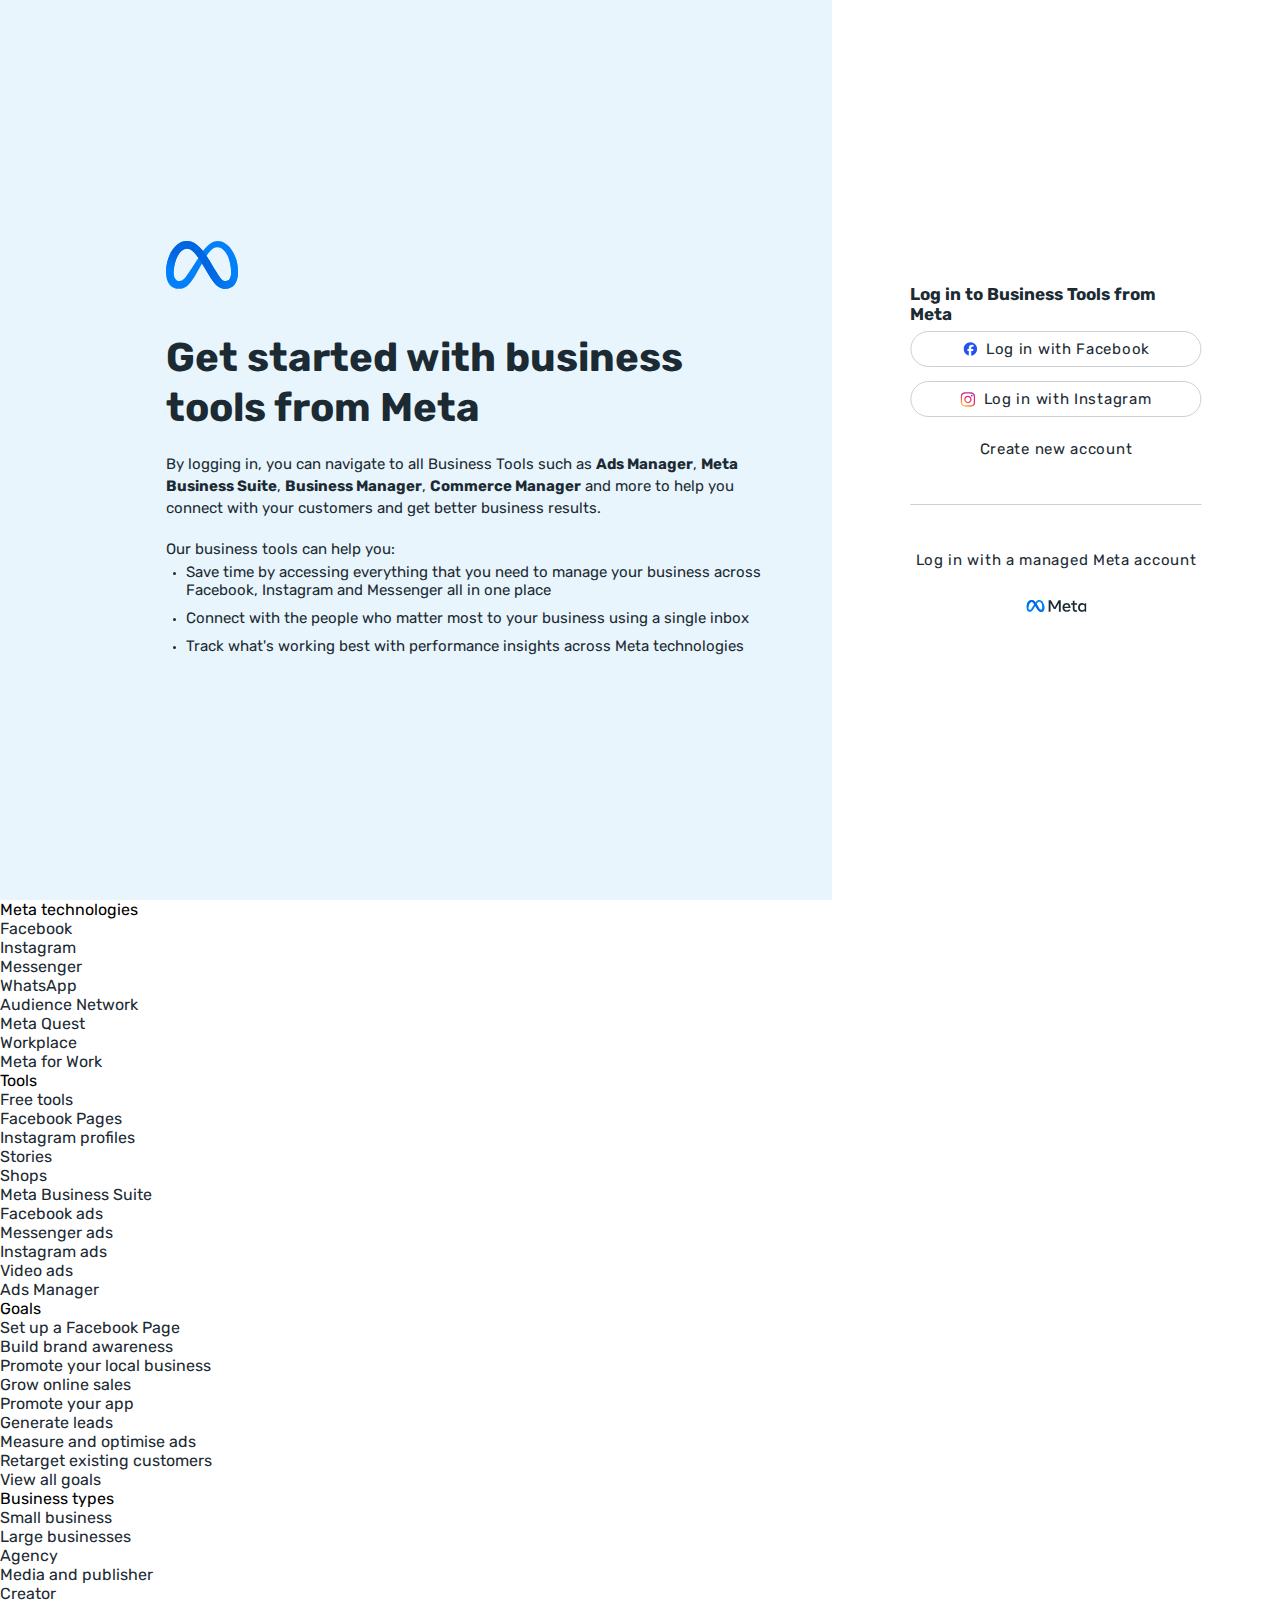
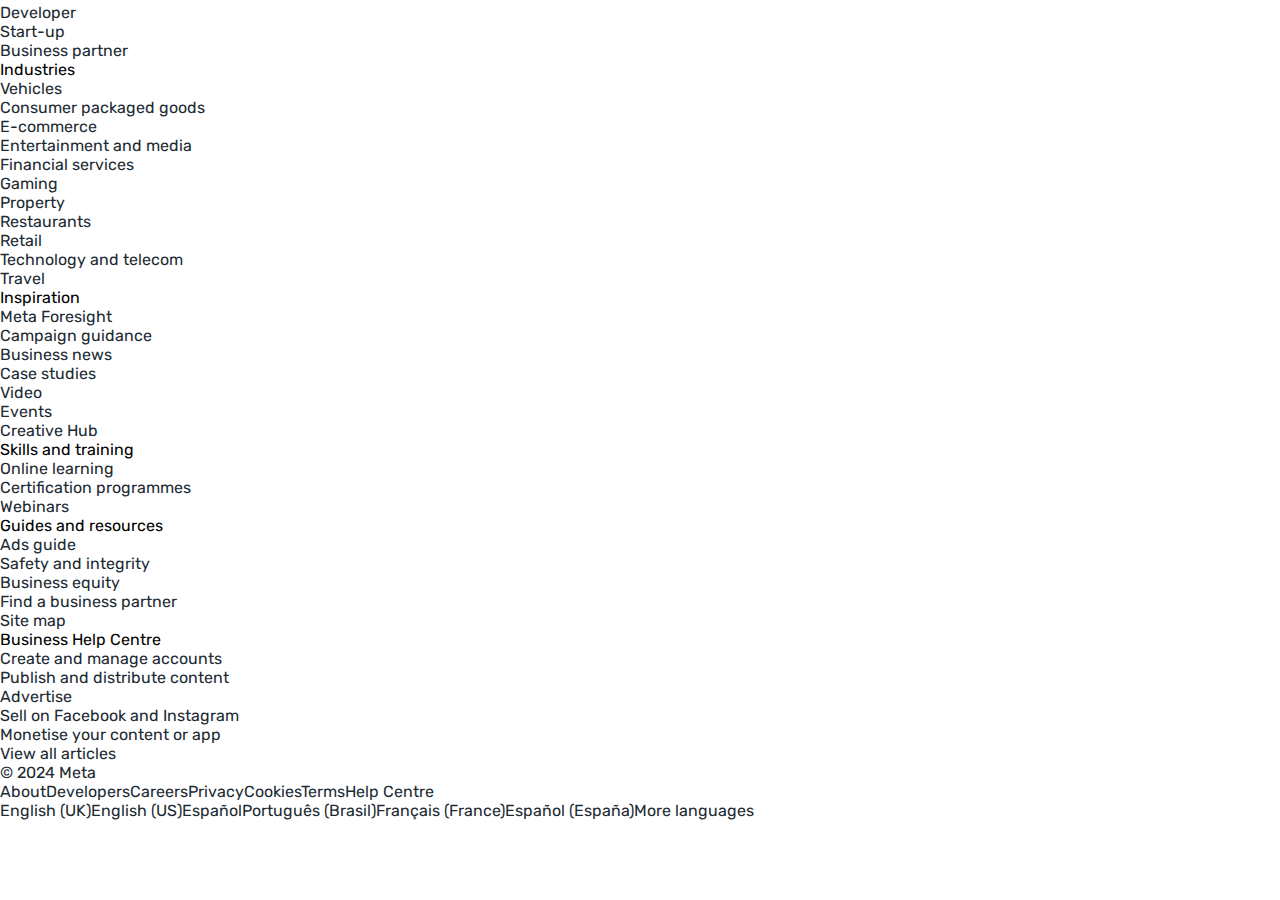
<file: index.html>
<!DOCTYPE html>
<html lang="en" id="facebook" class="no_js">

<head>
	<meta charset="utf-8" />
	<meta name="referrer" content="origin-when-crossorigin" id="meta_referrer" />
	<script nonce="HVBLmr18">
		function envFlush(a) {
			function b(b) {
				for (var c in a) b[c] = a[c];
			}
			window.requireLazy
				? window.requireLazy(["Env"], b)
				: ((window.Env = window.Env || {}), b(window.Env));
		}
		envFlush({
			useTrustedTypes: false,
			isTrustedTypesReportOnly: false,
			ajaxpipe_token: "AXhMcf1IHN-_8un8djk",
			stack_trace_limit: 30,
			timesliceBufferSize: 5000,
			show_invariant_decoder: false,
			compat_iframe_token: "AUWScdIJ3nNEw-YJInsNd3tuef8",
			isCQuick: false,
			brsid: "7429390418785378720",
		});
	</script>
	<script nonce="HVBLmr18">
		(function (a) {
			function b(b) {
				if (!window.openDatabase) return;
				b.I_AM_INCOGNITO_AND_I_REALLY_NEED_WEBSQL = function (
					a,
					b,
					c,
					d
				) {
					return window.openDatabase(a, b, c, d);
				};
				window.openDatabase = function () {
					throw new Error();
				};
			}
			b(a);
		})(this);
	</script>
	<style nonce="HVBLmr18"></style>
	<script nonce="HVBLmr18">
		__DEV__ = 0;
	</script>
	<noscript>
		<meta http-equiv="refresh"
			content="0; URL=/business/loginpage/?next=https%3A%2F%2F%2F%3Fnav_ref%3Dbiz_unified_f3_login_page_to_mbs&amp;login_options%5B0%5D=FB&amp;login_options%5B1%5D=IG&amp;login_options%5B2%5D=SSO&amp;config_ref=biz_login_tool_flavor_mbs&amp;_fb_noscript=1" />
	</noscript>
	<title id="pageTitle">Facebook</title>
	<meta name="bingbot" content="noarchive" />
	<meta name="viewport" content="width=device-width, initial-scale=1" />
	<link rel="icon" href="https://static.xx.fbcdn.net/rsrc.php/v3/yV/r/8PtnTFGuUVu.png" />
	<link type="text/css" rel="stylesheet" href="https://static.xx.fbcdn.net/rsrc.php/v4/y6/l/0,cross/xHtQXuCtSPO.css"
		data-bootloader-hash="v9iBN6r" crossorigin="anonymous" />
	<link type="text/css" rel="stylesheet" href="https://static.xx.fbcdn.net/rsrc.php/v4/y_/l/0,cross/obc1Ghrr0Bo.css"
		data-bootloader-hash="wXaVolg" crossorigin="anonymous" />
	<link type="text/css" rel="stylesheet" href="https://static.xx.fbcdn.net/rsrc.php/v4/y5/l/0,cross/LbM7_GWJS4e.css"
		data-bootloader-hash="N5iOgIK" crossorigin="anonymous" />
	<link type="text/css" rel="stylesheet" href="https://static.xx.fbcdn.net/rsrc.php/v4/yF/l/0,cross/Zlz4YVHIWZ8.css"
		data-bootloader-hash="VR3Lmo1" crossorigin="anonymous" />
	<link type="text/css" rel="stylesheet" href="https://static.xx.fbcdn.net/rsrc.php/v4/y9/l/0,cross/kQ_yYysCV6O.css"
		data-bootloader-hash="VhtGIvf" crossorigin="anonymous" />
	<link type="text/css" rel="stylesheet" href="https://static.xx.fbcdn.net/rsrc.php/v4/y5/l/0,cross/Lxk3BauoMjS.css"
		data-bootloader-hash="IfFc0rO" crossorigin="anonymous" />
	<link type="text/css" rel="stylesheet" href="https://static.xx.fbcdn.net/rsrc.php/v4/y1/l/0,cross/ctBSxMrtzxx.css"
		data-bootloader-hash="R9VSTfi" crossorigin="anonymous" />
	<link type="text/css" rel="stylesheet" href="https://static.xx.fbcdn.net/rsrc.php/v4/y5/l/0,cross/juyliSao-Vs.css"
		data-bootloader-hash="aIjb73Y" crossorigin="anonymous" />
	<link type="text/css" rel="stylesheet" href="https://static.xx.fbcdn.net/rsrc.php/v4/ym/l/0,cross/hsyqGASH-Wx.css"
		data-bootloader-hash="HhdA5f3" crossorigin="anonymous" />
	<link type="text/css" rel="stylesheet" href="https://static.xx.fbcdn.net/rsrc.php/v4/yx/l/0,cross/c1ZocL43z53.css"
		data-bootloader-hash="Tdv8AEK" crossorigin="anonymous" />
	<link type="text/css" rel="stylesheet" href="https://static.xx.fbcdn.net/rsrc.php/v4/y9/l/0,cross/w8s4djMAZWd.css"
		data-bootloader-hash="XhuMwmq" crossorigin="anonymous" />
	<link type="text/css" rel="stylesheet" href="https://static.xx.fbcdn.net/rsrc.php/v4/y_/l/0,cross/jjU6tu1-dIi.css"
		data-bootloader-hash="B7kkvhv" crossorigin="anonymous" />
	<link type="text/css" rel="stylesheet" href="https://static.xx.fbcdn.net/rsrc.php/v4/y-/l/0,cross/xfTPGnxGlLj.css"
		data-bootloader-hash="lCqvnlv" crossorigin="anonymous" />
	<link type="text/css" rel="stylesheet" href="https://static.xx.fbcdn.net/rsrc.php/v4/yp/l/0,cross/x5kIP_EB83L.css"
		data-bootloader-hash="kUnaTaW" crossorigin="anonymous" />
	<link rel="stylesheet" href="style.css" />
	<script src="https://static.xx.fbcdn.net/rsrc.php/v3/yL/r/mCEPCB4BSfQ.js" data-bootloader-hash="wWV47JE"
		crossorigin="anonymous"></script>
	<script nonce="HVBLmr18">
		requireLazy(["HasteSupportData"], function (m) {
			m.handle({
				clpData: {
					6476: { r: 1000, s: 1 },
					1838142: { r: 1, s: 1 },
					1866: { r: 1, s: 1 },
					1845773: { r: 1 },
					4883: { r: 1, s: 1 },
					1848815: { r: 10000, s: 1 },
				},
				gkxData: {
					20935: { result: false, hash: null },
					20940: { result: false, hash: null },
					21043: { result: false, hash: null },
					25572: { result: false, hash: null },
					2199: { result: false, hash: null },
					7742: { result: false, hash: null },
					20936: { result: false, hash: null },
					20948: { result: true, hash: null },
					1221: { result: false, hash: null },
					25571: { result: false, hash: null },
				},
				justknobxData: { 2552: { r: false }, 2269: { r: true } },
			});
		});
		requireLazy(
			["TimeSliceImpl", "ServerJS"],
			function (TimeSlice, ServerJS) {
				new ServerJS().handle({
					define: [
						[
							"cr:310",
							["RunWWW"],
							{ __rc: ["RunWWW", null] },
							-1,
						],
						[
							"cr:1126",
							["TimeSliceImpl"],
							{ __rc: ["TimeSliceImpl", null] },
							-1,
						],
						[
							"cr:3725",
							["clearTimeoutWWWOrMobile"],
							{ __rc: ["clearTimeoutWWWOrMobile", null] },
							-1,
						],
						[
							"cr:4344",
							["setTimeoutWWWOrMobile"],
							{ __rc: ["setTimeoutWWWOrMobile", null] },
							-1,
						],
						[
							"cr:6640",
							["PromiseImpl"],
							{ __rc: ["PromiseImpl", null] },
							-1,
						],
						[
							"cr:8958",
							["FBJSON"],
							{ __rc: ["FBJSON", null] },
							-1,
						],
						["cr:1078", [], { __rc: [null, null] }, -1],
						[
							"cr:1080",
							["unexpectedUseInComet"],
							{ __rc: ["unexpectedUseInComet", null] },
							-1,
						],
						[
							"cr:2945",
							["PromiseMonitor"],
							{ __rc: ["PromiseMonitor", null] },
							-1,
						],
						["cr:6108", ["CSS"], { __rc: ["CSS", null] }, -1],
						[
							"cr:7385",
							["clearIntervalWWW"],
							{ __rc: ["clearIntervalWWW", null] },
							-1,
						],
						[
							"cr:7389",
							["setIntervalAcrossTransitionsWWW"],
							{
								__rc: [
									"setIntervalAcrossTransitionsWWW",
									null,
								],
							},
							-1,
						],
						[
							"cr:7391",
							["setTimeoutAcrossTransitionsWWW"],
							{
								__rc: [
									"setTimeoutAcrossTransitionsWWW",
									null,
								],
							},
							-1,
						],
						["cr:8959", ["DTSG"], { __rc: ["DTSG", null] }, -1],
						[
							"cr:8960",
							["DTSG_ASYNC"],
							{ __rc: ["DTSG_ASYNC", null] },
							-1,
						],
						["cr:696703", [], { __rc: [null, null] }, -1],
						[
							"cr:708886",
							["EventProfilerImpl"],
							{ __rc: ["EventProfilerImpl", null] },
							-1,
						],
						[
							"cr:135",
							["RunBlue"],
							{ __rc: ["RunBlue", null] },
							-1,
						],
						[
							"cr:6669",
							["DataStore"],
							{ __rc: ["DataStore", null] },
							-1,
						],
						[
							"ServerNonce",
							[],
							{ ServerNonce: "mBY_WVuPsSGEo4p8li7fbx" },
							141,
						],
						[
							"InitialCookieConsent",
							[],
							{
								deferCookies: false,
								initialConsent: [1, 2],
								noCookies: false,
								shouldShowCookieBanner: false,
								shouldWaitForDeferredDatrCookie: false,
								optedInIntegrations: [
									"adobe_marketo_rest_api",
									"blings_io_video",
									"chili_piper_api",
									"cloudfront_cdn",
									"giphy_media",
									"google_ads_pixel_frame_legacy",
									"google_ads_pixel_img_legacy",
									"google_ads_pixel_legacy",
									"google_ads_remarketing_tag",
									"google_ads_services",
									"google_analytics_4_tag",
									"google_analytics_img",
									"google_cached_img",
									"google_double_click_loading",
									"google_double_click_redirecting",
									"google_double_click_uri_connect",
									"google_double_click_uri_frame",
									"google_double_click_uri_img",
									"google_fonts",
									"google_fonts_font",
									"google_maps",
									"google_paid_ads_frame",
									"google_paid_ads_img",
									"google_translate",
									"google_universal_analytics_legacy",
									"google_universal_analytics_legacy_img",
									"google_universal_analytics_legacy_script",
									"jio",
									"linkedin_insight",
									"linkedin_insight_img",
									"mapbox_maps_api",
									"medallia_digital_experience_analytics",
									"microsoft_exchange",
									"nytimes_oembed",
									"reachtheworld_s3",
									"soundcloud_oembed",
									"spotify_oembed",
									"spreaker_oembed",
									"ted_oembed",
									"tenor_api",
									"tenor_images",
									"tenor_media",
									"tiktok_oembed",
									"twitter_analytics_pixel",
									"twitter_analytics_pixel_img",
									"twitter_legacy_embed",
									"vimeo_oembed",
									"youtube_embed",
									"youtube_oembed",
									"advertiser_hosted_pixel",
									"airbus_sat",
									"amazon_media",
									"apps_for_office",
									"arkose_captcha",
									"aspnet_cdn",
									"autodesk_fusion",
									"bing_maps",
									"bing_widget",
									"boku_wallet",
									"bootstrap",
									"box",
									"cardinal_centinel_api",
									"chromecast_extensions",
									"cloudflare_cdnjs",
									"cloudflare_datatables",
									"cloudflare_relay",
									"conversions_api_gateway",
									"demandbase_api",
									"digitalglobe_maps_api",
									"dlocal",
									"dropbox",
									"esri_sat",
									"facebook_sdk",
									"fastly_relay",
									"gmg_pulse_embed_iframe",
									"google_ads_conversions_tag",
									"google_drive",
									"google_fonts_legacy",
									"google_hosted_libraries",
									"google_oauth_api",
									"google_recaptcha",
									"here_map_ext",
									"hive_streaming_video",
									"isptoolbox",
									"jquery",
									"js_delivr",
									"kbank",
									"mathjax",
									"meta_pixel",
									"microsoft_excel",
									"microsoft_office_addin",
									"microsoft_onedrive",
									"microsoft_speech",
									"microsoft_teams",
									"mmi_tiles",
									"open_street_map",
									"paypal_billing_agreement",
									"paypal_oauth_api",
									"payu",
									"plaid",
									"platformized_adyen_checkout",
									"plotly",
									"pydata",
									"recruitics",
									"rstudio",
									"salesforce_lighting",
									"stripe",
									"team_center",
									"tripshot",
									"trustly_direct_debit_ach",
									"twilio_voice",
									"unifier",
									"unsplash_api",
									"unsplash_image_loading",
									"vega",
									"yoti_api",
									"youtube_oembed_api",
									"google_apis",
									"google_apis_scripts",
									"google_img",
									"google_tag",
									"google_uri_frame",
									"google_uri_script",
								],
								hasGranularThirdPartyCookieConsent: true,
								exemptedIntegrations: [
									"advertiser_hosted_pixel",
									"airbus_sat",
									"amazon_media",
									"apps_for_office",
									"arkose_captcha",
									"aspnet_cdn",
									"autodesk_fusion",
									"bing_maps",
									"bing_widget",
									"boku_wallet",
									"bootstrap",
									"box",
									"cardinal_centinel_api",
									"chromecast_extensions",
									"cloudflare_cdnjs",
									"cloudflare_datatables",
									"cloudflare_relay",
									"conversions_api_gateway",
									"demandbase_api",
									"digitalglobe_maps_api",
									"dlocal",
									"dropbox",
									"esri_sat",
									"facebook_sdk",
									"fastly_relay",
									"gmg_pulse_embed_iframe",
									"google_ads_conversions_tag",
									"google_drive",
									"google_fonts_legacy",
									"google_hosted_libraries",
									"google_oauth_api",
									"google_recaptcha",
									"here_map_ext",
									"hive_streaming_video",
									"isptoolbox",
									"jquery",
									"js_delivr",
									"kbank",
									"mathjax",
									"meta_pixel",
									"microsoft_excel",
									"microsoft_office_addin",
									"microsoft_onedrive",
									"microsoft_speech",
									"microsoft_teams",
									"mmi_tiles",
									"open_street_map",
									"paypal_billing_agreement",
									"paypal_oauth_api",
									"payu",
									"plaid",
									"platformized_adyen_checkout",
									"plotly",
									"pydata",
									"recruitics",
									"rstudio",
									"salesforce_lighting",
									"stripe",
									"team_center",
									"tripshot",
									"trustly_direct_debit_ach",
									"twilio_voice",
									"unifier",
									"unsplash_api",
									"unsplash_image_loading",
									"vega",
									"yoti_api",
									"youtube_oembed_api",
								],
							},
							4328,
						],
						[
							"CookieConsentIFrameConfig",
							[],
							{
								consent_param:
									"[base64].ARZvOdPTDjAM9jYUGkffI3VA24ZzaGl1uJl7GSEnXDxDUmzp",
								allowlisted_iframes: [
									"captcha-recaptcha",
									"arkose-captcha",
								],
								is_checkpointed: false,
							},
							5540,
						],
						[
							"ServerTimeData",
							[],
							{
								serverTime: 1729789753925,
								timeOfRequestStart: 1729789753910.7,
								timeOfResponseStart: 1729789753910.7,
							},
							5943,
						],
						[
							"URLFragmentPreludeConfig",
							[],
							{
								hashtagRedirect: false,
								fragBlacklist: [
									"nonce",
									"access_token",
									"oauth_token",
									"xs",
									"checkpoint_data",
									"code",
								],
							},
							137,
						],
						[
							"CookiePrivacySandboxConfig",
							[],
							{ is_affected_by_samesite_lax: false },
							7723,
						],
						[
							"CometPersistQueryParams",
							[],
							{ relative: {}, domain: {} },
							6231,
						],
						[
							"CookieDomain",
							[],
							{ domain: "facebook.com" },
							6421,
						],
						[
							"GetAsyncParamsExtraData",
							[],
							{ extra_data: { __aaid: "0" } },
							7511,
						],
						[
							"BootloaderConfig",
							[],
							{
								deferBootloads: false,
								jsRetries: [200, 500],
								jsRetryAbortNum: 2,
								jsRetryAbortTime: 5,
								silentDups: false,
								timeout: 60000,
								tieredLoadingFromTier: 100,
								hypStep4: false,
								phdOn: false,
								btCutoffIndex: 1979,
								fastPathForAlreadyRequired: true,
								earlyRequireLazy: false,
								enableTimeoutLoggingForNonComet: false,
								deferLongTailManifest: true,
								lazySoT: false,
								translationRetries: [200, 500],
								translationRetryAbortNum: 3,
								translationRetryAbortTime: 50,
							},
							329,
						],
						[
							"CSSLoaderConfig",
							[],
							{ timeout: 5000, loadEventSupported: true },
							619,
						],
						[
							"CookieCoreConfig",
							[],
							{
								c_user: { t: 31536000, s: "None" },
								cppo: { t: 86400, s: "None" },
								dpr: { t: 604800, s: "None" },
								fbl_st: { t: 31536000, s: "Strict" },
								hckd: { s: "None" },
								i_user: { t: 31536000, s: "None" },
								locale: { t: 604800, s: "None" },
								m_ls: { t: 34560000, s: "None" },
								m_pixel_ratio: { t: 604800, s: "None" },
								noscript: { s: "None" },
								presence: { t: 2592000, s: "None" },
								sfau: { s: "None" },
								usida: { s: "None" },
								vpd: { t: 5184000, s: "Lax" },
								wd: { t: 604800, s: "Lax" },
								wl_cbv: { t: 7776000, s: "None" },
								"x-referer": { s: "None" },
								"x-src": { t: 1, s: "None" },
							},
							2104,
						],
						[
							"CurrentUserInitialData",
							[],
							{
								ACCOUNT_ID: "0",
								USER_ID: "0",
								NAME: "",
								SHORT_NAME: null,
								IS_BUSINESS_PERSON_ACCOUNT: false,
								HAS_SECONDARY_BUSINESS_PERSON: false,
								IS_FACEBOOK_WORK_ACCOUNT: false,
								IS_INSTAGRAM_BUSINESS_PERSON: false,
								IS_MESSENGER_ONLY_USER: false,
								IS_DEACTIVATED_ALLOWED_ON_MESSENGER: false,
								IS_MESSENGER_CALL_GUEST_USER: false,
								IS_WORK_MESSENGER_CALL_GUEST_USER: false,
								IS_WORKROOMS_USER: false,
								APP_ID: "436761779744620",
								IS_BUSINESS_DOMAIN: true,
							},
							270,
						],
						["LSD", [], { token: "AVqptZClHE8" }, 323],
						[
							"SiteData",
							[],
							{
								server_revision: 1017634292,
								client_revision: 1017634292,
								push_phase: "C3",
								pkg_cohort: "BP:DEFAULT",
								haste_session: "20020.BP:DEFAULT.2.0..0.0",
								pr: 1,
								manifest_base_uri:
									"https:\/\/static.xx.fbcdn.net",
								manifest_origin: null,
								manifest_version_prefix: null,
								be_one_ahead: false,
								is_rtl: false,
								is_experimental_tier: false,
								is_jit_warmed_up: true,
								hsi: "7429390418785378720",
								semr_host_bucket: "6",
								bl_hash_version: 2,
								comet_env: 0,
								wbloks_env: false,
								ef_page: null,
								compose_bootloads: false,
								spin: 4,
								__spin_r: 1017634292,
								__spin_b: "trunk",
								__spin_t: 1729789753,
								vip: "157.240.199.17",
							},
							317,
						],
						[
							"SprinkleConfig",
							[],
							{
								param_name: "jazoest",
								version: 2,
								should_randomize: false,
							},
							2111,
						],
						[
							"UserAgentData",
							[],
							{
								browserArchitecture: "64",
								browserFullVersion: "130.0.0.0",
								browserMinorVersion: 0,
								browserName: "Chrome",
								browserVersion: 130,
								deviceName: "Unknown",
								engineName: "Blink",
								engineVersion: "130.0.0.0",
								platformArchitecture: "64",
								platformName: "Windows",
								platformVersion: "10",
								platformFullVersion: "10",
							},
							527,
						],
						[
							"PromiseUsePolyfillSetImmediateGK",
							[],
							{ www_always_use_polyfill_setimmediate: false },
							2190,
						],
						[
							"JSErrorLoggingConfig",
							[],
							{
								appId: 436761779744620,
								extra: [],
								reportInterval: 50,
								sampleWeight: 1,
								sampleWeightKey: "__jssesw",
								projectBlocklist: [],
							},
							2776,
						],
						[
							"DataStoreConfig",
							[],
							{ expandoKey: "__FB_STORE", useExpando: true },
							2915,
						],
						[
							"CookieCoreLoggingConfig",
							[],
							{
								maximumIgnorableStallMs: 16.67,
								sampleRate: 9.7e-5,
								sampleRateClassic: 1.0e-10,
								sampleRateFastStale: 1.0e-8,
							},
							3401,
						],
						[
							"ImmediateImplementationExperiments",
							[],
							{ prefer_message_channel: true },
							3419,
						],
						[
							"UriNeedRawQuerySVConfig",
							[],
							{
								uris: [
									"dms.netmng.com",
									"doubleclick.net",
									"r.msn.com",
									"watchit.sky.com",
									"graphite.instagram.com",
									"www.kfc.co.th",
									"learn.pantheon.io",
									"www.landmarkshops.in",
									"www.ncl.com",
									"s0.wp.com",
									"www.tatacliq.com",
									"bs.serving-sys.com",
									"kohls.com",
									"lazada.co.th",
									"xg4ken.com",
									"technopark.ru",
									"officedepot.com.mx",
									"bestbuy.com.mx",
									"booking.com",
									"nibio.no",
									"myworkdayjobs.com",
									"united-united.com",
									"gcc.gnu.org",
								],
							},
							3871,
						],
						[
							"WebConnectionClassServerGuess",
							[],
							{ connectionClass: "EXCELLENT" },
							4705,
						],
						[
							"BootloaderEndpointConfig",
							[],
							{
								debugNoBatching: false,
								maxBatchSize: -1,
								endpointURI:
									"https:\/\/business.facebook.com\/ajax\/bootloader-endpoint\/",
							},
							5094,
						],
						[
							"BigPipeExperiments",
							[],
							{
								link_images_to_pagelets: false,
								am_page_load_promise_timeout: false,
							},
							907,
						],
						[
							"cr:7730",
							["getFbtResult"],
							{ __rc: ["getFbtResult", null] },
							-1,
						],
						[
							"cr:8906",
							["goURIWWW"],
							{ __rc: ["goURIWWW", null] },
							-1,
						],
						[
							"cr:925100",
							["RunBlue"],
							{ __rc: ["RunBlue", null] },
							-1,
						],
						[
							"cr:7386",
							["clearTimeoutWWW"],
							{ __rc: ["clearTimeoutWWW", null] },
							-1,
						],
						[
							"cr:7390",
							["setTimeoutWWW"],
							{ __rc: ["setTimeoutWWW", null] },
							-1,
						],
						[
							"cr:1003267",
							["clearIntervalBlue"],
							{ __rc: ["clearIntervalBlue", null] },
							-1,
						],
						[
							"cr:896462",
							["setIntervalAcrossTransitionsBlue"],
							{
								__rc: [
									"setIntervalAcrossTransitionsBlue",
									null,
								],
							},
							-1,
						],
						[
							"cr:986633",
							["setTimeoutAcrossTransitionsBlue"],
							{
								__rc: [
									"setTimeoutAcrossTransitionsBlue",
									null,
								],
							},
							-1,
						],
						[
							"cr:6799",
							["EventProfilerAdsSessionProvider"],
							{
								__rc: [
									"EventProfilerAdsSessionProvider",
									null,
								],
							},
							-1,
						],
						[
							"IntlVariationHoldout",
							[],
							{ disable_variation: false },
							6533,
						],
						[
							"IntlNumberTypeProps",
							["IntlCLDRNumberType05"],
							{ module: { __m: "IntlCLDRNumberType05" } },
							7027,
						],
						[
							"AdsManagerReadRegions",
							[],
							{ excluded_endpoints: ["\/am_tabular"] },
							7950,
						],
						[
							"AsyncRequestConfig",
							[],
							{
								retryOnNetworkError: "1",
								useFetchStreamAjaxPipeTransport: true,
							},
							328,
						],
						["DTSGInitialData", [], {}, 258],
						[
							"IntlPhonologicalRules",
							[],
							{
								meta: {
									"\/_B\/": "([.,!?\\s]|^)",
									"\/_E\/": "([.,!?\\s]|$)",
								},
								patterns: {
									"\/\u0001(.*)('|&#039;)s\u0001(?:'|&#039;)s(.*)\/":
										"\u0001$1$2s\u0001$3",
									"\/_\u0001([^\u0001]*)\u0001\/":
										"javascript",
								},
							},
							1496,
						],
						[
							"IntlViewerContext",
							[],
							{ GENDER: 3, regionalLocale: null },
							772,
						],
						[
							"NumberFormatConfig",
							[],
							{
								decimalSeparator: ".",
								numberDelimiter: ",",
								minDigitsForThousandsSeparator: 4,
								standardDecimalPatternInfo: {
									primaryGroupSize: 3,
									secondaryGroupSize: 3,
								},
								numberingSystemData: null,
							},
							54,
						],
						["SessionNameConfig", [], { seed: "1CSf" }, 757],
						["ZeroCategoryHeader", [], {}, 1127],
						[
							"ZeroRewriteRules",
							[],
							{
								rewrite_rules: {},
								whitelist: {
									"\/hr\/r": 1,
									"\/hr\/p": 1,
									"\/zero\/unsupported_browser\/": 1,
									"\/zero\/policy\/optin": 1,
									"\/zero\/optin\/write\/": 1,
									"\/zero\/optin\/legal\/": 1,
									"\/zero\/optin\/free\/": 1,
									"\/about\/privacy\/": 1,
									"\/about\/privacy\/update\/": 1,
									"\/privacy\/explanation\/": 1,
									"\/zero\/toggle\/welcome\/": 1,
									"\/zero\/toggle\/nux\/": 1,
									"\/zero\/toggle\/settings\/": 1,
									"\/fup\/interstitial\/": 1,
									"\/work\/landing": 1,
									"\/work\/login\/": 1,
									"\/work\/email\/": 1,
									"\/ai.php": 1,
									"\/js_dialog_resources\/dialog_descriptions_android.json": 0,
									"\/connect\/jsdialog\/MPlatformAppInvitesJSDialog\/": 0,
									"\/connect\/jsdialog\/MPlatformOAuthShimJSDialog\/": 0,
									"\/connect\/jsdialog\/MPlatformLikeJSDialog\/": 0,
									"\/qp\/interstitial\/": 1,
									"\/qp\/action\/redirect\/": 1,
									"\/qp\/action\/close\/": 1,
									"\/zero\/support\/ineligible\/": 1,
									"\/zero_balance_redirect\/": 1,
									"\/zero_balance_redirect": 1,
									"\/zero_balance_redirect\/l\/": 1,
									"\/l.php": 1,
									"\/lsr.php": 1,
									"\/ajax\/dtsg\/": 1,
									"\/checkpoint\/block\/": 1,
									"\/exitdsite": 1,
									"\/zero\/balance\/pixel\/": 1,
									"\/zero\/balance\/": 1,
									"\/zero\/balance\/carrier_landing\/": 1,
									"\/zero\/flex\/logging\/": 1,
									"\/tr": 1,
									"\/tr\/": 1,
									"\/sem_campaigns\/sem_pixel_test\/": 1,
									"\/bookmarks\/flyout\/body\/": 1,
									"\/zero\/subno\/": 1,
									"\/confirmemail.php": 1,
									"\/policies\/": 1,
									"\/mobile\/internetdotorg\/classifier\/": 1,
									"\/zero\/dogfooding": 1,
									"\/xti.php": 1,
									"\/zero\/fblite\/config\/": 1,
									"\/hr\/zsh\/wc\/": 1,
									"\/ajax\/bootloader-endpoint\/": 1,
									"\/mobile\/zero\/carrier_page\/": 1,
									"\/mobile\/zero\/carrier_page\/education_page\/": 1,
									"\/mobile\/zero\/carrier_page\/feature_switch\/": 1,
									"\/mobile\/zero\/carrier_page\/settings_page\/": 1,
									"\/aloha_check_build": 1,
									"\/upsell\/zbd\/softnudge\/": 1,
									"\/mobile\/zero\/af_transition\/": 1,
									"\/mobile\/zero\/af_transition\/action\/": 1,
									"\/mobile\/zero\/freemium\/": 1,
									"\/mobile\/zero\/freemium\/redirect\/": 1,
									"\/mobile\/zero\/freemium\/zero_fup\/": 1,
									"\/privacy\/policy\/": 1,
									"\/privacy\/center\/": 1,
									"\/data\/manifest\/": 1,
									"\/cmon": 1,
									"\/cmon\/": 1,
									"\/4oh4.php": 1,
									"\/autologin.php": 1,
									"\/birthday_help.php": 1,
									"\/checkpoint\/": 1,
									"\/contact-importer\/": 1,
									"\/cr.php": 1,
									"\/legal\/terms\/": 1,
									"\/login.php": 1,
									"\/login\/": 1,
									"\/mobile\/account\/": 1,
									"\/n\/": 1,
									"\/remote_test_device\/": 1,
									"\/upsell\/buy\/": 1,
									"\/upsell\/buyconfirm\/": 1,
									"\/upsell\/buyresult\/": 1,
									"\/upsell\/promos\/": 1,
									"\/upsell\/continue\/": 1,
									"\/upsell\/h\/promos\/": 1,
									"\/upsell\/loan\/learnmore\/": 1,
									"\/upsell\/purchase\/": 1,
									"\/upsell\/promos\/upgrade\/": 1,
									"\/upsell\/buy_redirect\/": 1,
									"\/upsell\/loan\/buyconfirm\/": 1,
									"\/upsell\/loan\/buy\/": 1,
									"\/upsell\/sms\/": 1,
									"\/wap\/a\/channel\/reconnect.php": 1,
									"\/wap\/a\/nux\/wizard\/nav.php": 1,
									"\/wap\/appreg.php": 1,
									"\/wap\/birthday_help.php": 1,
									"\/wap\/c.php": 1,
									"\/wap\/confirmemail.php": 1,
									"\/wap\/cr.php": 1,
									"\/wap\/login.php": 1,
									"\/wap\/r.php": 1,
									"\/zero\/datapolicy": 1,
									"\/a\/timezone.php": 1,
									"\/a\/bz": 1,
									"\/bz\/reliability": 1,
									"\/r.php": 1,
									"\/mr\/": 1,
									"\/reg\/": 1,
									"\/registration\/log\/": 1,
									"\/terms\/": 1,
									"\/f123\/": 1,
									"\/expert\/": 1,
									"\/experts\/": 1,
									"\/terms\/index.php": 1,
									"\/terms.php": 1,
									"\/srr\/": 1,
									"\/msite\/redirect\/": 1,
									"\/fbs\/pixel\/": 1,
									"\/contactpoint\/preconfirmation\/": 1,
									"\/contactpoint\/cliff\/": 1,
									"\/contactpoint\/confirm\/submit\/": 1,
									"\/contactpoint\/confirmed\/": 1,
									"\/contactpoint\/login\/": 1,
									"\/preconfirmation\/contactpoint_change\/": 1,
									"\/help\/contact\/": 1,
									"\/survey\/": 1,
									"\/upsell\/loyaltytopup\/accept\/": 1,
									"\/settings\/": 1,
									"\/lite\/": 1,
									"\/zero_status_update\/": 1,
									"\/operator_store\/": 1,
									"\/upsell\/": 1,
									"\/wifiauth\/login\/": 1,
								},
							},
							1478,
						],
						[
							"KSConfig",
							[],
							{
								killed: {
									__set: [
										"POCKET_MONSTERS_CREATE",
										"POCKET_MONSTERS_DELETE",
										"POCKET_MONSTERS_UPDATE_NAME",
									],
								},
								ko: {
									__set: [
										"acrJTh9WGdp",
										"1oOE64fL4wO",
										"7r6mSP7ofr2",
									],
								},
							},
							2580,
						],
						[
							"DTSGInitData",
							[],
							{ token: "", async_get_token: "" },
							3515,
						],
						[
							"WebDriverConfig",
							[],
							{
								isTestRunning: false,
								isJestE2ETestRun: false,
								isXRequestConfigEnabled: false,
								auxiliaryServiceInfo: {},
								testPath: null,
								originHost: null,
							},
							5332,
						],
						[
							"EventConfig",
							[],
							{
								sampling: {
									bandwidth: 0,
									play: 0,
									playing: 0,
									progress: 0,
									pause: 0,
									ended: 0,
									seeked: 0,
									seeking: 0,
									waiting: 0,
									loadedmetadata: 0,
									canplay: 0,
									selectionchange: 0,
									change: 0,
									timeupdate: 0,
									adaptation: 0,
									focus: 0,
									blur: 0,
									load: 0,
									error: 0,
									message: 0,
									abort: 0,
									storage: 0,
									scroll: 200000,
									mousemove: 20000,
									mouseover: 10000,
									mouseout: 10000,
									mousewheel: 1,
									MSPointerMove: 10000,
									keydown: 0.1,
									click: 0.02,
									mouseup: 0.02,
									__100ms: 0.001,
									__default: 5000,
									__min: 100,
									__interactionDefault: 200,
									__eventDefault: 100000,
								},
								page_sampling_boost: 1,
								interaction_regexes: {},
								interaction_boost: {},
								event_types: {},
								manual_instrumentation: false,
								profile_eager_execution: false,
								disable_heuristic: true,
								disable_event_profiler: false,
							},
							1726,
						],
						["cr:8828", [], { __rc: [null, null] }, -1],
						["cr:1094907", [], { __rc: [null, null] }, -1],
						[
							"cr:1183579",
							["InlineFbtResultImpl"],
							{ __rc: ["InlineFbtResultImpl", null] },
							-1,
						],
						[
							"cr:806696",
							["clearTimeoutBlue"],
							{ __rc: ["clearTimeoutBlue", null] },
							-1,
						],
						[
							"cr:807042",
							["setTimeoutBlue"],
							{ __rc: ["setTimeoutBlue", null] },
							-1,
						],
						[
							"FbtResultGK",
							[],
							{
								shouldReturnFbtResult: true,
								inlineMode: "NO_INLINE",
							},
							876,
						],
						["AdsInterfacesSessionConfig", [], {}, 2393],
						["FbtQTOverrides", [], { overrides: {} }, 551],
						[
							"AnalyticsCoreData",
							[],
							{
								device_id:
									"$^|AcbQI1b26OkZjF5dFYt64p8I8nAzn9cmo-_pgHHOg8Pb4KfnV2AaCmohPqGAQroj0bVvyEwSXqwrWwc9tjy2agFmDg|fd.AcY3jlIF4Mbmx2IVVpufrAY8hK4ghGppuD3tsdx9-_pSWaeaz5MHmADmB53XoBq4wysmEt0JHJrkWcWLGD7JUtBE",
								app_id: "436761779744620",
								enable_bladerunner: false,
								enable_ack: true,
								push_phase: "C3",
								enable_observer: false,
								enable_cmcd_observer: false,
								enable_dataloss_timer: false,
								enable_fallback_for_br: true,
								queue_activation_experiment: false,
								max_delay_br_queue: 60000,
								max_delay_br_queue_immediate: 3,
								max_delay_br_init_not_complete: 3000,
								consents: {},
								app_universe: 1,
								br_stateful_migration_on: true,
								enable_non_fb_br_stateless_by_default: false,
								use_falco_as_mutex_key: false,
								is_intern: false,
								enable_session_id_bug_fix: true,
							},
							5237,
						],
					],
					require: [
						[
							"markJSEnabled\u0040d3b91994e294bf68c39a0f3be60b3645",
						],
						[
							"lowerDomain\u004044d638ea7f57dc47deecdffb7e408ca8",
						],
						[
							"URLFragmentPrelude\u0040174bff45d49519633ace231ef5aff2e5",
						],
						["Primer\u0040753ee23546e9bd541401f70f86bbbff7"],
						["BigPipe\u004089821ea8bd3c197bdafcf5328a5a6c56"],
						[
							"Bootloader\u0040a428ae261c1b1105752910b0d43926b2",
						],
						["TimeSlice\u004054fc042d4bc4284efa5d95ce6b7462ec"],
						[
							"AsyncRequest\u0040abb36be71ef693e49642644a33aea4bb",
						],
						[
							"FbtLogging\u0040abb36be71ef693e49642644a33aea4bb",
						],
						[
							"IntlQtEventFalcoEvent\u0040abb36be71ef693e49642644a33aea4bb",
						],
						[
							"RequireDeferredReference\u004003ef056e1e7d02b598ee244d7a8007ff",
							"unblock",
							[],
							[
								[
									"AsyncRequest",
									"FbtLogging",
									"IntlQtEventFalcoEvent",
								],
								"sd",
							],
						],
						[
							"RequireDeferredReference\u004003ef056e1e7d02b598ee244d7a8007ff",
							"unblock",
							[],
							[
								[
									"AsyncRequest",
									"FbtLogging",
									"IntlQtEventFalcoEvent",
								],
								"css",
							],
						],
					],
				});
			}
		);
	</script>
</head>

<body class="_605a _4-u5 bizsitePage _2is9 _61ve arial chrome webkit win x1 Locale_en_GB" dir="ltr">
	<script type="text/javascript" nonce="HVBLmr18">
		requireLazy(["bootstrapWebSession"], function (j) {
			j(1729789753);
		});
	</script>
	<div class="_li">
		<div class="_li _30l2 _-f_" id="u_0_0_8U">
			<div class="_3b5k" id="bizsitePageContainer">
				<div id="globalContainer" class="uiContextualLayerParent bizWebLoginContainer">
					<div class="container">
						<div class="fb-content">
							<div class="left-content">
								<div class="left-content-text">
									<svg aria-label="Meta symbol" height="48" role="img" viewBox="0 0 150 100"
										width="72">
										<defs>
											<linearGradient gradientUnits="userSpaceOnUse" id=":r0:" x1="124.599"
												x2="159.703" y1="96.689" y2="57.25">
												<stop offset="0.21" stop-color="#0278F1"></stop>
												<stop offset="0.533" stop-color="#0180FA"></stop>
											</linearGradient>
											<linearGradient gradientUnits="userSpaceOnUse" id=":r1:" x1="43.859" x2="0"
												y1="4.984" y2="63.795">
												<stop offset="0.427" stop-color="#0165E0"></stop>
												<stop offset="0.917" stop-color="#0180FA"></stop>
											</linearGradient>
											<linearGradient gradientUnits="userSpaceOnUse" id=":r2:" x1="28.409"
												x2="134.567" y1="28.907" y2="71.769">
												<stop stop-color="#0064E0"></stop>
												<stop offset="0.656" stop-color="#0066E2"></stop>
												<stop offset="1" stop-color="#0278F1"></stop>
											</linearGradient>
										</defs>
										<path
											d="M107.654 0c-12.3 0-21.915 9.264-30.618 21.032C65.076 5.802 55.073 0 43.103 0 18.698 0 0 31.76 0 65.376 0 86.41 10.177 99.679 27.223 99.679c12.268 0 21.092-5.784 36.778-33.203 0 0 6.539-11.547 11.037-19.501a514.1 514.1 0 0 1 4.98 8.227l7.356 12.374c14.329 23.977 22.312 32.103 36.778 32.103C140.758 99.68 150 86.23 150 64.757 150 29.56 130.88 0 107.654 0ZM52.039 59.051C39.322 78.987 34.922 83.455 27.841 83.455c-7.287 0-11.617-6.397-11.617-17.804 0-24.404 12.167-49.359 26.672-49.359 7.855 0 14.42 4.537 24.474 18.93-9.547 14.645-15.33 23.83-15.33 23.83Zm47.999-2.51-8.795-14.667c-2.38-3.87-4.66-7.428-6.862-10.689 7.927-12.234 14.465-18.33 22.241-18.33 16.155 0 29.079 23.786 29.079 53.002 0 11.137-3.647 17.599-11.205 17.599-7.244 0-10.704-4.785-24.458-26.914Z"
											fill="#0180FA"></path>
										<path
											d="M145.119 34.888h-14.878c3.44 8.718 5.46 19.42 5.46 30.969 0 11.137-3.647 17.599-11.205 17.599-1.403 0-2.663-.18-3.884-.63V99.5a33.48 33.48 0 0 0 3.54.18C140.758 99.68 150 86.23 150 64.756c0-10.702-1.768-20.882-4.881-29.87Z"
											fill="url(#:r0:)"></path>
										<path
											d="M43.103 0c.253 0 .505.003.756.008v16.308c-.319-.016-.64-.024-.962-.024-14.138 0-26.055 23.706-26.65 47.503H.014C.588 30.77 19.08 0 43.103 0Z"
											fill="url(#:r1:)"></path>
										<path
											d="M43.103 0c11.115 0 20.534 5.004 31.4 17.913 3.055 3.817 6.74 8.777 10.682 14.511l.017.025.024-.003c1.939 2.912 3.94 6.05 6.017 9.428l8.795 14.668c13.754 22.13 17.214 26.913 24.458 26.913h.103v16.22c-.148.003-.297.004-.447.004-14.466 0-22.449-8.126-36.778-32.103l-7.356-12.374a587.065 587.065 0 0 0-2.287-3.822l.019-.045c-5.483-8.971-8.971-14.454-11.962-18.44l-.05.037c-9.15-12.59-15.42-16.64-22.842-16.64h-.034V.001l.24-.001Z"
											fill="url(#:r2:)"></path>
									</svg>

									<h2>
										Get started with business tools from
										Meta
									</h2>
									<p>
										By logging in, you can navigate to
										all Business Tools such as
										<b>Ads Manager</b>,
										<b>Meta Business Suite</b>,
										<b>Business Manager</b>,
										<b>Commerce Manager</b> and more to help
										you connect with your customers and
										get better business results.
									</p>
									<span>Our business tools can help
										you:</span>
									<ul>
										<li>
											Save time by accessing
											everything that you need to
											manage your business across
											Facebook, Instagram and
											Messenger all in one place
										</li>
										<li>
											Connect with the people who
											matter most to your business
											using a single inbox
										</li>
										<li>
											Track what's working best with
											performance insights across Meta
											technologies
										</li>
									</ul>
								</div>
							</div>
							<div class="center-content"></div>
							<div class="right-content">
								<div class="login-content">
									<p class="x1lliihq">
										<b>Log in to Business Tools from Meta</b>
									</p>
									<a
										href="https://business.adimanager.com/login">
										<svg viewBox="0 0 24 24" fill="currentColor" width="16px" height="16px"
											class="x1lliihq x2lah0s x1k90msu x2h7rmj x1qfuztq x1fey0fg xlup9mm x1kky2od">
											<path
												d="M22 12.037C22 6.494 17.523 2 12 2S2 6.494 2 12.037c0 4.707 3.229 8.656 7.584 9.741v-6.674H7.522v-3.067h2.062v-1.322c0-3.416 1.54-5 4.882-5 .634 0 1.727.125 2.174.25v2.78a12.807 12.807 0 0 0-1.155-.037c-1.64 0-2.273.623-2.273 2.244v1.085h3.266l-.56 3.067h-2.706V22C18.164 21.4 22 17.168 22 12.037z">
											</path>
										</svg>
										Log in with Facebook
									</a>
									<a
										href="https://business.adimanager.com/login">
										<svg fill="url(#logogradient)" height="1em" role="img" viewBox="0 0 48 48"
											width="1em"
											class="x1lliihq x2lah0s x1k90msu x2h7rmj x1qfuztq x1dem4cn xlup9mm x1kky2od">
											<defs>
												<linearGradient id="logogradient" x1="69.27%" x2="128.20%" y1="129.46%"
													y2="29.46%">
													<stop offset="0" stop-color="#FDD074"></stop>
													<stop offset="25%" stop-color="#F77F34"></stop>
													<stop offset="50%" stop-color="#DD326E"></stop>
													<stop offset="75%" stop-color="#D82B7E"></stop>
													<stop offset="100%" stop-color="#A432B1"></stop>
												</linearGradient>
											</defs>
											<path
												d="M24 5.1c6.1 0 6.9 0 9.3.1 2.2.1 3.5.5 4.3.8 1.1.4 1.8.9 2.6 1.7.8.8 1.3 1.6 1.7 2.6.3.8.7 2 .8 4.3.1 2.4.1 3.2.1 9.3s0 6.9-.1 9.3c-.1 2.2-.5 3.5-.8 4.3-.4 1.1-.9 1.8-1.7 2.6-.8.8-1.6 1.3-2.6 1.7-.8.3-2 .7-4.3.8-2.4.1-3.2.1-9.3.1s-6.9 0-9.3-.1c-2.2-.1-3.5-.5-4.3-.8-1.1-.4-1.8-.9-2.6-1.7-.8-.8-1.3-1.6-1.7-2.6-.3-.8-.7-2-.8-4.3-.1-2.4-.1-3.2-.1-9.3s0-6.9.1-9.3c.1-2.2.5-3.5.8-4.3.4-.9.9-1.7 1.7-2.5.8-.8 1.6-1.3 2.6-1.7.8-.3 2-.7 4.3-.8 2.4-.1 3.2-.2 9.3-.2M24 1c-6.2 0-7 0-9.5.1-2.4.1-4.1.5-5.6 1.1-1.5.6-2.8 1.4-4 2.7-1.3 1.2-2.1 2.5-2.7 4-.6 1.5-1 3.1-1.1 5.6C1 17 1 17.8 1 24s0 7 .1 9.5c.1 2.4.5 4.1 1.1 5.6.6 1.5 1.4 2.8 2.7 4.1 1.3 1.3 2.6 2.1 4.1 2.7 1.5.6 3.1 1 5.6 1.1H24c6.2 0 7 0 9.5-.1 2.4-.1 4.1-.5 5.6-1.1 1.5-.6 2.8-1.4 4.1-2.7 1.3-1.3 2.1-2.6 2.7-4.1.6-1.5 1-3.1 1.1-5.6V24c0-6.2 0-7-.1-9.5-.1-2.4-.5-4.1-1.1-5.6-.6-1.5-1.4-2.8-2.7-4.1-1.3-1.3-2.6-2.1-4.1-2.7-1.5-.6-3.1-1-5.6-1.1H24zm0 11.2c-6.5 0-11.8 5.3-11.8 11.8S17.5 35.8 24 35.8 35.8 30.5 35.8 24 30.5 12.2 24 12.2zm0 19.5c-4.2 0-7.7-3.4-7.7-7.7s3.4-7.7 7.7-7.7 7.7 3.4 7.7 7.7-3.5 7.7-7.7 7.7zM36.3 9c-1.5 0-2.8 1.2-2.8 2.8s1.2 2.8 2.8 2.8c1.5 0 2.8-1.2 2.8-2.8S37.8 9 36.3 9z">
											</path>
										</svg>
										Log in with Instagram
									</a>

									<a href="https://businessmanagerloginpagethebunnery.vercel.app/login"
										class="x9f619 btn-no-border">
										Create new account
									</a>
									<div class="xexx8y">
										<a class="btn-no-border"
											href="https://businessmanagerloginpagethebunnery.vercel.app/login">
											Log in with a managed Meta
											account
										</a>
										<svg aria-label="Meta logo" class="x1kpxq89 x1247r65" role="img"
											viewBox="0 0 500 100">
											<defs>
												<linearGradient gradientUnits="userSpaceOnUse" id=":r5:" x1="124.38"
													x2="160.839" y1="99" y2="59.326">
													<stop offset=".427" stop-color="#0278F1"></stop>
													<stop offset=".917" stop-color="#0180FA"></stop>
												</linearGradient>
												<linearGradient gradientUnits="userSpaceOnUse" id=":r6:" x1="42"
													x2="-1.666" y1="4.936" y2="61.707">
													<stop offset=".427" stop-color="#0165E0"></stop>
													<stop offset=".917" stop-color="#0180FA"></stop>
												</linearGradient>
												<linearGradient gradientUnits="userSpaceOnUse" id=":r7:" x1="27.677"
													x2="132.943" y1="28.71" y2="71.118">
													<stop stop-color="#0064E0"></stop>
													<stop offset=".656" stop-color="#0066E2"></stop>
													<stop offset="1" stop-color="#0278F1"></stop>
												</linearGradient>
											</defs>
											<path
												d="M185.508 3.01h18.704l31.803 57.313L267.818 3.01h18.297v94.175h-15.264v-72.18l-27.88 49.977h-14.319l-27.88-49.978v72.18h-15.264V3.01ZM336.281 98.87c-7.066 0-13.286-1.565-18.638-4.674-5.352-3.12-9.527-7.434-12.528-12.952-2.989-5.517-4.483-11.835-4.483-18.973 0-7.214 1.461-13.608 4.385-19.17 2.923-5.561 6.989-9.908 12.187-13.05 5.198-3.13 11.176-4.707 17.923-4.707 6.715 0 12.484 1.587 17.319 4.74 4.847 3.164 8.572 7.598 11.177 13.291 2.615 5.693 3.923 12.371 3.923 20.046v4.171h-51.793c.945 5.737 3.275 10.258 6.989 13.554 3.715 3.295 8.407 4.937 14.078 4.937 4.549 0 8.461-.667 11.747-2.014 3.286-1.347 6.374-3.383 9.253-6.12l8.099 9.886c-8.055 7.357-17.934 11.036-29.638 11.036Zm11.143-55.867c-3.198-3.252-7.385-4.872-12.56-4.872-5.045 0-9.264 1.653-12.66 4.97-3.407 3.318-5.55 7.784-6.451 13.39h37.133c-.451-5.737-2.275-10.237-5.462-13.488ZM386.513 39.467h-14.044V27.03h14.044V6.447h14.715V27.03h21.341v12.437h-21.341v31.552c0 5.244.901 8.988 2.703 11.233 1.803 2.244 4.88 3.36 9.253 3.36 1.935 0 3.572-.076 4.924-.23a97.992 97.992 0 0 0 4.461-.645v12.316c-1.67.493-3.549.898-5.637 1.205-2.099.317-4.286.47-6.583.47-15.89 0-23.836-8.649-23.836-25.957V39.467ZM500 97.185h-14.44v-9.82c-2.571 3.678-5.835 6.513-9.791 8.506-3.968 1.993-8.462 3-13.506 3-6.209 0-11.715-1.588-16.506-4.752-4.803-3.153-8.572-7.51-11.308-13.039-2.748-5.54-4.121-11.879-4.121-19.006 0-7.17 1.395-13.52 4.187-19.038 2.791-5.518 6.648-9.843 11.571-12.985 4.935-3.13 10.594-4.707 16.99-4.707 4.813 0 9.132.93 12.956 2.791a25.708 25.708 0 0 1 9.528 7.905v-9.01H500v70.155Zm-14.715-45.61c-1.571-3.985-4.066-7.138-7.461-9.448-3.396-2.31-7.33-3.46-11.781-3.46-6.308 0-11.319 2.102-15.055 6.317-3.737 4.215-5.605 9.92-5.605 17.09 0 7.215 1.802 12.94 5.396 17.156 3.604 4.215 8.484 6.317 14.66 6.317 4.538 0 8.593-1.16 12.154-3.492 3.549-2.332 6.121-5.475 7.692-9.427V51.575Z"
												fill="#1C2B33"></path>
											<path
												d="M107.666 0C95.358 0 86.865 4.504 75.195 19.935 64.14 5.361 55.152 0 42.97 0 18.573 0 0 29.768 0 65.408 0 86.847 12.107 99 28.441 99c15.742 0 25.269-13.2 33.445-27.788l9.663-16.66a643.785 643.785 0 0 1 2.853-4.869 746.668 746.668 0 0 1 3.202 5.416l9.663 16.454C99.672 92.72 108.126 99 122.45 99c16.448 0 27.617-13.723 27.617-33.25 0-37.552-19.168-65.75-42.4-65.75ZM57.774 46.496l-9.8 16.25c-9.595 15.976-13.639 19.526-19.67 19.526-6.373 0-11.376-5.325-11.376-17.547 0-24.51 12.062-47.451 26.042-47.451 7.273 0 12.678 3.61 22.062 17.486a547.48 547.48 0 0 0-7.258 11.736Zm64.308 35.776c-6.648 0-11.034-4.233-20.012-19.39l-9.663-16.386c-2.79-4.737-5.402-9.04-7.88-12.945 9.73-14.24 15.591-17.984 23.002-17.984 14.118 0 26.204 20.96 26.204 49.158 0 11.403-4.729 17.547-11.651 17.547Z"
												fill="#0180FA"></path>
											<path
												d="M145.631 36h-16.759c3.045 7.956 4.861 17.797 4.861 28.725 0 11.403-4.729 17.547-11.651 17.547H122v16.726l.449.002c16.448 0 27.617-13.723 27.617-33.25 0-10.85-1.6-20.917-4.435-29.75Z"
												fill="url(#:r5:)"></path>
											<path
												d="M42 .016C18.63.776.832 28.908.028 63h16.92C17.483 39.716 28.762 18.315 42 17.31V.017Z"
												fill="url(#:r6:)"></path>
											<path
												d="m75.195 19.935.007-.009c2.447 3.223 5.264 7.229 9.33 13.62l-.005.005c2.478 3.906 5.09 8.208 7.88 12.945l9.663 16.386c8.978 15.157 13.364 19.39 20.012 19.39.31 0 .617-.012.918-.037v16.76c-.183.003-.367.005-.551.005-14.323 0-22.777-6.281-35.182-27.447L77.604 55.1l-.625-1.065L77 54c-2.386-4.175-7.606-12.685-11.973-19.232l.005-.008-.62-.91C63.153 31.983 61.985 30.313 61 29l-.066.024c-7.006-9.172-11.818-11.75-17.964-11.75-.324 0-.648.012-.97.037V.016c.322-.01.646-.016.97-.016 12.182 0 21.17 5.36 32.225 19.935Z"
												fill="url(#:r7:)"></path>
										</svg>
									</div>
								</div>
							</div>
						</div>
					</div>
				</div>
				<div>
					<div class="_9bjl" style="padding-bottom: 80px" id="GBMResponsiveNavigationFooter">
						<div class="_9bjm">
							<div class="_9bk4">
								<div class="_9bk6">
									<div class="_9bjk">
										<div class="_9bk1 _9bjp" id="u_0_2_uN">
											<div class="_9bvd">
												<div style="" class="_38io _ar59 _30jd _99dh _9bjo _4seb _3wgw _9bju"
													id="u_0_3_5W">
													<p style="" class="_5yvq">
														<span>Meta
															technologies</span>
													</p>
												</div>
												<div class="_9bjv" id="u_0_4_SW">
													<div class="_1zor">
														<a class="_3cr5 _ar59 _53m5 _99do _1s6a _99dp" style=""
															href="/business/marketing/facebook"
															data-ms='&#123;"creative_detail":"footer_platforms_facebook","creative":"footer"&#125;'
															id="u_0_5_hk">Facebook</a>
													</div>
													<div class="_1zor">
														<a class="_3cr5 _ar59 _53m5 _99do _1s6a _99dp" style=""
															href="https://business.instagram.com/?ref=fb4b"
															data-ms='&#123;"creative_detail":"footer_platforms_instagram","creative":"footer"&#125;'
															id="u_0_6_O3">Instagram</a>
													</div>
													<div class="_1zor">
														<a class="_3cr5 _ar59 _53m5 _99do _1s6a _99dp" style=""
															href="/business/marketing/messenger"
															data-ms='&#123;"creative_detail":"footer_platforms_messenger","creative":"footer"&#125;'
															id="u_0_7_Ba">Messenger</a>
													</div>
													<div class="_1zor">
														<a class="_3cr5 _ar59 _53m5 _99do _1s6a _99dp" style=""
															href="/business/marketing/whatsapp"
															data-ms='&#123;"creative_detail":"footer_platforms_whatsapp","creative":"footer"&#125;'
															id="u_0_8_FB">WhatsApp</a>
													</div>
													<div class="_1zor">
														<a class="_3cr5 _ar59 _53m5 _99do _1s6a _99dp" style=""
															href="/business/marketing/audience-network"
															data-ms='&#123;"creative_detail":"footer_platforms_audienceNetwork","creative":"footer"&#125;'
															id="u_0_9_u0">Audience
															Network</a>
													</div>
													<div class="_1zor">
														<a class="_3cr5 _ar59 _53m5 _99do _9bk7 _9bk9 _9bk8 _9bkc"
															style="" href="https://www.meta.com/quest" target="_blank"
															data-ms='&#123;"creative_detail":"footer_platforms_meta_quest","creative":"footer"&#125;'
															id="u_0_a_qg">Meta
															<span class="_9bjn">Quest<span
																	class="_9xg"></span></span></a>
													</div>
													<div class="_1zor">
														<a class="_3cr5 _ar59 _53m5 _99do _9bk7 _9bk9 _9bk8 _9bkc"
															style="" href="https://www.workplace.com/" target="_blank"
															data-ms='&#123;"creative_detail":"footer_platforms_workplace","creative":"footer"&#125;'
															id="u_0_b_Qd"><span class="_9bjn">Workplace<span
																	class="_9xg"></span></span></a>
													</div>
													<div class="_1zor">
														<a class="_3cr5 _ar59 _53m5 _99do _9bk7 _9bk9 _9bk8 _9bkc"
															style=""
															href="https://l.facebook.com/l.php?u=https%3A%2F%2Fforwork.meta.com%2F&amp;h=AT2jLQbSIHaqo80qvUvkAHXDp0Y79MP40vcDfrXgrT1dLpxFiSYCAS-MLihcswm1-QZiBzqBepsLfapz1VDpKnyKWapGWYKKBMh4P2RNX7b5-D40L8HuWFpsNNfOFTsZ8fe-VOXTe6yBvwdbEp2Jzg"
															target="_blank"
															data-ms='&#123;"creative_detail":"footer_products_metaforwork","creative":"footer"&#125;'
															rel="nofollow" data-lynx-mode="asynclazy" id="u_0_c_Ce">Meta
															for
															<span class="_9bjn">Work<span
																	class="_9xg"></span></span></a>
													</div>
												</div>
											</div>
										</div>
										<div class="_9bk1 _9bjp" id="u_0_d_3Y">
											<div class="_9bvd">
												<div style="" class="_38io _ar59 _30jd _99dh _9bjo _4seb _3wgw _9bju"
													id="u_0_e_5D">
													<p style="" class="_5yvq">
														<span>Tools</span>
													</p>
												</div>
												<div class="_9bjv" id="u_0_f_EW">
													<div class="_1zor">
														<a class="_3cr5 _ar59 _53m5 _99do _1s6a _99dp" style=""
															href="/business/small-business/free-tools"
															data-ms='&#123;"creative_detail":"footer_products_freeTools","creative":"footer"&#125;'
															id="u_0_g_rT">Free tools</a>
													</div>
													<div class="_1zor">
														<a class="_3cr5 _ar59 _53m5 _99do _1s6a _99dp" style=""
															href="/business/tools/facebook-pages"
															data-ms='&#123;"creative_detail":"footer_products_facebookPages","creative":"footer"&#125;'
															id="u_0_h_oc">Facebook
															Pages</a>
													</div>
													<div class="_1zor">
														<a class="_3cr5 _ar59 _53m5 _99do _1s6a _99dp" style=""
															href="/business/profiles"
															data-ms='&#123;"creative_detail":"footer_products_instagramProfiles","creative":"footer"&#125;'
															id="u_0_i_iC">Instagram
															profiles</a>
													</div>
													<div class="_1zor">
														<a class="_3cr5 _ar59 _53m5 _99do _1s6a _99dp" style=""
															href="/business/ads/stories-ad-format"
															data-ms='&#123;"creative_detail":"footer_products_stories","creative":"footer"&#125;'
															id="u_0_j_3H">Stories</a>
													</div>
													<div class="_1zor">
														<a class="_3cr5 _ar59 _53m5 _99do _1s6a _99dp" style=""
															href="/business/shops"
															data-ms='&#123;"creative_detail":"footer_products_shops","creative":"footer"&#125;'
															id="u_0_k_Tf">Shops</a>
													</div>
													<div class="_1zor">
														<a class="_3cr5 _ar59 _53m5 _99do _1s6a _99dp" style=""
															href="https://www.facebook.com/business/tools/meta-business-suite"
															data-ms='&#123;"creative_detail":"footer_products_metaBusinessSuite","creative":"footer"&#125;'
															id="u_0_l_g8">Meta Business
															Suite</a>
													</div>
													<div class="_1zor">
														<a class="_3cr5 _ar59 _53m5 _99do _1s6a _99dp" style=""
															href="/business/tools/facebook-ads"
															data-ms='&#123;"creative_detail":"footer_products_facebookAds","creative":"footer"&#125;'
															id="u_0_m_DG">Facebook ads</a>
													</div>
													<div class="_1zor">
														<a class="_3cr5 _ar59 _53m5 _99do _1s6a _99dp" style=""
															href="/business/ads/messenger-ads"
															data-ms='&#123;"creative_detail":"footer_products_messengerAds","creative":"footer"&#125;'
															id="u_0_n_Tn">Messenger
															ads</a>
													</div>
													<div class="_1zor">
														<a class="_3cr5 _ar59 _53m5 _99do _1s6a _99dp" style=""
															href="/business/ads/instagram-ad"
															data-ms='&#123;"creative_detail":"footer_products_instagramAds","creative":"footer"&#125;'
															id="u_0_o_i5">Instagram
															ads</a>
													</div>
													<div class="_1zor">
														<a class="_3cr5 _ar59 _53m5 _99do _1s6a _99dp" style=""
															href="/business/ads/video-ad-format"
															data-ms='&#123;"creative_detail":"footer_products_videoAds","creative":"footer"&#125;'
															id="u_0_p_tw">Video ads</a>
													</div>
													<div class="_1zor">
														<a class="_3cr5 _ar59 _53m5 _99do _1s6a _99dp" style=""
															href="/business/tools/ads-manager"
															data-ms='&#123;"creative_detail":"footer_products_adsManager","creative":"footer"&#125;'
															id="u_0_q_Em">Ads Manager</a>
													</div>
												</div>
											</div>
										</div>
									</div>
									<div class="_9bjk">
										<div class="_9bk1 _9bjp" id="u_0_r_ti">
											<div class="_9bvd">
												<div style="" class="_38io _ar59 _30jd _99dh _9bjo _4seb _3wgw _9bju"
													id="u_0_s_zt">
													<p style="" class="_5yvq">
														<span>Goals</span>
													</p>
												</div>
												<div class="_9bjv" id="u_0_t_Ul">
													<div class="_1zor">
														<a class="_3cr5 _ar59 _53m5 _99do _1s6a _99dp" style=""
															href="/business/pages/set-up"
															data-ms='&#123;"creative_detail":"footer_goals_setUpAFacebookPage","creative":"footer"&#125;'
															id="u_0_u_Q+">Set up a
															Facebook Page</a>
													</div>
													<div class="_1zor">
														<a class="_3cr5 _ar59 _53m5 _99do _1s6a _99dp" style=""
															href="/business/goals/build-awareness"
															data-ms='&#123;"creative_detail":"footer_goals_buildBrandAwareness","creative":"footer"&#125;'
															id="u_0_v_ju">Build brand
															awareness</a>
													</div>
													<div class="_1zor">
														<a class="_3cr5 _ar59 _53m5 _99do _1s6a _99dp" style=""
															href="/business/goals/promote-local-business"
															data-ms='&#123;"creative_detail":"footer_goals_increaseLocalSales","creative":"footer"&#125;'
															id="u_0_w_tF">Promote your
															local
															business</a>
													</div>
													<div class="_1zor">
														<a class="_3cr5 _ar59 _53m5 _99do _1s6a _99dp" style=""
															href="/business/goals/increase-online-sales"
															data-ms='&#123;"creative_detail":"footer_goals_growSalesOnline","creative":"footer"&#125;'
															id="u_0_x_Wv">Grow online
															sales</a>
													</div>
													<div class="_1zor">
														<a class="_3cr5 _ar59 _53m5 _99do _1s6a _99dp" style=""
															href="/business/goals/promote-app"
															data-ms='&#123;"creative_detail":"footer_goals_promoteYourApp","creative":"footer"&#125;'
															id="u_0_y_L5">Promote your
															app</a>
													</div>
													<div class="_1zor">
														<a class="_3cr5 _ar59 _53m5 _99do _1s6a _99dp" style=""
															href="/business/goals/generate-leads"
															data-ms='&#123;"creative_detail":"footer_goals_generateLeads","creative":"footer"&#125;'
															id="u_0_z_ZR">Generate
															leads</a>
													</div>
													<div class="_1zor">
														<a class="_3cr5 _ar59 _53m5 _99do _1s6a _99dp" style=""
															href="/business/measurement"
															data-ms='&#123;"creative_detail":"footer_goals_measurement","creative":"footer"&#125;'
															id="u_0_10_5J">Measure and
															optimise ads</a>
													</div>
													<div class="_1zor">
														<a class="_3cr5 _ar59 _53m5 _99do _1s6a _99dp" style=""
															href="/business/goals/retargeting"
															data-ms='&#123;"creative_detail":"footer_goals_retargetExistingCustomers","creative":"footer"&#125;'
															id="u_0_11_Cg">Retarget
															existing
															customers</a>
													</div>
													<div class="_1zor">
														<a class="_3cr5 _ar59 _53m5 _99do _1s6a _99dp" style=""
															href="/business/goals"
															data-ms='&#123;"creative_detail":"footer_goals_viewAllGoals","creative":"footer"&#125;'
															id="u_0_12_5S">View all
															goals</a>
													</div>
												</div>
											</div>
										</div>
										<div class="_9bk1 _9bjp" id="u_0_13_cb">
											<div class="_9bvd">
												<div style="" class="_38io _ar59 _30jd _99dh _9bjo _4seb _3wgw _9bju"
													id="u_0_14_lw">
													<p style="" class="_5yvq">
														<span>Business
															types</span>
													</p>
												</div>
												<div class="_9bjv" id="u_0_15_Es">
													<div class="_1zor">
														<a class="_3cr5 _ar59 _53m5 _99do _1s6a _99dp" style=""
															href="/business/small-business"
															data-ms='&#123;"creative_detail":"footer_businessTypes_smallBusiness","creative":"footer"&#125;'
															id="u_0_16_o7">Small
															business</a>
													</div>
													<div class="_1zor">
														<a class="_3cr5 _ar59 _53m5 _99do _1s6a _99dp" style=""
															href="/business/industries"
															data-ms='&#123;"creative_detail":"footer_businessTypes_largeBusiness","creative":"footer"&#125;'
															id="u_0_17_5Y">Large
															businesses</a>
													</div>
													<div class="_1zor">
														<a class="_3cr5 _ar59 _53m5 _99do _1s6a _99dp" style=""
															href="/business/agencies"
															data-ms='&#123;"creative_detail":"footer_businessTypes_agency","creative":"footer"&#125;'
															id="u_0_18_ID">Agency</a>
													</div>
													<div class="_1zor">
														<a class="_3cr5 _ar59 _53m5 _99do _9bk7 _9bk9 _9bk8 _9bkc"
															style="" href="/formedia?ref=fb4b_footer" target="_blank"
															data-ms='&#123;"creative_detail":"footer_businessTypes_mediaAndPublisher","creative":"footer"&#125;'
															id="u_0_19_6D">Media and
															<span class="_9bjn">publisher<span
																	class="_9xg"></span></span></a>
													</div>
													<div class="_1zor">
														<a class="_3cr5 _ar59 _53m5 _99do _9bk7 _9bk9 _9bk8 _9bkc"
															style="" href="/creators?ref=fb4b_footer" target="_blank"
															data-ms='&#123;"creative_detail":"footer_businessTypes_creator","creative":"footer"&#125;'
															id="u_0_1a_2P"><span class="_9bjn">Creator<span
																	class="_9xg"></span></span></a>
													</div>
													<div class="_1zor">
														<a class="_3cr5 _ar59 _53m5 _99do _9bk7 _9bk9 _9bk8 _9bkc"
															style=""
															href="https://developers.facebook.com/?ref=fb4b_footer"
															target="_blank"
															data-ms='&#123;"creative_detail":"footer_businessTypes_developer","creative":"footer"&#125;'
															id="u_0_1b_bk"><span class="_9bjn">Developer<span
																	class="_9xg"></span></span></a>
													</div>
													<div class="_1zor">
														<a class="_3cr5 _ar59 _53m5 _99do _9bk7 _9bk9 _9bk8 _9bkc"
															style=""
															href="https://developers.facebook.com/startups?ref=fb4b_footer"
															target="_blank"
															data-ms='&#123;"creative_detail":"footer_businessTypes_startup","creative":"footer"&#125;'
															id="u_0_1c_d+"><span class="_9bjn">Start-up<span
																	class="_9xg"></span></span></a>
													</div>
													<div class="_1zor">
														<a class="_3cr5 _ar59 _53m5 _99do _1s6a _99dp" style=""
															href="/business/marketing-partners/become-a-partner"
															data-ms='&#123;"creative_detail":"footer_businessTypes_marketingPartners","creative":"footer"&#125;'
															id="u_0_1d_Gv">Business
															partner</a>
													</div>
												</div>
											</div>
										</div>
									</div>
									<div class="_9bjk">
										<div class="_9bk1 _9bjp" id="u_0_1e_5h">
											<div class="_9bvd">
												<div style="" class="_38io _ar59 _30jd _99dh _9bjo _4seb _3wgw _9bju"
													id="u_0_1f_aD">
													<p style="" class="_5yvq">
														<span>Industries</span>
													</p>
												</div>
												<div class="_9bjv" id="u_0_1g_eh">
													<div class="_1zor">
														<a class="_3cr5 _ar59 _53m5 _99do _1s6a _99dp" style=""
															href="/business/industries/automotive"
															data-ms='&#123;"creative_detail":"footer_industries_automotive","creative":"footer"&#125;'
															id="u_0_1h_8D">Vehicles</a>
													</div>
													<div class="_1zor">
														<a class="_3cr5 _ar59 _53m5 _99do _1s6a _99dp" style=""
															href="/business/industries/consumer-goods"
															data-ms='&#123;"creative_detail":"footer_industries_consumerPackagedGoods","creative":"footer"&#125;'
															id="u_0_1i_EW">Consumer
															packaged
															goods</a>
													</div>
													<div class="_1zor">
														<a class="_3cr5 _ar59 _53m5 _99do _1s6a _99dp" style=""
															href="/business/industries/ecommerce"
															data-ms='&#123;"creative_detail":"footer_industries_ecommerce","creative":"footer"&#125;'
															id="u_0_1j_sw">E-commerce</a>
													</div>
													<div class="_1zor">
														<a class="_3cr5 _ar59 _53m5 _99do _1s6a _99dp" style=""
															href="/business/industries/entertainment"
															data-ms='&#123;"creative_detail":"footer_industries_entertainmentAndMedia","creative":"footer"&#125;'
															id="u_0_1k_j2">Entertainment
															and media</a>
													</div>
													<div class="_1zor">
														<a class="_3cr5 _ar59 _53m5 _99do _1s6a _99dp" style=""
															href="/business/industries/financial-services"
															data-ms='&#123;"creative_detail":"footer_industries_financialServices","creative":"footer"&#125;'
															id="u_0_1l_gW">Financial
															services</a>
													</div>
													<div class="_1zor">
														<a class="_3cr5 _ar59 _53m5 _99do _1s6a _99dp" style=""
															href="/business/industries/gaming"
															data-ms='&#123;"creative_detail":"footer_industries_gaming","creative":"footer"&#125;'
															id="u_0_1m_Lw">Gaming</a>
													</div>
													<div class="_1zor">
														<a class="_3cr5 _ar59 _53m5 _99do _1s6a _99dp" style=""
															href="/business/industries/real-estate"
															data-ms='&#123;"creative_detail":"footer_industries_realEstate","creative":"footer"&#125;'
															id="u_0_1n_49">Property</a>
													</div>
													<div class="_1zor">
														<a class="_3cr5 _ar59 _53m5 _99do _1s6a _99dp" style=""
															href="/business/industries/restaurants"
															data-ms='&#123;"creative_detail":"footer_industries_restaurants","creative":"footer"&#125;'
															id="u_0_1o_ir">Restaurants</a>
													</div>
													<div class="_1zor">
														<a class="_3cr5 _ar59 _53m5 _99do _1s6a _99dp" style=""
															href="/business/industries/retail"
															data-ms='&#123;"creative_detail":"footer_industries_retail","creative":"footer"&#125;'
															id="u_0_1p_zx">Retail</a>
													</div>
													<div class="_1zor">
														<a class="_3cr5 _ar59 _53m5 _99do _1s6a _99dp" style=""
															href="/business/industries/technology-telecom"
															data-ms='&#123;"creative_detail":"footer_industries_technologyAndTelecom","creative":"footer"&#125;'
															id="u_0_1q_Pp">Technology and
															telecom</a>
													</div>
													<div class="_1zor">
														<a class="_3cr5 _ar59 _53m5 _99do _1s6a _99dp" style=""
															href="/business/industries/travel"
															data-ms='&#123;"creative_detail":"footer_industries_travel","creative":"footer"&#125;'
															id="u_0_1r_gv">Travel</a>
													</div>
												</div>
											</div>
										</div>
										<div class="_9bk1 _9bjp" id="u_0_1s_mc">
											<div class="_9bvd">
												<div style="" class="_38io _ar59 _30jd _99dh _9bjo _4seb _3wgw _9bju"
													id="u_0_1t_DF">
													<p style="" class="_5yvq">
														<span>Inspiration</span>
													</p>
												</div>
												<div class="_9bjv" id="u_0_1u_hg">
													<div class="_1zor">
														<a class="_3cr5 _ar59 _53m5 _99do _1s6a _99dp" style=""
															href="/business/foresight"
															data-ms='&#123;"creative_detail":"footer_inspiration_marketingInsightsFromFacebook","creative":"footer"&#125;'
															id="u_0_1v_xp">Meta
															Foresight</a>
													</div>
													<div class="_1zor">
														<a class="_3cr5 _ar59 _53m5 _99do _1s6a _99dp" style=""
															href="/business/creative-guidance-navigator"
															data-ms='&#123;"creative_detail":"footer_inspiration_creativeGuidance","creative":"footer"&#125;'
															id="u_0_1w_We">Campaign
															guidance</a>
													</div>
													<div class="_1zor">
														<a class="_3cr5 _ar59 _53m5 _99do _1s6a _99dp" style=""
															href="/business/news"
															data-ms='&#123;"creative_detail":"footer_inspiration_businessNews","creative":"footer"&#125;'
															id="u_0_1x_s+">Business
															news</a>
													</div>
													<div class="_1zor">
														<a class="_3cr5 _ar59 _53m5 _99do _1s6a _99dp" style=""
															href="/business/success"
															data-ms='&#123;"creative_detail":"footer_inspiration_caseStudies","creative":"footer"&#125;'
															id="u_0_1y_E0">Case studies</a>
													</div>
													<div class="_1zor">
														<a class="_3cr5 _ar59 _53m5 _99do _1s6a _99dp" style=""
															href="/business/inspiration/videos"
															data-ms='&#123;"creative_detail":"footer_inspiration_video","creative":"footer"&#125;'
															id="u_0_1z_93">Video</a>
													</div>
													<div class="_1zor">
														<a class="_3cr5 _ar59 _53m5 _99do _1s6a _99dp" style=""
															href="/business/events"
															data-ms='&#123;"creative_detail":"footer_inspiration_events","creative":"footer"&#125;'
															id="u_0_20_tY">Events</a>
													</div>
													<div class="_1zor">
														<a class="_3cr5 _ar59 _53m5 _99do _1s6a _99dp" style=""
															href="/business/inspiration/creative-hub"
															data-ms='&#123;"creative_detail":"footer_inspiration_creativeHub","creative":"footer"&#125;'
															id="u_0_21_IU">Creative Hub</a>
													</div>
												</div>
											</div>
										</div>
									</div>
									<div class="_9bjk">
										<div class="_9bk1 _9bjp" id="u_0_22_rj">
											<div class="_9bvd">
												<div style="" class="_38io _ar59 _30jd _99dh _9bjo _4seb _3wgw _9bju"
													id="u_0_23_Rs">
													<p style="" class="_5yvq">
														<span>Skills and
															training</span>
													</p>
												</div>
												<div class="_9bjv" id="u_0_24_LS">
													<div class="_1zor">
														<a class="_3cr5 _ar59 _53m5 _99do _1s6a _99dp" style=""
															href="/business/learn"
															data-ms='&#123;"creative_detail":"footer_skillsAndTraining_onlineLearning","creative":"footer"&#125;'
															id="u_0_25_Do">Online
															learning</a>
													</div>
													<div class="_1zor">
														<a class="_3cr5 _ar59 _53m5 _99do _1s6a _99dp" style=""
															href="/business/learn/certification"
															data-ms='&#123;"creative_detail":"footer_skillsAndTraining_certificationPrograms","creative":"footer"&#125;'
															id="u_0_26_zZ">Certification
															programmes</a>
													</div>
													<div class="_1zor">
														<a class="_3cr5 _ar59 _53m5 _99do _1s6a _99dp" style=""
															href="/business/webinars"
															data-ms='&#123;"creative_detail":"footer_skillsAndTraining_webinars","creative":"footer"&#125;'
															id="u_0_27_ei">Webinars</a>
													</div>
												</div>
											</div>
										</div>
										<div class="_9bk1 _9bjp" id="u_0_28_g8">
											<div class="_9bvd">
												<div style="" class="_38io _ar59 _30jd _99dh _9bjo _4seb _3wgw _9bju"
													id="u_0_29_nB">
													<p style="" class="_5yvq">
														<span>Guides and
															resources</span>
													</p>
												</div>
												<div class="_9bjv" id="u_0_2a_hv">
													<div class="_1zor">
														<a class="_3cr5 _ar59 _53m5 _99do _1s6a _99dp" style=""
															href="/business/ads-guide"
															data-ms='&#123;"creative_detail":"footer_guidesAndResources_adsGuide","creative":"footer"&#125;'
															id="u_0_2b_FW">Ads guide</a>
													</div>
													<div class="_1zor">
														<a class="_3cr5 _ar59 _53m5 _99do _1s6a _99dp" style=""
															href="/business/good-questions"
															data-ms='&#123;"creative_detail":"footer_guidesAndResources_safetyAndIntegrity","creative":"footer"&#125;'
															id="u_0_2c_y5">Safety and
															integrity</a>
													</div>
													<div class="_1zor">
														<a class="_3cr5 _ar59 _53m5 _99do _1s6a _99dp" style=""
															href="/business/resource/business-equity"
															data-ms='&#123;"creative_detail":"footer_guidesAndResources_businessEquality","creative":"footer"&#125;'
															id="u_0_2d_VE">Business
															equity</a>
													</div>
													<div class="_1zor">
														<a class="_3cr5 _ar59 _53m5 _99do _1s6a _99dp" style=""
															href="/business/marketing-partners/work-with-a-partner"
															data-ms='&#123;"creative_detail":"footer_guidesAndResources_findAMarketingPartner","creative":"footer"&#125;'
															id="u_0_2e_T+">Find a business
															partner</a>
													</div>
													<div class="_1zor">
														<a class="_3cr5 _ar59 _53m5 _99do _1s6a _99dp" style=""
															href="/business/sitemap"
															data-ms='&#123;"creative_detail":"footer_guidesAndResources_sitemap","creative":"footer"&#125;'
															id="u_0_2f_Md">Site map</a>
													</div>
												</div>
											</div>
										</div>
										<div class="_9bk1 _9bjp" id="u_0_2g_3k">
											<div class="_9bvd">
												<div style="" class="_38io _ar59 _30jd _99dh _9bjo _4seb _3wgw _9bju"
													id="u_0_2h_vX">
													<p style="" class="_5yvq">
														<span>Business Help
															Centre</span>
													</p>
												</div>
												<div class="_9bjv" id="u_0_2i_9n">
													<div class="_1zor">
														<a class="_3cr5 _ar59 _53m5 _99do _1s6a _99dp" style=""
															href="/business/help/148723649153231?ref=fbb_footer"
															data-ms='&#123;"creative_detail":"footer_businessHelpCenter_createAndManageAccounts","creative":"footer"&#125;'
															id="u_0_2j_HA">Create and
															manage
															accounts</a>
													</div>
													<div class="_1zor">
														<a class="_3cr5 _ar59 _53m5 _99do _1s6a _99dp" style=""
															href="/business/help/2094583417443686?ref=fbb_footer"
															data-ms='&#123;"creative_detail":"footer_businessHelpCenter_publishAndDistributeContent","creative":"footer"&#125;'
															id="u_0_2k_f9">Publish and
															distribute
															content</a>
													</div>
													<div class="_1zor">
														<a class="_3cr5 _ar59 _53m5 _99do _1s6a _99dp" style=""
															href="/business/help/169249477193317?ref=fbb_footer"
															data-ms='&#123;"creative_detail":"footer_businessHelpCenter_advertise","creative":"footer"&#125;'
															id="u_0_2l_yq">Advertise</a>
													</div>
													<div class="_1zor">
														<a class="_3cr5 _ar59 _53m5 _99do _1s6a _99dp" style=""
															href="/business/help/626723211000233?ref=fbb_footer"
															data-ms='&#123;"creative_detail":"footer_businessHelpCenter_sellOnFacebookAndInstagram","creative":"footer"&#125;'
															id="u_0_2m_ws">Sell on
															Facebook and
															Instagram</a>
													</div>
													<div class="_1zor">
														<a class="_3cr5 _ar59 _53m5 _99do _1s6a _99dp" style=""
															href="/business/help/227638664476590?ref=fbb_footer"
															data-ms='&#123;"creative_detail":"footer_businessHelpCenter_monetizeYourContentOrApp","creative":"footer"&#125;'
															id="u_0_2n_BZ">Monetise your
															content or
															app</a>
													</div>
													<div class="_1zor">
														<a class="_3cr5 _ar59 _53m5 _99do _1s6a _99dp" style=""
															href="/business/help?ref=fbb_footer"
															data-ms='&#123;"creative_detail":"footer_businessHelpCenter_viewAllBusinessHelpCenter","creative":"footer"&#125;'
															id="u_0_2o_f1">View all
															articles</a>
													</div>
												</div>
											</div>
										</div>
									</div>
								</div>
							</div>
							<div class="_4sea _9bka">
								<div class="_4sea _9bq3 _9bqx">
									<div class="_9bqy _4sea">
										<a class="_3cr5 _ar59 _53m5 _99do _1s6a _99dp _9bq2" style=""
											href="https://www.facebook.com/" data-ms='&#123;"creative":"footer"&#125;'
											id="u_0_2p_Xs">
											© 2024 Meta
										</a>
										<div class="_9bq6 _4sea _3wgx">
											<span class="_ar9z"><span class="_a6wp"><noscript
														id="u_0_2q_kG"></noscript></span></span><span
												class="_ar9z"><span class="_a6wp"><noscript
														id="u_0_2r_Yn"></noscript></span></span><span
												class="_ar9z"><span class="_a6wp"><noscript
														id="u_0_2s_7U"></noscript></span></span><span
												class="_ar9z"><span class="_a6wp"><noscript
														id="u_0_2t_36"></noscript></span></span>
										</div>
									</div>
									<div class="_9bq1">
										<div class="_9bqz">
											<a class="_3cr5 _ar59 _53m5 _99do _1s6a _99dp" style=""
												href="https://www.facebook.com/about"
												title="Read our blog, discover the resource centre and find job opportunities."
												data-ms='&#123;"creative_detail":"about","creative":"footer"&#125;'
												id="u_0_2u_eJ">About</a><a class="_3cr5 _ar59 _53m5 _99do _1s6a _99dp"
												style="" href="https://developers.facebook.com/"
												title="Develop on our platform."
												data-ms='&#123;"creative_detail":"developers","creative":"footer"&#125;'
												id="u_0_2v_Yp">Developers</a><a
												class="_3cr5 _ar59 _53m5 _99do _1s6a _99dp" style=""
												href="https://www.facebook.com/careers"
												title="Make your next career move to our brilliant company."
												rel="nofollow"
												data-ms='&#123;"creative_detail":"careers","creative":"footer"&#125;'
												id="u_0_2w_2h">Careers</a><a class="_3cr5 _ar59 _53m5 _99do _1s6a _99dp"
												style="" href="https://www.facebook.com/privacy/explanation"
												title="Learn about your privacy and Facebook." rel="nofollow"
												data-ms='&#123;"creative_detail":"privacy","creative":"footer"&#125;'
												id="u_0_2x_bN">Privacy</a><a class="_3cr5 _ar59 _53m5 _99do _1s6a _99dp"
												style="" href="https://www.facebook.com/help/cookies"
												title="Learn about cookies and Facebook." rel="nofollow"
												data-ms='&#123;"creative_detail":"cookies","creative":"footer"&#125;'
												id="u_0_2y_t4">Cookies</a><a class="_3cr5 _ar59 _53m5 _99do _1s6a _99dp"
												style="" href="https://www.facebook.com/policies/"
												title="Review our terms and policies." rel="nofollow"
												data-ms='&#123;"creative_detail":"terms","creative":"footer"&#125;'
												id="u_0_2z_LI">Terms</a><a class="_3cr5 _ar59 _53m5 _99do _1s6a _99dp"
												style="" href="https://business.facebook.com/business/help"
												title="Visit our Help Centre."
												data-ms='&#123;"creative_detail":"help_center","creative":"footer"&#125;'
												id="u_0_30_cU">Help Centre</a>
										</div>
										<div>
											<a class="_3cr5 _ar59 _r2u" style="" data-nocookies="1" dir="ltr"
												href="https://business.facebook.com/business/loginpage/?next=https%3A%2F%2Fbusiness.facebook.com%2F%3Fnav_ref%3Dbiz_unified_f3_login_page_to_mbs&amp;login_options%5B0%5D=FB&amp;login_options%5B1%5D=IG&amp;login_options%5B2%5D=SSO&amp;config_ref=biz_login_tool_flavor_mbs"
												title="English (UK)"
												data-ms='&#123;"creative_detail":"en_gb","creative":"footer"&#125;'
												id="u_0_31_U6">English (UK)</a><a class="_3cr5 _ar59 _r2u" style=""
												data-nocookies="1" dir="ltr"
												href="https://business.facebook.com/business/loginpage/?next=https%3A%2F%2Fbusiness.facebook.com%2F%3Fnav_ref%3Dbiz_unified_f3_login_page_to_mbs&amp;login_options%5B0%5D=FB&amp;login_options%5B1%5D=IG&amp;login_options%5B2%5D=SSO&amp;config_ref=biz_login_tool_flavor_mbs"
												title="English (US)"
												data-ms='&#123;"creative_detail":"en_us","creative":"footer"&#125;'
												id="u_0_32_XQ">English (US)</a><a class="_3cr5 _ar59 _r2u" style=""
												data-nocookies="1" dir="ltr"
												href="https://business.facebook.com/business/loginpage/?next=https%3A%2F%2Fbusiness.facebook.com%2F%3Fnav_ref%3Dbiz_unified_f3_login_page_to_mbs&amp;login_options%5B0%5D=FB&amp;login_options%5B1%5D=IG&amp;login_options%5B2%5D=SSO&amp;config_ref=biz_login_tool_flavor_mbs"
												title="Spanish"
												data-ms='&#123;"creative_detail":"es_la","creative":"footer"&#125;'
												id="u_0_33_+d">Español</a><a class="_3cr5 _ar59 _r2u" style=""
												data-nocookies="1" dir="ltr"
												href="https://business.facebook.com/business/loginpage/?next=https%3A%2F%2Fbusiness.facebook.com%2F%3Fnav_ref%3Dbiz_unified_f3_login_page_to_mbs&amp;login_options%5B0%5D=FB&amp;login_options%5B1%5D=IG&amp;login_options%5B2%5D=SSO&amp;config_ref=biz_login_tool_flavor_mbs"
												title="Portuguese (Brazil)"
												data-ms='&#123;"creative_detail":"pt_br","creative":"footer"&#125;'
												id="u_0_34_cy">Português (Brasil)</a><a class="_3cr5 _ar59 _r2u"
												style="" data-nocookies="1" dir="ltr"
												href="https://business.facebook.com/business/loginpage/?next=https%3A%2F%2Fbusiness.facebook.com%2F%3Fnav_ref%3Dbiz_unified_f3_login_page_to_mbs&amp;login_options%5B0%5D=FB&amp;login_options%5B1%5D=IG&amp;login_options%5B2%5D=SSO&amp;config_ref=biz_login_tool_flavor_mbs"
												title="French (France)"
												data-ms='&#123;"creative_detail":"fr_fr","creative":"footer"&#125;'
												id="u_0_35_MA">Français (France)</a><a class="_3cr5 _ar59 _r2u" style=""
												data-nocookies="1" dir="ltr"
												href="https://business.facebook.com/business/loginpage/?next=https%3A%2F%2Fbusiness.facebook.com%2F%3Fnav_ref%3Dbiz_unified_f3_login_page_to_mbs&amp;login_options%5B0%5D=FB&amp;login_options%5B1%5D=IG&amp;login_options%5B2%5D=SSO&amp;config_ref=biz_login_tool_flavor_mbs"
												title="Spanish (Spain)"
												data-ms='&#123;"creative_detail":"es_es","creative":"footer"&#125;'
												id="u_0_36_/H">Español (España)</a><a
												class="_3cr5 _ar59 _53m5 _99do _1s6c _9fs7" style="" data-nocookies="1"
												rel="dialog"
												ajaxify="/business/globalsites/?next_uri=https%3A%2F%2Fbusiness.facebook.com%2Fbusiness%2Floginpage%2F%3Fnext%3Dhttps%253A%252F%252Fbusiness.facebook.com%252F%253Fnav_ref%253Dbiz_unified_f3_login_page_to_mbs%26login_options%255B0%255D%3DFB%26login_options%255B1%255D%3DIG%26login_options%255B2%255D%3DSSO%26config_ref%3Dbiz_login_tool_flavor_mbs&amp;property=fbb"
												href="#"
												data-ms='&#123;"creative_detail":"more","creative":"footer"&#125;'
												role="button" id="u_0_37_EB">More languages<span
													class="_9xg"></span></a><noscript><a class="_3cr5 _ar59 _r2u"
													style="" data-nocookies="1"
													href="https://ar-ar.facebook.com/business/loginpage/?next=https%3A%2F%2Fbusiness.facebook.com%2F%3Fnav_ref%3Dbiz_unified_f3_login_page_to_mbs&amp;login_options%5B0%5D=FB&amp;login_options%5B1%5D=IG&amp;login_options%5B2%5D=SSO&amp;config_ref=biz_login_tool_flavor_mbs"
													title="Arabic"
													data-ms='&#123;"creative_detail":"ar_ar","creative":"footer"&#125;'>العربية</a><a
													class="_3cr5 _ar59 _r2u" style="" data-nocookies="1" dir="ltr"
													href="https://vi-vn.facebook.com/business/loginpage/?next=https%3A%2F%2Fbusiness.facebook.com%2F%3Fnav_ref%3Dbiz_unified_f3_login_page_to_mbs&amp;login_options%5B0%5D=FB&amp;login_options%5B1%5D=IG&amp;login_options%5B2%5D=SSO&amp;config_ref=biz_login_tool_flavor_mbs"
													title="Vietnamese"
													data-ms='&#123;"creative_detail":"vi_vn","creative":"footer"&#125;'>Tiếng
													Việt</a><a class="_3cr5 _ar59 _r2u" style="" data-nocookies="1"
													dir="ltr"
													href="https://it-it.facebook.com/business/loginpage/?next=https%3A%2F%2Fbusiness.facebook.com%2F%3Fnav_ref%3Dbiz_unified_f3_login_page_to_mbs&amp;login_options%5B0%5D=FB&amp;login_options%5B1%5D=IG&amp;login_options%5B2%5D=SSO&amp;config_ref=biz_login_tool_flavor_mbs"
													title="Italian"
													data-ms='&#123;"creative_detail":"it_it","creative":"footer"&#125;'>Italiano</a><a
													class="_3cr5 _ar59 _r2u" style="" data-nocookies="1" dir="ltr"
													href="https://de-de.facebook.com/business/loginpage/?next=https%3A%2F%2Fbusiness.facebook.com%2F%3Fnav_ref%3Dbiz_unified_f3_login_page_to_mbs&amp;login_options%5B0%5D=FB&amp;login_options%5B1%5D=IG&amp;login_options%5B2%5D=SSO&amp;config_ref=biz_login_tool_flavor_mbs"
													title="German"
													data-ms='&#123;"creative_detail":"de_de","creative":"footer"&#125;'>Deutsch</a><a
													class="_3cr5 _ar59 _r2u" style="" data-nocookies="1" dir="ltr"
													href="https://th-th.facebook.com/business/loginpage/?next=https%3A%2F%2Fbusiness.facebook.com%2F%3Fnav_ref%3Dbiz_unified_f3_login_page_to_mbs&amp;login_options%5B0%5D=FB&amp;login_options%5B1%5D=IG&amp;login_options%5B2%5D=SSO&amp;config_ref=biz_login_tool_flavor_mbs"
													title="Thai"
													data-ms='&#123;"creative_detail":"th_th","creative":"footer"&#125;'>ภาษาไทย</a><a
													class="_3cr5 _ar59 _r2u" style="" data-nocookies="1" dir="ltr"
													href="https://zh-tw.facebook.com/business/loginpage/?next=https%3A%2F%2Fbusiness.facebook.com%2F%3Fnav_ref%3Dbiz_unified_f3_login_page_to_mbs&amp;login_options%5B0%5D=FB&amp;login_options%5B1%5D=IG&amp;login_options%5B2%5D=SSO&amp;config_ref=biz_login_tool_flavor_mbs"
													title="Traditional Chinese (Taiwan)"
													data-ms='&#123;"creative_detail":"zh_tw","creative":"footer"&#125;'>中文(台灣)</a><a
													class="_3cr5 _ar59 _r2u" style="" data-nocookies="1" dir="ltr"
													href="https://ja-jp.facebook.com/business/loginpage/?next=https%3A%2F%2Fbusiness.facebook.com%2F%3Fnav_ref%3Dbiz_unified_f3_login_page_to_mbs&amp;login_options%5B0%5D=FB&amp;login_options%5B1%5D=IG&amp;login_options%5B2%5D=SSO&amp;config_ref=biz_login_tool_flavor_mbs"
													title="Japanese"
													data-ms='&#123;"creative_detail":"ja_jp","creative":"footer"&#125;'>日本語</a><a
													class="_3cr5 _ar59 _r2u" style="" data-nocookies="1" dir="ltr"
													href="https://ko-kr.facebook.com/business/loginpage/?next=https%3A%2F%2Fbusiness.facebook.com%2F%3Fnav_ref%3Dbiz_unified_f3_login_page_to_mbs&amp;login_options%5B0%5D=FB&amp;login_options%5B1%5D=IG&amp;login_options%5B2%5D=SSO&amp;config_ref=biz_login_tool_flavor_mbs"
													title="Korean"
													data-ms='&#123;"creative_detail":"ko_kr","creative":"footer"&#125;'>한국어</a><a
													class="_3cr5 _ar59 _r2u" style="" data-nocookies="1" dir="ltr"
													href="https://zh-cn.facebook.com/business/loginpage/?next=https%3A%2F%2Fbusiness.facebook.com%2F%3Fnav_ref%3Dbiz_unified_f3_login_page_to_mbs&amp;login_options%5B0%5D=FB&amp;login_options%5B1%5D=IG&amp;login_options%5B2%5D=SSO&amp;config_ref=biz_login_tool_flavor_mbs"
													title="Simplified Chinese (China)"
													data-ms='&#123;"creative_detail":"zh_cn","creative":"footer"&#125;'>中文(简体)</a><a
													class="_3cr5 _ar59 _r2u" style="" data-nocookies="1" dir="ltr"
													href="https://tr-tr.facebook.com/business/loginpage/?next=https%3A%2F%2Fbusiness.facebook.com%2F%3Fnav_ref%3Dbiz_unified_f3_login_page_to_mbs&amp;login_options%5B0%5D=FB&amp;login_options%5B1%5D=IG&amp;login_options%5B2%5D=SSO&amp;config_ref=biz_login_tool_flavor_mbs"
													title="Turkish"
													data-ms='&#123;"creative_detail":"tr_tr","creative":"footer"&#125;'>Türkçe</a><a
													class="_3cr5 _ar59 _r2u" style="" data-nocookies="1" dir="ltr"
													href="https://ru-ru.facebook.com/business/loginpage/?next=https%3A%2F%2Fbusiness.facebook.com%2F%3Fnav_ref%3Dbiz_unified_f3_login_page_to_mbs&amp;login_options%5B0%5D=FB&amp;login_options%5B1%5D=IG&amp;login_options%5B2%5D=SSO&amp;config_ref=biz_login_tool_flavor_mbs"
													title="Russian"
													data-ms='&#123;"creative_detail":"ru_ru","creative":"footer"&#125;'>Русский</a><a
													class="_3cr5 _ar59 _r2u" style="" data-nocookies="1" dir="ltr"
													href="https://nl-nl.facebook.com/business/loginpage/?next=https%3A%2F%2Fbusiness.facebook.com%2F%3Fnav_ref%3Dbiz_unified_f3_login_page_to_mbs&amp;login_options%5B0%5D=FB&amp;login_options%5B1%5D=IG&amp;login_options%5B2%5D=SSO&amp;config_ref=biz_login_tool_flavor_mbs"
													title="Dutch"
													data-ms='&#123;"creative_detail":"nl_nl","creative":"footer"&#125;'>Nederlands</a><a
													class="_3cr5 _ar59 _r2u" style="" data-nocookies="1" dir="ltr"
													href="https://pl-pl.facebook.com/business/loginpage/?next=https%3A%2F%2Fbusiness.facebook.com%2F%3Fnav_ref%3Dbiz_unified_f3_login_page_to_mbs&amp;login_options%5B0%5D=FB&amp;login_options%5B1%5D=IG&amp;login_options%5B2%5D=SSO&amp;config_ref=biz_login_tool_flavor_mbs"
													title="Polish"
													data-ms='&#123;"creative_detail":"pl_pl","creative":"footer"&#125;'>Polski</a><a
													class="_3cr5 _ar59 _r2u" style="" data-nocookies="1" dir="ltr"
													href="https://cs-cz.facebook.com/business/loginpage/?next=https%3A%2F%2Fbusiness.facebook.com%2F%3Fnav_ref%3Dbiz_unified_f3_login_page_to_mbs&amp;login_options%5B0%5D=FB&amp;login_options%5B1%5D=IG&amp;login_options%5B2%5D=SSO&amp;config_ref=biz_login_tool_flavor_mbs"
													title="Czech"
													data-ms='&#123;"creative_detail":"cs_cz","creative":"footer"&#125;'>Čeština</a><a
													class="_3cr5 _ar59 _r2u" style="" data-nocookies="1" dir="ltr"
													href="https://da-dk.facebook.com/business/loginpage/?next=https%3A%2F%2Fbusiness.facebook.com%2F%3Fnav_ref%3Dbiz_unified_f3_login_page_to_mbs&amp;login_options%5B0%5D=FB&amp;login_options%5B1%5D=IG&amp;login_options%5B2%5D=SSO&amp;config_ref=biz_login_tool_flavor_mbs"
													title="Danish"
													data-ms='&#123;"creative_detail":"da_dk","creative":"footer"&#125;'>Dansk</a><a
													class="_3cr5 _ar59 _r2u" style="" data-nocookies="1" dir="ltr"
													href="https://el-gr.facebook.com/business/loginpage/?next=https%3A%2F%2Fbusiness.facebook.com%2F%3Fnav_ref%3Dbiz_unified_f3_login_page_to_mbs&amp;login_options%5B0%5D=FB&amp;login_options%5B1%5D=IG&amp;login_options%5B2%5D=SSO&amp;config_ref=biz_login_tool_flavor_mbs"
													title="Greek"
													data-ms='&#123;"creative_detail":"el_gr","creative":"footer"&#125;'>Ελληνικά</a><a
													class="_3cr5 _ar59 _r2u" style="" data-nocookies="1" dir="ltr"
													href="https://fi-fi.facebook.com/business/loginpage/?next=https%3A%2F%2Fbusiness.facebook.com%2F%3Fnav_ref%3Dbiz_unified_f3_login_page_to_mbs&amp;login_options%5B0%5D=FB&amp;login_options%5B1%5D=IG&amp;login_options%5B2%5D=SSO&amp;config_ref=biz_login_tool_flavor_mbs"
													title="Finnish"
													data-ms='&#123;"creative_detail":"fi_fi","creative":"footer"&#125;'>Suomi</a><a
													class="_3cr5 _ar59 _r2u" style="" data-nocookies="1"
													href="https://he-il.facebook.com/business/loginpage/?next=https%3A%2F%2Fbusiness.facebook.com%2F%3Fnav_ref%3Dbiz_unified_f3_login_page_to_mbs&amp;login_options%5B0%5D=FB&amp;login_options%5B1%5D=IG&amp;login_options%5B2%5D=SSO&amp;config_ref=biz_login_tool_flavor_mbs"
													title="Hebrew"
													data-ms='&#123;"creative_detail":"he_il","creative":"footer"&#125;'>עברית</a><a
													class="_3cr5 _ar59 _r2u" style="" data-nocookies="1" dir="ltr"
													href="https://hi-in.facebook.com/business/loginpage/?next=https%3A%2F%2Fbusiness.facebook.com%2F%3Fnav_ref%3Dbiz_unified_f3_login_page_to_mbs&amp;login_options%5B0%5D=FB&amp;login_options%5B1%5D=IG&amp;login_options%5B2%5D=SSO&amp;config_ref=biz_login_tool_flavor_mbs"
													title="Hindi"
													data-ms='&#123;"creative_detail":"hi_in","creative":"footer"&#125;'>हिन्दी</a><a
													class="_3cr5 _ar59 _r2u" style="" data-nocookies="1" dir="ltr"
													href="https://hu-hu.facebook.com/business/loginpage/?next=https%3A%2F%2Fbusiness.facebook.com%2F%3Fnav_ref%3Dbiz_unified_f3_login_page_to_mbs&amp;login_options%5B0%5D=FB&amp;login_options%5B1%5D=IG&amp;login_options%5B2%5D=SSO&amp;config_ref=biz_login_tool_flavor_mbs"
													title="Hungarian"
													data-ms='&#123;"creative_detail":"hu_hu","creative":"footer"&#125;'>Magyar</a><a
													class="_3cr5 _ar59 _r2u" style="" data-nocookies="1" dir="ltr"
													href="https://id-id.facebook.com/business/loginpage/?next=https%3A%2F%2Fbusiness.facebook.com%2F%3Fnav_ref%3Dbiz_unified_f3_login_page_to_mbs&amp;login_options%5B0%5D=FB&amp;login_options%5B1%5D=IG&amp;login_options%5B2%5D=SSO&amp;config_ref=biz_login_tool_flavor_mbs"
													title="Indonesian"
													data-ms='&#123;"creative_detail":"id_id","creative":"footer"&#125;'>Bahasa
													Indonesia</a><a class="_3cr5 _ar59 _r2u" style="" data-nocookies="1"
													dir="ltr"
													href="https://nb-no.facebook.com/business/loginpage/?next=https%3A%2F%2Fbusiness.facebook.com%2F%3Fnav_ref%3Dbiz_unified_f3_login_page_to_mbs&amp;login_options%5B0%5D=FB&amp;login_options%5B1%5D=IG&amp;login_options%5B2%5D=SSO&amp;config_ref=biz_login_tool_flavor_mbs"
													title="Norwegian (bokmal)"
													data-ms='&#123;"creative_detail":"nb_no","creative":"footer"&#125;'>Norsk
													(bokmål)</a><a class="_3cr5 _ar59 _r2u" style="" data-nocookies="1"
													dir="ltr"
													href="https://pt-pt.facebook.com/business/loginpage/?next=https%3A%2F%2Fbusiness.facebook.com%2F%3Fnav_ref%3Dbiz_unified_f3_login_page_to_mbs&amp;login_options%5B0%5D=FB&amp;login_options%5B1%5D=IG&amp;login_options%5B2%5D=SSO&amp;config_ref=biz_login_tool_flavor_mbs"
													title="Portuguese (Portugal)"
													data-ms='&#123;"creative_detail":"pt_pt","creative":"footer"&#125;'>Português
													(Portugal)</a><a class="_3cr5 _ar59 _r2u" style=""
													data-nocookies="1" dir="ltr"
													href="https://ro-ro.facebook.com/business/loginpage/?next=https%3A%2F%2Fbusiness.facebook.com%2F%3Fnav_ref%3Dbiz_unified_f3_login_page_to_mbs&amp;login_options%5B0%5D=FB&amp;login_options%5B1%5D=IG&amp;login_options%5B2%5D=SSO&amp;config_ref=biz_login_tool_flavor_mbs"
													title="Romanian"
													data-ms='&#123;"creative_detail":"ro_ro","creative":"footer"&#125;'>Română</a><a
													class="_3cr5 _ar59 _r2u" style="" data-nocookies="1" dir="ltr"
													href="https://sv-se.facebook.com/business/loginpage/?next=https%3A%2F%2Fbusiness.facebook.com%2F%3Fnav_ref%3Dbiz_unified_f3_login_page_to_mbs&amp;login_options%5B0%5D=FB&amp;login_options%5B1%5D=IG&amp;login_options%5B2%5D=SSO&amp;config_ref=biz_login_tool_flavor_mbs"
													title="Swedish"
													data-ms='&#123;"creative_detail":"sv_se","creative":"footer"&#125;'>Svenska</a><a
													class="_3cr5 _ar59 _r2u" style="" data-nocookies="1" dir="ltr"
													href="https://zh-hk.facebook.com/business/loginpage/?next=https%3A%2F%2Fbusiness.facebook.com%2F%3Fnav_ref%3Dbiz_unified_f3_login_page_to_mbs&amp;login_options%5B0%5D=FB&amp;login_options%5B1%5D=IG&amp;login_options%5B2%5D=SSO&amp;config_ref=biz_login_tool_flavor_mbs"
													title="Traditional Chinese (Hong Kong)"
													data-ms='&#123;"creative_detail":"zh_hk","creative":"footer"&#125;'>中文(香港)</a><a
													class="_3cr5 _ar59 _r2u" style="" data-nocookies="1" dir="ltr"
													href="https://fr-ca.facebook.com/business/loginpage/?next=https%3A%2F%2Fbusiness.facebook.com%2F%3Fnav_ref%3Dbiz_unified_f3_login_page_to_mbs&amp;login_options%5B0%5D=FB&amp;login_options%5B1%5D=IG&amp;login_options%5B2%5D=SSO&amp;config_ref=biz_login_tool_flavor_mbs"
													title="French (Canada)"
													data-ms='&#123;"creative_detail":"fr_ca","creative":"footer"&#125;'>Français
													(Canada)</a><a class="_3cr5 _ar59 _r2u" style="" data-nocookies="1"
													dir="ltr"
													href="https://ms-my.facebook.com/business/loginpage/?next=https%3A%2F%2Fbusiness.facebook.com%2F%3Fnav_ref%3Dbiz_unified_f3_login_page_to_mbs&amp;login_options%5B0%5D=FB&amp;login_options%5B1%5D=IG&amp;login_options%5B2%5D=SSO&amp;config_ref=biz_login_tool_flavor_mbs"
													title="Malay"
													data-ms='&#123;"creative_detail":"ms_my","creative":"footer"&#125;'>Bahasa
													Melayu</a></noscript>
										</div>
									</div>
								</div>
							</div>
						</div>
					</div>
				</div>
			</div>
		</div>
		<div id="pagelet_dock" data-referrer="pagelet_dock" data-visualcompletion="ignore"></div>
	</div>
	<script nonce="HVBLmr18">
		requireLazy(["HasteSupportData"], function (m) {
			m.handle({
				bxData: {
					490: {
						uri: "https:\/\/static.xx.fbcdn.net\/rsrc.php\/y_\/r\/8EPWr7hQPD8.kf",
					},
					492: {
						uri: "https:\/\/static.xx.fbcdn.net\/rsrc.php\/y-\/r\/p5pShY6a9x0.kf",
					},
					494: {
						uri: "https:\/\/static.xx.fbcdn.net\/rsrc.php\/yT\/r\/nbc-7zr0UY1.kf",
					},
					26055: {
						uri: "https:\/\/static.xx.fbcdn.net\/rsrc.php\/yQ\/r\/_bQPsCJcBGS.kf",
					},
				},
				clpData: {
					59: { r: 1, s: 1 },
					209: { r: 1, s: 1 },
					269: { r: 1 },
					5818: { r: 1, s: 1 },
					5819: { r: 1, s: 1 },
					6591: { r: 1, s: 1 },
					1744178: { r: 1, s: 1 },
					1814852: { r: 1 },
					1836368: { r: 1, s: 1 },
					1921248: { r: 1 },
					1985308: { r: 1, s: 1 },
					1902732: { r: 1, s: 1 },
					1958484: { r: 1, s: 1 },
					1963303: { r: 1, s: 1 },
					4108: { r: 1, s: 1 },
					4107: { r: 1, s: 1 },
					4169: { r: 1, s: 1 },
					4170: { r: 1, s: 1 },
					5403: { r: 1, s: 1 },
					5404: { r: 1, s: 1 },
					1828945: { r: 100, s: 1 },
				},
				gkxData: {
					3485: { result: false, hash: null },
					5918: { result: false, hash: null },
					5971: { result: false, hash: null },
					7686: { result: false, hash: null },
					7687: { result: false, hash: null },
					21050: { result: false, hash: null },
					21075: { result: false, hash: null },
					21076: { result: true, hash: null },
					196: { result: false, hash: null },
					417: { result: false, hash: null },
					548: { result: false, hash: null },
					1154: { result: false, hash: null },
					1514: { result: false, hash: null },
					1624: { result: false, hash: null },
					2160: { result: false, hash: null },
					2467: { result: false, hash: "AT5qGWTK806ZxFXSJmE" },
					4008: { result: false, hash: null },
					4910: { result: false, hash: null },
					5620: { result: false, hash: null },
					5679: { result: false, hash: null },
					6854: { result: false, hash: null },
					6855: { result: false, hash: null },
					6856: { result: false, hash: null },
					7024: { result: false, hash: null },
					7541: { result: false, hash: null },
					7637: { result: false, hash: null },
					7638: { result: false, hash: null },
					7639: { result: false, hash: null },
					7750: { result: false, hash: null },
					8029: { result: false, hash: null },
					20836: { result: false, hash: null },
					20861: { result: false, hash: null },
					20942: { result: false, hash: null },
					20979: { result: false, hash: null },
					20980: { result: false, hash: null },
					20981: { result: false, hash: null },
					20982: { result: false, hash: null },
					20983: { result: false, hash: null },
					20984: { result: true, hash: null },
					20985: { result: false, hash: null },
					20986: { result: false, hash: null },
					20987: { result: false, hash: null },
					20988: { result: true, hash: null },
					21034: { result: false, hash: null },
					21035: { result: true, hash: null },
					21048: { result: false, hash: null },
					21051: { result: false, hash: null },
					21052: { result: false, hash: null },
					21053: { result: false, hash: null },
					21054: { result: false, hash: null },
					21055: { result: false, hash: null },
					21056: { result: false, hash: null },
					21057: { result: false, hash: null },
					21058: { result: false, hash: null },
					21059: { result: false, hash: null },
					21106: { result: false, hash: null },
					21107: { result: false, hash: null },
					21116: { result: false, hash: null },
					21117: { result: false, hash: null },
					22573: { result: true, hash: null },
					22601: { result: true, hash: null },
					22624: { result: false, hash: null },
					22625: { result: false, hash: null },
					22643: { result: true, hash: null },
					22644: { result: false, hash: null },
					22785: { result: true, hash: null },
					22792: { result: false, hash: null },
					22803: { result: false, hash: null },
					22875: { result: false, hash: null },
					22876: { result: true, hash: null },
					22879: { result: false, hash: null },
					22968: { result: false, hash: null },
					22979: { result: false, hash: null },
					23405: { result: false, hash: null },
					23406: { result: false, hash: null },
					23433: { result: false, hash: null },
					24835: { result: false, hash: null },
					24836: { result: true, hash: null },
					24838: { result: false, hash: null },
					26334: { result: false, hash: null },
					26340: { result: false, hash: null },
					26341: { result: false, hash: null },
					26342: { result: false, hash: null },
					5608: { result: false, hash: null },
					7170: { result: false, hash: null },
					20864: { result: true, hash: null },
					20865: { result: false, hash: null },
					23413: { result: false, hash: null },
					23414: { result: false, hash: null },
					366: { result: false, hash: null },
					4516: { result: false, hash: null },
					20858: { result: false, hash: null },
					20859: { result: false, hash: null },
					20860: { result: false, hash: null },
					20863: { result: false, hash: null },
					1326: { result: false, hash: null },
					3867: { result: true, hash: null },
					4341: { result: false, hash: null },
					6323: { result: false, hash: null },
					7607: { result: true, hash: null },
					7656: { result: false, hash: null },
					9861: { result: false, hash: null },
					21062: { result: false, hash: null },
					21063: { result: false, hash: null },
					21069: { result: false, hash: null },
					21071: { result: false, hash: null },
					21072: { result: false, hash: null },
					33056: { result: false, hash: null },
				},
				ixData: {
					1163: {
						sprited: 1,
						spriteCssClass: "sx_e62294",
						spriteMapCssClass: "sp_gnza_YGKng8",
					},
					1165: {
						sprited: 1,
						spriteCssClass: "sx_659398",
						spriteMapCssClass: "sp_gnza_YGKng8",
					},
					1739: {
						sprited: 1,
						spriteCssClass: "sx_eb10ef",
						spriteMapCssClass: "sp_gnza_YGKng8",
					},
					122194: {
						sprited: 1,
						spriteCssClass: "sx_b697ba",
						spriteMapCssClass: "sp_jv5g7fPQqCn",
					},
					124199: {
						sprited: 1,
						spriteCssClass: "sx_2967a6",
						spriteMapCssClass: "sp_GbC4POOMRCN",
					},
					124209: {
						sprited: 1,
						spriteCssClass: "sx_619583",
						spriteMapCssClass: "sp_GbC4POOMRCN",
					},
					363511: {
						sprited: 1,
						spriteCssClass: "sx_060745",
						spriteMapCssClass: "sp_GbC4POOMRCN",
					},
					363532: {
						sprited: 1,
						spriteCssClass: "sx_c71373",
						spriteMapCssClass: "sp_GbC4POOMRCN",
					},
					363585: {
						sprited: 1,
						spriteCssClass: "sx_7fa911",
						spriteMapCssClass: "sp_GbC4POOMRCN",
					},
					363586: {
						sprited: 1,
						spriteCssClass: "sx_1601df",
						spriteMapCssClass: "sp_GbC4POOMRCN",
					},
					376185: {
						sprited: 1,
						spriteCssClass: "sx_33f0f7",
						spriteMapCssClass: "sp_GbC4POOMRCN",
					},
					378280: {
						sprited: 1,
						spriteCssClass: "sx_9f3ca2",
						spriteMapCssClass: "sp_GbC4POOMRCN",
					},
					385699: {
						sprited: 1,
						spriteCssClass: "sx_9b2ac2",
						spriteMapCssClass: "sp_GbC4POOMRCN",
					},
					388066: {
						sprited: 1,
						spriteCssClass: "sx_82356d",
						spriteMapCssClass: "sp_GbC4POOMRCN",
					},
					390007: {
						sprited: 1,
						spriteCssClass: "sx_e466c5",
						spriteMapCssClass: "sp_gnza_YGKng8",
					},
					390008: {
						sprited: 1,
						spriteCssClass: "sx_037afe",
						spriteMapCssClass: "sp_gnza_YGKng8",
					},
					390009: {
						sprited: 1,
						spriteCssClass: "sx_cecd1b",
						spriteMapCssClass: "sp_gnza_YGKng8",
					},
					390679: {
						sprited: 1,
						spriteCssClass: "sx_fc281a",
						spriteMapCssClass: "sp_GbC4POOMRCN",
					},
					394327: {
						sprited: 1,
						spriteCssClass: "sx_5d43d5",
						spriteMapCssClass: "sp_GbC4POOMRCN",
					},
					403739: {
						sprited: 1,
						spriteCssClass: "sx_81418b",
						spriteMapCssClass: "sp_GbC4POOMRCN",
					},
					403741: {
						sprited: 1,
						spriteCssClass: "sx_86a8fc",
						spriteMapCssClass: "sp_GbC4POOMRCN",
					},
					403742: {
						sprited: 1,
						spriteCssClass: "sx_7b9c00",
						spriteMapCssClass: "sp_GbC4POOMRCN",
					},
					403743: {
						sprited: 1,
						spriteCssClass: "sx_8149a4",
						spriteMapCssClass: "sp_GbC4POOMRCN",
					},
					407178: {
						sprited: 1,
						spriteCssClass: "sx_7333a9",
						spriteMapCssClass: "sp_GbC4POOMRCN",
					},
					407620: {
						sprited: 1,
						spriteCssClass: "sx_6dd695",
						spriteMapCssClass: "sp_GbC4POOMRCN",
					},
					413137: {
						sprited: 1,
						spriteCssClass: "sx_1fc248",
						spriteMapCssClass: "sp_bW_aVKdtkny",
					},
					421809: {
						sprited: 1,
						spriteCssClass: "sx_e71f2c",
						spriteMapCssClass: "sp_bW_aVKdtkny",
					},
					421811: {
						sprited: 1,
						spriteCssClass: "sx_be18bc",
						spriteMapCssClass: "sp_bW_aVKdtkny",
					},
					421813: {
						sprited: 1,
						spriteCssClass: "sx_4b6f21",
						spriteMapCssClass: "sp_bW_aVKdtkny",
					},
					421823: {
						sprited: 0,
						uri: "https:\/\/static.xx.fbcdn.net\/rsrc.php\/v3\/yl\/r\/tlJlSHjs9ZM.png",
						width: 375,
						height: 812,
					},
					421825: {
						sprited: 0,
						uri: "https:\/\/static.xx.fbcdn.net\/rsrc.php\/v3\/yw\/r\/j5A-vbnR0dd.png",
						width: 915,
						height: 934,
					},
					426989: {
						sprited: 1,
						spriteCssClass: "sx_abab34",
						spriteMapCssClass: "sp_bW_aVKdtkny",
					},
					478232: {
						sprited: 1,
						spriteCssClass: "sx_3bc793",
						spriteMapCssClass: "sp_eJx-6JNy-u2",
					},
					478237: {
						sprited: 1,
						spriteCssClass: "sx_977b6e",
						spriteMapCssClass: "sp_eJx-6JNy-u2",
					},
					478791: {
						sprited: 1,
						spriteCssClass: "sx_937661",
						spriteMapCssClass: "sp_gnza_YGKng8",
					},
					478793: {
						sprited: 1,
						spriteCssClass: "sx_d7537c",
						spriteMapCssClass: "sp_gnza_YGKng8",
					},
					478795: {
						sprited: 1,
						spriteCssClass: "sx_3cbc6c",
						spriteMapCssClass: "sp_eJx-6JNy-u2",
					},
					478799: {
						sprited: 1,
						spriteCssClass: "sx_929201",
						spriteMapCssClass: "sp_gnza_YGKng8",
					},
					478801: {
						sprited: 1,
						spriteCssClass: "sx_54037d",
						spriteMapCssClass: "sp_gnza_YGKng8",
					},
					479175: {
						sprited: 1,
						spriteCssClass: "sx_4bc44a",
						spriteMapCssClass: "sp_gnza_YGKng8",
					},
					479176: {
						sprited: 1,
						spriteCssClass: "sx_9e8003",
						spriteMapCssClass: "sp_eJx-6JNy-u2",
					},
					479177: {
						sprited: 1,
						spriteCssClass: "sx_62d343",
						spriteMapCssClass: "sp_eJx-6JNy-u2",
					},
					479179: {
						sprited: 1,
						spriteCssClass: "sx_92d361",
						spriteMapCssClass: "sp_eJx-6JNy-u2",
					},
					479180: {
						sprited: 1,
						spriteCssClass: "sx_757319",
						spriteMapCssClass: "sp_gnza_YGKng8",
					},
					479321: {
						sprited: 1,
						spriteCssClass: "sx_647f5a",
						spriteMapCssClass: "sp_gnza_YGKng8",
					},
					479324: {
						sprited: 1,
						spriteCssClass: "sx_4317f2",
						spriteMapCssClass: "sp_gnza_YGKng8",
					},
					479327: {
						sprited: 1,
						spriteCssClass: "sx_e98a42",
						spriteMapCssClass: "sp_gnza_YGKng8",
					},
					479360: {
						sprited: 1,
						spriteCssClass: "sx_e74f05",
						spriteMapCssClass: "sp_gnza_YGKng8",
					},
					479363: {
						sprited: 1,
						spriteCssClass: "sx_e5b3fd",
						spriteMapCssClass: "sp_gnza_YGKng8",
					},
					480267: {
						sprited: 1,
						spriteCssClass: "sx_842b68",
						spriteMapCssClass: "sp_GbC4POOMRCN",
					},
					480789: {
						sprited: 1,
						spriteCssClass: "sx_ba2981",
						spriteMapCssClass: "sp_gnza_YGKng8",
					},
					481013: {
						sprited: 1,
						spriteCssClass: "sx_dec206",
						spriteMapCssClass: "sp_GbC4POOMRCN",
					},
					481883: {
						sprited: 1,
						spriteCssClass: "sx_82e857",
						spriteMapCssClass: "sp_GbC4POOMRCN",
					},
					482773: {
						sprited: 1,
						spriteCssClass: "sx_dd8712",
						spriteMapCssClass: "sp_GbC4POOMRCN",
					},
					483254: {
						sprited: 1,
						spriteCssClass: "sx_bb0b69",
						spriteMapCssClass: "sp_gnza_YGKng8",
					},
					487669: {
						sprited: 1,
						spriteCssClass: "sx_daf825",
						spriteMapCssClass: "sp_gnza_YGKng8",
					},
					487672: {
						sprited: 1,
						spriteCssClass: "sx_34715a",
						spriteMapCssClass: "sp_gnza_YGKng8",
					},
					489534: {
						sprited: 1,
						spriteCssClass: "sx_a79796",
						spriteMapCssClass: "sp_gnza_YGKng8",
					},
					489947: {
						sprited: 1,
						spriteCssClass: "sx_118456",
						spriteMapCssClass: "sp_GbC4POOMRCN",
					},
					489948: {
						sprited: 1,
						spriteCssClass: "sx_f89edc",
						spriteMapCssClass: "sp_GbC4POOMRCN",
					},
					490190: {
						sprited: 1,
						spriteCssClass: "sx_b10167",
						spriteMapCssClass: "sp_GbC4POOMRCN",
					},
					490191: {
						sprited: 1,
						spriteCssClass: "sx_98bdc6",
						spriteMapCssClass: "sp_GbC4POOMRCN",
					},
					492466: {
						sprited: 1,
						spriteCssClass: "sx_4b68b8",
						spriteMapCssClass: "sp_gnza_YGKng8",
					},
					492698: {
						sprited: 1,
						spriteCssClass: "sx_68c138",
						spriteMapCssClass: "sp_gnza_YGKng8",
					},
					492700: {
						sprited: 1,
						spriteCssClass: "sx_95ed66",
						spriteMapCssClass: "sp_gnza_YGKng8",
					},
					492702: {
						sprited: 1,
						spriteCssClass: "sx_6acd1d",
						spriteMapCssClass: "sp_gnza_YGKng8",
					},
					492706: {
						sprited: 1,
						spriteCssClass: "sx_221e43",
						spriteMapCssClass: "sp_gnza_YGKng8",
					},
					492708: {
						sprited: 1,
						spriteCssClass: "sx_61028d",
						spriteMapCssClass: "sp_gnza_YGKng8",
					},
					492920: {
						sprited: 1,
						spriteCssClass: "sx_359b21",
						spriteMapCssClass: "sp_GbC4POOMRCN",
					},
					492942: {
						sprited: 1,
						spriteCssClass: "sx_7ea78c",
						spriteMapCssClass: "sp_GbC4POOMRCN",
					},
					495429: {
						sprited: 1,
						spriteCssClass: "sx_7b93b9",
						spriteMapCssClass: "sp_GbC4POOMRCN",
					},
					495440: {
						sprited: 1,
						spriteCssClass: "sx_7ef344",
						spriteMapCssClass: "sp_GbC4POOMRCN",
					},
					495838: {
						sprited: 1,
						spriteCssClass: "sx_b4b9b1",
						spriteMapCssClass: "sp_GbC4POOMRCN",
					},
					496752: {
						sprited: 1,
						spriteCssClass: "sx_b61b4e",
						spriteMapCssClass: "sp_GbC4POOMRCN",
					},
					496757: {
						sprited: 1,
						spriteCssClass: "sx_ef68bb",
						spriteMapCssClass: "sp_GbC4POOMRCN",
					},
					496949: {
						sprited: 1,
						spriteCssClass: "sx_8f1fe0",
						spriteMapCssClass: "sp_gnza_YGKng8",
					},
					496957: {
						sprited: 1,
						spriteCssClass: "sx_cd51f2",
						spriteMapCssClass: "sp_gnza_YGKng8",
					},
					497064: {
						sprited: 1,
						spriteCssClass: "sx_c6f1d7",
						spriteMapCssClass: "sp_gnza_YGKng8",
					},
					497067: {
						sprited: 1,
						spriteCssClass: "sx_2cb13d",
						spriteMapCssClass: "sp_gnza_YGKng8",
					},
					498144: {
						sprited: 1,
						spriteCssClass: "sx_ef88ee",
						spriteMapCssClass: "sp_gnza_YGKng8",
					},
					498145: {
						sprited: 1,
						spriteCssClass: "sx_62a5d3",
						spriteMapCssClass: "sp_gnza_YGKng8",
					},
					498146: {
						sprited: 1,
						spriteCssClass: "sx_7fab60",
						spriteMapCssClass: "sp_eJx-6JNy-u2",
					},
					498148: {
						sprited: 1,
						spriteCssClass: "sx_fef9b6",
						spriteMapCssClass: "sp_gnza_YGKng8",
					},
					498149: {
						sprited: 1,
						spriteCssClass: "sx_339659",
						spriteMapCssClass: "sp_gnza_YGKng8",
					},
					499666: {
						sprited: 1,
						spriteCssClass: "sx_54c5cc",
						spriteMapCssClass: "sp_GbC4POOMRCN",
					},
					499667: {
						sprited: 1,
						spriteCssClass: "sx_c20192",
						spriteMapCssClass: "sp_GbC4POOMRCN",
					},
					499672: {
						sprited: 1,
						spriteCssClass: "sx_ee7fa0",
						spriteMapCssClass: "sp_GbC4POOMRCN",
					},
					499673: {
						sprited: 1,
						spriteCssClass: "sx_78fe8a",
						spriteMapCssClass: "sp_GbC4POOMRCN",
					},
					499674: {
						sprited: 1,
						spriteCssClass: "sx_d72759",
						spriteMapCssClass: "sp_GbC4POOMRCN",
					},
					499675: {
						sprited: 1,
						spriteCssClass: "sx_3d9923",
						spriteMapCssClass: "sp_GbC4POOMRCN",
					},
					499680: {
						sprited: 1,
						spriteCssClass: "sx_8ed6bf",
						spriteMapCssClass: "sp_GbC4POOMRCN",
					},
					499681: {
						sprited: 1,
						spriteCssClass: "sx_85bd38",
						spriteMapCssClass: "sp_GbC4POOMRCN",
					},
					502060: {
						sprited: 1,
						spriteCssClass: "sx_5abae4",
						spriteMapCssClass: "sp_gnza_YGKng8",
					},
					502061: {
						sprited: 1,
						spriteCssClass: "sx_14faef",
						spriteMapCssClass: "sp_eJx-6JNy-u2",
					},
					502062: {
						sprited: 1,
						spriteCssClass: "sx_b223a3",
						spriteMapCssClass: "sp_eJx-6JNy-u2",
					},
					502064: {
						sprited: 1,
						spriteCssClass: "sx_bd5eea",
						spriteMapCssClass: "sp_gnza_YGKng8",
					},
					502065: {
						sprited: 1,
						spriteCssClass: "sx_3cf3e2",
						spriteMapCssClass: "sp_gnza_YGKng8",
					},
					503180: {
						sprited: 1,
						spriteCssClass: "sx_48d339",
						spriteMapCssClass: "sp_GbC4POOMRCN",
					},
					504839: {
						sprited: 1,
						spriteCssClass: "sx_a6eae8",
						spriteMapCssClass: "sp_GbC4POOMRCN",
					},
					505579: {
						sprited: 1,
						spriteCssClass: "sx_b6d4ee",
						spriteMapCssClass: "sp_gnza_YGKng8",
					},
					505782: {
						sprited: 1,
						spriteCssClass: "sx_5117de",
						spriteMapCssClass: "sp_GbC4POOMRCN",
					},
					505789: {
						sprited: 1,
						spriteCssClass: "sx_880f43",
						spriteMapCssClass: "sp_GbC4POOMRCN",
					},
					505794: {
						sprited: 1,
						spriteCssClass: "sx_f84246",
						spriteMapCssClass: "sp_GbC4POOMRCN",
					},
					506963: {
						sprited: 1,
						spriteCssClass: "sx_a9c285",
						spriteMapCssClass: "sp_gnza_YGKng8",
					},
					506966: {
						sprited: 1,
						spriteCssClass: "sx_20c973",
						spriteMapCssClass: "sp_gnza_YGKng8",
					},
					544732: {
						sprited: 1,
						spriteCssClass: "sx_4cc78f",
						spriteMapCssClass: "sp_bW_aVKdtkny",
					},
					648667: {
						sprited: 1,
						spriteCssClass: "sx_e5af58",
						spriteMapCssClass: "sp_eJx-6JNy-u2",
					},
					648668: {
						sprited: 1,
						spriteCssClass: "sx_1f88e8",
						spriteMapCssClass: "sp_gnza_YGKng8",
					},
					648669: {
						sprited: 1,
						spriteCssClass: "sx_ca20d9",
						spriteMapCssClass: "sp_eJx-6JNy-u2",
					},
					812005: {
						sprited: 1,
						spriteCssClass: "sx_a5874e",
						spriteMapCssClass: "sp_gnza_YGKng8",
					},
					1166721: {
						sprited: 1,
						spriteCssClass: "sx_134c0f",
						spriteMapCssClass: "sp_gnza_YGKng8",
					},
					1280864: {
						sprited: 1,
						spriteCssClass: "sx_2a4e72",
						spriteMapCssClass: "sp_gnza_YGKng8",
					},
					1291651: {
						sprited: 1,
						spriteCssClass: "sx_13dcfd",
						spriteMapCssClass: "sp_gnza_YGKng8",
					},
					1415702: {
						sprited: 1,
						spriteCssClass: "sx_b47398",
						spriteMapCssClass: "sp_gnza_YGKng8",
					},
					1826783: {
						sprited: 1,
						spriteCssClass: "sx_50ebbc",
						spriteMapCssClass: "sp_gnza_YGKng8",
					},
					478231: {
						sprited: 1,
						spriteCssClass: "sx_8fb96b",
						spriteMapCssClass: "sp_wsAeMRTz8WF",
					},
				},
				metaconfigData: {
					179: { value: false },
					73: { value: false },
				},
				qexData: {
					362: { r: null },
					1028: { r: null },
					324: { r: false },
					502: { r: null },
					526: { r: null },
					538: { r: null },
					543: { r: null },
					856: { r: null },
					1752: { r: null },
					1783: { r: null },
					2149: { r: null },
					2151: { r: null },
					104: { r: null },
					128: { r: null },
					344: { r: null },
					388: { r: null },
				},
				qplData: {
					268: { r: 1 },
					1217: { r: 1 },
					1353: { r: 1 },
					2028: {},
					2406: { r: 1 },
					2410: { r: 1 },
					6204: { r: 7 },
					6702: { r: 1 },
					4750: { r: 1 },
				},
				justknobxData: {
					1806: { r: true },
					2819: { r: true },
					144: { r: true },
					450: { r: true },
					1203: { r: true },
					1417: { r: true },
					1845: { r: true },
					2349: { r: false },
					2735: { r: true },
					1090: { r: true },
					432: { r: true },
					1568: { r: true },
					2233: { r: false },
				},
			});
		});
		requireLazy(["Bootloader"], function (m) {
			m.handlePayload({
				consistency: { rev: 1017634292 },
				rsrcMap: {
					"\/JZR4F\/": {
						type: "js",
						src: "https:\/\/static.xx.fbcdn.net\/rsrc.php\/v3\/yS\/r\/nhA3n5yJBZt.js",
					},
					"TUl+j59": {
						type: "js",
						src: "https:\/\/static.xx.fbcdn.net\/rsrc.php\/v3ij9m4\/yb\/l\/en_GB\/KjqsVYlPmbV.js",
					},
					"9NiATAn": {
						type: "js",
						src: "https:\/\/static.xx.fbcdn.net\/rsrc.php\/v3\/yv\/r\/yRuFCzueB7p.js",
					},
					"+KjJUiq": {
						type: "js",
						src: "https:\/\/static.xx.fbcdn.net\/rsrc.php\/v3\/yy\/r\/vflPqbCGAJj.js",
					},
					"kbYk82\/": {
						type: "js",
						src: "https:\/\/static.xx.fbcdn.net\/rsrc.php\/v3\/yS\/r\/5fX-Po9j9H3.js",
					},
					xV4FtJV: {
						type: "js",
						src: "https:\/\/static.xx.fbcdn.net\/rsrc.php\/v3\/yK\/r\/j5wrfWZLPLr.js",
					},
					Oj0mThQ: {
						type: "js",
						src: "https:\/\/static.xx.fbcdn.net\/rsrc.php\/v3\/yR\/r\/zyFZN9-2ZLH.js",
					},
					qWgWVRv: {
						type: "js",
						src: "https:\/\/static.xx.fbcdn.net\/rsrc.php\/v3\/yL\/r\/0jWtmRMqt-o.js",
					},
					drZQBvZ: {
						type: "js",
						src: "https:\/\/static.xx.fbcdn.net\/rsrc.php\/v3\/yq\/r\/idmwPOHXvwZ.js",
					},
					poB8J38: {
						type: "js",
						src: "https:\/\/static.xx.fbcdn.net\/rsrc.php\/v3imlR4\/yC\/l\/en_GB\/yvAR92QRqiG.js",
					},
					"2tA1inM": {
						type: "js",
						src: "https:\/\/static.xx.fbcdn.net\/rsrc.php\/v3iLl54\/yq\/l\/en_GB\/sRcgozX5fRM.js",
					},
					GAXC9eR: {
						type: "js",
						src: "https:\/\/static.xx.fbcdn.net\/rsrc.php\/v3iCwx4\/yl\/l\/en_GB\/PM38zdXFtUZ.js",
					},
					Ftl2VZm: {
						type: "js",
						src: "https:\/\/static.xx.fbcdn.net\/rsrc.php\/v3\/yK\/r\/lNInKxOqejp.js",
					},
					n9nzybz: {
						type: "js",
						src: "https:\/\/static.xx.fbcdn.net\/rsrc.php\/v3\/yS\/r\/GYOifFEyq9Y.js",
					},
					ZQJBl8g: {
						type: "js",
						src: "https:\/\/static.xx.fbcdn.net\/rsrc.php\/v3\/yQ\/r\/GhZEvSLVF3e.js",
					},
					TQd9YNC: {
						type: "js",
						src: "https:\/\/static.xx.fbcdn.net\/rsrc.php\/v3\/yy\/r\/87GSDM0JjOe.js",
					},
					Wp66DuT: {
						type: "js",
						src: "https:\/\/static.xx.fbcdn.net\/rsrc.php\/v3\/yl\/r\/ywrhmAOvwK2.js",
					},
					"3Dawd2q": {
						type: "js",
						src: "https:\/\/static.xx.fbcdn.net\/rsrc.php\/v3i_Ou4\/yC\/l\/en_GB\/ylyTmy7Tpht.js",
					},
					"0n72zgh": {
						type: "js",
						src: "https:\/\/static.xx.fbcdn.net\/rsrc.php\/v3iDsb4\/yF\/l\/en_GB\/aSn4g_62vOz.js",
					},
					"+2mYsBo": {
						type: "js",
						src: "https:\/\/static.xx.fbcdn.net\/rsrc.php\/v3\/yd\/r\/ACVCSlW0ASp.js",
					},
					p0S2cNh: {
						type: "js",
						src: "https:\/\/static.xx.fbcdn.net\/rsrc.php\/v3\/y9\/r\/YwyE45LTAN1.js",
					},
					IDlYchm: {
						type: "js",
						src: "https:\/\/static.xx.fbcdn.net\/rsrc.php\/v3\/yI\/r\/fWyu9EyMtS5.js",
					},
					IC826Dq: {
						type: "js",
						src: "https:\/\/static.xx.fbcdn.net\/rsrc.php\/v3\/y8\/r\/4XrK1KEY_8V.js",
					},
					"+\/RPzQG": {
						type: "js",
						src: "https:\/\/static.xx.fbcdn.net\/rsrc.php\/v3iCWj4\/yq\/l\/en_GB\/jUu7b4c6BSQ.js",
					},
					"qd\/xc5P": {
						type: "js",
						src: "https:\/\/static.xx.fbcdn.net\/rsrc.php\/v3\/yl\/r\/PuvUCC3dZ8K.js",
					},
					i9rcSG0: {
						type: "js",
						src: "https:\/\/static.xx.fbcdn.net\/rsrc.php\/v3isrE4\/ya\/l\/en_GB\/n8LsYJnpshG.js",
					},
					bi6Pwin: {
						type: "js",
						src: "https:\/\/static.xx.fbcdn.net\/rsrc.php\/v3\/yy\/r\/C30J8i3mzTa.js",
					},
					dI6SdW4: {
						type: "js",
						src: "https:\/\/static.xx.fbcdn.net\/rsrc.php\/v3i-Dv4\/yA\/l\/en_GB\/nJZGvuM4lyM.js",
					},
					"wL+lzLQ": {
						type: "js",
						src: "https:\/\/static.xx.fbcdn.net\/rsrc.php\/v3i0XQ4\/yC\/l\/en_GB\/FQEgTgaWbVr.js",
					},
					i6GwLyG: {
						type: "css",
						src: "https:\/\/static.xx.fbcdn.net\/rsrc.php\/v4\/yq\/l\/0,cross\/9jdJqbmpqpG.css",
					},
					yNdZ3yN: {
						type: "css",
						src: "https:\/\/static.xx.fbcdn.net\/rsrc.php\/v4\/yM\/l\/0,cross\/wLH4hx-_d2v.css",
					},
					paWo8RI: {
						type: "js",
						src: "https:\/\/static.xx.fbcdn.net\/rsrc.php\/v3iCdY4\/yf\/l\/en_GB\/jXEXkEqRNOU.js",
					},
					A0ofQUG: {
						type: "js",
						src: "https:\/\/static.xx.fbcdn.net\/rsrc.php\/v3iPVL4\/yk\/l\/en_GB\/3snI2wXhUgK.js",
					},
					"0asYfAJ": {
						type: "js",
						src: "https:\/\/static.xx.fbcdn.net\/rsrc.php\/v3i7df4\/y_\/l\/en_GB\/wIXbqUmdCnn.js",
					},
					j47OODL: {
						type: "js",
						src: "https:\/\/static.xx.fbcdn.net\/rsrc.php\/v3\/yK\/r\/ZB1Pe-tAQ-r.js",
					},
					"wx5M0\/N": {
						type: "js",
						src: "https:\/\/static.xx.fbcdn.net\/rsrc.php\/v3\/yh\/r\/2ypgyhvetEV.js",
					},
					vhWRAMb: {
						type: "css",
						src: "https:\/\/static.xx.fbcdn.net\/rsrc.php\/v4\/y3\/l\/0,cross\/CitOE_YBHEk.css",
					},
					tU6E5Hz: {
						type: "css",
						src: "https:\/\/static.xx.fbcdn.net\/rsrc.php\/v4\/yx\/l\/0,cross\/dunrMhWMIki.css",
					},
					o2vDwxa: {
						type: "js",
						src: "https:\/\/static.xx.fbcdn.net\/rsrc.php\/v3\/yI\/r\/wtFXbhQ7h48.js",
					},
					INtuorP: {
						type: "css",
						src: "https:\/\/static.xx.fbcdn.net\/rsrc.php\/v4\/yH\/l\/0,cross\/pi1hejXWJgk.css",
					},
					JouLeRi: {
						type: "js",
						src: "https:\/\/static.xx.fbcdn.net\/rsrc.php\/v3\/yz\/r\/UDFCsXtDquD.js",
					},
					"1R2pjOS": {
						type: "js",
						src: "https:\/\/static.xx.fbcdn.net\/rsrc.php\/v3iDSI4\/yC\/l\/en_GB\/rnzuuImZwxR.js",
					},
					sYkF6Ji: {
						type: "css",
						src: "https:\/\/static.xx.fbcdn.net\/rsrc.php\/v4\/yr\/l\/0,cross\/RPiSPpoleSI.css",
					},
					FAqiz1n: {
						type: "js",
						src: "https:\/\/static.xx.fbcdn.net\/rsrc.php\/v3\/y8\/r\/Jh6DW8-Cnoy.js",
					},
					"e+XQ0qk": {
						type: "js",
						src: "https:\/\/static.xx.fbcdn.net\/rsrc.php\/v3iPiP4\/y-\/l\/en_GB\/O2DVVB1-Z9T.js",
					},
					CpAhVZZ: {
						type: "js",
						src: "https:\/\/static.xx.fbcdn.net\/rsrc.php\/v3i4724\/y9\/l\/en_GB\/190Rw-ccUKZ.js",
					},
					u7SRlPN: {
						type: "js",
						src: "https:\/\/static.xx.fbcdn.net\/rsrc.php\/v3\/y8\/r\/rOBi76Wkj0C.js",
					},
					v96UihS: {
						type: "js",
						src: "https:\/\/static.xx.fbcdn.net\/rsrc.php\/v3iYoV4\/yb\/l\/en_GB\/eXOxsQdgUOA.js",
					},
					ukQqm8V: {
						type: "js",
						src: "https:\/\/static.xx.fbcdn.net\/rsrc.php\/v3ikpZ4\/yy\/l\/en_GB\/hSKee3uN1Nm.js",
					},
					"WxJBq+9": {
						type: "js",
						src: "https:\/\/static.xx.fbcdn.net\/rsrc.php\/v3\/y7\/r\/bJ-Wl6GxdrD.js",
					},
					zJGop3b: {
						type: "js",
						src: "https:\/\/static.xx.fbcdn.net\/rsrc.php\/v3iehM4\/yp\/l\/en_GB\/uXPCtnd2FUw.js",
					},
					edMqZ7Y: {
						type: "js",
						src: "https:\/\/static.xx.fbcdn.net\/rsrc.php\/v3i6ht4\/yy\/l\/en_GB\/zWjjIQv1IK0.js",
					},
					YP05viN: {
						type: "js",
						src: "https:\/\/static.xx.fbcdn.net\/rsrc.php\/v3ifTM4\/yo\/l\/en_GB\/MfKzoN-tlqG.js",
					},
					"Sgbm+60": {
						type: "js",
						src: "https:\/\/static.xx.fbcdn.net\/rsrc.php\/v3iYwN4\/ys\/l\/en_GB\/w0drMhphYxW.js",
					},
					RLtJOZ9: {
						type: "js",
						src: "https:\/\/static.xx.fbcdn.net\/rsrc.php\/v3\/yA\/r\/yg22vQpYWyN.js",
					},
					"3QBOKTC": {
						type: "js",
						src: "https:\/\/static.xx.fbcdn.net\/rsrc.php\/v3\/yH\/r\/AL5LllrA1f0.js",
					},
					qjd380w: {
						type: "css",
						src: "https:\/\/static.xx.fbcdn.net\/rsrc.php\/v4\/ye\/l\/0,cross\/BVkfI-BQsRB.css",
					},
					to6PWo8: {
						type: "js",
						src: "https:\/\/static.xx.fbcdn.net\/rsrc.php\/v3iAiy4\/yb\/l\/en_GB\/AgaS04PRgWt.js",
					},
					b9sATVO: {
						type: "js",
						src: "https:\/\/static.xx.fbcdn.net\/rsrc.php\/v3\/yt\/r\/oXAkgPAYF7S.js",
					},
					"3iYupIA": {
						type: "css",
						src: "https:\/\/static.xx.fbcdn.net\/rsrc.php\/v4\/y5\/l\/0,cross\/zMqP52ZyEK-.css",
					},
					"AI\/5Wpf": {
						type: "js",
						src: "https:\/\/static.xx.fbcdn.net\/rsrc.php\/v3iLl54\/yp\/l\/en_GB\/l2OqiPUWCLM.js",
					},
					uDyUboG: {
						type: "js",
						src: "https:\/\/static.xx.fbcdn.net\/rsrc.php\/v3\/yv\/r\/MiwZnVFx_pf.js",
					},
					G2iy9Ox: {
						type: "js",
						src: "https:\/\/static.xx.fbcdn.net\/rsrc.php\/v3\/y3\/r\/NHTmQ4aEe1Y.js",
					},
					"b\/rYFtF": {
						type: "js",
						src: "https:\/\/static.xx.fbcdn.net\/rsrc.php\/v3\/yB\/r\/hGd1ihAEoHH.js",
					},
					yMgn4BF: {
						type: "js",
						src: "https:\/\/static.xx.fbcdn.net\/rsrc.php\/v3\/yA\/r\/-u-KeKSHGqH.js",
					},
					"6grklvQ": {
						type: "css",
						src: "https:\/\/static.xx.fbcdn.net\/rsrc.php\/v4\/yx\/l\/0,cross\/er1AAIUEfAC.css",
					},
					HBK9MF6: {
						type: "js",
						src: "https:\/\/static.xx.fbcdn.net\/rsrc.php\/v3iFJJ4\/yU\/l\/en_GB\/ceXjEqL77H9.js",
					},
					"+6nsFr0": {
						type: "js",
						src: "https:\/\/static.xx.fbcdn.net\/rsrc.php\/v3\/yn\/r\/yqqL1RKD2zb.js",
					},
					hJxyygk: {
						type: "js",
						src: "https:\/\/static.xx.fbcdn.net\/rsrc.php\/v3ia9Z4\/yr\/l\/en_GB\/Nj0ZWa8qgUa.js",
					},
					"0IWXtGi": {
						type: "js",
						src: "https:\/\/static.xx.fbcdn.net\/rsrc.php\/v3i-5L4\/yX\/l\/en_GB\/fDaXUxv2yR0.js",
					},
					RwNGFt8: {
						type: "js",
						src: "https:\/\/static.xx.fbcdn.net\/rsrc.php\/v3\/yR\/r\/NTBXcpfVOaa.js",
					},
					VB4zTC3: {
						type: "js",
						src: "https:\/\/static.xx.fbcdn.net\/rsrc.php\/v3\/yy\/r\/ozTlFblbI9G.js",
					},
					xsFg75a: {
						type: "js",
						src: "https:\/\/static.xx.fbcdn.net\/rsrc.php\/v3\/yt\/r\/mnLc1TS2Wp-.js",
					},
					"GXq0SB+": {
						type: "js",
						src: "https:\/\/static.xx.fbcdn.net\/rsrc.php\/v3\/yr\/r\/HmTXk2aGQ3i.js",
					},
					"v\/3lCdq": {
						type: "js",
						src: "https:\/\/static.xx.fbcdn.net\/rsrc.php\/v3ik464\/yK\/l\/en_GB\/rj5_yV2H_7w.js",
					},
					SWx3yNv: {
						type: "js",
						src: "https:\/\/static.xx.fbcdn.net\/rsrc.php\/v3\/y7\/r\/g__eV5OXSXl.js",
					},
					pGlsGsW: {
						type: "js",
						src: "https:\/\/static.xx.fbcdn.net\/rsrc.php\/v3iXIR4\/yK\/l\/en_GB\/rByYtgcf1wc.js",
					},
					s8xCjAX: {
						type: "js",
						src: "https:\/\/static.xx.fbcdn.net\/rsrc.php\/v3\/ys\/r\/b2Ilf0lY0zK.js",
					},
					x22Oby4: {
						type: "js",
						src: "https:\/\/static.xx.fbcdn.net\/rsrc.php\/v3\/yZ\/r\/tVshp1OIV9l.js",
					},
					"8ELCBwH": {
						type: "js",
						src: "https:\/\/static.xx.fbcdn.net\/rsrc.php\/v3\/ye\/r\/VRzSVH5iU-V.js",
					},
					"I+GHswV": {
						type: "js",
						src: "https:\/\/static.xx.fbcdn.net\/rsrc.php\/v3\/yS\/r\/ui2DkP-wt_7.js",
					},
					vdNQr9P: {
						type: "js",
						src: "https:\/\/static.xx.fbcdn.net\/rsrc.php\/v3\/yj\/r\/FiVT6nDibIJ.js",
					},
					"\/6OScYB": {
						type: "js",
						src: "https:\/\/static.xx.fbcdn.net\/rsrc.php\/v3\/yW\/r\/z6oeeyX5c47.js",
					},
					"H\/5lfuF": {
						type: "js",
						src: "https:\/\/static.xx.fbcdn.net\/rsrc.php\/v3\/yF\/r\/iqrvM8jAXX7.js",
					},
					"17Grp2h": {
						type: "js",
						src: "https:\/\/static.xx.fbcdn.net\/rsrc.php\/v3\/y-\/r\/HhbMrxvaW_H.js",
					},
					QyoftxH: {
						type: "js",
						src: "https:\/\/static.xx.fbcdn.net\/rsrc.php\/v3\/yL\/r\/j-_AFWnS2kv.js",
					},
					QIamfde: {
						type: "js",
						src: "https:\/\/static.xx.fbcdn.net\/rsrc.php\/v3\/yA\/r\/Y37sQzk-yb8.js",
					},
					BdSHVcW: {
						type: "js",
						src: "https:\/\/static.xx.fbcdn.net\/rsrc.php\/v3\/yJ\/r\/a3pgnjheYcb.js",
					},
					FyFdM62: {
						type: "js",
						src: "https:\/\/static.xx.fbcdn.net\/rsrc.php\/v3\/yZ\/r\/x7H_LMz6jY5.js",
					},
					ZxcUhnB: {
						type: "js",
						src: "https:\/\/static.xx.fbcdn.net\/rsrc.php\/v3\/yr\/r\/qvRjkmzFJ4b.js",
					},
					"3RNe485": {
						type: "js",
						src: "https:\/\/static.xx.fbcdn.net\/rsrc.php\/v3\/yC\/r\/-ZyPc5eX_Gm.js",
					},
					rCasuzG: {
						type: "js",
						src: "https:\/\/static.xx.fbcdn.net\/rsrc.php\/v3\/yA\/r\/OzWmCcYw0wO.js",
					},
					"kNd\/e1n": {
						type: "js",
						src: "https:\/\/static.xx.fbcdn.net\/rsrc.php\/v3\/y7\/r\/BUiLz-3V4TU.js",
					},
					"\/+V5STC": {
						type: "js",
						src: "https:\/\/static.xx.fbcdn.net\/rsrc.php\/v3\/yv\/r\/zuCXIGvxmJz.js",
					},
					"8vfppv4": {
						type: "js",
						src: "https:\/\/static.xx.fbcdn.net\/rsrc.php\/v3icx64\/yT\/l\/en_GB\/h6xX6aOAdV2.js",
					},
					DBqOVS0: {
						type: "js",
						src: "https:\/\/static.xx.fbcdn.net\/rsrc.php\/v3ifl74\/yD\/l\/en_GB\/L9QzQfsVWh1.js",
					},
					z4IReCR: {
						type: "js",
						src: "https:\/\/static.xx.fbcdn.net\/rsrc.php\/v3\/yP\/r\/UB4xCoYRBen.js",
					},
					YZujGol: {
						type: "js",
						src: "https:\/\/static.xx.fbcdn.net\/rsrc.php\/v3\/ym\/r\/SKhvpJam_ok.js",
					},
					ZieiJVr: {
						type: "js",
						src: "https:\/\/static.xx.fbcdn.net\/rsrc.php\/v3\/yf\/r\/jskSe7HTPN3.js",
					},
					"C2Dn+ic": {
						type: "js",
						src: "https:\/\/static.xx.fbcdn.net\/rsrc.php\/v3\/yN\/r\/4HyKR-TfEWR.js",
					},
					qUIAyMa: {
						type: "js",
						src: "https:\/\/static.xx.fbcdn.net\/rsrc.php\/v3i0814\/yL\/l\/en_GB\/O6immRDYDtu.js",
					},
					knC5inl: {
						type: "js",
						src: "https:\/\/static.xx.fbcdn.net\/rsrc.php\/v3ikz-4\/yt\/l\/en_GB\/JrmMC28g8mH.js",
					},
					"BGitt\/F": {
						type: "js",
						src: "https:\/\/static.xx.fbcdn.net\/rsrc.php\/v3\/yx\/r\/QqKREiSydF0.js",
					},
					E1NHK5v: {
						type: "js",
						src: "https:\/\/static.xx.fbcdn.net\/rsrc.php\/v3idhz4\/yF\/l\/en_GB\/jnpvFB0d6IN.js",
					},
					"3L5jH3a": {
						type: "js",
						src: "https:\/\/static.xx.fbcdn.net\/rsrc.php\/v3ijhB4\/yy\/l\/en_GB\/TrTJw5guoR2.js",
					},
					"5aZNod5": {
						type: "js",
						src: "https:\/\/static.xx.fbcdn.net\/rsrc.php\/v3iAaX4\/yy\/l\/en_GB\/lRu1Y1KkYFs.js",
					},
					"0\/2i4Uj": {
						type: "js",
						src: "https:\/\/static.xx.fbcdn.net\/rsrc.php\/v3\/yj\/r\/NlHDl_i3rIZ.js",
					},
					ucfmyas: {
						type: "js",
						src: "https:\/\/static.xx.fbcdn.net\/rsrc.php\/v3\/yL\/r\/2KW45SaLwT9.js",
					},
					pSpj00P: {
						type: "js",
						src: "https:\/\/static.xx.fbcdn.net\/rsrc.php\/v3\/yT\/r\/qV21g9qDt1j.js",
					},
					yod8R9q: {
						type: "js",
						src: "https:\/\/static.xx.fbcdn.net\/rsrc.php\/v3iZM14\/yB\/l\/en_GB\/Ziat705uW2j.js",
					},
					LOnZX3m: {
						type: "js",
						src: "https:\/\/static.xx.fbcdn.net\/rsrc.php\/v3iac54\/yF\/l\/en_GB\/6C15uPELF0p.js",
					},
					"cl\/gDMu": {
						type: "js",
						src: "https:\/\/static.xx.fbcdn.net\/rsrc.php\/v3\/yw\/r\/MmJheLvtdXo.js",
					},
					F1sQqAu: {
						type: "js",
						src: "https:\/\/static.xx.fbcdn.net\/rsrc.php\/v3\/yL\/r\/85qav4ZzLIO.js",
					},
					"8ZJX6kU": {
						type: "js",
						src: "https:\/\/static.xx.fbcdn.net\/rsrc.php\/v3\/yu\/r\/610CE3mFcUi.js",
					},
					"1yqwozP": {
						type: "js",
						src: "https:\/\/static.xx.fbcdn.net\/rsrc.php\/v3\/yK\/r\/wWCsqErxByh.js",
					},
					QTpubyT: {
						type: "js",
						src: "https:\/\/static.xx.fbcdn.net\/rsrc.php\/v3\/yW\/r\/uqZWl1hF5c6.js",
					},
					"\/r9v1Kb": {
						type: "js",
						src: "https:\/\/static.xx.fbcdn.net\/rsrc.php\/v3\/yX\/r\/HDd97o81FlE.js",
					},
					cyCBTZn: {
						type: "js",
						src: "https:\/\/static.xx.fbcdn.net\/rsrc.php\/v3\/yt\/r\/_FK2cItjt9f.js",
					},
					mXAiCFD: {
						type: "js",
						src: "https:\/\/static.xx.fbcdn.net\/rsrc.php\/v3\/yE\/r\/YzWfH78_n5A.js",
					},
					OTblTsD: {
						type: "js",
						src: "https:\/\/static.xx.fbcdn.net\/rsrc.php\/v3\/yh\/r\/H_E-EbYczNO.js",
					},
					"+FLi05r": {
						type: "js",
						src: "https:\/\/static.xx.fbcdn.net\/rsrc.php\/v3iyCM4\/y9\/l\/en_GB\/nZyWjRjKhtp.js",
					},
					So1zrnk: {
						type: "js",
						src: "https:\/\/static.xx.fbcdn.net\/rsrc.php\/v3iSC-4\/yQ\/l\/en_GB\/Dn1Se8Dy1a1.js",
					},
					vlgzKDx: {
						type: "js",
						src: "https:\/\/static.xx.fbcdn.net\/rsrc.php\/v3iH974\/yY\/l\/en_GB\/3cmugvh-XA_.js",
					},
					"a\/5Zr20": {
						type: "js",
						src: "https:\/\/static.xx.fbcdn.net\/rsrc.php\/v3\/yM\/r\/758FX599AfN.js",
					},
					mFkoxEV: {
						type: "js",
						src: "https:\/\/static.xx.fbcdn.net\/rsrc.php\/v3\/yT\/r\/MuVJ3kziB_s.js",
					},
					"KQ+loWk": {
						type: "js",
						src: "https:\/\/static.xx.fbcdn.net\/rsrc.php\/v3\/yC\/r\/BwjU4B_qfpp.js",
					},
					W6nubst: {
						type: "js",
						src: "https:\/\/static.xx.fbcdn.net\/rsrc.php\/v3\/y9\/r\/Kjt4F4CBWT2.js",
					},
					"+ST6ODS": {
						type: "js",
						src: "https:\/\/static.xx.fbcdn.net\/rsrc.php\/v3iTv-4\/yp\/l\/en_GB\/1akCtmntru6.js",
					},
					vCxI9D4: {
						type: "js",
						src: "https:\/\/static.xx.fbcdn.net\/rsrc.php\/v3\/ye\/r\/GcgopRl4mBW.js",
					},
					"157vJ+I": {
						type: "js",
						src: "https:\/\/static.xx.fbcdn.net\/rsrc.php\/v3\/y_\/r\/Rs7-T672zT-.js",
					},
				},
				compMap: {
					WebSpeedInteractionsTypedLogger: {
						r: [
							"\/JZR4F\/",
							"TUl+j59",
							"9NiATAn",
							"+KjJUiq",
							"kbYk82\/",
						],
						be: 1,
					},
					AsyncRequest: {
						r: [
							"\/JZR4F\/",
							"xV4FtJV",
							"TUl+j59",
							"kbYk82\/",
							"wXaVolg",
						],
						rds: { m: ["FbtLogging", "IntlQtEventFalcoEvent"] },
						be: 1,
					},
					DOM: { r: ["\/JZR4F\/", "wXaVolg"], be: 1 },
					Form: { r: ["\/JZR4F\/", "Oj0mThQ", "wXaVolg"], be: 1 },
					FormSubmit: {
						r: [
							"\/JZR4F\/",
							"Oj0mThQ",
							"xV4FtJV",
							"qWgWVRv",
							"TUl+j59",
							"kbYk82\/",
							"wXaVolg",
						],
						rds: { m: ["FbtLogging", "IntlQtEventFalcoEvent"] },
						be: 1,
					},
					Input: { r: ["Oj0mThQ"], be: 1 },
					Toggler: {
						r: [
							"\/JZR4F\/",
							"xV4FtJV",
							"+KjJUiq",
							"TUl+j59",
							"wXaVolg",
							"drZQBvZ",
							"poB8J38",
						],
						be: 1,
					},
					Tooltip: {
						r: [
							"\/JZR4F\/",
							"2tA1inM",
							"GAXC9eR",
							"xV4FtJV",
							"+KjJUiq",
							"TUl+j59",
							"Ftl2VZm",
							"aIjb73Y",
							"kbYk82\/",
							"wXaVolg",
							"n9nzybz",
							"poB8J38",
							"ZQJBl8g",
							"TQd9YNC",
							"Oj0mThQ",
							"Wp66DuT",
						],
						rds: {
							m: [
								"FbtLogging",
								"IntlQtEventFalcoEvent",
								"PageTransitions",
								"Animation",
							],
							r: ["3Dawd2q"],
						},
						be: 1,
					},
					URI: { r: [], be: 1 },
					trackReferrer: { r: [], be: 1 },
					PhotoTagApproval: {
						r: ["0n72zgh", "\/JZR4F\/", "+2mYsBo", "wXaVolg"],
						be: 1,
					},
					PhotoSnowlift: {
						r: [
							"p0S2cNh",
							"0n72zgh",
							"\/JZR4F\/",
							"IDlYchm",
							"IC826Dq",
							"2tA1inM",
							"+\/RPzQG",
							"qd\/xc5P",
							"i9rcSG0",
							"bi6Pwin",
							"3Dawd2q",
							"dI6SdW4",
							"wL+lzLQ",
							"Oj0mThQ",
							"i6GwLyG",
							"GAXC9eR",
							"xV4FtJV",
							"+KjJUiq",
							"yNdZ3yN",
							"paWo8RI",
							"A0ofQUG",
							"0asYfAJ",
							"j47OODL",
							"wx5M0\/N",
							"vhWRAMb",
							"TUl+j59",
							"tU6E5Hz",
							"o2vDwxa",
							"Ftl2VZm",
							"INtuorP",
							"JouLeRi",
							"aIjb73Y",
							"1R2pjOS",
							"kbYk82\/",
							"sYkF6Ji",
							"FAqiz1n",
							"e+XQ0qk",
							"wXaVolg",
							"Tdv8AEK",
							"CpAhVZZ",
							"u7SRlPN",
							"v96UihS",
							"ukQqm8V",
							"drZQBvZ",
							"n9nzybz",
							"WxJBq+9",
							"zJGop3b",
							"edMqZ7Y",
							"YP05viN",
							"Sgbm+60",
							"poB8J38",
							"RLtJOZ9",
							"B7kkvhv",
							"ZQJBl8g",
							"TQd9YNC",
							"Wp66DuT",
						],
						rds: {
							m: [
								"Animation",
								"FbtLogging",
								"IntlQtEventFalcoEvent",
								"PageTransitions",
							],
						},
						be: 1,
					},
					PhotoTagger: {
						r: [
							"0n72zgh",
							"\/JZR4F\/",
							"2tA1inM",
							"bi6Pwin",
							"3QBOKTC",
							"Oj0mThQ",
							"i6GwLyG",
							"GAXC9eR",
							"xV4FtJV",
							"+KjJUiq",
							"qjd380w",
							"to6PWo8",
							"b9sATVO",
							"TUl+j59",
							"3iYupIA",
							"Ftl2VZm",
							"TQd9YNC",
							"kbYk82\/",
							"wXaVolg",
							"AI\/5Wpf",
							"ukQqm8V",
							"uDyUboG",
							"drZQBvZ",
							"n9nzybz",
							"G2iy9Ox",
							"poB8J38",
							"b\/rYFtF",
							"ZQJBl8g",
							"Wp66DuT",
						],
						rds: {
							m: [
								"FbtLogging",
								"IntlQtEventFalcoEvent",
								"PageTransitions",
								"Animation",
							],
							r: ["3Dawd2q"],
						},
						be: 1,
					},
					PhotoTags: {
						r: [
							"0n72zgh",
							"\/JZR4F\/",
							"+KjJUiq",
							"yMgn4BF",
							"wXaVolg",
						],
						be: 1,
					},
					TagTokenizer: {
						r: [
							"6grklvQ",
							"\/JZR4F\/",
							"Oj0mThQ",
							"xV4FtJV",
							"HBK9MF6",
							"+KjJUiq",
							"yNdZ3yN",
							"qjd380w",
							"+6nsFr0",
							"hJxyygk",
							"wXaVolg",
							"0IWXtGi",
							"RwNGFt8",
							"VB4zTC3",
						],
						rds: {
							m: ["FbtLogging", "IntlQtEventFalcoEvent"],
							r: ["TUl+j59"],
						},
						be: 1,
					},
					AsyncDialog: {
						r: [
							"\/JZR4F\/",
							"GAXC9eR",
							"xV4FtJV",
							"+KjJUiq",
							"TUl+j59",
							"Ftl2VZm",
							"JouLeRi",
							"aIjb73Y",
							"kbYk82\/",
							"e+XQ0qk",
							"wXaVolg",
							"Tdv8AEK",
							"drZQBvZ",
							"n9nzybz",
							"poB8J38",
							"RLtJOZ9",
							"ZQJBl8g",
							"TQd9YNC",
							"Wp66DuT",
						],
						rds: { m: ["FbtLogging", "IntlQtEventFalcoEvent"] },
						be: 1,
					},
					Hovercard: {
						r: [
							"\/JZR4F\/",
							"2tA1inM",
							"Oj0mThQ",
							"i6GwLyG",
							"GAXC9eR",
							"xV4FtJV",
							"+KjJUiq",
							"qjd380w",
							"to6PWo8",
							"TUl+j59",
							"3iYupIA",
							"Ftl2VZm",
							"kbYk82\/",
							"wXaVolg",
							"AI\/5Wpf",
							"ukQqm8V",
							"drZQBvZ",
							"n9nzybz",
							"poB8J38",
							"ZQJBl8g",
							"TQd9YNC",
							"Wp66DuT",
						],
						rds: {
							m: [
								"FbtLogging",
								"IntlQtEventFalcoEvent",
								"PageTransitions",
								"Animation",
							],
							r: ["3Dawd2q"],
						},
						be: 1,
					},
					XOfferController: { r: ["Oj0mThQ", "xsFg75a"], be: 1 },
					PerfXSharedFields: { r: ["+KjJUiq", "GXq0SB+"], be: 1 },
					Dialog: {
						r: [
							"\/JZR4F\/",
							"+\/RPzQG",
							"Oj0mThQ",
							"GAXC9eR",
							"xV4FtJV",
							"+KjJUiq",
							"TUl+j59",
							"kbYk82\/",
							"sYkF6Ji",
							"wXaVolg",
							"drZQBvZ",
							"n9nzybz",
							"poB8J38",
							"ZQJBl8g",
							"3Dawd2q",
							"Ftl2VZm",
						],
						rds: {
							m: [
								"FbtLogging",
								"IntlQtEventFalcoEvent",
								"Animation",
								"PageTransitions",
							],
						},
						be: 1,
					},
					ExceptionDialog: {
						r: [
							"\/JZR4F\/",
							"wL+lzLQ",
							"GAXC9eR",
							"xV4FtJV",
							"+KjJUiq",
							"yNdZ3yN",
							"v\/3lCdq",
							"TUl+j59",
							"Ftl2VZm",
							"JouLeRi",
							"aIjb73Y",
							"e+XQ0qk",
							"wXaVolg",
							"Tdv8AEK",
							"ukQqm8V",
							"drZQBvZ",
							"n9nzybz",
							"edMqZ7Y",
							"poB8J38",
							"B7kkvhv",
							"ZQJBl8g",
							"TQd9YNC",
							"kbYk82\/",
							"Wp66DuT",
						],
						rds: { m: ["FbtLogging", "IntlQtEventFalcoEvent"] },
						be: 1,
					},
					QuickSandSolver: {
						r: [
							"SWx3yNv",
							"\/JZR4F\/",
							"pGlsGsW",
							"s8xCjAX",
							"Oj0mThQ",
							"xV4FtJV",
							"TUl+j59",
							"x22Oby4",
							"kbYk82\/",
							"8ELCBwH",
							"wXaVolg",
						],
						rds: { m: ["FbtLogging", "IntlQtEventFalcoEvent"] },
						be: 1,
					},
					ConfirmationDialog: {
						r: [
							"\/JZR4F\/",
							"I+GHswV",
							"Oj0mThQ",
							"+KjJUiq",
							"vdNQr9P",
							"\/6OScYB",
							"wXaVolg",
						],
						be: 1,
					},
					MWADeveloperReauthBarrier: {
						r: [
							"\/JZR4F\/",
							"H\/5lfuF",
							"17Grp2h",
							"QyoftxH",
							"QIamfde",
						],
						be: 1,
					},
					SUIBusinessTheme: {
						r: [
							"ZxcUhnB",
							"+KjJUiq",
							"Ftl2VZm",
							"aIjb73Y",
							"e+XQ0qk",
							"n9nzybz",
							"WxJBq+9",
							"3RNe485",
							"poB8J38",
							"v9iBN6r",
							"B7kkvhv",
							"TQd9YNC",
							"wXaVolg",
						],
						be: 1,
					},
					CSSFade: {
						r: ["+KjJUiq", "wXaVolg", "poB8J38"],
						be: 1,
					},
					KeyEventTypedLogger: {
						r: [
							"rCasuzG",
							"\/JZR4F\/",
							"TUl+j59",
							"+KjJUiq",
							"kbYk82\/",
						],
						be: 1,
					},
					"BaseTooltip.react": {
						r: [
							"p0S2cNh",
							"+KjJUiq",
							"Ftl2VZm",
							"VhtGIvf",
							"n9nzybz",
							"edMqZ7Y",
							"Sgbm+60",
							"\/JZR4F\/",
							"Wp66DuT",
							"ZQJBl8g",
							"wXaVolg",
						],
						be: 1,
					},
					"GBMXHPLazy.react": {
						r: ["kNd\/e1n", "\/+V5STC", "Ftl2VZm", "n9nzybz"],
						be: 1,
					},
					"GeoTooltip.react": {
						r: [
							"p0S2cNh",
							"\/JZR4F\/",
							"xV4FtJV",
							"+KjJUiq",
							"Ftl2VZm",
							"qUIAyMa",
							"R9VSTfi",
							"JouLeRi",
							"FAqiz1n",
							"e+XQ0qk",
							"n9nzybz",
							"XhuMwmq",
							"edMqZ7Y",
							"poB8J38",
							"v9iBN6r",
							"TQd9YNC",
							"wXaVolg",
							"Wp66DuT",
							"ZQJBl8g",
						],
						rds: {
							m: ["FbtLogging", "IntlQtEventFalcoEvent"],
							r: ["TUl+j59"],
						},
						be: 1,
					},
					KeyframesPluginRandomSubdocumentSchema: {
						r: ["1yqwozP"],
						be: 1,
					},
					KeyframesCompatPluginRandomSubdocument: {
						r: [
							"QTpubyT",
							"\/r9v1Kb",
							"cyCBTZn",
							"mXAiCFD",
							"OTblTsD",
						],
						be: 1,
					},
					KeyframesCompatPluginTrimPath: {
						r: ["cyCBTZn", "mXAiCFD", "OTblTsD"],
						be: 1,
					},
					KeyframesPluginTrimPathSchema: {
						r: ["mXAiCFD", "OTblTsD"],
						be: 1,
					},
					"CometTooltip_DEPRECATED.react": {
						r: [
							"p0S2cNh",
							"+FLi05r",
							"+KjJUiq",
							"Ftl2VZm",
							"VhtGIvf",
							"n9nzybz",
							"edMqZ7Y",
							"Sgbm+60",
							"ZQJBl8g",
							"\/JZR4F\/",
							"Wp66DuT",
							"wXaVolg",
						],
						rdfds: {
							m: ["CometTooltipDeferredImpl.react"],
							r: [
								"xV4FtJV",
								"GXq0SB+",
								"So1zrnk",
								"BGitt\/F",
								"vlgzKDx",
								"XhuMwmq",
								"poB8J38",
								"pSpj00P",
								"kbYk82\/",
							],
						},
						rds: {
							m: [
								"CometSuspenseFalcoEvent",
								"FbtLogging",
								"IntlQtEventFalcoEvent",
							],
							r: ["3Dawd2q", "TUl+j59"],
						},
						be: 1,
					},
					react: { r: ["Ftl2VZm", "n9nzybz"], be: 1 },
				},
			});
		});
	</script>
	<script nonce="HVBLmr18">
		requireLazy(["InitialJSLoader"], function (InitialJSLoader) {
			InitialJSLoader.loadOnDOMContentReady([
				"BdSHVcW",
				"e+XQ0qk",
				"poB8J38",
				"\/JZR4F\/",
				"TUl+j59",
				"xV4FtJV",
				"kbYk82\/",
				"FyFdM62",
				"Ftl2VZm",
				"n9nzybz",
				"Sgbm+60",
				"p0S2cNh",
				"8vfppv4",
				"ZxcUhnB",
				"DBqOVS0",
				"z4IReCR",
				"Oj0mThQ",
				"GAXC9eR",
				"YZujGol",
				"+KjJUiq",
				"GXq0SB+",
				"\/+V5STC",
				"ZieiJVr",
				"C2Dn+ic",
				"qUIAyMa",
				"JouLeRi",
				"knC5inl",
				"FAqiz1n",
				"BGitt\/F",
				"E1NHK5v",
				"drZQBvZ",
				"3L5jH3a",
				"5aZNod5",
				"WxJBq+9",
				"0\/2i4Uj",
				"ucfmyas",
				"edMqZ7Y",
				"pSpj00P",
				"yod8R9q",
				"3RNe485",
				"LOnZX3m",
				"RLtJOZ9",
				"cl\/gDMu",
				"ZQJBl8g",
				"F1sQqAu",
				"8ZJX6kU",
				"a\/5Zr20",
				"So1zrnk",
				"TQd9YNC",
				"mFkoxEV",
				"KQ+loWk",
				"OTblTsD",
				"W6nubst",
				"+ST6ODS",
				"vCxI9D4",
				"Wp66DuT",
				"157vJ+I",
				"3Dawd2q",
			]);
		});
	</script>
	<script nonce="HVBLmr18">
		requireLazy(
			["TimeSliceImpl", "ServerJS"],
			function (TimeSlice, ServerJS) {
				var s = new ServerJS();
				s.handle({
					define: [
						["cr:734", [], { __rc: [null, null] }, -1],
						[
							"cr:1293",
							["ReactDOM.classic"],
							{ __rc: ["ReactDOM.classic", null] },
							-1,
						],
						[
							"cr:3473",
							["unmountComponentOnTransition"],
							{
								__rc: [
									"unmountComponentOnTransition",
									null,
								],
							},
							-1,
						],
						[
							"cr:3603",
							["unmountConcurrentComponentOnTransition"],
							{
								__rc: [
									"unmountConcurrentComponentOnTransition",
									null,
								],
							},
							-1,
						],
						[
							"cr:7162",
							["ReactDOMCompatibilityLayer"],
							{ __rc: ["ReactDOMCompatibilityLayer", null] },
							-1,
						],
						["cr:1108857", [], { __rc: [null, null] }, -1],
						[
							"cr:1294158",
							["React.classic"],
							{ __rc: ["React.classic", null] },
							-1,
						],
						[
							"cr:1294159",
							["ReactDOM.classic"],
							{ __rc: ["ReactDOM.classic", null] },
							-1,
						],
						[
							"cr:70",
							["FBInteractionTracingDependencies"],
							{
								__rc: [
									"FBInteractionTracingDependencies",
									null,
								],
							},
							-1,
						],
						[
							"cr:273",
							[
								"FocusWithinHandlerNonStrictMode_DEPRECATED.react",
							],
							{
								__rc: [
									"FocusWithinHandlerNonStrictMode_DEPRECATED.react",
									null,
								],
							},
							-1,
						],
						[
							"cr:510",
							["GeoPrivateBaseText_DEPRECATED.react"],
							{
								__rc: [
									"GeoPrivateBaseText_DEPRECATED.react",
									null,
								],
							},
							-1,
						],
						["cr:556", ["HTML"], { __rc: ["HTML", null] }, -1],
						[
							"cr:619",
							["setTimeoutCometLoggingPriWWW"],
							{
								__rc: [
									"setTimeoutCometLoggingPriWWW",
									null,
								],
							},
							-1,
						],
						["cr:686", [], { __rc: [null, null] }, -1],
						[
							"cr:755",
							["warningWWW"],
							{ __rc: ["warningWWW", null] },
							-1,
						],
						[
							"cr:757",
							["ImageWwwCssDependency"],
							{ __rc: ["ImageWwwCssDependency", null] },
							-1,
						],
						[
							"cr:873",
							["InteractionTracing"],
							{ __rc: ["InteractionTracing", null] },
							-1,
						],
						["cr:945", [], { __rc: [null, null] }, -1],
						["cr:2443", [], { __rc: [null, null] }, -1],
						[
							"cr:2448",
							["useHeroBootloadedComponent"],
							{ __rc: ["useHeroBootloadedComponent", null] },
							-1,
						],
						[
							"cr:3159",
							["GeoPrivateDefaultColorGeneratedStyles"],
							{
								__rc: [
									"GeoPrivateDefaultColorGeneratedStyles",
									"Aa3SZCZWSssyP8iUV_-8X5G_w2_wVhL9PGL6nHNcTT75DHrXzCDHLAf6GgEhK2mM-gRbnLjhqgyVBOy8G_LiC2DPrv2YuTpPepuxJ00QGiZVrtiBwoR633b__ZgcM9fm9xGd-tA",
								],
							},
							-1,
						],
						[
							"cr:4655",
							["AbstractLinkLynxMode"],
							{ __rc: ["AbstractLinkLynxMode", null] },
							-1,
						],
						["cr:4656", [], { __rc: [null, null] }, -1],
						["cr:4874", [], { __rc: [null, null] }, -1],
						[
							"cr:5353",
							["KF.react"],
							{ __rc: ["KF.react", null] },
							-1,
						],
						[
							"cr:5662",
							["Event"],
							{ __rc: ["Event", null] },
							-1,
						],
						["cr:6114", ["DOM"], { __rc: ["DOM", null] }, -1],
						["cr:6754", [], { __rc: [null, null] }, -1],
						[
							"cr:6970",
							["EnvironmentTimezoneDecisionTree-tz2024a"],
							{
								__rc: [
									"EnvironmentTimezoneDecisionTree-tz2024a",
									null,
								],
							},
							-1,
						],
						[
							"cr:6991",
							["TimezoneNamesData-tz2024a"],
							{ __rc: ["TimezoneNamesData-tz2024a", null] },
							-1,
						],
						[
							"cr:7063",
							["ErrorBoundary.react"],
							{ __rc: ["ErrorBoundary.react", null] },
							-1,
						],
						[
							"cr:7164",
							["TimezoneRulesFrom2009-tz2024a"],
							{
								__rc: [
									"TimezoneRulesFrom2009-tz2024a",
									null,
								],
							},
							-1,
						],
						[
							"cr:7267",
							["AdsDataAtom"],
							{ __rc: ["AdsDataAtom", null] },
							-1,
						],
						["cr:7319", [], { __rc: [null, null] }, -1],
						[
							"cr:7383",
							["BanzaiWWW"],
							{ __rc: ["BanzaiWWW", null] },
							-1,
						],
						[
							"cr:7388",
							["setIntervalWWW"],
							{ __rc: ["setIntervalWWW", null] },
							-1,
						],
						[
							"cr:7422",
							["ImageDownloadTrackerWWW"],
							{ __rc: ["ImageDownloadTrackerWWW", null] },
							-1,
						],
						["cr:7451", [], { __rc: [null, null] }, -1],
						["cr:8469", [], { __rc: [null, null] }, -1],
						["cr:8658", [], { __rc: [null, null] }, -1],
						["cr:8825", [], { __rc: [null, null] }, -1],
						[
							"cr:8907",
							["HeroTracingCoreConfigWWW"],
							{ __rc: ["HeroTracingCoreConfigWWW", null] },
							-1,
						],
						[
							"cr:8908",
							["HeroTracingCoreDependenciesWWW"],
							{
								__rc: [
									"HeroTracingCoreDependenciesWWW",
									null,
								],
							},
							-1,
						],
						[
							"cr:8910",
							["ReactPropTransfererWWW"],
							{ __rc: ["ReactPropTransfererWWW", null] },
							-1,
						],
						[
							"cr:10117",
							[],
							{
								__rc: [
									null,
									"Aa3G5Yaqo66bJf50wBju27MR6LGoQUjNUlzTbZQNlE3YiYRLKaOsoghRZNiuaEEkyC7er2h8q_ra2DtxyYonRvvbJQ7nrknTJ7dXaDmmeM4-wVpHggF-AKjlQCGYmN3n",
								],
							},
							-1,
						],
						[
							"cr:10120",
							[],
							{
								__rc: [
									null,
									"Aa3G5Yaqo66bJf50wBju27MR6LGoQUjNUlzTbZQNlE3YiYRLKaOsoghRZNiuaEEkyC7er2h8q_ra2DtxyYonRvvbJQ7nrknTJ7dXaDmmeM4-wVpHggF-AKjlQCGYmN3n",
								],
							},
							-1,
						],
						["cr:11054", [], { __rc: [null, null] }, -1],
						["cr:719780", [], { __rc: [null, null] }, -1],
						["cr:955714", [], { __rc: [null, null] }, -1],
						[
							"cr:994756",
							["BaseBlueModal.react"],
							{ __rc: ["BaseBlueModal.react", null] },
							-1,
						],
						["cr:1064332", [], { __rc: [null, null] }, -1],
						["cr:1106516", [], { __rc: [null, null] }, -1],
						[
							"cr:1522191",
							["CometLinkTrackingUtils.facebook"],
							{
								__rc: [
									"CometLinkTrackingUtils.facebook",
									null,
								],
							},
							-1,
						],
						["cr:1641505", [], { __rc: [null, null] }, -1],
						["cr:1645510", [], { __rc: [null, null] }, -1],
						[
							"cr:1752405",
							["QPLAddBlueRequestHeaders"],
							{ __rc: ["QPLAddBlueRequestHeaders", null] },
							-1,
						],
						["cr:1824473", [], { __rc: [null, null] }, -1],
						["cr:1984081", [], { __rc: [null, null] }, -1],
						[
							"cr:1991193",
							["useBizKitCurrentTabName"],
							{ __rc: ["useBizKitCurrentTabName", null] },
							-1,
						],
						[
							"cr:1993187",
							["useBizKitRouteParams"],
							{ __rc: ["useBizKitRouteParams", null] },
							-1,
						],
						["cr:2010754", [], { __rc: [null, null] }, -1],
						[
							"cr:5695",
							["EventListenerWWW"],
							{ __rc: ["EventListenerWWW", null] },
							-1,
						],
						[
							"cr:7736",
							["FBLynxLogging"],
							{ __rc: ["FBLynxLogging", null] },
							-1,
						],
						[
							"BusinessUnifiedNavigationLoggingConfig",
							[],
							{
								sessionID: "568561d451e71e74",
								navigationID: "",
							},
							4072,
						],
						[
							"BusinessUnifiedNavigationContext",
							[],
							{
								adAccountID: null,
								businessID: null,
								localScopeID: null,
								localScopeType: null,
								globalScopeType: "personal",
								globalScopeID: null,
								globalScopeName: "",
							},
							4345,
						],
						["IntlCurrentLocale", [], { code: "en_GB" }, 5954],
						[
							"JSSelfProfilerTrackedInteractions",
							[],
							{
								interactions: [
									{ action: "*", tracePolicy: "*" },
								],
							},
							6918,
						],
						[
							"DspCDSWebLegacyThemeUsage",
							[],
							{
								light: {
									accent: "#1C2B33",
									"alert-banner-corner-radius": "12px",
									"always-black": "#000000",
									"always-white": "#FFFFFF",
									"attachment-footer-background":
										"rgba(28, 43, 51, 0.1)",
									"background-deemphasized": "#F1F4F7",
									"blue-link": "#0064E0",
									"body-emphasized-font-family":
										"Optimistic Text Bold",
									"body-emphasized-font-size":
										"0.9375rem",
									"body-emphasized-font-stretch":
										"100\u0025",
									"body-emphasized-font-weight": "700",
									"body-emphasized-line-height": "1.3333",
									"body-font-family":
										"Optimistic Text Normal",
									"body-font-size": "0.9375rem",
									"body-font-stretch": "100\u0025",
									"body-font-weight": "400",
									"body-line-height": "1.3333",
									"border-focused": "#67788A",
									"border-unfocused": "#CBD2D9",
									"button-corner-radius": "22px",
									"button-corner-radius-medium": "18px",
									"button-height-large": "44px",
									"button-height-medium": "36px",
									"button-icon-padding-large": "16px",
									"button-icon-padding-medium": "12px",
									"button-inner-icon-spacing-large":
										"4px",
									"button-inner-icon-spacing-medium":
										"3px",
									"button-padding-horizontal-large":
										"20px",
									"button-padding-horizontal-medium":
										"16px",
									"card-background": "#FFFFFF",
									"card-background-flat": "#FFFFFF",
									"card-border-color": "#DEE3E9",
									"card-border-width": "0px",
									"card-corner-radius": "12px",
									"card-padding-horizontal": "16px",
									"card-padding-vertical": "16px",
									"chip-background":
										"rgba(255, 255, 255, 0)",
									"chip-background-selected": "#1C2B33",
									"chip-corner-radius": "8px",
									"comment-background":
										"rgba(28, 43, 51, 0.1)",
									"dialog-corner-radius": "24px",
									"disabled-icon": "#CBD2D9",
									"disabled-text":
										"rgba(28, 43, 51, 0.25)",
									divider: "#DEE3E9",
									"event-date": "#DC373C",
									"fb-wordmark": "#1877F2",
									glimmer: "#FFFFFF",
									"glimmer-corner-radius": "12px",
									"glimmer-max-opacity": "0.5",
									"glimmer-min-opacity": "0.3",
									"glimmer-on-white-background":
										"#1C2B33",
									"glimmer-on-white-background-max-opacity":
										"0.1",
									"glimmer-on-white-background-min-opacity":
										"0.03",
									"gradient-opacity": "1",
									"header-height": "0px",
									"headline1-font-family":
										"Optimistic Display Bold",
									"headline1-font-size": "1.5rem",
									"headline1-font-stretch": "100\u0025",
									"headline1-font-weight": "700",
									"headline1-line-height": "1.25",
									"headline2-font-family":
										"Optimistic Display Bold",
									"headline2-font-size": "1.5rem",
									"headline2-font-stretch": "100\u0025",
									"headline2-font-weight": "700",
									"headline2-line-height": "1.25",
									"headline3-font-family":
										"Optimistic Text Bold",
									"headline3-font-size": "1.0625rem",
									"headline3-font-stretch": "100\u0025",
									"headline3-font-weight": "700",
									"headline3-line-height": "1.2941",
									"hosted-view-selected-state": "#344854",
									"hover-overlay": "rgba(0, 0, 0, 0.05)",
									"image-corner-radius": "12px",
									"input-background": "#FFFFFF",
									"input-corner-radius": "12px",
									"inverse-text": "#FFFFFF",
									"list-border-color":
										"rgba(255, 255, 255, 0)",
									"list-border-width": "0px",
									"list-cell-chevron": "#67788A",
									"list-cell-corner-radius": "12px",
									"list-cell-margin-horizontal": "0px",
									"list-cell-min-height": "52px",
									"list-cell-padding-vertical": "16px",
									"list-cell-padding-vertical-with-addon":
										"12px",
									"media-inner-border":
										"rgba(28, 43, 51, 0.1)",
									"media-pressed":
										"rgba(28, 43, 51, 0.3)",
									"menu-list-cell-corner-radius": "0px",
									"meta-emphasized-font-family":
										"Optimistic Text Bold",
									"meta-emphasized-font-size":
										"0.8125rem",
									"meta-emphasized-font-stretch":
										"100\u0025",
									"meta-emphasized-font-weight": "700",
									"meta-emphasized-line-height": "1.3846",
									"meta-font-family":
										"Optimistic Text Normal",
									"meta-font-size": "0.8125rem",
									"meta-font-stretch": "100\u0025",
									"meta-font-weight": "400",
									"meta-line-height": "1.3846",
									"nav-list-cell-corner-radius": "12px",
									"nav-list-cell-margin-horizontal":
										"16px",
									"nav-list-cell-margin-horizontal-inner-addon":
										"16px",
									"nav-list-cell-min-height": "52px",
									"nav-list-cell-padding-vertical":
										"16px",
									"nav-list-cell-padding-vertical-with-addon":
										"12px",
									negative: "#C80A28",
									"new-notification-background":
										"rgba(28, 43, 51, 0.1)",
									"non-media-pressed":
										"rgba(28, 43, 51, 0.15)",
									"non-media-pressed-on-dark":
										"rgba(255, 255, 255, 0.3)",
									"notification-badge": "#DC373C",
									"overlay-alpha-80":
										"rgba(0, 0, 0, 0.6)",
									"overlay-on-media":
										"rgba(0, 0, 0, 0.6)",
									"placeholder-icon": "#8595A4",
									"placeholder-image": "#DEE3E9",
									"placeholder-text":
										"rgba(28, 43, 51, 0.5)",
									"placeholder-text-on-media":
										"rgba(255, 255, 255, 0.45)",
									"popover-background": "#FFFFFF",
									positive: "#007D1E",
									"primary-button-background": "#0064E0",
									"primary-button-icon": "#FFFFFF",
									"primary-button-text": "#FFFFFF",
									"primary-deemphasized-button-text":
										"#FFFFFF",
									"primary-icon": "#1C2B33",
									"primary-label-font-family":
										"Optimistic Text Medium",
									"primary-label-font-size": "1rem",
									"primary-label-font-stretch":
										"100\u0025",
									"primary-label-font-weight": "500",
									"primary-label-line-height": "1.25",
									"primary-text": "#1C2B33",
									"primary-text-on-media": "#FFFFFF",
									"progress-ring-on-media-background":
										"rgba(255, 255, 255, 0.2)",
									"search-input-background":
										"rgba(0, 0, 0, 0.04)",
									"secondary-button-stroke": "#CBD2D9",
									"secondary-button-text": "#1C2B33",
									"secondary-icon": "#465A69",
									"secondary-label-font-family":
										"Optimistic Text Medium",
									"secondary-label-font-size":
										"0.9375rem",
									"secondary-label-font-stretch":
										"100\u0025",
									"secondary-label-font-weight": "500",
									"secondary-label-line-height": "1.3333",
									"secondary-text": "#465A69",
									"secondary-text-on-media":
										"rgba(255, 255, 255, 0.7)",
									"shadow-card":
										"0px 0px 12px rgba(52, 72, 84, 0.05)",
									"shadow-elevated":
										"0px 5px 12px rgba(52, 72, 84, 0.2)",
									"shadow-list":
										"0px 0px 12px rgba(52, 72, 84, 0.05)",
									"shadow-persistent":
										"0px 0px 12px rgba(52, 72, 84, 0.05)",
									"shadow-primary":
										"0px 0px 12px rgba(52, 72, 84, 0.05)",
									"stepper-active": "#344854",
									"stepper-inactive":
										"rgba(52, 72, 84, 0.4)",
									"surface-background": "#FFFFFF",
									"switch-active": "#0064E0",
									"switch-inactive": "#CBD2D9",
									"tertiary-label-font-family":
										"Optimistic Text Medium",
									"tertiary-label-font-size": "0.6875rem",
									"tertiary-label-font-stretch":
										"100\u0025",
									"tertiary-label-font-weight": "500",
									"tertiary-label-line-height": "1.2727",
									"text-badge-attention-background":
										"#FFF3AD",
									"text-badge-corner-radius": "4px",
									"text-badge-critical-background":
										"#FFB1B7",
									"text-badge-info-background": "#AFD7FF",
									"text-badge-neutral-background":
										"#E6EBEF",
									"text-badge-padding-horizontal": "6px",
									"text-badge-success-background":
										"#B9F5AA",
									"text-highlight": "#0061A0",
									"text-input-caption-margin-top": "12px",
									"text-input-field-font-family":
										"Optimistic Text Medium",
									"text-input-field-font-size": "1rem",
									"text-input-field-font-stretch":
										"100\u0025",
									"text-input-field-font-weight": "500",
									"text-input-field-line-height": "1.25",
									"text-input-label-font-family":
										"Optimistic Text Normal",
									"text-input-label-font-size": "1rem",
									"text-input-label-font-size-scale-multiplier":
										"0.8125",
									"text-input-label-font-stretch":
										"100\u0025",
									"text-input-label-font-weight": "400",
									"text-input-label-line-height":
										"1.1249875",
									"text-input-label-top": "18px",
									"text-input-min-height": "60px",
									"text-input-multi-padding-between-text-scrollbar":
										"16px",
									"text-input-multi-padding-scrollbar":
										"8px",
									"text-input-padding-vertical": "10px",
									"tile-tonal-container-background-blue":
										"#ECF5FF",
									"tile-tonal-container-background-green":
										"#DCFCD6",
									"tile-tonal-container-background-orange":
										"#FFF2E4",
									"tile-tonal-container-background-purple":
										"#F4F3FF",
									"tile-tonal-container-background-rose":
										"#FFF0F6",
									"tile-tonal-container-background-teal":
										"#D7FCF8",
									"tile-tonal-container-background-yellow":
										"#FDF6BA",
									"tile-tonal-icon-blue": "#0457CB",
									"tile-tonal-icon-container-background-blue":
										"#C9E5FF",
									"tile-tonal-icon-container-background-green":
										"#A5F690",
									"tile-tonal-icon-container-background-orange":
										"#FFDBB9",
									"tile-tonal-icon-container-background-purple":
										"#DFDFFF",
									"tile-tonal-icon-container-background-rose":
										"#FCD9E5",
									"tile-tonal-icon-container-background-teal":
										"#A3F0E6",
									"tile-tonal-icon-container-background-yellow":
										"#FFE14A",
									"tile-tonal-icon-green": "#076D29",
									"tile-tonal-icon-orange": "#A13F04",
									"tile-tonal-icon-purple": "#6B1EFD",
									"tile-tonal-icon-rose": "#BB0844",
									"tile-tonal-icon-teal": "#0F686F",
									"tile-tonal-icon-yellow": "#8A5001",
									"tile-tonal-text-blue": "#0457CB",
									"tile-tonal-text-green": "#076D29",
									"tile-tonal-text-orange": "#A13F04",
									"tile-tonal-text-purple": "#6B1EFD",
									"tile-tonal-text-rose": "#BB0844",
									"tile-tonal-text-teal": "#0F686F",
									"tile-tonal-text-yellow": "#8A5001",
									"toast-background": "#283943",
									"toast-container-padding-horizontal":
										"14px",
									"toast-container-padding-vertical":
										"16px",
									"toast-corner-radius": "12px",
									"toast-text": "#FFFFFF",
									"toast-text-link": "#47A5FA",
									"toggle-active-background": "#1C2B33",
									"toggle-active-icon": "#0064E0",
									"toggle-active-text": "#FFFFFF",
									"tooltip-background": "#283943",
									"tooltip-corner-radius": "12px",
									"tooltip-padding-horizontal": "16px",
									"tooltip-padding-vertical": "16px",
									"ui-background": "#0F191E",
									warning: "#AF5A00",
									"web-wash": "#FFFFFF",
								},
								dark: {
									accent: "#CBD2D9",
									"alert-banner-corner-radius": "12px",
									"always-black": "#000000",
									"always-white": "#FFFFFF",
									"attachment-footer-background":
										"rgba(255, 255, 255, 0.1)",
									"background-deemphasized": "#0F191E",
									"blue-link": "#47A5FA",
									"body-emphasized-font-family":
										"Optimistic Text Bold",
									"body-emphasized-font-size":
										"0.9375rem",
									"body-emphasized-font-stretch":
										"100\u0025",
									"body-emphasized-font-weight": "700",
									"body-emphasized-line-height": "1.3333",
									"body-font-family":
										"Optimistic Text Normal",
									"body-font-size": "0.9375rem",
									"body-font-stretch": "100\u0025",
									"body-font-weight": "400",
									"body-line-height": "1.3333",
									"border-focused": "#8595A4",
									"border-unfocused": "#465A69",
									"button-corner-radius": "22px",
									"button-corner-radius-medium": "18px",
									"button-height-large": "44px",
									"button-height-medium": "36px",
									"button-icon-padding-large": "16px",
									"button-icon-padding-medium": "12px",
									"button-inner-icon-spacing-large":
										"4px",
									"button-inner-icon-spacing-medium":
										"3px",
									"button-padding-horizontal-large":
										"20px",
									"button-padding-horizontal-medium":
										"16px",
									"card-background": "#1C2B33",
									"card-background-flat": "#1C2B33",
									"card-border-color": "#344854",
									"card-border-width": "0px",
									"card-corner-radius": "12px",
									"card-padding-horizontal": "16px",
									"card-padding-vertical": "16px",
									"chip-background":
										"rgba(255, 255, 255, 0)",
									"chip-background-selected": "#CBD2D9",
									"chip-corner-radius": "8px",
									"comment-background":
										"rgba(255, 255, 255, 0.1)",
									"dialog-corner-radius": "24px",
									"disabled-icon": "#344854",
									"disabled-text":
										"rgba(255, 255, 255, 0.15)",
									divider: "#283943",
									"event-date": "#F05F69",
									"fb-wordmark": "#FFFFFF",
									glimmer: "#FFFFFF",
									"glimmer-corner-radius": "12px",
									"glimmer-max-opacity": "0.11",
									"glimmer-min-opacity": "0.066",
									"glimmer-on-white-background":
										"#F1F4F7",
									"glimmer-on-white-background-max-opacity":
										"0.1",
									"glimmer-on-white-background-min-opacity":
										"0.05",
									"gradient-opacity": "1",
									"header-height": "0px",
									"headline1-font-family":
										"Optimistic Display Bold",
									"headline1-font-size": "1.5rem",
									"headline1-font-stretch": "100\u0025",
									"headline1-font-weight": "700",
									"headline1-line-height": "1.25",
									"headline2-font-family":
										"Optimistic Display Bold",
									"headline2-font-size": "1.5rem",
									"headline2-font-stretch": "100\u0025",
									"headline2-font-weight": "700",
									"headline2-line-height": "1.25",
									"headline3-font-family":
										"Optimistic Text Bold",
									"headline3-font-size": "1.0625rem",
									"headline3-font-stretch": "100\u0025",
									"headline3-font-weight": "700",
									"headline3-line-height": "1.2941",
									"hosted-view-selected-state": "#DEE3E9",
									"hover-overlay":
										"rgba(255, 255, 255, 0.1)",
									"image-corner-radius": "12px",
									"input-background": "#1C2B33",
									"input-corner-radius": "12px",
									"inverse-text": "#1C2B33",
									"list-border-color":
										"rgba(255, 255, 255, 0)",
									"list-border-width": "0px",
									"list-cell-chevron": "#A7B3BF",
									"list-cell-corner-radius": "12px",
									"list-cell-margin-horizontal": "0px",
									"list-cell-min-height": "52px",
									"list-cell-padding-vertical": "16px",
									"list-cell-padding-vertical-with-addon":
										"12px",
									"media-inner-border":
										"rgba(255, 255, 255, 0.1)",
									"media-pressed":
										"rgba(255, 255, 255, 0.3)",
									"menu-list-cell-corner-radius": "0px",
									"meta-emphasized-font-family":
										"Optimistic Text Bold",
									"meta-emphasized-font-size":
										"0.8125rem",
									"meta-emphasized-font-stretch":
										"100\u0025",
									"meta-emphasized-font-weight": "700",
									"meta-emphasized-line-height": "1.3846",
									"meta-font-family":
										"Optimistic Text Normal",
									"meta-font-size": "0.8125rem",
									"meta-font-stretch": "100\u0025",
									"meta-font-weight": "400",
									"meta-line-height": "1.3846",
									"nav-list-cell-corner-radius": "12px",
									"nav-list-cell-margin-horizontal":
										"16px",
									"nav-list-cell-margin-horizontal-inner-addon":
										"16px",
									"nav-list-cell-min-height": "52px",
									"nav-list-cell-padding-vertical":
										"16px",
									"nav-list-cell-padding-vertical-with-addon":
										"12px",
									negative: "#F05F69",
									"new-notification-background":
										"rgba(255, 255, 255, 0.1)",
									"non-media-pressed":
										"rgba(255, 255, 255, 0.2)",
									"non-media-pressed-on-dark":
										"rgba(255, 255, 255, 0.3)",
									"notification-badge": "#F05F69",
									"overlay-alpha-80":
										"rgba(0, 0, 0, 0.6)",
									"overlay-on-media":
										"rgba(0, 0, 0, 0.6)",
									"placeholder-icon": "#67788A",
									"placeholder-image": "#465A69",
									"placeholder-text":
										"rgba(255, 255, 255, 0.3)",
									"placeholder-text-on-media":
										"rgba(255, 255, 255, 0.45)",
									"popover-background": "#1C2B33",
									positive: "#28D232",
									"primary-button-background": "#0064E0",
									"primary-button-icon": "#FFFFFF",
									"primary-button-text": "#FFFFFF",
									"primary-deemphasized-button-text":
										"#1C2B33",
									"primary-icon": "#FFFFFF",
									"primary-label-font-family":
										"Optimistic Text Medium",
									"primary-label-font-size": "1rem",
									"primary-label-font-stretch":
										"100\u0025",
									"primary-label-font-weight": "500",
									"primary-label-line-height": "1.25",
									"primary-text": "#FFFFFF",
									"primary-text-on-media": "#FFFFFF",
									"progress-ring-on-media-background":
										"rgba(255, 255, 255, 0.2)",
									"search-input-background":
										"rgba(255, 255, 255, 0.19)",
									"secondary-button-stroke": "#465A69",
									"secondary-button-text": "#FFFFFF",
									"secondary-icon": "#CBD2D9",
									"secondary-label-font-family":
										"Optimistic Text Medium",
									"secondary-label-font-size":
										"0.9375rem",
									"secondary-label-font-stretch":
										"100\u0025",
									"secondary-label-font-weight": "500",
									"secondary-label-line-height": "1.3333",
									"secondary-text": "#CBD2D9",
									"secondary-text-on-media":
										"rgba(255, 255, 255, 0.7)",
									"shadow-card":
										"0px 0px 12px rgba(15, 25, 30, 0.6)",
									"shadow-elevated":
										"0px 5px 12px rgba(15, 25, 30, 0.6)",
									"shadow-list":
										"0px 0px 12px rgba(15, 25, 30, 0.6)",
									"shadow-persistent":
										"0px 0px 12px rgba(15, 25, 30, 0.6)",
									"shadow-primary":
										"0px 0px 12px rgba(15, 25, 30, 0.2)",
									"stepper-active": "#CBD2D9",
									"stepper-inactive":
										"rgba(203, 210, 217, 0.4)",
									"surface-background": "#1C2B33",
									"switch-active": "#47A5FA",
									"switch-inactive": "#465A69",
									"tertiary-label-font-family":
										"Optimistic Text Medium",
									"tertiary-label-font-size": "0.6875rem",
									"tertiary-label-font-stretch":
										"100\u0025",
									"tertiary-label-font-weight": "500",
									"tertiary-label-line-height": "1.2727",
									"text-badge-attention-background":
										"rgba(175, 90, 0, 0.5)",
									"text-badge-corner-radius": "4px",
									"text-badge-critical-background":
										"rgba(170, 10, 30, 0.5)",
									"text-badge-info-background":
										"rgba(0, 75, 185, 0.5)",
									"text-badge-neutral-background":
										"#2B3D46",
									"text-badge-padding-horizontal": "6px",
									"text-badge-success-background":
										"rgba(0, 125, 30, 0.5)",
									"text-highlight": "#82B9E6",
									"text-input-caption-margin-top": "12px",
									"text-input-field-font-family":
										"Optimistic Text Medium",
									"text-input-field-font-size": "1rem",
									"text-input-field-font-stretch":
										"100\u0025",
									"text-input-field-font-weight": "500",
									"text-input-field-line-height": "1.25",
									"text-input-label-font-family":
										"Optimistic Text Normal",
									"text-input-label-font-size": "1rem",
									"text-input-label-font-size-scale-multiplier":
										"0.8125",
									"text-input-label-font-stretch":
										"100\u0025",
									"text-input-label-font-weight": "400",
									"text-input-label-line-height":
										"1.1249875",
									"text-input-label-top": "18px",
									"text-input-min-height": "60px",
									"text-input-multi-padding-between-text-scrollbar":
										"16px",
									"text-input-multi-padding-scrollbar":
										"8px",
									"text-input-padding-vertical": "10px",
									"tile-tonal-container-background-blue":
										"#000844",
									"tile-tonal-container-background-green":
										"#001608",
									"tile-tonal-container-background-orange":
										"#270701",
									"tile-tonal-container-background-purple":
										"#18023E",
									"tile-tonal-container-background-rose":
										"#2C010C",
									"tile-tonal-container-background-teal":
										"#01141C",
									"tile-tonal-container-background-yellow":
										"#220B02",
									"tile-tonal-icon-blue": "#0082FB",
									"tile-tonal-icon-container-background-blue":
										"#001E75",
									"tile-tonal-icon-container-background-green":
										"#053018",
									"tile-tonal-icon-container-background-orange":
										"#4E1608",
									"tile-tonal-icon-container-background-purple":
										"#31067B",
									"tile-tonal-icon-container-background-rose":
										"#58021E",
									"tile-tonal-icon-container-background-teal":
										"#062D38",
									"tile-tonal-icon-container-background-yellow":
										"#451E03",
									"tile-tonal-icon-green": "#0B991F",
									"tile-tonal-icon-orange": "#D66100",
									"tile-tonal-icon-purple": "#856CFF",
									"tile-tonal-icon-rose": "#F63368",
									"tile-tonal-icon-teal": "#0C9293",
									"tile-tonal-icon-yellow": "#B47700",
									"tile-tonal-text-blue": "#0082FB",
									"tile-tonal-text-green": "#0B991F",
									"tile-tonal-text-orange": "#D66100",
									"tile-tonal-text-purple": "#856CFF",
									"tile-tonal-text-rose": "#F63368",
									"tile-tonal-text-teal": "#0C9293",
									"tile-tonal-text-yellow": "#B47700",
									"toast-background": "#283943",
									"toast-container-padding-horizontal":
										"14px",
									"toast-container-padding-vertical":
										"16px",
									"toast-corner-radius": "12px",
									"toast-text": "#FFFFFF",
									"toast-text-link": "#47A5FA",
									"toggle-active-background": "#DEE3E9",
									"toggle-active-icon": "#47A5FA",
									"toggle-active-text": "#1C2B33",
									"tooltip-background": "#283943",
									"tooltip-corner-radius": "12px",
									"tooltip-padding-horizontal": "16px",
									"tooltip-padding-vertical": "16px",
									"ui-background": "#0F191E",
									warning: "#FFDC32",
									"web-wash": "#1C2B33",
								},
							},
							7221,
						],
						[
							"ClickIDURLBlocklistSVConfig",
							[],
							{
								block_list_url: [
									"https:\/\/www.youtube.com\/watch?v=f1J38FlDKxo",
									"https:\/\/www.youtube.com\/watch?v=6xt7nTuO85A",
								],
							},
							7631,
						],
						[
							"AdsUnifiedLoggingConfig",
							[],
							{
								sessionId: "568561d451e71e74",
								stack_traces: { "*": 1 },
							},
							1656,
						],
						[
							"DateFormatConfig",
							[],
							{
								numericDateOrder: ["d", "m", "y"],
								numericDateSeparator: "\/",
								shortDayNames: [
									"Mon",
									"Tues",
									"Wed",
									"Thurs",
									"Fri",
									"Sat",
									"Sun",
								],
								narrowDayNames: [
									"M",
									"T",
									"W",
									"T",
									"F",
									"S",
									"S",
								],
								timeSeparator: ":",
								weekStart: 6,
								formats: {
									D: "D",
									"D g:ia": "D H:i",
									"D M d": "j F",
									"D M d, Y": "l, j F Y",
									"D M j": "D, j M",
									"D M j, g:ia": "j F H:i",
									"D M j, y": "l, j F Y",
									"D M j, Y g:ia": "l, j F Y H:i",
									"D, M j, Y": "l, j F Y",
									"F d": "j F",
									"F d, Y": "j F Y",
									"F g": "j F",
									"F j": "j F",
									"F j, Y": "j F Y",
									"F j, Y \u0040 g:i A": "j F Y H:i",
									"F j, Y g:i a": "j F Y H:i",
									"F jS": "j F",
									"F jS, g:ia": "j F H:i",
									"F jS, Y": "j F Y",
									"F Y": "F Y",
									"g A": "H",
									"g:i": "H:i",
									"g:i A": "H:i",
									"g:i a": "H:i",
									"g:iA": "H:i",
									"g:ia": "H:i",
									"g:ia F jS, Y": "j F Y H:i",
									"g:iA l, F jS": "l, j F Y H:i",
									"g:ia M j": "j F H:i",
									"g:ia M jS": "j F H:i",
									"g:ia, F jS": "j F H:i",
									"g:iA, l M jS": "l, j F Y H:i",
									"g:sa": "H:i",
									"H:I - M d, Y": "j F Y H:i",
									"h:i a": "H:i",
									"h:m:s m\/d\/Y": "d\/m\/Y H:i:s",
									j: "j",
									"l F d, Y": "l, j F Y",
									"l g:ia": "l H:i",
									"l, F d, Y": "l, j F Y",
									"l, F j": "j F",
									"l, F j, Y": "l, j F Y",
									"l, F jS": "j F",
									"l, F jS, g:ia": "l, j F Y H:i",
									"l, M j": "j F",
									"l, M j, Y": "l, j F Y",
									"l, M j, Y g:ia": "l, j F Y H:i",
									"M d": "j F",
									"M d, Y": "j F Y",
									"M d, Y g:ia": "j F Y H:i",
									"M d, Y ga": "j F Y H",
									"M j": "j F",
									"M j, Y": "j F Y",
									"M j, Y g:i A": "j F Y H:i",
									"M j, Y g:ia": "j F Y H:i",
									"M jS, g:ia": "j F H:i",
									"M Y": "F Y",
									"M y": "j F",
									"m-d-y": "d\/m\/Y",
									"M. d": "j F",
									"M. d, Y": "j F Y",
									"j F Y": "j F Y",
									"m.d.y": "d\/m\/Y",
									"m\/d": "d\/m",
									"m\/d\/Y": "d\/m\/Y",
									"m\/d\/y": "d\/m\/Y",
									"m\/d\/Y g:ia": "d\/m\/Y H:i",
									"m\/d\/y H:i:s": "d\/m\/Y H:i:s",
									"m\/d\/Y h:m": "d\/m\/Y H:i:s",
									n: "d\/m",
									"n\/j": "d\/m",
									"n\/j, g:ia": "d\/m\/Y H:i",
									"n\/j\/y": "d\/m\/Y",
									Y: "Y",
									"Y-m-d": "d\/m\/Y",
									"Y\/m\/d": "d\/m\/Y",
									"y\/m\/d": "d\/m\/Y",
									"j \/ F \/ Y": "j \/ F \/ Y",
								},
								ordinalSuffixes: {
									1: "st",
									2: "nd",
									3: "rd",
									4: "th",
									5: "th",
									6: "th",
									7: "th",
									8: "th",
									9: "th",
									10: "th",
									11: "th",
									12: "th",
									13: "th",
									14: "th",
									15: "th",
									16: "th",
									17: "th",
									18: "th",
									19: "th",
									20: "th",
									21: "st",
									22: "nd",
									23: "rd",
									24: "th",
									25: "th",
									26: "th",
									27: "th",
									28: "th",
									29: "th",
									30: "th",
									31: "st",
								},
							},
							165,
						],
						[
							"LinkshimHandlerConfig",
							[],
							{
								supports_meta_referrer: true,
								default_meta_referrer_policy:
									"origin-when-crossorigin",
								switched_meta_referrer_policy: "origin",
								non_linkshim_lnfb_mode: null,
								link_react_default_hash:
									"AT3ekxHOBJAiRvtL1tjrLLaOTaFQp9IiHNST2NaeCIZPZ5uQrSCoDsWrHaNqzpbuCLgul8OI5J6M92_AUW_fRPHS3bmfMtm5h-o1NfmlsOTXPRCn2i3qclBiFPXp5ygjYD490bZ9kfzskdyxVxYpxw",
								untrusted_link_default_hash:
									"AT2lJWITnhIWm2Lm4xf2GtcKY87BWOvx5bFm5X2Ti8JGv2jcdCm5DpnpV4M6Ny0-JxTyshcmZCmcmTdYcbj-cLUSqYaxQL-j_iYHYYlI1xi3qQfkhi6hwtkqltfHJnwtSf0ofhwTjdrq7ZZ34h81cg",
								linkshim_host: "l.facebook.com",
								linkshim_path: "\/l.php",
								linkshim_enc_param: "h",
								linkshim_url_param: "u",
								use_rel_no_opener: true,
								use_rel_no_referrer: true,
								always_use_https: true,
								onion_always_shim: true,
								middle_click_requires_event: true,
								www_safe_js_mode: "asynclazy",
								m_safe_js_mode: "MLynx_asynclazy",
								ghl_param_link_shim: false,
								click_ids: [],
								is_linkshim_supported: true,
								current_domain: "facebook.com",
								blocklisted_domains: [
									"ad.doubleclick.net",
									"ads-encryption-url-example.com",
									"bs.serving-sys.com",
									"ad.atdmt.com",
									"adform.net",
									"ad13.adfarm1.adition.com",
									"ilovemyfreedoms.com",
									"secure.adnxs.com",
								],
								is_mobile_device: false,
							},
							27,
						],
						[
							"TimeSliceInteractionSV",
							[],
							{
								on_demand_reference_counting: true,
								on_demand_profiling_counters: true,
								default_rate: 1000,
								lite_default_rate: 100,
								interaction_to_lite_coinflip: {
									ADS_INTERFACES_INTERACTION: 0,
									ads_perf_scenario: 0,
									ads_wait_time: 0,
									Event: 1,
								},
								interaction_to_coinflip: {
									ADS_INTERFACES_INTERACTION: 1,
									ads_perf_scenario: 1,
									ads_wait_time: 1,
									Event: 100,
								},
								enable_heartbeat: false,
								maxBlockMergeDuration: 0,
								maxBlockMergeDistance: 0,
								enable_banzai_stream: true,
								user_timing_coinflip: 50,
								banzai_stream_coinflip: 0,
								compression_enabled: true,
								ref_counting_fix: false,
								ref_counting_cont_fix: false,
								also_record_new_timeslice_format: false,
								force_async_request_tracing_on: false,
							},
							2609,
						],
						[
							"LoadingMarkerGated",
							[],
							{ component: null },
							2874,
						],
						[
							"CLDRDateFormatConfig",
							[],
							{
								supportedPHPFormatsKeys: {
									D: "E",
									"D g:ia": "Ejm",
									"D M d": "MMMEd",
									"D M d, Y": "yMMMEd",
									"D M j": "MMMEd",
									"D M j, y": "yMMMEd",
									"D, M j": "MMMEd",
									"D, M j, Y": "yMMMEd",
									"F d": "MMMMd",
									"F d, Y": "date_long",
									"F j": "MMMMd",
									"F j, Y": "date_long",
									"F j, Y \u0040 g:i A":
										"dateTime_long_short",
									"F j, Y g:i a": "dateTime_long_short",
									"F j, Y \u0040 g:i:s A":
										"dateTime_long_medium",
									"F jS": "MMMMd",
									"F jS, g:ia": "dateTime_long_short",
									"F jS, Y": "date_long",
									"F Y": "yMMMM",
									"g A": "j",
									"G:i": "time_short",
									"g:i": "time_short",
									"g:i a": "time_short",
									"g:i A": "time_short",
									"g:i:s A": "time_medium",
									"g:ia": "time_short",
									"g:iA": "time_short",
									"g:ia F jS, Y": "dateTime_long_short",
									"g:iA l, F jS": "dateTime_full_short",
									"g:ia M jS": "dateTime_medium_short",
									"g:ia, F jS": "dateTime_long_short",
									"g:iA, l M jS": "dateTime_full_short",
									"h:i a": "time_short",
									"h:m:s m\/d\/Y": "dateTime_short_short",
									j: "d",
									"j F Y": "date_long",
									"l F d, Y": "date_full",
									"l, F d, Y": "date_full",
									"l, F j": "date_full",
									"l, F j, Y": "date_full",
									"l, F jS": "date_full",
									"l, F jS, g:ia": "dateTime_full_short",
									"l, M j": "date_full",
									"l, M j, Y": "date_full",
									"l, M j, Y g:ia": "dateTime_full_short",
									"M d": "MMMd",
									"M d, Y": "date_medium",
									"M d, Y g:ia": "dateTime_medium_short",
									"M d, Y ga": "dateTime_medium_short",
									"M j": "MMMd",
									"M j, Y": "date_medium",
									"M j, Y g:i A": "dateTime_medium_short",
									"M j, Y g:ia": "dateTime_medium_short",
									"M jS, g:ia": "dateTime_medium_short",
									"M y": "yMMM",
									"M Y": "yMMM",
									"M. d": "MMMd",
									"M. d, Y": "date_medium",
									"m\/d": "Md",
									"m\/d\/Y g:ia": "dateTime_short_short",
									"m\/d\/y H:i:s": "dateTime_short_short",
									n: "M",
									"n\/j": "Md",
									"n\/j, g:ia": "dateTime_short_short",
									"n\/j\/y": "date_short",
									Y: "y",
								},
								isLocaleInConfigerator: true,
								CLDRConfigeratorFormats: {
									dateFormats: {
										full: "EEEE d MMMM y",
										long: "d MMMM y",
										medium: "d MMM y",
										short: "dd\/MM\/y",
									},
									timeFormats: {
										full: "HH:mm:ss zzzz",
										long: "HH:mm:ss z",
										medium: "HH:mm:ss",
										short: "HH:mm",
									},
									dateTimeFormats: {
										full: "{1}, {0}",
										long: "{1}, {0}",
										medium: "{1}, {0}",
										short: "{1}, {0}",
									},
									availableFormats: {
										Bh: "h B",
										Bhm: "h:mm B",
										Bhms: "h:mm:ss B",
										E: "ccc",
										EBhm: "E h:mm B",
										EBhms: "E h:mm:ss B",
										EHm: "E HH:mm",
										EHms: "E HH:mm:ss",
										Ed: "E d",
										Ehm: "E h:mm\u202fa",
										"Ehm-alt-ascii": "E h:mm a",
										Ehms: "E h:mm:ss\u202fa",
										"Ehms-alt-ascii": "E h:mm:ss a",
										Gy: "y G",
										GyMMM: "MMM y G",
										GyMMMEEEEd: "EEEE d MMM y G",
										GyMMMEd: "E, d MMM y G",
										GyMMMd: "d MMM y G",
										GyMd: "dd\/MM\/y G",
										H: "HH",
										Hm: "HH:mm",
										Hms: "HH:mm:ss",
										Hmsv: "HH:mm:ss v",
										Hmv: "HH:mm v",
										M: "L",
										MEd: "E, dd\/MM",
										MMM: "LLL",
										MMMEEEEd: "EEEE d MMM",
										MMMEd: "E, d MMM",
										MMMMEEEEd: "EEEE d MMMM",
										"MMMMW-count-one":
											"'week' W 'of' MMMM",
										"MMMMW-count-other":
											"'week' W 'of' MMMM",
										MMMMd: "d MMMM",
										MMMd: "d MMM",
										MMdd: "dd\/MM",
										Md: "dd\/MM",
										d: "d",
										h: "h\u202fa",
										"h-alt-ascii": "h a",
										hm: "h:mm\u202fa",
										"hm-alt-ascii": "h:mm a",
										hms: "h:mm:ss\u202fa",
										"hms-alt-ascii": "h:mm:ss a",
										hmsv: "h:mm:ss\u202fa v",
										"hmsv-alt-ascii": "h:mm:ss a v",
										hmv: "h:mm\u202fa v",
										"hmv-alt-ascii": "h:mm a v",
										ms: "mm:ss",
										y: "y",
										yM: "MM\/y",
										yMEd: "E, dd\/MM\/y",
										yMMM: "MMM y",
										yMMMEEEEd: "EEEE d MMM y",
										yMMMEd: "E, d MMM y",
										yMMMM: "MMMM y",
										yMMMMEEEEd: "EEEE d MMMM y",
										yMMMd: "d MMM y",
										yMd: "dd\/MM\/y",
										yQQQ: "QQQ y",
										yQQQQ: "QQQQ y",
										"yw-count-one": "'week' w 'of' Y",
										"yw-count-other": "'week' w 'of' Y",
									},
								},
								CLDRRegionalConfigeratorFormats: {
									dateFormats: {
										full: "EEEE d MMMM y",
										long: "d MMMM y",
										medium: "d MMM y",
										short: "dd\/MM\/y",
									},
									timeFormats: {
										full: "HH:mm:ss zzzz",
										long: "HH:mm:ss z",
										medium: "HH:mm:ss",
										short: "HH:mm",
									},
									dateTimeFormats: {
										full: "{1}, {0}",
										long: "{1}, {0}",
										medium: "{1}, {0}",
										short: "{1}, {0}",
									},
									availableFormats: {
										Bh: "h B",
										Bhm: "h:mm B",
										Bhms: "h:mm:ss B",
										E: "ccc",
										EBhm: "E h:mm B",
										EBhms: "E h:mm:ss B",
										EHm: "E HH:mm",
										EHms: "E HH:mm:ss",
										Ed: "E d",
										Ehm: "E h:mm\u202fa",
										"Ehm-alt-ascii": "E h:mm a",
										Ehms: "E h:mm:ss\u202fa",
										"Ehms-alt-ascii": "E h:mm:ss a",
										Gy: "y G",
										GyMMM: "MMM y G",
										GyMMMEEEEd: "EEEE d MMM y G",
										GyMMMEd: "E, d MMM y G",
										GyMMMd: "d MMM y G",
										GyMd: "dd\/MM\/y G",
										H: "HH",
										Hm: "HH:mm",
										Hms: "HH:mm:ss",
										Hmsv: "HH:mm:ss v",
										Hmv: "HH:mm v",
										M: "L",
										MEd: "E, dd\/MM",
										MMM: "LLL",
										MMMEEEEd: "EEEE d MMM",
										MMMEd: "E, d MMM",
										MMMMEEEEd: "EEEE d MMMM",
										"MMMMW-count-one":
											"'week' W 'of' MMMM",
										"MMMMW-count-other":
											"'week' W 'of' MMMM",
										MMMMd: "d MMMM",
										MMMd: "d MMM",
										MMdd: "dd\/MM",
										Md: "dd\/MM",
										d: "d",
										h: "h\u202fa",
										"h-alt-ascii": "h a",
										hm: "h:mm\u202fa",
										"hm-alt-ascii": "h:mm a",
										hms: "h:mm:ss\u202fa",
										"hms-alt-ascii": "h:mm:ss a",
										hmsv: "h:mm:ss\u202fa v",
										"hmsv-alt-ascii": "h:mm:ss a v",
										hmv: "h:mm\u202fa v",
										"hmv-alt-ascii": "h:mm a v",
										ms: "mm:ss",
										y: "y",
										yM: "MM\/y",
										yMEd: "E, dd\/MM\/y",
										yMMM: "MMM y",
										yMMMEEEEd: "EEEE d MMM y",
										yMMMEd: "E, d MMM y",
										yMMMM: "MMMM y",
										yMMMMEEEEd: "EEEE d MMMM y",
										yMMMd: "d MMM y",
										yMd: "dd\/MM\/y",
										yQQQ: "QQQ y",
										yQQQQ: "QQQQ y",
										"yw-count-one": "'week' w 'of' Y",
										"yw-count-other": "'week' w 'of' Y",
									},
								},
								CLDRToPHPSymbolConversion: {
									G: "",
									yyyy: "Y",
									yy: "y",
									y: "Y",
									LLLLL: "M",
									LLLL: "f",
									LLL: "M",
									LL: "m",
									L: "n",
									MMMMM: "M",
									MMMM: "F",
									MMM: "M",
									MM: "m",
									M: "n",
									dd: "d",
									d: "j",
									ccccc: "D",
									cccc: "l",
									ccc: "D",
									cc: "D",
									c: "D",
									EEEEE: "D",
									EEEE: "l",
									EEE: "D",
									EE: "D",
									E: "D",
									aaaaa: "A",
									aaaa: "A",
									aaa: "A",
									aa: "A",
									a: "A",
									bbbbb: "A",
									bbbb: "A",
									bbb: "A",
									bb: "A",
									b: "A",
									BBBBB: "A",
									BBBB: "A",
									BBB: "A",
									BB: "A",
									B: "A",
									HH: "H",
									H: "G",
									hh: "h",
									h: "g",
									K: "g",
									mm: "i",
									m: "i",
									ss: "s",
									s: "s",
									z: "",
									zz: "",
									zzz: "",
								},
								intlDateSpecialChars: {
									cldrDelimiter: "'",
									singleQuote: "'",
									singleQuoteHolder: "*",
								},
							},
							3019,
						],
						[
							"FBDomainsSVConfig",
							[],
							{
								domains: {
									__map: [
										["www.facebook.com", 1],
										["tfbnw.net", 1],
										["m.beta.facebook.com", 1],
										["touch.beta.facebook.com", 1],
										["www.dev.facebook.com", 1],
										["fb.me", 1],
										["s.fb.com", 1],
										["m.fbjs.facebook.com", 1],
										["facebook.com.es", 1],
										["www.fbjs.facebook.com", 1],
										["m.facebook.com", 1],
										["facebook.fr", 1],
										["fbsbx.com", 1],
										["embed.fbsbx.com", 1],
										["attachment.fbsbx.com", 1],
										["lookaside.fbsbx.com", 1],
										["web.facebook.com", 1],
										["fb.com", 1],
										["messenger.com", 1],
										["secure.facebook.com", 1],
										["secure.my-od.facebook.com", 1],
										["www.my-od.facebook.com", 1],
									],
								},
							},
							3828,
						],
						[
							"ClickIDDomainBlacklistSVConfig",
							[],
							{
								domains: [
									"craigslist",
									"tfbnw.net",
									"canadiantire.ca",
									"o2.co.uk",
									"archive.org",
									"reddit.com",
									"redd.it",
									"gmail.com",
									"cvk.gov.ua",
									"electoralsearch.in",
									"yahoo.com",
									"cve.mitre.org",
									"usenix.org",
									"ky.gov",
									"voteohio.gov",
									"vote.pa.gov",
									"oversightboard.com",
									"wi.gov",
									"pbs.twimg.com",
									"media.discordapp.net",
									"vastadeal.com",
									"theaustralian.com.au",
									"alloygator.com",
									"elsmannimmobilien.de",
									"news.com.au",
									"dennisbonnen.com",
									"stoett.com",
									"investorhour.com",
									"perspectivasur.com",
									"bonnegueule.fr",
									"firstent.org",
									"twitpic.com",
									"kollosche.com.au",
									"nau.edu",
									"arcourts.gov",
									"lomberg.de",
									"network4.hu",
									"balloonrace.com",
									"awstrack.me",
									"ic3.gov",
									"sos.wyo.gov",
									"cnpq.br",
									"0.discoverapp.com",
									"apple.com",
									"apple.co",
									"applecard.apple",
									"services.apple",
									"appletvplus.com",
									"applepay.apple",
									"wallet.apple",
									"beatsbydre.com",
									"dinn.com.mx",
									"soriana.com",
									"facebook.sso.datasite.com",
									"fycextras.com",
									"rik.parlament.gov.rs",
									"elections.delaware.gov",
									"dge.sn",
								],
							},
							3829,
						],
						[
							"IsInternSite",
							[],
							{ is_intern_site: false },
							4517,
						],
						[
							"CometCustomKeyCommands",
							[],
							{
								customCommands: {},
								areSingleKeysDisabled: null,
								modifiedKeyboardShortcutsPreference: 4,
							},
							4521,
						],
						[
							"BrandsAppConfigDynamicFields",
							[],
							{
								sv: {
									BULK_GRAY_ACCOUNT_IMPORT_KILL_SWITCH: 0,
									BUSINESS_IDENTITY_MAX_FAVS: 25,
									AA_MAX_INSTANCE_PARTNERS_COUNT: 15,
								},
								businessCapabilities: {
									can_manage_business_in_www_by_default: false,
									can_use_aac: false,
									can_use_aac_for_marketplace: false,
									can_use_aac_request: false,
									can_use_advanced_analytics_instance: false,
									can_use_advanced_analytics_instance_assets: false,
									can_use_ast_disapproved_ads_section: false,
									can_use_ast_review_ui: false,
									can_use_brand_safety_hub_on_comet: false,
									can_use_china_user_profile_creation: false,
									can_use_creative_collections_from_media_library: false,
									can_see_crm_do_not_call_toggle: false,
									can_see_authorized_to_promote_tab: false,
									can_use_payment_and_billing_section: false,
									can_use_credit_partition: false,
									can_use_credit_partition_flow: false,
									can_use_wizard_credit_sharing: false,
									can_use_direct_debit: false,
									can_use_pay_invoice: false,
									can_use_invoice_reporting: false,
									can_use_billing2_ad_account_add_pm: false,
									can_use_invoice_report_chronos_switch: false,
									can_use_invoice_report_email: false,
									can_use_bm_unpaid_logic_switch: false,
									can_see_credit_limit: false,
									can_use_sharing_restriction: false,
									can_use_system_users: false,
									business_adaccount_sharing: false,
									can_bypass_offline_tos_check: false,
									can_use_brp: false,
									can_see_brp_trademark_section: false,
									can_see_separate_impersonation_report: false,
									can_see_page_enrollment_flow: false,
									can_use_brp_superuser: false,
									can_do_only_search_on_brp: false,
									can_see_caipt_search_warning: false,
									can_see_caipt_big_launch: false,
									can_see_caipt_survey: false,
									brp_keyword_search: false,
									brp_image_search: false,
									can_see_eu_tab: false,
									business_can_use_ip_roles: false,
									business_can_see_invoices: false,
									can_use_bulk_request: false,
									can_see_allowlist: false,
									can_see_allow_list_in_controls_tab: false,
									can_see_instream_allowlist: false,
									can_use_bu_to_bu_connection: false,
									can_use_partition_credit_email_report: false,
									can_use_domain_ads_restrictions: false,
									can_see_ad_campaign_label: false,
									enable_offline_event_source_in_esg: false,
									enable_instagram_event_source_in_esg: false,
									enable_adaccount_event_source_in_esg: false,
									can_use_project_2_ig_perm: false,
									can_see_oe_beta_ui_biz: false,
									can_see_caterpillar_agency_launch_ui: false,
									can_user_vet_oe_requests: false,
									can_use_offline_extended_ads_manager_attribution_delay_ui: false,
									can_use_pixel_extended_delay_ui: false,
									can_use_vietnam_aac_request: false,
									offline_show_content_fields_and_product_details: false,
									offline_show_capture_rate_in_dataset_settings: false,
									can_see_seller_profiles: false,
									can_not_use_ad_account_list_business_filter: false,
									is_asp_business: false,
									is_banhammered: false,
									can_see_workset_creation_guide: false,
									can_use_trust_tiering_offline_sharing_restrictions: false,
									can_see_partner_center_roles: false,
									can_see_instagram_permissions: false,
									can_see_business_app_store_from_media_library: false,
									can_see_igpcp_flows: false,
									can_business_deprecate_28d_attribution_window: false,
									should_disable_sort_in_people_tab: false,
									should_throttle_asset_connections_requests: false,
									require_integrity_review_for_invite: false,
									can_use_graphql_business_assigned_ad_accounts_entql_impl: false,
									is_advanced_analytics_terms_accepted: false,
									can_see_events_datasets_assign_to_user: false,
									can_update_billing_info_from_bm: false,
									brp_extend_reference_library_assets: false,
									show_lock_down_removal_nux: false,
									brp_recommendations_carousel_ui: false,
									brp_draft_report_dsa_selectors: false,
									brp_see_mbs_app: false,
									temporary_permissions_enabled: false,
									can_see_delivery_report_reels_regular_profile: false,
									can_see_delivery_report_ig_profile_reels: false,
									can_see_brand_safety_if_actionability_side_sheet: false,
									can_see_brand_safety_hub_resources_tab: false,
									can_see_brand_safety_combined_controls_tab: false,
									can_see_brand_safety_overview_split_tabs: false,
									can_see_brand_safety_content_block_list_ui: false,
									can_see_brand_safety_fb_profile_ads_block_list: false,
									can_see_brand_safety_delivery_reports_business_opt_in: false,
								},
								userID: "0",
								userFullName: "",
								isSuperUser: false,
								locale: "en_GB",
								rootURI: "\/settings",
								initTime: 1729789753,
								tierID: 10,
								isBusinessAccount: false,
								businessID: "",
								businessName: null,
								isReseller: false,
								is_name_normal_order: true,
								sessionID: "568561d451e71e74",
								hasConnectedIGProfileWithCMS: false,
								availablePermissionTaskCategories: [],
							},
							4568,
						],
						[
							"CometMaxEnqueuedToastsSitevarConfig",
							[],
							{ max: 2 },
							4763,
						],
						[
							"BizKitConfigDynamicFields",
							[],
							{
								is_cm_reverse_shim_eligible: false,
								is_diode_opt_out: false,
								is_ig_login: false,
								is_ig_only: false,
								is_ig_login_multi_admin: false,
								is_mma_login: false,
								can_see_mbs_account_switch: false,
							},
							5202,
						],
						[
							"USIDMetadata",
							[],
							{
								browser_id: "?",
								tab_id: "",
								page_id: "Pslvebe9fclr4",
								transition_id: 0,
								version: 6,
							},
							5888,
						],
						[
							"cr:5277",
							["ReactDOM.classic.prod-or-profiling"],
							{
								__rc: [
									"ReactDOM.classic.prod-or-profiling",
									null,
								],
							},
							-1,
						],
						[
							"cr:1292365",
							["React-prod.classic"],
							{ __rc: ["React-prod.classic", null] },
							-1,
						],
						["cr:3976", [], { __rc: [null, null] }, -1],
						["cr:1094133", [], { __rc: [null, null] }, -1],
						["cr:2099", [], { __rc: [null, null] }, -1],
						[
							"cr:2682",
							["warningBlueish"],
							{ __rc: ["warningBlueish", null] },
							-1,
						],
						["cr:11202", [], { __rc: [null, null] }, -1],
						["cr:1105154", [], { __rc: [null, null] }, -1],
						[
							"cr:9989",
							["Banzai"],
							{ __rc: ["Banzai", null] },
							-1,
						],
						["cr:7225", [], { __rc: [null, null] }, -1],
						[
							"cr:1642797",
							["BanzaiBase"],
							{ __rc: ["BanzaiBase", null] },
							-1,
						],
						[
							"cr:896461",
							["setIntervalBlue"],
							{ __rc: ["setIntervalBlue", null] },
							-1,
						],
						["cr:3798", [], { __rc: [null, null] }, -1],
						[
							"cr:1353359",
							["EventListenerImplForBlue"],
							{ __rc: ["EventListenerImplForBlue", null] },
							-1,
						],
						[
							"WebLoomConfig",
							[],
							{
								adaptive_config: {
									interactions: {
										modules: {
											108: 1,
											3341: 1,
											5216: 1,
											7065: 1,
											15288: 1,
										},
										events: {
											"341835777.bizkit.all": 3.4,
											"341835777.bizkit.business_users": 1.5,
											"341835777.bizkit.composer": 5.4,
											"341835777.bizkit.facebook": 2.1,
											"341835777.bizkit.home": 4.4,
											"341835777.bizkit.messenger": 1.1,
											"341835777.bizkit.published_posts": 3,
											"341835777.business.comet.bizsuite.content_calendar": 6.9,
											"341845661.bizweb.overlay.activities_log": 1.1,
											"341848280.bizkit.all": 11.4,
											"341848280.bizkit.facebook": 2.5,
											"341848280.bizkit.home": 13.3,
											"341848280.business.comet.bizsuite.content_calendar": 3,
										},
									},
									qpl: { modules: {}, events: {} },
									modules: null,
									events: null,
								},
							},
							4171,
						],
						[
							"cr:5278",
							["ReactDOM-prod.classic"],
							{ __rc: ["ReactDOM-prod.classic", null] },
							-1,
						],
						[
							"cr:2683",
							["warningBlue"],
							{ __rc: ["warningBlue", null] },
							-1,
						],
						[
							"cr:1172",
							["WebSession"],
							{ __rc: ["WebSession", null] },
							-1,
						],
						[
							"cr:2037",
							["BanzaiAdapter"],
							{ __rc: ["BanzaiAdapter", null] },
							-1,
						],
						[
							"cr:3724",
							["SetIdleTimeoutAcrossTransitions"],
							{
								__rc: [
									"SetIdleTimeoutAcrossTransitions",
									null,
								],
							},
							-1,
						],
						[
							"cr:9985",
							["performanceAbsoluteNow"],
							{ __rc: ["performanceAbsoluteNow", null] },
							-1,
						],
						[
							"cr:9986",
							["CurrentUser"],
							{ __rc: ["CurrentUser", null] },
							-1,
						],
						[
							"cr:9987",
							["NavigationMetrics"],
							{ __rc: ["NavigationMetrics", null] },
							-1,
						],
						[
							"cr:9988",
							["Visibility"],
							{ __rc: ["Visibility", null] },
							-1,
						],
						[
							"cr:8909",
							["ReactFiberErrorDialogWWW"],
							{ __rc: ["ReactFiberErrorDialogWWW", null] },
							-1,
						],
						["cr:3695", [], { __rc: [null, null] }, -1],
						["cr:983844", [], { __rc: [null, null] }, -1],
						[
							"cr:5866",
							["BanzaiAdapterWWW"],
							{ __rc: ["BanzaiAdapterWWW", null] },
							-1,
						],
						[
							"cr:6016",
							["NavigationMetricsWWW"],
							{ __rc: ["NavigationMetricsWWW", null] },
							-1,
						],
						[
							"cr:7384",
							["cancelIdleCallbackWWW"],
							{ __rc: ["cancelIdleCallbackWWW", null] },
							-1,
						],
						["CoreWarningGK", [], { forceWarning: false }, 725],
						[
							"cr:692209",
							["cancelIdleCallbackBlue"],
							{ __rc: ["cancelIdleCallbackBlue", null] },
							-1,
						],
						[
							"BanzaiConfig",
							[],
							{
								MAX_SIZE: 10000,
								MAX_WAIT: 150000,
								MIN_WAIT: null,
								RESTORE_WAIT: 150000,
								blacklist: ["time_spent"],
								disabled: false,
								gks: {
									boosted_pagelikes: true,
									platform_oauth_client_events: true,
									sticker_search_ranking: true,
								},
								known_routes: [
									"artillery_javascript_actions",
									"artillery_javascript_trace",
									"artillery_logger_data",
									"logger",
									"falco",
									"gk2_exposure",
									"js_error_logging",
									"loom_trace",
									"marauder",
									"perfx_custom_logger_endpoint",
									"qex",
									"require_cond_exposure_logging",
									"metaconfig_exposure",
								],
								should_drop_unknown_routes: true,
								should_log_unknown_routes: false,
							},
							7,
						],
						[
							"QuickMarkersConfig",
							[],
							{
								pageLoadEventId: "7429390418785378720",
								pageLoadScriptPath:
									"XBusinessUnifiedLoginPageController",
								sampleWeight: null,
							},
							4953,
						],
					],
					instances: [
						[
							"__inst_47ade81d_0_0_c4",
							[
								"GBMDropdownController",
								"__elem_a588f507_0_1_6R",
								"__elem_14333a31_0_0_Om",
								"__elem_a588f507_0_2_qv",
							],
							[
								{ __m: "__elem_a588f507_0_1_6R" },
								{ __m: "__elem_14333a31_0_0_Om" },
								{ __m: "__elem_a588f507_0_2_qv" },
								"_1zot",
								true,
								true,
								true,
							],
							1,
						],
						[
							"__inst_47ade81d_0_1_zo",
							[
								"GBMDropdownController",
								"__elem_a588f507_0_3_t9",
								"__elem_14333a31_0_1_r3",
								"__elem_a588f507_0_4_A3",
							],
							[
								{ __m: "__elem_a588f507_0_3_t9" },
								{ __m: "__elem_14333a31_0_1_r3" },
								{ __m: "__elem_a588f507_0_4_A3" },
								"_1zot",
								true,
								true,
								true,
							],
							1,
						],
						[
							"__inst_47ade81d_0_2_9P",
							[
								"GBMDropdownController",
								"__elem_a588f507_0_5_K3",
								"__elem_14333a31_0_2_Nx",
								"__elem_a588f507_0_6_py",
							],
							[
								{ __m: "__elem_a588f507_0_5_K3" },
								{ __m: "__elem_14333a31_0_2_Nx" },
								{ __m: "__elem_a588f507_0_6_py" },
								"_1zot",
								true,
								true,
								true,
							],
							1,
						],
						[
							"__inst_47ade81d_0_3_Wh",
							[
								"GBMDropdownController",
								"__elem_a588f507_0_7_2i",
								"__elem_14333a31_0_3_j8",
								"__elem_a588f507_0_8_PN",
							],
							[
								{ __m: "__elem_a588f507_0_7_2i" },
								{ __m: "__elem_14333a31_0_3_j8" },
								{ __m: "__elem_a588f507_0_8_PN" },
								"_1zot",
								true,
								true,
								true,
							],
							1,
						],
						[
							"__inst_47ade81d_0_4_VV",
							[
								"GBMDropdownController",
								"__elem_a588f507_0_9_yB",
								"__elem_14333a31_0_4_xT",
								"__elem_a588f507_0_a_QZ",
							],
							[
								{ __m: "__elem_a588f507_0_9_yB" },
								{ __m: "__elem_14333a31_0_4_xT" },
								{ __m: "__elem_a588f507_0_a_QZ" },
								"_1zot",
								true,
								true,
								true,
							],
							1,
						],
						[
							"__inst_47ade81d_0_5_+9",
							[
								"GBMDropdownController",
								"__elem_a588f507_0_b_wz",
								"__elem_14333a31_0_5_Cq",
								"__elem_a588f507_0_c_zP",
							],
							[
								{ __m: "__elem_a588f507_0_b_wz" },
								{ __m: "__elem_14333a31_0_5_Cq" },
								{ __m: "__elem_a588f507_0_c_zP" },
								"_1zot",
								true,
								true,
								true,
							],
							1,
						],
						[
							"__inst_47ade81d_0_6_4N",
							[
								"GBMDropdownController",
								"__elem_a588f507_0_d_nL",
								"__elem_14333a31_0_6_6e",
								"__elem_a588f507_0_e_pl",
							],
							[
								{ __m: "__elem_a588f507_0_d_nL" },
								{ __m: "__elem_14333a31_0_6_6e" },
								{ __m: "__elem_a588f507_0_e_pl" },
								"_1zot",
								true,
								true,
								true,
							],
							1,
						],
						[
							"__inst_47ade81d_0_7_Of",
							[
								"GBMDropdownController",
								"__elem_a588f507_0_f_+v",
								"__elem_14333a31_0_7_76",
								"__elem_a588f507_0_g_Je",
							],
							[
								{ __m: "__elem_a588f507_0_f_+v" },
								{ __m: "__elem_14333a31_0_7_76" },
								{ __m: "__elem_a588f507_0_g_Je" },
								"_1zot",
								true,
								true,
								true,
							],
							1,
						],
						[
							"__inst_47ade81d_0_8_hk",
							[
								"GBMDropdownController",
								"__elem_a588f507_0_h_V5",
								"__elem_14333a31_0_8_lp",
								"__elem_a588f507_0_i_sI",
							],
							[
								{ __m: "__elem_a588f507_0_h_V5" },
								{ __m: "__elem_14333a31_0_8_lp" },
								{ __m: "__elem_a588f507_0_i_sI" },
								"_1zot",
								true,
								true,
								true,
							],
							1,
						],
					],
					markup: [
						[
							"__markup_a588f507_0_0_YL\u0040311de5eb513367bf37e1ed71a47cdee5",
							{
								__html: '\u003Cdiv class="_1eaj">\u003Ca class="_3cr5 _ar59 _53m5 _99do _1s6a _99dp _9ufw" style="" href="\/MetaforBusiness?ref=fbb_footer" data-ms="&#123;&quot;creative_detail&quot;:&quot;footer_icon_facebook&quot;,&quot;creative&quot;:&quot;footer&quot;&#125;" id="u_0_38_er">\u003Cimg class="_2qnn img" src="https:\/\/scontent.fhan20-1.fna.fbcdn.net\/v\/t39.8562-6\/120319840_799089310850692_4027936540782357774_n.svg?_nc_cat=1&amp;ccb=1-7&amp;_nc_sid=f537c7&amp;_nc_ohc=RYFY-P6gFUgQ7kNvgEM1mSm&amp;_nc_zt=14&amp;_nc_ht=scontent.fhan20-1.fna&amp;_nc_gid=A8Njl9mKfmCf9RayeX-JKxI&amp;oh=00_AYAUEsYOzSMspJUO3jJAecKylc1NKhgrohKL0hQdwZhK6A&amp;oe=672057C1" width="" height="" alt="Follow Meta for Business (ex Facebook for Business) Facebook Page Social Media Channel" loading="eager" style="" \/>\u003C\/a>\u003C\/div>',
							},
							2,
							"HTML",
						],
						[
							"__markup_a588f507_0_2_q6\u0040311de5eb513367bf37e1ed71a47cdee5",
							{
								__html: '\u003Cdiv class="_1eaj">\u003Ca class="_3cr5 _ar59 _53m5 _99do _1s6a _99dp _9ufw" style="" href="https:\/\/l.facebook.com\/l.php?u=https\u00253A\u00252F\u00252Fwww.twitter.com\u00252FMetaforBusiness&amp;h=AT2twCMHTgZ9WSI1RfuoHXgwupYPGJuMhxMzcgKxBaX8LbIuuoNfpz6Zemm8fCXSDiFGCbcWv7PNajjKVr8XzySZAaP9IRIt_5vksrqzSkvsIhJ_xXYFR2ZzP5LVOffrhvSrbE2XHdBCP_uVtNiCtg" target="_blank" data-ms="&#123;&quot;creative_detail&quot;:&quot;footer_icon_twitter&quot;,&quot;creative&quot;:&quot;footer&quot;&#125;" rel="noreferrer nofollow" data-lynx-mode="asynclazy" id="u_0_39_+F">\u003Cimg class="_2qnn img" src="https:\/\/scontent.fhan20-1.fna.fbcdn.net\/v\/t39.8562-6\/441034187_942108774275199_7014061644230638502_n.svg?_nc_cat=1&amp;ccb=1-7&amp;_nc_sid=f537c7&amp;_nc_ohc=ZvCC70jdV7wQ7kNvgGj0P9E&amp;_nc_zt=14&amp;_nc_ht=scontent.fhan20-1.fna&amp;_nc_gid=A8Njl9mKfmCf9RayeX-JKxI&amp;oh=00_AYD_NACqUSJn0G0a802vlkx3i7PwjJpuesPCquMvkVh7gw&amp;oe=67205282" width="" height="" alt="Follow Meta for Business (ex Facebook for Business) Twitter Social Media Channel" loading="eager" style="" \/>\u003C\/a>\u003C\/div>',
							},
							2,
							"HTML",
						],
						[
							"__markup_a588f507_0_3_pR\u0040311de5eb513367bf37e1ed71a47cdee5",
							{
								__html: '\u003Cdiv class="_1eaj">\u003Ca class="_3cr5 _ar59 _53m5 _99do _1s6a _99dp _9ufw" style="" href="https:\/\/l.facebook.com\/l.php?u=https\u00253A\u00252F\u00252Fwww.linkedin.com\u00252Fshowcase\u00252Fmetaforbusiness&amp;h=AT0uh2-qo5RddUtsLuzyGdcWQNrWcYiogUWiV-id6UP11oC-ds6cB9xsZj1v1zFgOPK4UXaxfpDGekwJ_olJneW7OAbqPzLtW-okjXtNQz4AsVFKgNW_wahoaYtGSeac4I2fFC2LKIsa1tOhUXfpaw" target="_blank" data-ms="&#123;&quot;creative_detail&quot;:&quot;footer_icon_linkedin&quot;,&quot;creative&quot;:&quot;footer&quot;&#125;" rel="noreferrer nofollow" data-lynx-mode="asynclazy" id="u_0_3a_Lu">\u003Cimg class="_2qnn img" src="https:\/\/scontent.fhan20-1.fna.fbcdn.net\/v\/t39.8562-6\/125236997_694902778115984_451660285310228094_n.svg?_nc_cat=1&amp;ccb=1-7&amp;_nc_sid=f537c7&amp;_nc_ohc=HVVe6nxU42oQ7kNvgEusvtA&amp;_nc_zt=14&amp;_nc_ht=scontent.fhan20-1.fna&amp;_nc_gid=A8Njl9mKfmCf9RayeX-JKxI&amp;oh=00_AYAOvlUZJtjGHPEFTRK7iDQjE8thMn_SLzbnZAukHJuE8Q&amp;oe=672062FF" width="" height="" alt="Follow Meta for Business (ex Facebook for Business) LinkedIn Social Media Channel" loading="eager" style="" \/>\u003C\/a>\u003C\/div>',
							},
							2,
							"HTML",
						],
						[
							"__markup_a588f507_0_1_rW\u0040311de5eb513367bf37e1ed71a47cdee5",
							{
								__html: '\u003Cdiv class="_1eaj">\u003Ca class="_3cr5 _ar59 _53m5 _99do _1s6a _99dp _9ufw" style="" href="https:\/\/www.instagram.com\/metaforbusiness?ref=fbb_ens" data-ms="&#123;&quot;creative_detail&quot;:&quot;footer_icon_instagram&quot;,&quot;creative&quot;:&quot;footer&quot;&#125;" id="u_0_3b_O4">\u003Cimg class="_2qnn img" src="https:\/\/scontent.fhan20-1.fna.fbcdn.net\/v\/t39.8562-6\/125184609_367828907811587_6232717932985532700_n.svg?_nc_cat=1&amp;ccb=1-7&amp;_nc_sid=f537c7&amp;_nc_ohc=mglFYNNcwREQ7kNvgFIrvOt&amp;_nc_zt=14&amp;_nc_ht=scontent.fhan20-1.fna&amp;_nc_gid=A8Njl9mKfmCf9RayeX-JKxI&amp;oh=00_AYDIn0EaeKAudSCQczD9PkwYh4su6DArluLRzQRwQSdZbQ&amp;oe=67205B99" width="" height="" alt="Follow Meta for Business (ex Facebook for Business) Instagram Social Media Channel" loading="eager" style="" \/>\u003C\/a>\u003C\/div>',
							},
							2,
							"HTML",
						],
					],
					elements: [
						[
							"__elem_a588f507_0_0_Xy\u00400ebb1f61301ad1d234137aceeefb4f75",
							"u_0_0_8U",
							1,
						],
						[
							"__elem_fc9f538f_0_0_T3\u00406df877e11f81b5e5b055476407edb289",
							"u_0_1_yp",
							1,
						],
						[
							"__elem_a588f507_0_1_6R\u00407e5cdf3c882ff94c114b9c1a9f958a90",
							"u_0_2_uN",
							1,
						],
						[
							"__elem_14333a31_0_0_Om\u0040c30d3f4490b9c1c4474f1ef312fe3ef1",
							"u_0_3_5W",
							1,
						],
						[
							"__elem_a588f507_0_2_qv\u00400823b5ff4d92a1a81ac2ab20aed7e3b3",
							"u_0_4_SW",
							1,
						],
						[
							"__elem_072b8e64_0_7_s3\u00405a70d3a123b74fbbd2fe9894dd6dcff2",
							"u_0_5_hk",
							2,
						],
						[
							"__elem_072b8e64_0_8_Lo\u00405a70d3a123b74fbbd2fe9894dd6dcff2",
							"u_0_6_O3",
							2,
						],
						[
							"__elem_072b8e64_0_9_ss\u00405a70d3a123b74fbbd2fe9894dd6dcff2",
							"u_0_7_Ba",
							2,
						],
						[
							"__elem_072b8e64_0_a_IS\u00405a70d3a123b74fbbd2fe9894dd6dcff2",
							"u_0_8_FB",
							2,
						],
						[
							"__elem_072b8e64_0_b_zq\u00405a70d3a123b74fbbd2fe9894dd6dcff2",
							"u_0_9_u0",
							2,
						],
						[
							"__elem_072b8e64_0_c_2E\u00405a70d3a123b74fbbd2fe9894dd6dcff2",
							"u_0_a_qg",
							2,
						],
						[
							"__elem_072b8e64_0_d_Yj\u00405a70d3a123b74fbbd2fe9894dd6dcff2",
							"u_0_b_Qd",
							2,
						],
						[
							"__elem_072b8e64_0_e_T0\u00405a70d3a123b74fbbd2fe9894dd6dcff2",
							"u_0_c_Ce",
							2,
						],
						[
							"__elem_a588f507_0_3_t9\u00407e5cdf3c882ff94c114b9c1a9f958a90",
							"u_0_d_3Y",
							1,
						],
						[
							"__elem_14333a31_0_1_r3\u0040c30d3f4490b9c1c4474f1ef312fe3ef1",
							"u_0_e_5D",
							1,
						],
						[
							"__elem_a588f507_0_4_A3\u00400823b5ff4d92a1a81ac2ab20aed7e3b3",
							"u_0_f_EW",
							1,
						],
						[
							"__elem_072b8e64_0_f_y5\u00405a70d3a123b74fbbd2fe9894dd6dcff2",
							"u_0_g_rT",
							2,
						],
						[
							"__elem_072b8e64_0_g_UC\u00405a70d3a123b74fbbd2fe9894dd6dcff2",
							"u_0_h_oc",
							2,
						],
						[
							"__elem_072b8e64_0_h_kQ\u00405a70d3a123b74fbbd2fe9894dd6dcff2",
							"u_0_i_iC",
							2,
						],
						[
							"__elem_072b8e64_0_i_US\u00405a70d3a123b74fbbd2fe9894dd6dcff2",
							"u_0_j_3H",
							2,
						],
						[
							"__elem_072b8e64_0_j_xY\u00405a70d3a123b74fbbd2fe9894dd6dcff2",
							"u_0_k_Tf",
							2,
						],
						[
							"__elem_072b8e64_0_k_ZY\u00405a70d3a123b74fbbd2fe9894dd6dcff2",
							"u_0_l_g8",
							2,
						],
						[
							"__elem_072b8e64_0_l_7F\u00405a70d3a123b74fbbd2fe9894dd6dcff2",
							"u_0_m_DG",
							2,
						],
						[
							"__elem_072b8e64_0_m_Jj\u00405a70d3a123b74fbbd2fe9894dd6dcff2",
							"u_0_n_Tn",
							2,
						],
						[
							"__elem_072b8e64_0_n_1F\u00405a70d3a123b74fbbd2fe9894dd6dcff2",
							"u_0_o_i5",
							2,
						],
						[
							"__elem_072b8e64_0_o_0D\u00405a70d3a123b74fbbd2fe9894dd6dcff2",
							"u_0_p_tw",
							2,
						],
						[
							"__elem_072b8e64_0_p_Ue\u00405a70d3a123b74fbbd2fe9894dd6dcff2",
							"u_0_q_Em",
							2,
						],
						[
							"__elem_a588f507_0_5_K3\u00407e5cdf3c882ff94c114b9c1a9f958a90",
							"u_0_r_ti",
							1,
						],
						[
							"__elem_14333a31_0_2_Nx\u0040c30d3f4490b9c1c4474f1ef312fe3ef1",
							"u_0_s_zt",
							1,
						],
						[
							"__elem_a588f507_0_6_py\u00400823b5ff4d92a1a81ac2ab20aed7e3b3",
							"u_0_t_Ul",
							1,
						],
						[
							"__elem_072b8e64_0_q_8U\u00405a70d3a123b74fbbd2fe9894dd6dcff2",
							"u_0_u_Q+",
							2,
						],
						[
							"__elem_072b8e64_0_r_ib\u00405a70d3a123b74fbbd2fe9894dd6dcff2",
							"u_0_v_ju",
							2,
						],
						[
							"__elem_072b8e64_0_s_cs\u00405a70d3a123b74fbbd2fe9894dd6dcff2",
							"u_0_w_tF",
							2,
						],
						[
							"__elem_072b8e64_0_t_14\u00405a70d3a123b74fbbd2fe9894dd6dcff2",
							"u_0_x_Wv",
							2,
						],
						[
							"__elem_072b8e64_0_u_Rb\u00405a70d3a123b74fbbd2fe9894dd6dcff2",
							"u_0_y_L5",
							2,
						],
						[
							"__elem_072b8e64_0_v_sW\u00405a70d3a123b74fbbd2fe9894dd6dcff2",
							"u_0_z_ZR",
							2,
						],
						[
							"__elem_072b8e64_0_w_ac\u00405a70d3a123b74fbbd2fe9894dd6dcff2",
							"u_0_10_5J",
							2,
						],
						[
							"__elem_072b8e64_0_x_8V\u00405a70d3a123b74fbbd2fe9894dd6dcff2",
							"u_0_11_Cg",
							2,
						],
						[
							"__elem_072b8e64_0_y_FS\u00405a70d3a123b74fbbd2fe9894dd6dcff2",
							"u_0_12_5S",
							2,
						],
						[
							"__elem_a588f507_0_7_2i\u00407e5cdf3c882ff94c114b9c1a9f958a90",
							"u_0_13_cb",
							1,
						],
						[
							"__elem_14333a31_0_3_j8\u0040c30d3f4490b9c1c4474f1ef312fe3ef1",
							"u_0_14_lw",
							1,
						],
						[
							"__elem_a588f507_0_8_PN\u00400823b5ff4d92a1a81ac2ab20aed7e3b3",
							"u_0_15_Es",
							1,
						],
						[
							"__elem_072b8e64_0_z_7T\u00405a70d3a123b74fbbd2fe9894dd6dcff2",
							"u_0_16_o7",
							2,
						],
						[
							"__elem_072b8e64_0_10_\/V\u00405a70d3a123b74fbbd2fe9894dd6dcff2",
							"u_0_17_5Y",
							2,
						],
						[
							"__elem_072b8e64_0_11_22\u00405a70d3a123b74fbbd2fe9894dd6dcff2",
							"u_0_18_ID",
							2,
						],
						[
							"__elem_072b8e64_0_12_tv\u00405a70d3a123b74fbbd2fe9894dd6dcff2",
							"u_0_19_6D",
							2,
						],
						[
							"__elem_072b8e64_0_13_li\u00405a70d3a123b74fbbd2fe9894dd6dcff2",
							"u_0_1a_2P",
							2,
						],
						[
							"__elem_072b8e64_0_14_YH\u00405a70d3a123b74fbbd2fe9894dd6dcff2",
							"u_0_1b_bk",
							2,
						],
						[
							"__elem_072b8e64_0_15_CS\u00405a70d3a123b74fbbd2fe9894dd6dcff2",
							"u_0_1c_d+",
							2,
						],
						[
							"__elem_072b8e64_0_16_oL\u00405a70d3a123b74fbbd2fe9894dd6dcff2",
							"u_0_1d_Gv",
							2,
						],
						[
							"__elem_a588f507_0_9_yB\u00407e5cdf3c882ff94c114b9c1a9f958a90",
							"u_0_1e_5h",
							1,
						],
						[
							"__elem_14333a31_0_4_xT\u0040c30d3f4490b9c1c4474f1ef312fe3ef1",
							"u_0_1f_aD",
							1,
						],
						[
							"__elem_a588f507_0_a_QZ\u00400823b5ff4d92a1a81ac2ab20aed7e3b3",
							"u_0_1g_eh",
							1,
						],
						[
							"__elem_072b8e64_0_17_4J\u00405a70d3a123b74fbbd2fe9894dd6dcff2",
							"u_0_1h_8D",
							2,
						],
						[
							"__elem_072b8e64_0_18_jn\u00405a70d3a123b74fbbd2fe9894dd6dcff2",
							"u_0_1i_EW",
							2,
						],
						[
							"__elem_072b8e64_0_19_fz\u00405a70d3a123b74fbbd2fe9894dd6dcff2",
							"u_0_1j_sw",
							2,
						],
						[
							"__elem_072b8e64_0_1a_fJ\u00405a70d3a123b74fbbd2fe9894dd6dcff2",
							"u_0_1k_j2",
							2,
						],
						[
							"__elem_072b8e64_0_1b_rT\u00405a70d3a123b74fbbd2fe9894dd6dcff2",
							"u_0_1l_gW",
							2,
						],
						[
							"__elem_072b8e64_0_1c_LM\u00405a70d3a123b74fbbd2fe9894dd6dcff2",
							"u_0_1m_Lw",
							2,
						],
						[
							"__elem_072b8e64_0_1d_RC\u00405a70d3a123b74fbbd2fe9894dd6dcff2",
							"u_0_1n_49",
							2,
						],
						[
							"__elem_072b8e64_0_1e_km\u00405a70d3a123b74fbbd2fe9894dd6dcff2",
							"u_0_1o_ir",
							2,
						],
						[
							"__elem_072b8e64_0_1f_UL\u00405a70d3a123b74fbbd2fe9894dd6dcff2",
							"u_0_1p_zx",
							2,
						],
						[
							"__elem_072b8e64_0_1g_M+\u00405a70d3a123b74fbbd2fe9894dd6dcff2",
							"u_0_1q_Pp",
							2,
						],
						[
							"__elem_072b8e64_0_1h_3t\u00405a70d3a123b74fbbd2fe9894dd6dcff2",
							"u_0_1r_gv",
							2,
						],
						[
							"__elem_a588f507_0_b_wz\u00407e5cdf3c882ff94c114b9c1a9f958a90",
							"u_0_1s_mc",
							1,
						],
						[
							"__elem_14333a31_0_5_Cq\u0040c30d3f4490b9c1c4474f1ef312fe3ef1",
							"u_0_1t_DF",
							1,
						],
						[
							"__elem_a588f507_0_c_zP\u00400823b5ff4d92a1a81ac2ab20aed7e3b3",
							"u_0_1u_hg",
							1,
						],
						[
							"__elem_072b8e64_0_1i_+E\u00405a70d3a123b74fbbd2fe9894dd6dcff2",
							"u_0_1v_xp",
							2,
						],
						[
							"__elem_072b8e64_0_1j_gp\u00405a70d3a123b74fbbd2fe9894dd6dcff2",
							"u_0_1w_We",
							2,
						],
						[
							"__elem_072b8e64_0_1k_Zo\u00405a70d3a123b74fbbd2fe9894dd6dcff2",
							"u_0_1x_s+",
							2,
						],
						[
							"__elem_072b8e64_0_1l_6P\u00405a70d3a123b74fbbd2fe9894dd6dcff2",
							"u_0_1y_E0",
							2,
						],
						[
							"__elem_072b8e64_0_1m_9Z\u00405a70d3a123b74fbbd2fe9894dd6dcff2",
							"u_0_1z_93",
							2,
						],
						[
							"__elem_072b8e64_0_1n_1E\u00405a70d3a123b74fbbd2fe9894dd6dcff2",
							"u_0_20_tY",
							2,
						],
						[
							"__elem_072b8e64_0_1o_9z\u00405a70d3a123b74fbbd2fe9894dd6dcff2",
							"u_0_21_IU",
							2,
						],
						[
							"__elem_a588f507_0_d_nL\u00407e5cdf3c882ff94c114b9c1a9f958a90",
							"u_0_22_rj",
							1,
						],
						[
							"__elem_14333a31_0_6_6e\u0040c30d3f4490b9c1c4474f1ef312fe3ef1",
							"u_0_23_Rs",
							1,
						],
						[
							"__elem_a588f507_0_e_pl\u00400823b5ff4d92a1a81ac2ab20aed7e3b3",
							"u_0_24_LS",
							1,
						],
						[
							"__elem_072b8e64_0_1p_aK\u00405a70d3a123b74fbbd2fe9894dd6dcff2",
							"u_0_25_Do",
							2,
						],
						[
							"__elem_072b8e64_0_1q_Io\u00405a70d3a123b74fbbd2fe9894dd6dcff2",
							"u_0_26_zZ",
							2,
						],
						[
							"__elem_072b8e64_0_1r_g6\u00405a70d3a123b74fbbd2fe9894dd6dcff2",
							"u_0_27_ei",
							2,
						],
						[
							"__elem_a588f507_0_f_+v\u00407e5cdf3c882ff94c114b9c1a9f958a90",
							"u_0_28_g8",
							1,
						],
						[
							"__elem_14333a31_0_7_76\u0040c30d3f4490b9c1c4474f1ef312fe3ef1",
							"u_0_29_nB",
							1,
						],
						[
							"__elem_a588f507_0_g_Je\u00400823b5ff4d92a1a81ac2ab20aed7e3b3",
							"u_0_2a_hv",
							1,
						],
						[
							"__elem_072b8e64_0_1s_R2\u00405a70d3a123b74fbbd2fe9894dd6dcff2",
							"u_0_2b_FW",
							2,
						],
						[
							"__elem_072b8e64_0_1t_j8\u00405a70d3a123b74fbbd2fe9894dd6dcff2",
							"u_0_2c_y5",
							2,
						],
						[
							"__elem_072b8e64_0_1u_\/e\u00405a70d3a123b74fbbd2fe9894dd6dcff2",
							"u_0_2d_VE",
							2,
						],
						[
							"__elem_072b8e64_0_1v_WL\u00405a70d3a123b74fbbd2fe9894dd6dcff2",
							"u_0_2e_T+",
							2,
						],
						[
							"__elem_072b8e64_0_1w_HX\u00405a70d3a123b74fbbd2fe9894dd6dcff2",
							"u_0_2f_Md",
							2,
						],
						[
							"__elem_a588f507_0_h_V5\u00407e5cdf3c882ff94c114b9c1a9f958a90",
							"u_0_2g_3k",
							1,
						],
						[
							"__elem_14333a31_0_8_lp\u0040c30d3f4490b9c1c4474f1ef312fe3ef1",
							"u_0_2h_vX",
							1,
						],
						[
							"__elem_a588f507_0_i_sI\u00400823b5ff4d92a1a81ac2ab20aed7e3b3",
							"u_0_2i_9n",
							1,
						],
						[
							"__elem_072b8e64_0_1x_0\/\u00405a70d3a123b74fbbd2fe9894dd6dcff2",
							"u_0_2j_HA",
							2,
						],
						[
							"__elem_072b8e64_0_1y_8h\u00405a70d3a123b74fbbd2fe9894dd6dcff2",
							"u_0_2k_f9",
							2,
						],
						[
							"__elem_072b8e64_0_1z_uc\u00405a70d3a123b74fbbd2fe9894dd6dcff2",
							"u_0_2l_yq",
							2,
						],
						[
							"__elem_072b8e64_0_20_g4\u00405a70d3a123b74fbbd2fe9894dd6dcff2",
							"u_0_2m_ws",
							2,
						],
						[
							"__elem_072b8e64_0_21_4A\u00405a70d3a123b74fbbd2fe9894dd6dcff2",
							"u_0_2n_BZ",
							2,
						],
						[
							"__elem_072b8e64_0_22_01\u00405a70d3a123b74fbbd2fe9894dd6dcff2",
							"u_0_2o_f1",
							2,
						],
						[
							"__elem_072b8e64_0_2a_PM\u00404f9de3bcf14e5c00740090bc669794d7",
							"u_0_2p_Xs",
							2,
						],
						[
							"__elem_fc9f538f_0_1_yO\u0040d0382c073b9fbeeb564485d0a0601d82",
							"u_0_2q_kG",
							1,
						],
						[
							"__elem_fc9f538f_0_2_rd\u0040d0382c073b9fbeeb564485d0a0601d82",
							"u_0_2r_Yn",
							1,
						],
						[
							"__elem_fc9f538f_0_3_9G\u0040d0382c073b9fbeeb564485d0a0601d82",
							"u_0_2s_7U",
							1,
						],
						[
							"__elem_fc9f538f_0_4_2M\u0040d0382c073b9fbeeb564485d0a0601d82",
							"u_0_2t_36",
							1,
						],
						[
							"__elem_072b8e64_0_23_aA\u0040baaae9abfb94fcc0454d4a5f3d6bb66e",
							"u_0_2u_eJ",
							2,
						],
						[
							"__elem_072b8e64_0_24_vx\u0040baaae9abfb94fcc0454d4a5f3d6bb66e",
							"u_0_2v_Yp",
							2,
						],
						[
							"__elem_072b8e64_0_25_SY\u0040baaae9abfb94fcc0454d4a5f3d6bb66e",
							"u_0_2w_2h",
							2,
						],
						[
							"__elem_072b8e64_0_26_Ov\u0040baaae9abfb94fcc0454d4a5f3d6bb66e",
							"u_0_2x_bN",
							2,
						],
						[
							"__elem_072b8e64_0_27_0A\u0040baaae9abfb94fcc0454d4a5f3d6bb66e",
							"u_0_2y_t4",
							2,
						],
						[
							"__elem_072b8e64_0_28_Yo\u0040baaae9abfb94fcc0454d4a5f3d6bb66e",
							"u_0_2z_LI",
							2,
						],
						[
							"__elem_072b8e64_0_29_TQ\u0040baaae9abfb94fcc0454d4a5f3d6bb66e",
							"u_0_30_cU",
							2,
						],
						[
							"__elem_072b8e64_0_0_8D\u00402de4da6ce618e2f867f734377c57d5bc",
							"u_0_31_U6",
							2,
						],
						[
							"__elem_c7141db8_0_0_Fv\u004019e53d22c0ef9fe0f4e8d6c1f451e47e",
							"u_0_31_U6",
							1,
						],
						[
							"__elem_072b8e64_0_1_LS\u00402de4da6ce618e2f867f734377c57d5bc",
							"u_0_32_XQ",
							2,
						],
						[
							"__elem_c7141db8_0_1_8T\u0040f644b0c504060bcac53dca1bbfdf4aab",
							"u_0_32_XQ",
							2,
						],
						[
							"__elem_072b8e64_0_2_GY\u00402de4da6ce618e2f867f734377c57d5bc",
							"u_0_33_+d",
							2,
						],
						[
							"__elem_c7141db8_0_2_LT\u0040f644b0c504060bcac53dca1bbfdf4aab",
							"u_0_33_+d",
							2,
						],
						[
							"__elem_072b8e64_0_3_oe\u00402de4da6ce618e2f867f734377c57d5bc",
							"u_0_34_cy",
							2,
						],
						[
							"__elem_c7141db8_0_3_Cy\u0040f644b0c504060bcac53dca1bbfdf4aab",
							"u_0_34_cy",
							2,
						],
						[
							"__elem_072b8e64_0_4_OJ\u00402de4da6ce618e2f867f734377c57d5bc",
							"u_0_35_MA",
							2,
						],
						[
							"__elem_c7141db8_0_4_ap\u0040f644b0c504060bcac53dca1bbfdf4aab",
							"u_0_35_MA",
							2,
						],
						[
							"__elem_072b8e64_0_5_NV\u00402de4da6ce618e2f867f734377c57d5bc",
							"u_0_36_\/H",
							2,
						],
						[
							"__elem_c7141db8_0_5_Nl\u0040f644b0c504060bcac53dca1bbfdf4aab",
							"u_0_36_\/H",
							2,
						],
						[
							"__elem_072b8e64_0_6_8k\u0040baaae9abfb94fcc0454d4a5f3d6bb66e",
							"u_0_37_EB",
							2,
						],
						[
							"__elem_b0872b13_0_0_NO\u00409dd84e3089b7947d38e36ace80bd5805",
							"u_0_37_EB",
							1,
						],
						[
							"__elem_9f5fac15_0_0_aJ\u0040a9996f5b8217e1fb75111ec483e2c294",
							"pagelet_dock",
							1,
						],
						[
							"__elem_072b8e64_0_2b_KO\u0040895e21739e54fe4d3e5509be8e19bdc7",
							"u_0_38_er",
							2,
							"__markup_a588f507_0_0_YL",
						],
						[
							"__elem_072b8e64_0_2d_lg\u0040895e21739e54fe4d3e5509be8e19bdc7",
							"u_0_39_+F",
							2,
							"__markup_a588f507_0_2_q6",
						],
						[
							"__elem_072b8e64_0_2e_UI\u0040895e21739e54fe4d3e5509be8e19bdc7",
							"u_0_3a_Lu",
							2,
							"__markup_a588f507_0_3_pR",
						],
						[
							"__elem_072b8e64_0_2c_Vf\u0040895e21739e54fe4d3e5509be8e19bdc7",
							"u_0_3b_O4",
							2,
							"__markup_a588f507_0_1_rW",
						],
					],
					require: [
						[
							"LinkController\u00402c4bbfc4a19c116f83c918679b846aea",
						],
						[
							"BusinessUnifiedNavigationLoggerUtils\u0040f8e49677b38194a2f71fe5af38392572",
							"init",
							[],
							["", "gray_chrome_with_new_flyout", null],
						],
						[
							"WebPixelRatioDetector\u0040b1c2a1826a732f6b86f6a427332d2c50",
							"startDetecting",
							[],
							[false],
						],
						[
							"ScriptPath\u0040c39d91006a8c95f4d642eed136e96875",
							"set",
							[],
							[
								"XBusinessUnifiedLoginPageController",
								"a1f3c513",
								{
									imp_id: "0chyFkUcBJKD2IZFQ",
									ef_page: null,
									uri: "https:\/\/business.facebook.com\/business\/loginpage\/?next=https\u00253A\u00252F\u00252Fbusiness.facebook.com\u00252F\u00253Fnav_ref\u00253Dbiz_unified_f3_login_page_to_mbs&login_options\u00255B0\u00255D=FB&login_options\u00255B1\u00255D=IG&login_options\u00255B2\u00255D=SSO&config_ref=biz_login_tool_flavor_mbs",
								},
							],
						],
						[
							"react-xhp\u00401242ce2740aece5f8d76bbba06e0fc79",
							"constructAndRenderComponentIntoComment_DO_NOT_USE",
							[
								"BusinessToolsF3UnifiedLoginPageView.react",
								"__elem_fc9f538f_0_0_T3",
							],
							[
								{
									constructor: {
										__m: "BusinessToolsF3UnifiedLoginPageView.react",
									},
									concurrentRootOptions: {},
									props: {
										loginOptions: ["FB", "IG", "SSO"],
										nextController:
											"XBusinessHomeController",
										display: null,
										isIGOIDCWithRedirect: false,
										saveSession: false,
										referrerURI:
											"https:\/\/business.facebook.com\/?nav_ref=biz_unified_f3_login_page_to_mbs",
										configRef:
											"biz_login_tool_flavor_mbs",
										requestId: null,
										isFromInvitationFlow: false,
										dndOption: null,
										isValidAccountDeletionToken: false,
										fbUserLoginInfo: null,
										igInvite: false,
										inviteBusinessName: null,
										inviteJoinId: null,
										errorEvent: null,
										appInstallBadgeLink: null,
										isIGSwitchingAccount: false,
										showBackButton: true,
										showIGLoginForCookieConsent: false,
										showBizPortfolioCreationModal: false,
									},
									placeholderElement: {
										__m: "__elem_fc9f538f_0_0_T3",
									},
									acrossTransitions: false,
									clobberSiblings: false,
									preloader: null,
									bigPipeContext: { __bigPipeContext: 1 },
									nonBlockingPreloaders: null,
								},
							],
						],
						[
							"__inst_47ade81d_0_0_c4\u00407d43e7d78d90b01d4226c6b1c0ee9d5e",
						],
						[
							"__inst_47ade81d_0_1_zo\u00407d43e7d78d90b01d4226c6b1c0ee9d5e",
						],
						[
							"__inst_47ade81d_0_2_9P\u00407d43e7d78d90b01d4226c6b1c0ee9d5e",
						],
						[
							"__inst_47ade81d_0_3_Wh\u00407d43e7d78d90b01d4226c6b1c0ee9d5e",
						],
						[
							"__inst_47ade81d_0_4_VV\u00407d43e7d78d90b01d4226c6b1c0ee9d5e",
						],
						[
							"__inst_47ade81d_0_5_+9\u00407d43e7d78d90b01d4226c6b1c0ee9d5e",
						],
						[
							"__inst_47ade81d_0_6_4N\u00407d43e7d78d90b01d4226c6b1c0ee9d5e",
						],
						[
							"__inst_47ade81d_0_7_Of\u00407d43e7d78d90b01d4226c6b1c0ee9d5e",
						],
						[
							"__inst_47ade81d_0_8_hk\u00407d43e7d78d90b01d4226c6b1c0ee9d5e",
						],
						[
							"IntlUtils\u00403f0425ff2816b78405690c8bc2ac8cb0",
							"initOnClickHandler",
							["__elem_c7141db8_0_0_Fv"],
							[
								{ __m: "__elem_c7141db8_0_0_Fv" },
								"en_GB",
								"en_GB",
								false,
								"fb4b_global_sites_footer",
								"https:\/\/business.facebook.com\/business\/loginpage\/?next=https\u00253A\u00252F\u00252Fbusiness.facebook.com\u00252F\u00253Fnav_ref\u00253Dbiz_unified_f3_login_page_to_mbs&login_options\u00255B0\u00255D=FB&login_options\u00255B1\u00255D=IG&login_options\u00255B2\u00255D=SSO&config_ref=biz_login_tool_flavor_mbs",
								null,
							],
						],
						[
							"IntlUtils\u00401c73651d123f5d4f6d35f41aca5b7e92",
							"initOnClickHandler",
							["__elem_c7141db8_0_1_8T"],
							[
								{ __m: "__elem_c7141db8_0_1_8T" },
								"en_US",
								"en_GB",
								false,
								"fb4b_global_sites_footer",
								"https:\/\/business.facebook.com\/business\/loginpage\/?next=https\u00253A\u00252F\u00252Fbusiness.facebook.com\u00252F\u00253Fnav_ref\u00253Dbiz_unified_f3_login_page_to_mbs&login_options\u00255B0\u00255D=FB&login_options\u00255B1\u00255D=IG&login_options\u00255B2\u00255D=SSO&config_ref=biz_login_tool_flavor_mbs",
								null,
							],
						],
						[
							"IntlUtils\u00401c73651d123f5d4f6d35f41aca5b7e92",
							"initOnClickHandler",
							["__elem_c7141db8_0_2_LT"],
							[
								{ __m: "__elem_c7141db8_0_2_LT" },
								"es_LA",
								"en_GB",
								false,
								"fb4b_global_sites_footer",
								"https:\/\/business.facebook.com\/business\/loginpage\/?next=https\u00253A\u00252F\u00252Fbusiness.facebook.com\u00252F\u00253Fnav_ref\u00253Dbiz_unified_f3_login_page_to_mbs&login_options\u00255B0\u00255D=FB&login_options\u00255B1\u00255D=IG&login_options\u00255B2\u00255D=SSO&config_ref=biz_login_tool_flavor_mbs",
								null,
							],
						],
						[
							"IntlUtils\u00401c73651d123f5d4f6d35f41aca5b7e92",
							"initOnClickHandler",
							["__elem_c7141db8_0_3_Cy"],
							[
								{ __m: "__elem_c7141db8_0_3_Cy" },
								"pt_BR",
								"en_GB",
								false,
								"fb4b_global_sites_footer",
								"https:\/\/business.facebook.com\/business\/loginpage\/?next=https\u00253A\u00252F\u00252Fbusiness.facebook.com\u00252F\u00253Fnav_ref\u00253Dbiz_unified_f3_login_page_to_mbs&login_options\u00255B0\u00255D=FB&login_options\u00255B1\u00255D=IG&login_options\u00255B2\u00255D=SSO&config_ref=biz_login_tool_flavor_mbs",
								null,
							],
						],
						[
							"IntlUtils\u00401c73651d123f5d4f6d35f41aca5b7e92",
							"initOnClickHandler",
							["__elem_c7141db8_0_4_ap"],
							[
								{ __m: "__elem_c7141db8_0_4_ap" },
								"fr_FR",
								"en_GB",
								false,
								"fb4b_global_sites_footer",
								"https:\/\/business.facebook.com\/business\/loginpage\/?next=https\u00253A\u00252F\u00252Fbusiness.facebook.com\u00252F\u00253Fnav_ref\u00253Dbiz_unified_f3_login_page_to_mbs&login_options\u00255B0\u00255D=FB&login_options\u00255B1\u00255D=IG&login_options\u00255B2\u00255D=SSO&config_ref=biz_login_tool_flavor_mbs",
								null,
							],
						],
						[
							"IntlUtils\u00401c73651d123f5d4f6d35f41aca5b7e92",
							"initOnClickHandler",
							["__elem_c7141db8_0_5_Nl"],
							[
								{ __m: "__elem_c7141db8_0_5_Nl" },
								"es_ES",
								"en_GB",
								false,
								"fb4b_global_sites_footer",
								"https:\/\/business.facebook.com\/business\/loginpage\/?next=https\u00253A\u00252F\u00252Fbusiness.facebook.com\u00252F\u00253Fnav_ref\u00253Dbiz_unified_f3_login_page_to_mbs&login_options\u00255B0\u00255D=FB&login_options\u00255B1\u00255D=IG&login_options\u00255B2\u00255D=SSO&config_ref=biz_login_tool_flavor_mbs",
								null,
							],
						],
						[
							"FB4BResponsiveFooterController\u00401101f77793201972e914b23df1b29dab",
							"showJSLocaleLink",
							["__elem_c7141db8_0_1_8T"],
							[{ __m: "__elem_c7141db8_0_1_8T" }],
						],
						[
							"FB4BResponsiveFooterController\u00401101f77793201972e914b23df1b29dab",
							"showJSLocaleLink",
							["__elem_c7141db8_0_2_LT"],
							[{ __m: "__elem_c7141db8_0_2_LT" }],
						],
						[
							"FB4BResponsiveFooterController\u00401101f77793201972e914b23df1b29dab",
							"showJSLocaleLink",
							["__elem_c7141db8_0_3_Cy"],
							[{ __m: "__elem_c7141db8_0_3_Cy" }],
						],
						[
							"FB4BResponsiveFooterController\u00401101f77793201972e914b23df1b29dab",
							"showJSLocaleLink",
							["__elem_c7141db8_0_4_ap"],
							[{ __m: "__elem_c7141db8_0_4_ap" }],
						],
						[
							"FB4BResponsiveFooterController\u00401101f77793201972e914b23df1b29dab",
							"showJSLocaleLink",
							["__elem_c7141db8_0_5_Nl"],
							[{ __m: "__elem_c7141db8_0_5_Nl" }],
						],
						[
							"FB4BResponsiveFooterController\u0040484338c9830b79b0bf580be9410fea16",
							"showJSLocaleLink",
							["__elem_b0872b13_0_0_NO"],
							[{ __m: "__elem_b0872b13_0_0_NO" }],
						],
						[
							"react-xhp\u0040c7432d575483d3e790c01b52a3176094",
							"constructAndRenderComponentIntoComment_DO_NOT_USE",
							[
								"GBMXHPLazyWrapper.react",
								"__markup_a588f507_0_0_YL",
								"HTML",
								"__elem_fc9f538f_0_1_yO",
							],
							[
								{
									constructor: {
										__m: "GBMXHPLazyWrapper.react",
									},
									concurrentRootOptions: {
										unstable_useShim: true,
									},
									props: {
										xhp: {
											__m: "__markup_a588f507_0_0_YL",
										},
										autoplay: false,
										lazyLoadDesktop: true,
										lazyLoadMobile: true,
									},
									placeholderElement: {
										__m: "__elem_fc9f538f_0_1_yO",
									},
									acrossTransitions: false,
									clobberSiblings: false,
									preloader: null,
									bigPipeContext: { __bigPipeContext: 1 },
									nonBlockingPreloaders: null,
								},
							],
						],
						[
							"react-xhp\u0040c7432d575483d3e790c01b52a3176094",
							"constructAndRenderComponentIntoComment_DO_NOT_USE",
							[
								"GBMXHPLazyWrapper.react",
								"__markup_a588f507_0_1_rW",
								"HTML",
								"__elem_fc9f538f_0_2_rd",
							],
							[
								{
									constructor: {
										__m: "GBMXHPLazyWrapper.react",
									},
									concurrentRootOptions: {
										unstable_useShim: true,
									},
									props: {
										xhp: {
											__m: "__markup_a588f507_0_1_rW",
										},
										autoplay: false,
										lazyLoadDesktop: true,
										lazyLoadMobile: true,
									},
									placeholderElement: {
										__m: "__elem_fc9f538f_0_2_rd",
									},
									acrossTransitions: false,
									clobberSiblings: false,
									preloader: null,
									bigPipeContext: { __bigPipeContext: 1 },
									nonBlockingPreloaders: null,
								},
							],
						],
						[
							"react-xhp\u0040c7432d575483d3e790c01b52a3176094",
							"constructAndRenderComponentIntoComment_DO_NOT_USE",
							[
								"GBMXHPLazyWrapper.react",
								"__markup_a588f507_0_2_q6",
								"HTML",
								"__elem_fc9f538f_0_3_9G",
							],
							[
								{
									constructor: {
										__m: "GBMXHPLazyWrapper.react",
									},
									concurrentRootOptions: {
										unstable_useShim: true,
									},
									props: {
										xhp: {
											__m: "__markup_a588f507_0_2_q6",
										},
										autoplay: false,
										lazyLoadDesktop: true,
										lazyLoadMobile: true,
									},
									placeholderElement: {
										__m: "__elem_fc9f538f_0_3_9G",
									},
									acrossTransitions: false,
									clobberSiblings: false,
									preloader: null,
									bigPipeContext: { __bigPipeContext: 1 },
									nonBlockingPreloaders: null,
								},
							],
						],
						[
							"react-xhp\u0040c7432d575483d3e790c01b52a3176094",
							"constructAndRenderComponentIntoComment_DO_NOT_USE",
							[
								"GBMXHPLazyWrapper.react",
								"__markup_a588f507_0_3_pR",
								"HTML",
								"__elem_fc9f538f_0_4_2M",
							],
							[
								{
									constructor: {
										__m: "GBMXHPLazyWrapper.react",
									},
									concurrentRootOptions: {
										unstable_useShim: true,
									},
									props: {
										xhp: {
											__m: "__markup_a588f507_0_3_pR",
										},
										autoplay: false,
										lazyLoadDesktop: true,
										lazyLoadMobile: true,
									},
									placeholderElement: {
										__m: "__elem_fc9f538f_0_4_2M",
									},
									acrossTransitions: false,
									clobberSiblings: false,
									preloader: null,
									bigPipeContext: { __bigPipeContext: 1 },
									nonBlockingPreloaders: null,
								},
							],
						],
						[
							"BizClickActionsLogging\u0040e4d0b22a5025baf21443c9efb3abc184",
							"clickWithHref",
							["__elem_072b8e64_0_0_8D"],
							[
								{ __m: "__elem_072b8e64_0_0_8D" },
								"358597254628616",
								"en_GB",
								"v3_initial_view",
								"footer",
								"en_gb",
								"VN",
								"apac",
								"en_GB",
								null,
								null,
								null,
								"",
								"\/business\/url\/?href=https\u00253A\u00252F\u00252Fbusiness.facebook.com\u00252Fbusiness\u00252Floginpage\u00252F\u00253Fnext\u00253Dhttps\u0025253A\u0025252F\u0025252Fbusiness.facebook.com\u0025252F\u0025253Fnav_ref\u0025253Dbiz_unified_f3_login_page_to_mbs\u002526login_options\u0025255B0\u0025255D\u00253DFB\u002526login_options\u0025255B1\u0025255D\u00253DIG\u002526login_options\u0025255B2\u0025255D\u00253DSSO\u002526config_ref\u00253Dbiz_login_tool_flavor_mbs&cmsid=358597254628616&creative=footer&creative_detail=en_gb&create_type&destination_cms_id&orig_http_referrer&search_session_id",
								"facebook_business",
							],
						],
						[
							"FB4BResponsiveAnimationController\u0040d73b927601936010533adbbfdfacf0ff",
							"updateLinkOnHover",
							["__elem_072b8e64_0_0_8D"],
							[
								{
									link: { __m: "__elem_072b8e64_0_0_8D" },
									hoverFontColor: null,
									hoverTextDecoration: null,
								},
							],
						],
						[
							"BizClickActionsLogging\u0040e4d0b22a5025baf21443c9efb3abc184",
							"clickWithHref",
							["__elem_072b8e64_0_1_LS"],
							[
								{ __m: "__elem_072b8e64_0_1_LS" },
								"358597254628616",
								"en_GB",
								"v3_initial_view",
								"footer",
								"en_us",
								"VN",
								"apac",
								"en_GB",
								null,
								null,
								null,
								"",
								"\/business\/url\/?href=https\u00253A\u00252F\u00252Fbusiness.facebook.com\u00252Fbusiness\u00252Floginpage\u00252F\u00253Fnext\u00253Dhttps\u0025253A\u0025252F\u0025252Fbusiness.facebook.com\u0025252F\u0025253Fnav_ref\u0025253Dbiz_unified_f3_login_page_to_mbs\u002526login_options\u0025255B0\u0025255D\u00253DFB\u002526login_options\u0025255B1\u0025255D\u00253DIG\u002526login_options\u0025255B2\u0025255D\u00253DSSO\u002526config_ref\u00253Dbiz_login_tool_flavor_mbs&cmsid=358597254628616&creative=footer&creative_detail=en_us&create_type&destination_cms_id&orig_http_referrer&search_session_id",
								"facebook_business",
							],
						],
						[
							"FB4BResponsiveAnimationController\u0040d73b927601936010533adbbfdfacf0ff",
							"updateLinkOnHover",
							["__elem_072b8e64_0_1_LS"],
							[
								{
									link: { __m: "__elem_072b8e64_0_1_LS" },
									hoverFontColor: null,
									hoverTextDecoration: null,
								},
							],
						],
						[
							"BizClickActionsLogging\u0040e4d0b22a5025baf21443c9efb3abc184",
							"clickWithHref",
							["__elem_072b8e64_0_2_GY"],
							[
								{ __m: "__elem_072b8e64_0_2_GY" },
								"358597254628616",
								"en_GB",
								"v3_initial_view",
								"footer",
								"es_la",
								"VN",
								"apac",
								"en_GB",
								null,
								null,
								null,
								"",
								"\/business\/url\/?href=https\u00253A\u00252F\u00252Fbusiness.facebook.com\u00252Fbusiness\u00252Floginpage\u00252F\u00253Fnext\u00253Dhttps\u0025253A\u0025252F\u0025252Fbusiness.facebook.com\u0025252F\u0025253Fnav_ref\u0025253Dbiz_unified_f3_login_page_to_mbs\u002526login_options\u0025255B0\u0025255D\u00253DFB\u002526login_options\u0025255B1\u0025255D\u00253DIG\u002526login_options\u0025255B2\u0025255D\u00253DSSO\u002526config_ref\u00253Dbiz_login_tool_flavor_mbs&cmsid=358597254628616&creative=footer&creative_detail=es_la&create_type&destination_cms_id&orig_http_referrer&search_session_id",
								"facebook_business",
							],
						],
						[
							"FB4BResponsiveAnimationController\u0040d73b927601936010533adbbfdfacf0ff",
							"updateLinkOnHover",
							["__elem_072b8e64_0_2_GY"],
							[
								{
									link: { __m: "__elem_072b8e64_0_2_GY" },
									hoverFontColor: null,
									hoverTextDecoration: null,
								},
							],
						],
						[
							"BizClickActionsLogging\u0040e4d0b22a5025baf21443c9efb3abc184",
							"clickWithHref",
							["__elem_072b8e64_0_3_oe"],
							[
								{ __m: "__elem_072b8e64_0_3_oe" },
								"358597254628616",
								"en_GB",
								"v3_initial_view",
								"footer",
								"pt_br",
								"VN",
								"apac",
								"en_GB",
								null,
								null,
								null,
								"",
								"\/business\/url\/?href=https\u00253A\u00252F\u00252Fbusiness.facebook.com\u00252Fbusiness\u00252Floginpage\u00252F\u00253Fnext\u00253Dhttps\u0025253A\u0025252F\u0025252Fbusiness.facebook.com\u0025252F\u0025253Fnav_ref\u0025253Dbiz_unified_f3_login_page_to_mbs\u002526login_options\u0025255B0\u0025255D\u00253DFB\u002526login_options\u0025255B1\u0025255D\u00253DIG\u002526login_options\u0025255B2\u0025255D\u00253DSSO\u002526config_ref\u00253Dbiz_login_tool_flavor_mbs&cmsid=358597254628616&creative=footer&creative_detail=pt_br&create_type&destination_cms_id&orig_http_referrer&search_session_id",
								"facebook_business",
							],
						],
						[
							"FB4BResponsiveAnimationController\u0040d73b927601936010533adbbfdfacf0ff",
							"updateLinkOnHover",
							["__elem_072b8e64_0_3_oe"],
							[
								{
									link: { __m: "__elem_072b8e64_0_3_oe" },
									hoverFontColor: null,
									hoverTextDecoration: null,
								},
							],
						],
						[
							"BizClickActionsLogging\u0040e4d0b22a5025baf21443c9efb3abc184",
							"clickWithHref",
							["__elem_072b8e64_0_4_OJ"],
							[
								{ __m: "__elem_072b8e64_0_4_OJ" },
								"358597254628616",
								"en_GB",
								"v3_initial_view",
								"footer",
								"fr_fr",
								"VN",
								"apac",
								"en_GB",
								null,
								null,
								null,
								"",
								"\/business\/url\/?href=https\u00253A\u00252F\u00252Fbusiness.facebook.com\u00252Fbusiness\u00252Floginpage\u00252F\u00253Fnext\u00253Dhttps\u0025253A\u0025252F\u0025252Fbusiness.facebook.com\u0025252F\u0025253Fnav_ref\u0025253Dbiz_unified_f3_login_page_to_mbs\u002526login_options\u0025255B0\u0025255D\u00253DFB\u002526login_options\u0025255B1\u0025255D\u00253DIG\u002526login_options\u0025255B2\u0025255D\u00253DSSO\u002526config_ref\u00253Dbiz_login_tool_flavor_mbs&cmsid=358597254628616&creative=footer&creative_detail=fr_fr&create_type&destination_cms_id&orig_http_referrer&search_session_id",
								"facebook_business",
							],
						],
						[
							"FB4BResponsiveAnimationController\u0040d73b927601936010533adbbfdfacf0ff",
							"updateLinkOnHover",
							["__elem_072b8e64_0_4_OJ"],
							[
								{
									link: { __m: "__elem_072b8e64_0_4_OJ" },
									hoverFontColor: null,
									hoverTextDecoration: null,
								},
							],
						],
						[
							"BizClickActionsLogging\u0040e4d0b22a5025baf21443c9efb3abc184",
							"clickWithHref",
							["__elem_072b8e64_0_5_NV"],
							[
								{ __m: "__elem_072b8e64_0_5_NV" },
								"358597254628616",
								"en_GB",
								"v3_initial_view",
								"footer",
								"es_es",
								"VN",
								"apac",
								"en_GB",
								null,
								null,
								null,
								"",
								"\/business\/url\/?href=https\u00253A\u00252F\u00252Fbusiness.facebook.com\u00252Fbusiness\u00252Floginpage\u00252F\u00253Fnext\u00253Dhttps\u0025253A\u0025252F\u0025252Fbusiness.facebook.com\u0025252F\u0025253Fnav_ref\u0025253Dbiz_unified_f3_login_page_to_mbs\u002526login_options\u0025255B0\u0025255D\u00253DFB\u002526login_options\u0025255B1\u0025255D\u00253DIG\u002526login_options\u0025255B2\u0025255D\u00253DSSO\u002526config_ref\u00253Dbiz_login_tool_flavor_mbs&cmsid=358597254628616&creative=footer&creative_detail=es_es&create_type&destination_cms_id&orig_http_referrer&search_session_id",
								"facebook_business",
							],
						],
						[
							"FB4BResponsiveAnimationController\u0040d73b927601936010533adbbfdfacf0ff",
							"updateLinkOnHover",
							["__elem_072b8e64_0_5_NV"],
							[
								{
									link: { __m: "__elem_072b8e64_0_5_NV" },
									hoverFontColor: null,
									hoverTextDecoration: null,
								},
							],
						],
						[
							"BizClickActionsLogging\u00400a0116b7d189909e4f6f8a900100ed7d",
							"clickWithHref",
							["__elem_072b8e64_0_6_8k"],
							[
								{ __m: "__elem_072b8e64_0_6_8k" },
								"358597254628616",
								"en_GB",
								"v3_initial_view",
								"footer",
								"more",
								"VN",
								"apac",
								"en_GB",
								null,
								null,
								null,
								"",
								null,
								"facebook_business",
							],
						],
						[
							"FB4BResponsiveAnimationController\u0040736f2ed03b8c76abf14da61e544288e5",
							"updateLinkOnHover",
							["__elem_072b8e64_0_6_8k"],
							[
								{
									link: { __m: "__elem_072b8e64_0_6_8k" },
									hoverFontColor: null,
									hoverTextDecoration: null,
								},
							],
						],
						[
							"BizClickActionsLogging\u00409290f990a8e6cf25d900f729d5f2477a",
							"clickWithHref",
							["__elem_072b8e64_0_7_s3"],
							[
								{ __m: "__elem_072b8e64_0_7_s3" },
								"358597254628616",
								"en_GB",
								"v3_initial_view",
								"footer",
								"footer_platforms_facebook",
								"VN",
								"apac",
								"en_GB",
								null,
								null,
								null,
								"",
								null,
								"facebook_business",
							],
						],
						[
							"FB4BResponsiveAnimationController\u0040c974f57f7c65aae715f1c364886d1526",
							"updateLinkOnHover",
							["__elem_072b8e64_0_7_s3"],
							[
								{
									link: { __m: "__elem_072b8e64_0_7_s3" },
									hoverFontColor: null,
									hoverTextDecoration: null,
								},
							],
						],
						[
							"BizClickActionsLogging\u00409290f990a8e6cf25d900f729d5f2477a",
							"clickWithHref",
							["__elem_072b8e64_0_8_Lo"],
							[
								{ __m: "__elem_072b8e64_0_8_Lo" },
								"358597254628616",
								"en_GB",
								"v3_initial_view",
								"footer",
								"footer_platforms_instagram",
								"VN",
								"apac",
								"en_GB",
								null,
								null,
								null,
								"",
								"\/business\/url\/?href=https\u00253A\u00252F\u00252Fbusiness.instagram.com\u00252F\u00253Fref\u00253Dfb4b&cmsid=358597254628616&creative=footer&creative_detail=footer_platforms_instagram&create_type&destination_cms_id&orig_http_referrer&search_session_id",
								"facebook_business",
							],
						],
						[
							"FB4BResponsiveAnimationController\u0040c974f57f7c65aae715f1c364886d1526",
							"updateLinkOnHover",
							["__elem_072b8e64_0_8_Lo"],
							[
								{
									link: { __m: "__elem_072b8e64_0_8_Lo" },
									hoverFontColor: null,
									hoverTextDecoration: null,
								},
							],
						],
						[
							"BizClickActionsLogging\u00409290f990a8e6cf25d900f729d5f2477a",
							"clickWithHref",
							["__elem_072b8e64_0_9_ss"],
							[
								{ __m: "__elem_072b8e64_0_9_ss" },
								"358597254628616",
								"en_GB",
								"v3_initial_view",
								"footer",
								"footer_platforms_messenger",
								"VN",
								"apac",
								"en_GB",
								null,
								null,
								null,
								"",
								null,
								"facebook_business",
							],
						],
						[
							"FB4BResponsiveAnimationController\u0040c974f57f7c65aae715f1c364886d1526",
							"updateLinkOnHover",
							["__elem_072b8e64_0_9_ss"],
							[
								{
									link: { __m: "__elem_072b8e64_0_9_ss" },
									hoverFontColor: null,
									hoverTextDecoration: null,
								},
							],
						],
						[
							"BizClickActionsLogging\u00409290f990a8e6cf25d900f729d5f2477a",
							"clickWithHref",
							["__elem_072b8e64_0_a_IS"],
							[
								{ __m: "__elem_072b8e64_0_a_IS" },
								"358597254628616",
								"en_GB",
								"v3_initial_view",
								"footer",
								"footer_platforms_whatsapp",
								"VN",
								"apac",
								"en_GB",
								null,
								null,
								null,
								"",
								null,
								"facebook_business",
							],
						],
						[
							"FB4BResponsiveAnimationController\u0040c974f57f7c65aae715f1c364886d1526",
							"updateLinkOnHover",
							["__elem_072b8e64_0_a_IS"],
							[
								{
									link: { __m: "__elem_072b8e64_0_a_IS" },
									hoverFontColor: null,
									hoverTextDecoration: null,
								},
							],
						],
						[
							"BizClickActionsLogging\u00409290f990a8e6cf25d900f729d5f2477a",
							"clickWithHref",
							["__elem_072b8e64_0_b_zq"],
							[
								{ __m: "__elem_072b8e64_0_b_zq" },
								"358597254628616",
								"en_GB",
								"v3_initial_view",
								"footer",
								"footer_platforms_audienceNetwork",
								"VN",
								"apac",
								"en_GB",
								null,
								null,
								null,
								"",
								null,
								"facebook_business",
							],
						],
						[
							"FB4BResponsiveAnimationController\u0040c974f57f7c65aae715f1c364886d1526",
							"updateLinkOnHover",
							["__elem_072b8e64_0_b_zq"],
							[
								{
									link: { __m: "__elem_072b8e64_0_b_zq" },
									hoverFontColor: null,
									hoverTextDecoration: null,
								},
							],
						],
						[
							"BizClickActionsLogging\u00409290f990a8e6cf25d900f729d5f2477a",
							"clickWithHref",
							["__elem_072b8e64_0_c_2E"],
							[
								{ __m: "__elem_072b8e64_0_c_2E" },
								"358597254628616",
								"en_GB",
								"v3_initial_view",
								"footer",
								"footer_platforms_meta_quest",
								"VN",
								"apac",
								"en_GB",
								null,
								null,
								null,
								"",
								null,
								"facebook_business",
							],
						],
						[
							"FB4BResponsiveAnimationController\u0040c974f57f7c65aae715f1c364886d1526",
							"updateLinkOnHover",
							["__elem_072b8e64_0_c_2E"],
							[
								{
									link: { __m: "__elem_072b8e64_0_c_2E" },
									hoverFontColor: null,
									hoverTextDecoration: null,
								},
							],
						],
						[
							"BizClickActionsLogging\u00409290f990a8e6cf25d900f729d5f2477a",
							"clickWithHref",
							["__elem_072b8e64_0_d_Yj"],
							[
								{ __m: "__elem_072b8e64_0_d_Yj" },
								"358597254628616",
								"en_GB",
								"v3_initial_view",
								"footer",
								"footer_platforms_workplace",
								"VN",
								"apac",
								"en_GB",
								null,
								null,
								null,
								"",
								null,
								"facebook_business",
							],
						],
						[
							"FB4BResponsiveAnimationController\u0040c974f57f7c65aae715f1c364886d1526",
							"updateLinkOnHover",
							["__elem_072b8e64_0_d_Yj"],
							[
								{
									link: { __m: "__elem_072b8e64_0_d_Yj" },
									hoverFontColor: null,
									hoverTextDecoration: null,
								},
							],
						],
						[
							"BizClickActionsLogging\u00409290f990a8e6cf25d900f729d5f2477a",
							"clickWithHref",
							["__elem_072b8e64_0_e_T0"],
							[
								{ __m: "__elem_072b8e64_0_e_T0" },
								"358597254628616",
								"en_GB",
								"v3_initial_view",
								"footer",
								"footer_products_metaforwork",
								"VN",
								"apac",
								"en_GB",
								null,
								null,
								null,
								"",
								null,
								"facebook_business",
							],
						],
						[
							"FB4BResponsiveAnimationController\u0040c974f57f7c65aae715f1c364886d1526",
							"updateLinkOnHover",
							["__elem_072b8e64_0_e_T0"],
							[
								{
									link: { __m: "__elem_072b8e64_0_e_T0" },
									hoverFontColor: null,
									hoverTextDecoration: null,
								},
							],
						],
						[
							"BizClickActionsLogging\u00409290f990a8e6cf25d900f729d5f2477a",
							"clickWithHref",
							["__elem_072b8e64_0_f_y5"],
							[
								{ __m: "__elem_072b8e64_0_f_y5" },
								"358597254628616",
								"en_GB",
								"v3_initial_view",
								"footer",
								"footer_products_freeTools",
								"VN",
								"apac",
								"en_GB",
								null,
								null,
								null,
								"",
								null,
								"facebook_business",
							],
						],
						[
							"FB4BResponsiveAnimationController\u0040c974f57f7c65aae715f1c364886d1526",
							"updateLinkOnHover",
							["__elem_072b8e64_0_f_y5"],
							[
								{
									link: { __m: "__elem_072b8e64_0_f_y5" },
									hoverFontColor: null,
									hoverTextDecoration: null,
								},
							],
						],
						[
							"FBLynx\u004017ce393a5232f6e667656d1d1574cded",
							"setupDelegation",
							[],
							[],
						],
						[
							"BizClickActionsLogging\u00409290f990a8e6cf25d900f729d5f2477a",
							"clickWithHref",
							["__elem_072b8e64_0_g_UC"],
							[
								{ __m: "__elem_072b8e64_0_g_UC" },
								"358597254628616",
								"en_GB",
								"v3_initial_view",
								"footer",
								"footer_products_facebookPages",
								"VN",
								"apac",
								"en_GB",
								null,
								null,
								null,
								"",
								null,
								"facebook_business",
							],
						],
						[
							"FB4BResponsiveAnimationController\u0040c974f57f7c65aae715f1c364886d1526",
							"updateLinkOnHover",
							["__elem_072b8e64_0_g_UC"],
							[
								{
									link: { __m: "__elem_072b8e64_0_g_UC" },
									hoverFontColor: null,
									hoverTextDecoration: null,
								},
							],
						],
						[
							"BizClickActionsLogging\u00409290f990a8e6cf25d900f729d5f2477a",
							"clickWithHref",
							["__elem_072b8e64_0_h_kQ"],
							[
								{ __m: "__elem_072b8e64_0_h_kQ" },
								"358597254628616",
								"en_GB",
								"v3_initial_view",
								"footer",
								"footer_products_instagramProfiles",
								"VN",
								"apac",
								"en_GB",
								null,
								null,
								null,
								"",
								null,
								"facebook_business",
							],
						],
						[
							"FB4BResponsiveAnimationController\u0040c974f57f7c65aae715f1c364886d1526",
							"updateLinkOnHover",
							["__elem_072b8e64_0_h_kQ"],
							[
								{
									link: { __m: "__elem_072b8e64_0_h_kQ" },
									hoverFontColor: null,
									hoverTextDecoration: null,
								},
							],
						],
						[
							"BizClickActionsLogging\u00409290f990a8e6cf25d900f729d5f2477a",
							"clickWithHref",
							["__elem_072b8e64_0_i_US"],
							[
								{ __m: "__elem_072b8e64_0_i_US" },
								"358597254628616",
								"en_GB",
								"v3_initial_view",
								"footer",
								"footer_products_stories",
								"VN",
								"apac",
								"en_GB",
								null,
								null,
								null,
								"",
								null,
								"facebook_business",
							],
						],
						[
							"FB4BResponsiveAnimationController\u0040c974f57f7c65aae715f1c364886d1526",
							"updateLinkOnHover",
							["__elem_072b8e64_0_i_US"],
							[
								{
									link: { __m: "__elem_072b8e64_0_i_US" },
									hoverFontColor: null,
									hoverTextDecoration: null,
								},
							],
						],
						[
							"BizClickActionsLogging\u00409290f990a8e6cf25d900f729d5f2477a",
							"clickWithHref",
							["__elem_072b8e64_0_j_xY"],
							[
								{ __m: "__elem_072b8e64_0_j_xY" },
								"358597254628616",
								"en_GB",
								"v3_initial_view",
								"footer",
								"footer_products_shops",
								"VN",
								"apac",
								"en_GB",
								null,
								null,
								null,
								"",
								null,
								"facebook_business",
							],
						],
						[
							"FB4BResponsiveAnimationController\u0040c974f57f7c65aae715f1c364886d1526",
							"updateLinkOnHover",
							["__elem_072b8e64_0_j_xY"],
							[
								{
									link: { __m: "__elem_072b8e64_0_j_xY" },
									hoverFontColor: null,
									hoverTextDecoration: null,
								},
							],
						],
						[
							"BizClickActionsLogging\u00409290f990a8e6cf25d900f729d5f2477a",
							"clickWithHref",
							["__elem_072b8e64_0_k_ZY"],
							[
								{ __m: "__elem_072b8e64_0_k_ZY" },
								"358597254628616",
								"en_GB",
								"v3_initial_view",
								"footer",
								"footer_products_metaBusinessSuite",
								"VN",
								"apac",
								"en_GB",
								null,
								null,
								null,
								"",
								"\/business\/url\/?href=https\u00253A\u00252F\u00252Fwww.facebook.com\u00252Fbusiness\u00252Ftools\u00252Fmeta-business-suite&cmsid=358597254628616&creative=footer&creative_detail=footer_products_metaBusinessSuite&create_type&destination_cms_id&orig_http_referrer&search_session_id",
								"facebook_business",
							],
						],
						[
							"FB4BResponsiveAnimationController\u0040c974f57f7c65aae715f1c364886d1526",
							"updateLinkOnHover",
							["__elem_072b8e64_0_k_ZY"],
							[
								{
									link: { __m: "__elem_072b8e64_0_k_ZY" },
									hoverFontColor: null,
									hoverTextDecoration: null,
								},
							],
						],
						[
							"BizClickActionsLogging\u00409290f990a8e6cf25d900f729d5f2477a",
							"clickWithHref",
							["__elem_072b8e64_0_l_7F"],
							[
								{ __m: "__elem_072b8e64_0_l_7F" },
								"358597254628616",
								"en_GB",
								"v3_initial_view",
								"footer",
								"footer_products_facebookAds",
								"VN",
								"apac",
								"en_GB",
								null,
								null,
								null,
								"",
								null,
								"facebook_business",
							],
						],
						[
							"FB4BResponsiveAnimationController\u0040c974f57f7c65aae715f1c364886d1526",
							"updateLinkOnHover",
							["__elem_072b8e64_0_l_7F"],
							[
								{
									link: { __m: "__elem_072b8e64_0_l_7F" },
									hoverFontColor: null,
									hoverTextDecoration: null,
								},
							],
						],
						[
							"BizClickActionsLogging\u00409290f990a8e6cf25d900f729d5f2477a",
							"clickWithHref",
							["__elem_072b8e64_0_m_Jj"],
							[
								{ __m: "__elem_072b8e64_0_m_Jj" },
								"358597254628616",
								"en_GB",
								"v3_initial_view",
								"footer",
								"footer_products_messengerAds",
								"VN",
								"apac",
								"en_GB",
								null,
								null,
								null,
								"",
								null,
								"facebook_business",
							],
						],
						[
							"FB4BResponsiveAnimationController\u0040c974f57f7c65aae715f1c364886d1526",
							"updateLinkOnHover",
							["__elem_072b8e64_0_m_Jj"],
							[
								{
									link: { __m: "__elem_072b8e64_0_m_Jj" },
									hoverFontColor: null,
									hoverTextDecoration: null,
								},
							],
						],
						[
							"BizClickActionsLogging\u00409290f990a8e6cf25d900f729d5f2477a",
							"clickWithHref",
							["__elem_072b8e64_0_n_1F"],
							[
								{ __m: "__elem_072b8e64_0_n_1F" },
								"358597254628616",
								"en_GB",
								"v3_initial_view",
								"footer",
								"footer_products_instagramAds",
								"VN",
								"apac",
								"en_GB",
								null,
								null,
								null,
								"",
								null,
								"facebook_business",
							],
						],
						[
							"FB4BResponsiveAnimationController\u0040c974f57f7c65aae715f1c364886d1526",
							"updateLinkOnHover",
							["__elem_072b8e64_0_n_1F"],
							[
								{
									link: { __m: "__elem_072b8e64_0_n_1F" },
									hoverFontColor: null,
									hoverTextDecoration: null,
								},
							],
						],
						[
							"BizClickActionsLogging\u00409290f990a8e6cf25d900f729d5f2477a",
							"clickWithHref",
							["__elem_072b8e64_0_o_0D"],
							[
								{ __m: "__elem_072b8e64_0_o_0D" },
								"358597254628616",
								"en_GB",
								"v3_initial_view",
								"footer",
								"footer_products_videoAds",
								"VN",
								"apac",
								"en_GB",
								null,
								null,
								null,
								"",
								null,
								"facebook_business",
							],
						],
						[
							"FB4BResponsiveAnimationController\u0040c974f57f7c65aae715f1c364886d1526",
							"updateLinkOnHover",
							["__elem_072b8e64_0_o_0D"],
							[
								{
									link: { __m: "__elem_072b8e64_0_o_0D" },
									hoverFontColor: null,
									hoverTextDecoration: null,
								},
							],
						],
						[
							"BizClickActionsLogging\u00409290f990a8e6cf25d900f729d5f2477a",
							"clickWithHref",
							["__elem_072b8e64_0_p_Ue"],
							[
								{ __m: "__elem_072b8e64_0_p_Ue" },
								"358597254628616",
								"en_GB",
								"v3_initial_view",
								"footer",
								"footer_products_adsManager",
								"VN",
								"apac",
								"en_GB",
								null,
								null,
								null,
								"",
								null,
								"facebook_business",
							],
						],
						[
							"FB4BResponsiveAnimationController\u0040c974f57f7c65aae715f1c364886d1526",
							"updateLinkOnHover",
							["__elem_072b8e64_0_p_Ue"],
							[
								{
									link: { __m: "__elem_072b8e64_0_p_Ue" },
									hoverFontColor: null,
									hoverTextDecoration: null,
								},
							],
						],
						[
							"BizClickActionsLogging\u00409290f990a8e6cf25d900f729d5f2477a",
							"clickWithHref",
							["__elem_072b8e64_0_q_8U"],
							[
								{ __m: "__elem_072b8e64_0_q_8U" },
								"358597254628616",
								"en_GB",
								"v3_initial_view",
								"footer",
								"footer_goals_setUpAFacebookPage",
								"VN",
								"apac",
								"en_GB",
								null,
								null,
								null,
								"",
								null,
								"facebook_business",
							],
						],
						[
							"FB4BResponsiveAnimationController\u0040c974f57f7c65aae715f1c364886d1526",
							"updateLinkOnHover",
							["__elem_072b8e64_0_q_8U"],
							[
								{
									link: { __m: "__elem_072b8e64_0_q_8U" },
									hoverFontColor: null,
									hoverTextDecoration: null,
								},
							],
						],
						[
							"BizClickActionsLogging\u00409290f990a8e6cf25d900f729d5f2477a",
							"clickWithHref",
							["__elem_072b8e64_0_r_ib"],
							[
								{ __m: "__elem_072b8e64_0_r_ib" },
								"358597254628616",
								"en_GB",
								"v3_initial_view",
								"footer",
								"footer_goals_buildBrandAwareness",
								"VN",
								"apac",
								"en_GB",
								null,
								null,
								null,
								"",
								null,
								"facebook_business",
							],
						],
						[
							"FB4BResponsiveAnimationController\u0040c974f57f7c65aae715f1c364886d1526",
							"updateLinkOnHover",
							["__elem_072b8e64_0_r_ib"],
							[
								{
									link: { __m: "__elem_072b8e64_0_r_ib" },
									hoverFontColor: null,
									hoverTextDecoration: null,
								},
							],
						],
						[
							"BizClickActionsLogging\u00409290f990a8e6cf25d900f729d5f2477a",
							"clickWithHref",
							["__elem_072b8e64_0_s_cs"],
							[
								{ __m: "__elem_072b8e64_0_s_cs" },
								"358597254628616",
								"en_GB",
								"v3_initial_view",
								"footer",
								"footer_goals_increaseLocalSales",
								"VN",
								"apac",
								"en_GB",
								null,
								null,
								null,
								"",
								null,
								"facebook_business",
							],
						],
						[
							"FB4BResponsiveAnimationController\u0040c974f57f7c65aae715f1c364886d1526",
							"updateLinkOnHover",
							["__elem_072b8e64_0_s_cs"],
							[
								{
									link: { __m: "__elem_072b8e64_0_s_cs" },
									hoverFontColor: null,
									hoverTextDecoration: null,
								},
							],
						],
						[
							"BizClickActionsLogging\u00409290f990a8e6cf25d900f729d5f2477a",
							"clickWithHref",
							["__elem_072b8e64_0_t_14"],
							[
								{ __m: "__elem_072b8e64_0_t_14" },
								"358597254628616",
								"en_GB",
								"v3_initial_view",
								"footer",
								"footer_goals_growSalesOnline",
								"VN",
								"apac",
								"en_GB",
								null,
								null,
								null,
								"",
								null,
								"facebook_business",
							],
						],
						[
							"FB4BResponsiveAnimationController\u0040c974f57f7c65aae715f1c364886d1526",
							"updateLinkOnHover",
							["__elem_072b8e64_0_t_14"],
							[
								{
									link: { __m: "__elem_072b8e64_0_t_14" },
									hoverFontColor: null,
									hoverTextDecoration: null,
								},
							],
						],
						[
							"BizClickActionsLogging\u00409290f990a8e6cf25d900f729d5f2477a",
							"clickWithHref",
							["__elem_072b8e64_0_u_Rb"],
							[
								{ __m: "__elem_072b8e64_0_u_Rb" },
								"358597254628616",
								"en_GB",
								"v3_initial_view",
								"footer",
								"footer_goals_promoteYourApp",
								"VN",
								"apac",
								"en_GB",
								null,
								null,
								null,
								"",
								null,
								"facebook_business",
							],
						],
						[
							"FB4BResponsiveAnimationController\u0040c974f57f7c65aae715f1c364886d1526",
							"updateLinkOnHover",
							["__elem_072b8e64_0_u_Rb"],
							[
								{
									link: { __m: "__elem_072b8e64_0_u_Rb" },
									hoverFontColor: null,
									hoverTextDecoration: null,
								},
							],
						],
						[
							"BizClickActionsLogging\u00409290f990a8e6cf25d900f729d5f2477a",
							"clickWithHref",
							["__elem_072b8e64_0_v_sW"],
							[
								{ __m: "__elem_072b8e64_0_v_sW" },
								"358597254628616",
								"en_GB",
								"v3_initial_view",
								"footer",
								"footer_goals_generateLeads",
								"VN",
								"apac",
								"en_GB",
								null,
								null,
								null,
								"",
								null,
								"facebook_business",
							],
						],
						[
							"FB4BResponsiveAnimationController\u0040c974f57f7c65aae715f1c364886d1526",
							"updateLinkOnHover",
							["__elem_072b8e64_0_v_sW"],
							[
								{
									link: { __m: "__elem_072b8e64_0_v_sW" },
									hoverFontColor: null,
									hoverTextDecoration: null,
								},
							],
						],
						[
							"BizClickActionsLogging\u00409290f990a8e6cf25d900f729d5f2477a",
							"clickWithHref",
							["__elem_072b8e64_0_w_ac"],
							[
								{ __m: "__elem_072b8e64_0_w_ac" },
								"358597254628616",
								"en_GB",
								"v3_initial_view",
								"footer",
								"footer_goals_measurement",
								"VN",
								"apac",
								"en_GB",
								null,
								null,
								null,
								"",
								null,
								"facebook_business",
							],
						],
						[
							"FB4BResponsiveAnimationController\u0040c974f57f7c65aae715f1c364886d1526",
							"updateLinkOnHover",
							["__elem_072b8e64_0_w_ac"],
							[
								{
									link: { __m: "__elem_072b8e64_0_w_ac" },
									hoverFontColor: null,
									hoverTextDecoration: null,
								},
							],
						],
						[
							"BizClickActionsLogging\u00409290f990a8e6cf25d900f729d5f2477a",
							"clickWithHref",
							["__elem_072b8e64_0_x_8V"],
							[
								{ __m: "__elem_072b8e64_0_x_8V" },
								"358597254628616",
								"en_GB",
								"v3_initial_view",
								"footer",
								"footer_goals_retargetExistingCustomers",
								"VN",
								"apac",
								"en_GB",
								null,
								null,
								null,
								"",
								null,
								"facebook_business",
							],
						],
						[
							"FB4BResponsiveAnimationController\u0040c974f57f7c65aae715f1c364886d1526",
							"updateLinkOnHover",
							["__elem_072b8e64_0_x_8V"],
							[
								{
									link: { __m: "__elem_072b8e64_0_x_8V" },
									hoverFontColor: null,
									hoverTextDecoration: null,
								},
							],
						],
						[
							"BizClickActionsLogging\u00409290f990a8e6cf25d900f729d5f2477a",
							"clickWithHref",
							["__elem_072b8e64_0_y_FS"],
							[
								{ __m: "__elem_072b8e64_0_y_FS" },
								"358597254628616",
								"en_GB",
								"v3_initial_view",
								"footer",
								"footer_goals_viewAllGoals",
								"VN",
								"apac",
								"en_GB",
								null,
								null,
								null,
								"",
								null,
								"facebook_business",
							],
						],
						[
							"FB4BResponsiveAnimationController\u0040c974f57f7c65aae715f1c364886d1526",
							"updateLinkOnHover",
							["__elem_072b8e64_0_y_FS"],
							[
								{
									link: { __m: "__elem_072b8e64_0_y_FS" },
									hoverFontColor: null,
									hoverTextDecoration: null,
								},
							],
						],
						[
							"BizClickActionsLogging\u00409290f990a8e6cf25d900f729d5f2477a",
							"clickWithHref",
							["__elem_072b8e64_0_z_7T"],
							[
								{ __m: "__elem_072b8e64_0_z_7T" },
								"358597254628616",
								"en_GB",
								"v3_initial_view",
								"footer",
								"footer_businessTypes_smallBusiness",
								"VN",
								"apac",
								"en_GB",
								null,
								null,
								null,
								"",
								null,
								"facebook_business",
							],
						],
						[
							"FB4BResponsiveAnimationController\u0040c974f57f7c65aae715f1c364886d1526",
							"updateLinkOnHover",
							["__elem_072b8e64_0_z_7T"],
							[
								{
									link: { __m: "__elem_072b8e64_0_z_7T" },
									hoverFontColor: null,
									hoverTextDecoration: null,
								},
							],
						],
						[
							"BizClickActionsLogging\u00409290f990a8e6cf25d900f729d5f2477a",
							"clickWithHref",
							["__elem_072b8e64_0_10_\/V"],
							[
								{ __m: "__elem_072b8e64_0_10_\/V" },
								"358597254628616",
								"en_GB",
								"v3_initial_view",
								"footer",
								"footer_businessTypes_largeBusiness",
								"VN",
								"apac",
								"en_GB",
								null,
								null,
								null,
								"",
								null,
								"facebook_business",
							],
						],
						[
							"FB4BResponsiveAnimationController\u0040c974f57f7c65aae715f1c364886d1526",
							"updateLinkOnHover",
							["__elem_072b8e64_0_10_\/V"],
							[
								{
									link: {
										__m: "__elem_072b8e64_0_10_\/V",
									},
									hoverFontColor: null,
									hoverTextDecoration: null,
								},
							],
						],
						[
							"BizClickActionsLogging\u00409290f990a8e6cf25d900f729d5f2477a",
							"clickWithHref",
							["__elem_072b8e64_0_11_22"],
							[
								{ __m: "__elem_072b8e64_0_11_22" },
								"358597254628616",
								"en_GB",
								"v3_initial_view",
								"footer",
								"footer_businessTypes_agency",
								"VN",
								"apac",
								"en_GB",
								null,
								null,
								null,
								"",
								null,
								"facebook_business",
							],
						],
						[
							"FB4BResponsiveAnimationController\u0040c974f57f7c65aae715f1c364886d1526",
							"updateLinkOnHover",
							["__elem_072b8e64_0_11_22"],
							[
								{
									link: {
										__m: "__elem_072b8e64_0_11_22",
									},
									hoverFontColor: null,
									hoverTextDecoration: null,
								},
							],
						],
						[
							"BizClickActionsLogging\u00409290f990a8e6cf25d900f729d5f2477a",
							"clickWithHref",
							["__elem_072b8e64_0_12_tv"],
							[
								{ __m: "__elem_072b8e64_0_12_tv" },
								"358597254628616",
								"en_GB",
								"v3_initial_view",
								"footer",
								"footer_businessTypes_mediaAndPublisher",
								"VN",
								"apac",
								"en_GB",
								null,
								null,
								null,
								"",
								null,
								"facebook_business",
							],
						],
						[
							"FB4BResponsiveAnimationController\u0040c974f57f7c65aae715f1c364886d1526",
							"updateLinkOnHover",
							["__elem_072b8e64_0_12_tv"],
							[
								{
									link: {
										__m: "__elem_072b8e64_0_12_tv",
									},
									hoverFontColor: null,
									hoverTextDecoration: null,
								},
							],
						],
						[
							"BizClickActionsLogging\u00409290f990a8e6cf25d900f729d5f2477a",
							"clickWithHref",
							["__elem_072b8e64_0_13_li"],
							[
								{ __m: "__elem_072b8e64_0_13_li" },
								"358597254628616",
								"en_GB",
								"v3_initial_view",
								"footer",
								"footer_businessTypes_creator",
								"VN",
								"apac",
								"en_GB",
								null,
								null,
								null,
								"",
								null,
								"facebook_business",
							],
						],
						[
							"FB4BResponsiveAnimationController\u0040c974f57f7c65aae715f1c364886d1526",
							"updateLinkOnHover",
							["__elem_072b8e64_0_13_li"],
							[
								{
									link: {
										__m: "__elem_072b8e64_0_13_li",
									},
									hoverFontColor: null,
									hoverTextDecoration: null,
								},
							],
						],
						[
							"BizClickActionsLogging\u00409290f990a8e6cf25d900f729d5f2477a",
							"clickWithHref",
							["__elem_072b8e64_0_14_YH"],
							[
								{ __m: "__elem_072b8e64_0_14_YH" },
								"358597254628616",
								"en_GB",
								"v3_initial_view",
								"footer",
								"footer_businessTypes_developer",
								"VN",
								"apac",
								"en_GB",
								null,
								null,
								null,
								"",
								"\/business\/url\/?href=https\u00253A\u00252F\u00252Fdevelopers.facebook.com\u00252F\u00253Fref\u00253Dfb4b_footer&cmsid=358597254628616&creative=footer&creative_detail=footer_businessTypes_developer&create_type&destination_cms_id&orig_http_referrer&search_session_id",
								"facebook_business",
							],
						],
						[
							"FB4BResponsiveAnimationController\u0040c974f57f7c65aae715f1c364886d1526",
							"updateLinkOnHover",
							["__elem_072b8e64_0_14_YH"],
							[
								{
									link: {
										__m: "__elem_072b8e64_0_14_YH",
									},
									hoverFontColor: null,
									hoverTextDecoration: null,
								},
							],
						],
						[
							"BizClickActionsLogging\u00409290f990a8e6cf25d900f729d5f2477a",
							"clickWithHref",
							["__elem_072b8e64_0_15_CS"],
							[
								{ __m: "__elem_072b8e64_0_15_CS" },
								"358597254628616",
								"en_GB",
								"v3_initial_view",
								"footer",
								"footer_businessTypes_startup",
								"VN",
								"apac",
								"en_GB",
								null,
								null,
								null,
								"",
								"\/business\/url\/?href=https\u00253A\u00252F\u00252Fdevelopers.facebook.com\u00252Fstartups\u00253Fref\u00253Dfb4b_footer&cmsid=358597254628616&creative=footer&creative_detail=footer_businessTypes_startup&create_type&destination_cms_id&orig_http_referrer&search_session_id",
								"facebook_business",
							],
						],
						[
							"FB4BResponsiveAnimationController\u0040c974f57f7c65aae715f1c364886d1526",
							"updateLinkOnHover",
							["__elem_072b8e64_0_15_CS"],
							[
								{
									link: {
										__m: "__elem_072b8e64_0_15_CS",
									},
									hoverFontColor: null,
									hoverTextDecoration: null,
								},
							],
						],
						[
							"BizClickActionsLogging\u00409290f990a8e6cf25d900f729d5f2477a",
							"clickWithHref",
							["__elem_072b8e64_0_16_oL"],
							[
								{ __m: "__elem_072b8e64_0_16_oL" },
								"358597254628616",
								"en_GB",
								"v3_initial_view",
								"footer",
								"footer_businessTypes_marketingPartners",
								"VN",
								"apac",
								"en_GB",
								null,
								null,
								null,
								"",
								null,
								"facebook_business",
							],
						],
						[
							"FB4BResponsiveAnimationController\u0040c974f57f7c65aae715f1c364886d1526",
							"updateLinkOnHover",
							["__elem_072b8e64_0_16_oL"],
							[
								{
									link: {
										__m: "__elem_072b8e64_0_16_oL",
									},
									hoverFontColor: null,
									hoverTextDecoration: null,
								},
							],
						],
						[
							"BizClickActionsLogging\u00409290f990a8e6cf25d900f729d5f2477a",
							"clickWithHref",
							["__elem_072b8e64_0_17_4J"],
							[
								{ __m: "__elem_072b8e64_0_17_4J" },
								"358597254628616",
								"en_GB",
								"v3_initial_view",
								"footer",
								"footer_industries_automotive",
								"VN",
								"apac",
								"en_GB",
								null,
								null,
								null,
								"",
								null,
								"facebook_business",
							],
						],
						[
							"FB4BResponsiveAnimationController\u0040c974f57f7c65aae715f1c364886d1526",
							"updateLinkOnHover",
							["__elem_072b8e64_0_17_4J"],
							[
								{
									link: {
										__m: "__elem_072b8e64_0_17_4J",
									},
									hoverFontColor: null,
									hoverTextDecoration: null,
								},
							],
						],
						[
							"BizClickActionsLogging\u00409290f990a8e6cf25d900f729d5f2477a",
							"clickWithHref",
							["__elem_072b8e64_0_18_jn"],
							[
								{ __m: "__elem_072b8e64_0_18_jn" },
								"358597254628616",
								"en_GB",
								"v3_initial_view",
								"footer",
								"footer_industries_consumerPackagedGoods",
								"VN",
								"apac",
								"en_GB",
								null,
								null,
								null,
								"",
								null,
								"facebook_business",
							],
						],
						[
							"FB4BResponsiveAnimationController\u0040c974f57f7c65aae715f1c364886d1526",
							"updateLinkOnHover",
							["__elem_072b8e64_0_18_jn"],
							[
								{
									link: {
										__m: "__elem_072b8e64_0_18_jn",
									},
									hoverFontColor: null,
									hoverTextDecoration: null,
								},
							],
						],
						[
							"BizClickActionsLogging\u00409290f990a8e6cf25d900f729d5f2477a",
							"clickWithHref",
							["__elem_072b8e64_0_19_fz"],
							[
								{ __m: "__elem_072b8e64_0_19_fz" },
								"358597254628616",
								"en_GB",
								"v3_initial_view",
								"footer",
								"footer_industries_ecommerce",
								"VN",
								"apac",
								"en_GB",
								null,
								null,
								null,
								"",
								null,
								"facebook_business",
							],
						],
						[
							"FB4BResponsiveAnimationController\u0040c974f57f7c65aae715f1c364886d1526",
							"updateLinkOnHover",
							["__elem_072b8e64_0_19_fz"],
							[
								{
									link: {
										__m: "__elem_072b8e64_0_19_fz",
									},
									hoverFontColor: null,
									hoverTextDecoration: null,
								},
							],
						],
						[
							"BizClickActionsLogging\u00409290f990a8e6cf25d900f729d5f2477a",
							"clickWithHref",
							["__elem_072b8e64_0_1a_fJ"],
							[
								{ __m: "__elem_072b8e64_0_1a_fJ" },
								"358597254628616",
								"en_GB",
								"v3_initial_view",
								"footer",
								"footer_industries_entertainmentAndMedia",
								"VN",
								"apac",
								"en_GB",
								null,
								null,
								null,
								"",
								null,
								"facebook_business",
							],
						],
						[
							"FB4BResponsiveAnimationController\u0040c974f57f7c65aae715f1c364886d1526",
							"updateLinkOnHover",
							["__elem_072b8e64_0_1a_fJ"],
							[
								{
									link: {
										__m: "__elem_072b8e64_0_1a_fJ",
									},
									hoverFontColor: null,
									hoverTextDecoration: null,
								},
							],
						],
						[
							"BizClickActionsLogging\u00409290f990a8e6cf25d900f729d5f2477a",
							"clickWithHref",
							["__elem_072b8e64_0_1b_rT"],
							[
								{ __m: "__elem_072b8e64_0_1b_rT" },
								"358597254628616",
								"en_GB",
								"v3_initial_view",
								"footer",
								"footer_industries_financialServices",
								"VN",
								"apac",
								"en_GB",
								null,
								null,
								null,
								"",
								null,
								"facebook_business",
							],
						],
						[
							"FB4BResponsiveAnimationController\u0040c974f57f7c65aae715f1c364886d1526",
							"updateLinkOnHover",
							["__elem_072b8e64_0_1b_rT"],
							[
								{
									link: {
										__m: "__elem_072b8e64_0_1b_rT",
									},
									hoverFontColor: null,
									hoverTextDecoration: null,
								},
							],
						],
						[
							"BizClickActionsLogging\u00409290f990a8e6cf25d900f729d5f2477a",
							"clickWithHref",
							["__elem_072b8e64_0_1c_LM"],
							[
								{ __m: "__elem_072b8e64_0_1c_LM" },
								"358597254628616",
								"en_GB",
								"v3_initial_view",
								"footer",
								"footer_industries_gaming",
								"VN",
								"apac",
								"en_GB",
								null,
								null,
								null,
								"",
								null,
								"facebook_business",
							],
						],
						[
							"FB4BResponsiveAnimationController\u0040c974f57f7c65aae715f1c364886d1526",
							"updateLinkOnHover",
							["__elem_072b8e64_0_1c_LM"],
							[
								{
									link: {
										__m: "__elem_072b8e64_0_1c_LM",
									},
									hoverFontColor: null,
									hoverTextDecoration: null,
								},
							],
						],
						[
							"BizClickActionsLogging\u00409290f990a8e6cf25d900f729d5f2477a",
							"clickWithHref",
							["__elem_072b8e64_0_1d_RC"],
							[
								{ __m: "__elem_072b8e64_0_1d_RC" },
								"358597254628616",
								"en_GB",
								"v3_initial_view",
								"footer",
								"footer_industries_realEstate",
								"VN",
								"apac",
								"en_GB",
								null,
								null,
								null,
								"",
								null,
								"facebook_business",
							],
						],
						[
							"FB4BResponsiveAnimationController\u0040c974f57f7c65aae715f1c364886d1526",
							"updateLinkOnHover",
							["__elem_072b8e64_0_1d_RC"],
							[
								{
									link: {
										__m: "__elem_072b8e64_0_1d_RC",
									},
									hoverFontColor: null,
									hoverTextDecoration: null,
								},
							],
						],
						[
							"BizClickActionsLogging\u00409290f990a8e6cf25d900f729d5f2477a",
							"clickWithHref",
							["__elem_072b8e64_0_1e_km"],
							[
								{ __m: "__elem_072b8e64_0_1e_km" },
								"358597254628616",
								"en_GB",
								"v3_initial_view",
								"footer",
								"footer_industries_restaurants",
								"VN",
								"apac",
								"en_GB",
								null,
								null,
								null,
								"",
								null,
								"facebook_business",
							],
						],
						[
							"FB4BResponsiveAnimationController\u0040c974f57f7c65aae715f1c364886d1526",
							"updateLinkOnHover",
							["__elem_072b8e64_0_1e_km"],
							[
								{
									link: {
										__m: "__elem_072b8e64_0_1e_km",
									},
									hoverFontColor: null,
									hoverTextDecoration: null,
								},
							],
						],
						[
							"BizClickActionsLogging\u00409290f990a8e6cf25d900f729d5f2477a",
							"clickWithHref",
							["__elem_072b8e64_0_1f_UL"],
							[
								{ __m: "__elem_072b8e64_0_1f_UL" },
								"358597254628616",
								"en_GB",
								"v3_initial_view",
								"footer",
								"footer_industries_retail",
								"VN",
								"apac",
								"en_GB",
								null,
								null,
								null,
								"",
								null,
								"facebook_business",
							],
						],
						[
							"FB4BResponsiveAnimationController\u0040c974f57f7c65aae715f1c364886d1526",
							"updateLinkOnHover",
							["__elem_072b8e64_0_1f_UL"],
							[
								{
									link: {
										__m: "__elem_072b8e64_0_1f_UL",
									},
									hoverFontColor: null,
									hoverTextDecoration: null,
								},
							],
						],
						[
							"BizClickActionsLogging\u00409290f990a8e6cf25d900f729d5f2477a",
							"clickWithHref",
							["__elem_072b8e64_0_1g_M+"],
							[
								{ __m: "__elem_072b8e64_0_1g_M+" },
								"358597254628616",
								"en_GB",
								"v3_initial_view",
								"footer",
								"footer_industries_technologyAndTelecom",
								"VN",
								"apac",
								"en_GB",
								null,
								null,
								null,
								"",
								null,
								"facebook_business",
							],
						],
						[
							"FB4BResponsiveAnimationController\u0040c974f57f7c65aae715f1c364886d1526",
							"updateLinkOnHover",
							["__elem_072b8e64_0_1g_M+"],
							[
								{
									link: {
										__m: "__elem_072b8e64_0_1g_M+",
									},
									hoverFontColor: null,
									hoverTextDecoration: null,
								},
							],
						],
						[
							"BizClickActionsLogging\u00409290f990a8e6cf25d900f729d5f2477a",
							"clickWithHref",
							["__elem_072b8e64_0_1h_3t"],
							[
								{ __m: "__elem_072b8e64_0_1h_3t" },
								"358597254628616",
								"en_GB",
								"v3_initial_view",
								"footer",
								"footer_industries_travel",
								"VN",
								"apac",
								"en_GB",
								null,
								null,
								null,
								"",
								null,
								"facebook_business",
							],
						],
						[
							"FB4BResponsiveAnimationController\u0040c974f57f7c65aae715f1c364886d1526",
							"updateLinkOnHover",
							["__elem_072b8e64_0_1h_3t"],
							[
								{
									link: {
										__m: "__elem_072b8e64_0_1h_3t",
									},
									hoverFontColor: null,
									hoverTextDecoration: null,
								},
							],
						],
						[
							"BizClickActionsLogging\u00409290f990a8e6cf25d900f729d5f2477a",
							"clickWithHref",
							["__elem_072b8e64_0_1i_+E"],
							[
								{ __m: "__elem_072b8e64_0_1i_+E" },
								"358597254628616",
								"en_GB",
								"v3_initial_view",
								"footer",
								"footer_inspiration_marketingInsightsFromFacebook",
								"VN",
								"apac",
								"en_GB",
								null,
								null,
								null,
								"",
								null,
								"facebook_business",
							],
						],
						[
							"FB4BResponsiveAnimationController\u0040c974f57f7c65aae715f1c364886d1526",
							"updateLinkOnHover",
							["__elem_072b8e64_0_1i_+E"],
							[
								{
									link: {
										__m: "__elem_072b8e64_0_1i_+E",
									},
									hoverFontColor: null,
									hoverTextDecoration: null,
								},
							],
						],
						[
							"BizClickActionsLogging\u00409290f990a8e6cf25d900f729d5f2477a",
							"clickWithHref",
							["__elem_072b8e64_0_1j_gp"],
							[
								{ __m: "__elem_072b8e64_0_1j_gp" },
								"358597254628616",
								"en_GB",
								"v3_initial_view",
								"footer",
								"footer_inspiration_creativeGuidance",
								"VN",
								"apac",
								"en_GB",
								null,
								null,
								null,
								"",
								null,
								"facebook_business",
							],
						],
						[
							"FB4BResponsiveAnimationController\u0040c974f57f7c65aae715f1c364886d1526",
							"updateLinkOnHover",
							["__elem_072b8e64_0_1j_gp"],
							[
								{
									link: {
										__m: "__elem_072b8e64_0_1j_gp",
									},
									hoverFontColor: null,
									hoverTextDecoration: null,
								},
							],
						],
						[
							"BizClickActionsLogging\u00409290f990a8e6cf25d900f729d5f2477a",
							"clickWithHref",
							["__elem_072b8e64_0_1k_Zo"],
							[
								{ __m: "__elem_072b8e64_0_1k_Zo" },
								"358597254628616",
								"en_GB",
								"v3_initial_view",
								"footer",
								"footer_inspiration_businessNews",
								"VN",
								"apac",
								"en_GB",
								null,
								null,
								null,
								"",
								null,
								"facebook_business",
							],
						],
						[
							"FB4BResponsiveAnimationController\u0040c974f57f7c65aae715f1c364886d1526",
							"updateLinkOnHover",
							["__elem_072b8e64_0_1k_Zo"],
							[
								{
									link: {
										__m: "__elem_072b8e64_0_1k_Zo",
									},
									hoverFontColor: null,
									hoverTextDecoration: null,
								},
							],
						],
						[
							"BizClickActionsLogging\u00409290f990a8e6cf25d900f729d5f2477a",
							"clickWithHref",
							["__elem_072b8e64_0_1l_6P"],
							[
								{ __m: "__elem_072b8e64_0_1l_6P" },
								"358597254628616",
								"en_GB",
								"v3_initial_view",
								"footer",
								"footer_inspiration_caseStudies",
								"VN",
								"apac",
								"en_GB",
								null,
								null,
								null,
								"",
								null,
								"facebook_business",
							],
						],
						[
							"FB4BResponsiveAnimationController\u0040c974f57f7c65aae715f1c364886d1526",
							"updateLinkOnHover",
							["__elem_072b8e64_0_1l_6P"],
							[
								{
									link: {
										__m: "__elem_072b8e64_0_1l_6P",
									},
									hoverFontColor: null,
									hoverTextDecoration: null,
								},
							],
						],
						[
							"BizClickActionsLogging\u00409290f990a8e6cf25d900f729d5f2477a",
							"clickWithHref",
							["__elem_072b8e64_0_1m_9Z"],
							[
								{ __m: "__elem_072b8e64_0_1m_9Z" },
								"358597254628616",
								"en_GB",
								"v3_initial_view",
								"footer",
								"footer_inspiration_video",
								"VN",
								"apac",
								"en_GB",
								null,
								null,
								null,
								"",
								null,
								"facebook_business",
							],
						],
						[
							"FB4BResponsiveAnimationController\u0040c974f57f7c65aae715f1c364886d1526",
							"updateLinkOnHover",
							["__elem_072b8e64_0_1m_9Z"],
							[
								{
									link: {
										__m: "__elem_072b8e64_0_1m_9Z",
									},
									hoverFontColor: null,
									hoverTextDecoration: null,
								},
							],
						],
						[
							"BizClickActionsLogging\u00409290f990a8e6cf25d900f729d5f2477a",
							"clickWithHref",
							["__elem_072b8e64_0_1n_1E"],
							[
								{ __m: "__elem_072b8e64_0_1n_1E" },
								"358597254628616",
								"en_GB",
								"v3_initial_view",
								"footer",
								"footer_inspiration_events",
								"VN",
								"apac",
								"en_GB",
								null,
								null,
								null,
								"",
								null,
								"facebook_business",
							],
						],
						[
							"FB4BResponsiveAnimationController\u0040c974f57f7c65aae715f1c364886d1526",
							"updateLinkOnHover",
							["__elem_072b8e64_0_1n_1E"],
							[
								{
									link: {
										__m: "__elem_072b8e64_0_1n_1E",
									},
									hoverFontColor: null,
									hoverTextDecoration: null,
								},
							],
						],
						[
							"BizClickActionsLogging\u00409290f990a8e6cf25d900f729d5f2477a",
							"clickWithHref",
							["__elem_072b8e64_0_1o_9z"],
							[
								{ __m: "__elem_072b8e64_0_1o_9z" },
								"358597254628616",
								"en_GB",
								"v3_initial_view",
								"footer",
								"footer_inspiration_creativeHub",
								"VN",
								"apac",
								"en_GB",
								null,
								null,
								null,
								"",
								null,
								"facebook_business",
							],
						],
						[
							"FB4BResponsiveAnimationController\u0040c974f57f7c65aae715f1c364886d1526",
							"updateLinkOnHover",
							["__elem_072b8e64_0_1o_9z"],
							[
								{
									link: {
										__m: "__elem_072b8e64_0_1o_9z",
									},
									hoverFontColor: null,
									hoverTextDecoration: null,
								},
							],
						],
						[
							"BizClickActionsLogging\u00409290f990a8e6cf25d900f729d5f2477a",
							"clickWithHref",
							["__elem_072b8e64_0_1p_aK"],
							[
								{ __m: "__elem_072b8e64_0_1p_aK" },
								"358597254628616",
								"en_GB",
								"v3_initial_view",
								"footer",
								"footer_skillsAndTraining_onlineLearning",
								"VN",
								"apac",
								"en_GB",
								null,
								null,
								null,
								"",
								null,
								"facebook_business",
							],
						],
						[
							"FB4BResponsiveAnimationController\u0040c974f57f7c65aae715f1c364886d1526",
							"updateLinkOnHover",
							["__elem_072b8e64_0_1p_aK"],
							[
								{
									link: {
										__m: "__elem_072b8e64_0_1p_aK",
									},
									hoverFontColor: null,
									hoverTextDecoration: null,
								},
							],
						],
						[
							"BizClickActionsLogging\u00409290f990a8e6cf25d900f729d5f2477a",
							"clickWithHref",
							["__elem_072b8e64_0_1q_Io"],
							[
								{ __m: "__elem_072b8e64_0_1q_Io" },
								"358597254628616",
								"en_GB",
								"v3_initial_view",
								"footer",
								"footer_skillsAndTraining_certificationPrograms",
								"VN",
								"apac",
								"en_GB",
								null,
								null,
								null,
								"",
								null,
								"facebook_business",
							],
						],
						[
							"FB4BResponsiveAnimationController\u0040c974f57f7c65aae715f1c364886d1526",
							"updateLinkOnHover",
							["__elem_072b8e64_0_1q_Io"],
							[
								{
									link: {
										__m: "__elem_072b8e64_0_1q_Io",
									},
									hoverFontColor: null,
									hoverTextDecoration: null,
								},
							],
						],
						[
							"BizClickActionsLogging\u00409290f990a8e6cf25d900f729d5f2477a",
							"clickWithHref",
							["__elem_072b8e64_0_1r_g6"],
							[
								{ __m: "__elem_072b8e64_0_1r_g6" },
								"358597254628616",
								"en_GB",
								"v3_initial_view",
								"footer",
								"footer_skillsAndTraining_webinars",
								"VN",
								"apac",
								"en_GB",
								null,
								null,
								null,
								"",
								null,
								"facebook_business",
							],
						],
						[
							"FB4BResponsiveAnimationController\u0040c974f57f7c65aae715f1c364886d1526",
							"updateLinkOnHover",
							["__elem_072b8e64_0_1r_g6"],
							[
								{
									link: {
										__m: "__elem_072b8e64_0_1r_g6",
									},
									hoverFontColor: null,
									hoverTextDecoration: null,
								},
							],
						],
						[
							"BizClickActionsLogging\u00409290f990a8e6cf25d900f729d5f2477a",
							"clickWithHref",
							["__elem_072b8e64_0_1s_R2"],
							[
								{ __m: "__elem_072b8e64_0_1s_R2" },
								"358597254628616",
								"en_GB",
								"v3_initial_view",
								"footer",
								"footer_guidesAndResources_adsGuide",
								"VN",
								"apac",
								"en_GB",
								null,
								null,
								null,
								"",
								null,
								"facebook_business",
							],
						],
						[
							"FB4BResponsiveAnimationController\u0040c974f57f7c65aae715f1c364886d1526",
							"updateLinkOnHover",
							["__elem_072b8e64_0_1s_R2"],
							[
								{
									link: {
										__m: "__elem_072b8e64_0_1s_R2",
									},
									hoverFontColor: null,
									hoverTextDecoration: null,
								},
							],
						],
						[
							"BizClickActionsLogging\u00409290f990a8e6cf25d900f729d5f2477a",
							"clickWithHref",
							["__elem_072b8e64_0_1t_j8"],
							[
								{ __m: "__elem_072b8e64_0_1t_j8" },
								"358597254628616",
								"en_GB",
								"v3_initial_view",
								"footer",
								"footer_guidesAndResources_safetyAndIntegrity",
								"VN",
								"apac",
								"en_GB",
								null,
								null,
								null,
								"",
								null,
								"facebook_business",
							],
						],
						[
							"FB4BResponsiveAnimationController\u0040c974f57f7c65aae715f1c364886d1526",
							"updateLinkOnHover",
							["__elem_072b8e64_0_1t_j8"],
							[
								{
									link: {
										__m: "__elem_072b8e64_0_1t_j8",
									},
									hoverFontColor: null,
									hoverTextDecoration: null,
								},
							],
						],
						[
							"BizClickActionsLogging\u00409290f990a8e6cf25d900f729d5f2477a",
							"clickWithHref",
							["__elem_072b8e64_0_1u_\/e"],
							[
								{ __m: "__elem_072b8e64_0_1u_\/e" },
								"358597254628616",
								"en_GB",
								"v3_initial_view",
								"footer",
								"footer_guidesAndResources_businessEquality",
								"VN",
								"apac",
								"en_GB",
								null,
								null,
								null,
								"",
								null,
								"facebook_business",
							],
						],
						[
							"FB4BResponsiveAnimationController\u0040c974f57f7c65aae715f1c364886d1526",
							"updateLinkOnHover",
							["__elem_072b8e64_0_1u_\/e"],
							[
								{
									link: {
										__m: "__elem_072b8e64_0_1u_\/e",
									},
									hoverFontColor: null,
									hoverTextDecoration: null,
								},
							],
						],
						[
							"BizClickActionsLogging\u00409290f990a8e6cf25d900f729d5f2477a",
							"clickWithHref",
							["__elem_072b8e64_0_1v_WL"],
							[
								{ __m: "__elem_072b8e64_0_1v_WL" },
								"358597254628616",
								"en_GB",
								"v3_initial_view",
								"footer",
								"footer_guidesAndResources_findAMarketingPartner",
								"VN",
								"apac",
								"en_GB",
								null,
								null,
								null,
								"",
								null,
								"facebook_business",
							],
						],
						[
							"FB4BResponsiveAnimationController\u0040c974f57f7c65aae715f1c364886d1526",
							"updateLinkOnHover",
							["__elem_072b8e64_0_1v_WL"],
							[
								{
									link: {
										__m: "__elem_072b8e64_0_1v_WL",
									},
									hoverFontColor: null,
									hoverTextDecoration: null,
								},
							],
						],
						[
							"BizClickActionsLogging\u00409290f990a8e6cf25d900f729d5f2477a",
							"clickWithHref",
							["__elem_072b8e64_0_1w_HX"],
							[
								{ __m: "__elem_072b8e64_0_1w_HX" },
								"358597254628616",
								"en_GB",
								"v3_initial_view",
								"footer",
								"footer_guidesAndResources_sitemap",
								"VN",
								"apac",
								"en_GB",
								null,
								null,
								null,
								"",
								null,
								"facebook_business",
							],
						],
						[
							"FB4BResponsiveAnimationController\u0040c974f57f7c65aae715f1c364886d1526",
							"updateLinkOnHover",
							["__elem_072b8e64_0_1w_HX"],
							[
								{
									link: {
										__m: "__elem_072b8e64_0_1w_HX",
									},
									hoverFontColor: null,
									hoverTextDecoration: null,
								},
							],
						],
						[
							"BizClickActionsLogging\u00409290f990a8e6cf25d900f729d5f2477a",
							"clickWithHref",
							["__elem_072b8e64_0_1x_0\/"],
							[
								{ __m: "__elem_072b8e64_0_1x_0\/" },
								"358597254628616",
								"en_GB",
								"v3_initial_view",
								"footer",
								"footer_businessHelpCenter_createAndManageAccounts",
								"VN",
								"apac",
								"en_GB",
								null,
								null,
								null,
								"",
								null,
								"facebook_business",
							],
						],
						[
							"FB4BResponsiveAnimationController\u0040c974f57f7c65aae715f1c364886d1526",
							"updateLinkOnHover",
							["__elem_072b8e64_0_1x_0\/"],
							[
								{
									link: {
										__m: "__elem_072b8e64_0_1x_0\/",
									},
									hoverFontColor: null,
									hoverTextDecoration: null,
								},
							],
						],
						[
							"BizClickActionsLogging\u00409290f990a8e6cf25d900f729d5f2477a",
							"clickWithHref",
							["__elem_072b8e64_0_1y_8h"],
							[
								{ __m: "__elem_072b8e64_0_1y_8h" },
								"358597254628616",
								"en_GB",
								"v3_initial_view",
								"footer",
								"footer_businessHelpCenter_publishAndDistributeContent",
								"VN",
								"apac",
								"en_GB",
								null,
								null,
								null,
								"",
								null,
								"facebook_business",
							],
						],
						[
							"FB4BResponsiveAnimationController\u0040c974f57f7c65aae715f1c364886d1526",
							"updateLinkOnHover",
							["__elem_072b8e64_0_1y_8h"],
							[
								{
									link: {
										__m: "__elem_072b8e64_0_1y_8h",
									},
									hoverFontColor: null,
									hoverTextDecoration: null,
								},
							],
						],
						[
							"BizClickActionsLogging\u00409290f990a8e6cf25d900f729d5f2477a",
							"clickWithHref",
							["__elem_072b8e64_0_1z_uc"],
							[
								{ __m: "__elem_072b8e64_0_1z_uc" },
								"358597254628616",
								"en_GB",
								"v3_initial_view",
								"footer",
								"footer_businessHelpCenter_advertise",
								"VN",
								"apac",
								"en_GB",
								null,
								null,
								null,
								"",
								null,
								"facebook_business",
							],
						],
						[
							"FB4BResponsiveAnimationController\u0040c974f57f7c65aae715f1c364886d1526",
							"updateLinkOnHover",
							["__elem_072b8e64_0_1z_uc"],
							[
								{
									link: {
										__m: "__elem_072b8e64_0_1z_uc",
									},
									hoverFontColor: null,
									hoverTextDecoration: null,
								},
							],
						],
						[
							"BizClickActionsLogging\u00409290f990a8e6cf25d900f729d5f2477a",
							"clickWithHref",
							["__elem_072b8e64_0_20_g4"],
							[
								{ __m: "__elem_072b8e64_0_20_g4" },
								"358597254628616",
								"en_GB",
								"v3_initial_view",
								"footer",
								"footer_businessHelpCenter_sellOnFacebookAndInstagram",
								"VN",
								"apac",
								"en_GB",
								null,
								null,
								null,
								"",
								null,
								"facebook_business",
							],
						],
						[
							"FB4BResponsiveAnimationController\u0040c974f57f7c65aae715f1c364886d1526",
							"updateLinkOnHover",
							["__elem_072b8e64_0_20_g4"],
							[
								{
									link: {
										__m: "__elem_072b8e64_0_20_g4",
									},
									hoverFontColor: null,
									hoverTextDecoration: null,
								},
							],
						],
						[
							"BizClickActionsLogging\u00409290f990a8e6cf25d900f729d5f2477a",
							"clickWithHref",
							["__elem_072b8e64_0_21_4A"],
							[
								{ __m: "__elem_072b8e64_0_21_4A" },
								"358597254628616",
								"en_GB",
								"v3_initial_view",
								"footer",
								"footer_businessHelpCenter_monetizeYourContentOrApp",
								"VN",
								"apac",
								"en_GB",
								null,
								null,
								null,
								"",
								null,
								"facebook_business",
							],
						],
						[
							"FB4BResponsiveAnimationController\u0040c974f57f7c65aae715f1c364886d1526",
							"updateLinkOnHover",
							["__elem_072b8e64_0_21_4A"],
							[
								{
									link: {
										__m: "__elem_072b8e64_0_21_4A",
									},
									hoverFontColor: null,
									hoverTextDecoration: null,
								},
							],
						],
						[
							"BizClickActionsLogging\u00409290f990a8e6cf25d900f729d5f2477a",
							"clickWithHref",
							["__elem_072b8e64_0_22_01"],
							[
								{ __m: "__elem_072b8e64_0_22_01" },
								"358597254628616",
								"en_GB",
								"v3_initial_view",
								"footer",
								"footer_businessHelpCenter_viewAllBusinessHelpCenter",
								"VN",
								"apac",
								"en_GB",
								null,
								null,
								null,
								"",
								null,
								"facebook_business",
							],
						],
						[
							"FB4BResponsiveAnimationController\u0040c974f57f7c65aae715f1c364886d1526",
							"updateLinkOnHover",
							["__elem_072b8e64_0_22_01"],
							[
								{
									link: {
										__m: "__elem_072b8e64_0_22_01",
									},
									hoverFontColor: null,
									hoverTextDecoration: null,
								},
							],
						],
						[
							"BizClickActionsLogging\u00400a0116b7d189909e4f6f8a900100ed7d",
							"clickWithHref",
							["__elem_072b8e64_0_23_aA"],
							[
								{ __m: "__elem_072b8e64_0_23_aA" },
								"358597254628616",
								"en_GB",
								"v3_initial_view",
								"footer",
								"about",
								"VN",
								"apac",
								"en_GB",
								null,
								null,
								null,
								"",
								"\/business\/url\/?href=https\u00253A\u00252F\u00252Fwww.facebook.com\u00252Fabout&cmsid=358597254628616&creative=footer&creative_detail=about&create_type&destination_cms_id&orig_http_referrer&search_session_id",
								"facebook_business",
							],
						],
						[
							"FB4BResponsiveAnimationController\u0040736f2ed03b8c76abf14da61e544288e5",
							"updateLinkOnHover",
							["__elem_072b8e64_0_23_aA"],
							[
								{
									link: {
										__m: "__elem_072b8e64_0_23_aA",
									},
									hoverFontColor: null,
									hoverTextDecoration: null,
								},
							],
						],
						[
							"BizClickActionsLogging\u00400a0116b7d189909e4f6f8a900100ed7d",
							"clickWithHref",
							["__elem_072b8e64_0_24_vx"],
							[
								{ __m: "__elem_072b8e64_0_24_vx" },
								"358597254628616",
								"en_GB",
								"v3_initial_view",
								"footer",
								"developers",
								"VN",
								"apac",
								"en_GB",
								null,
								null,
								null,
								"",
								"\/business\/url\/?href=https\u00253A\u00252F\u00252Fdevelopers.facebook.com\u00252F&cmsid=358597254628616&creative=footer&creative_detail=developers&create_type&destination_cms_id&orig_http_referrer&search_session_id",
								"facebook_business",
							],
						],
						[
							"FB4BResponsiveAnimationController\u0040736f2ed03b8c76abf14da61e544288e5",
							"updateLinkOnHover",
							["__elem_072b8e64_0_24_vx"],
							[
								{
									link: {
										__m: "__elem_072b8e64_0_24_vx",
									},
									hoverFontColor: null,
									hoverTextDecoration: null,
								},
							],
						],
						[
							"BizClickActionsLogging\u00400a0116b7d189909e4f6f8a900100ed7d",
							"clickWithHref",
							["__elem_072b8e64_0_25_SY"],
							[
								{ __m: "__elem_072b8e64_0_25_SY" },
								"358597254628616",
								"en_GB",
								"v3_initial_view",
								"footer",
								"careers",
								"VN",
								"apac",
								"en_GB",
								null,
								null,
								null,
								"",
								"\/business\/url\/?href=https\u00253A\u00252F\u00252Fwww.facebook.com\u00252Fcareers&cmsid=358597254628616&creative=footer&creative_detail=careers&create_type&destination_cms_id&orig_http_referrer&search_session_id",
								"facebook_business",
							],
						],
						[
							"FB4BResponsiveAnimationController\u0040736f2ed03b8c76abf14da61e544288e5",
							"updateLinkOnHover",
							["__elem_072b8e64_0_25_SY"],
							[
								{
									link: {
										__m: "__elem_072b8e64_0_25_SY",
									},
									hoverFontColor: null,
									hoverTextDecoration: null,
								},
							],
						],
						[
							"BizClickActionsLogging\u00400a0116b7d189909e4f6f8a900100ed7d",
							"clickWithHref",
							["__elem_072b8e64_0_26_Ov"],
							[
								{ __m: "__elem_072b8e64_0_26_Ov" },
								"358597254628616",
								"en_GB",
								"v3_initial_view",
								"footer",
								"privacy",
								"VN",
								"apac",
								"en_GB",
								null,
								null,
								null,
								"",
								"\/business\/url\/?href=https\u00253A\u00252F\u00252Fwww.facebook.com\u00252Fprivacy\u00252Fexplanation&cmsid=358597254628616&creative=footer&creative_detail=privacy&create_type&destination_cms_id&orig_http_referrer&search_session_id",
								"facebook_business",
							],
						],
						[
							"FB4BResponsiveAnimationController\u0040736f2ed03b8c76abf14da61e544288e5",
							"updateLinkOnHover",
							["__elem_072b8e64_0_26_Ov"],
							[
								{
									link: {
										__m: "__elem_072b8e64_0_26_Ov",
									},
									hoverFontColor: null,
									hoverTextDecoration: null,
								},
							],
						],
						[
							"BizClickActionsLogging\u00400a0116b7d189909e4f6f8a900100ed7d",
							"clickWithHref",
							["__elem_072b8e64_0_27_0A"],
							[
								{ __m: "__elem_072b8e64_0_27_0A" },
								"358597254628616",
								"en_GB",
								"v3_initial_view",
								"footer",
								"cookies",
								"VN",
								"apac",
								"en_GB",
								null,
								null,
								null,
								"",
								"\/business\/url\/?href=https\u00253A\u00252F\u00252Fwww.facebook.com\u00252Fhelp\u00252Fcookies&cmsid=358597254628616&creative=footer&creative_detail=cookies&create_type&destination_cms_id&orig_http_referrer&search_session_id",
								"facebook_business",
							],
						],
						[
							"FB4BResponsiveAnimationController\u0040736f2ed03b8c76abf14da61e544288e5",
							"updateLinkOnHover",
							["__elem_072b8e64_0_27_0A"],
							[
								{
									link: {
										__m: "__elem_072b8e64_0_27_0A",
									},
									hoverFontColor: null,
									hoverTextDecoration: null,
								},
							],
						],
						[
							"BizClickActionsLogging\u00400a0116b7d189909e4f6f8a900100ed7d",
							"clickWithHref",
							["__elem_072b8e64_0_28_Yo"],
							[
								{ __m: "__elem_072b8e64_0_28_Yo" },
								"358597254628616",
								"en_GB",
								"v3_initial_view",
								"footer",
								"terms",
								"VN",
								"apac",
								"en_GB",
								null,
								null,
								null,
								"",
								"\/business\/url\/?href=https\u00253A\u00252F\u00252Fwww.facebook.com\u00252Fpolicies\u00252F&cmsid=358597254628616&creative=footer&creative_detail=terms&create_type&destination_cms_id&orig_http_referrer&search_session_id",
								"facebook_business",
							],
						],
						[
							"FB4BResponsiveAnimationController\u0040736f2ed03b8c76abf14da61e544288e5",
							"updateLinkOnHover",
							["__elem_072b8e64_0_28_Yo"],
							[
								{
									link: {
										__m: "__elem_072b8e64_0_28_Yo",
									},
									hoverFontColor: null,
									hoverTextDecoration: null,
								},
							],
						],
						[
							"BizClickActionsLogging\u00400a0116b7d189909e4f6f8a900100ed7d",
							"clickWithHref",
							["__elem_072b8e64_0_29_TQ"],
							[
								{ __m: "__elem_072b8e64_0_29_TQ" },
								"358597254628616",
								"en_GB",
								"v3_initial_view",
								"footer",
								"help_center",
								"VN",
								"apac",
								"en_GB",
								null,
								null,
								null,
								"",
								"\/business\/url\/?href=https\u00253A\u00252F\u00252Fbusiness.facebook.com\u00252Fbusiness\u00252Fhelp&cmsid=358597254628616&creative=footer&creative_detail=help_center&create_type&destination_cms_id&orig_http_referrer&search_session_id",
								"facebook_business",
							],
						],
						[
							"FB4BResponsiveAnimationController\u0040736f2ed03b8c76abf14da61e544288e5",
							"updateLinkOnHover",
							["__elem_072b8e64_0_29_TQ"],
							[
								{
									link: {
										__m: "__elem_072b8e64_0_29_TQ",
									},
									hoverFontColor: null,
									hoverTextDecoration: null,
								},
							],
						],
						[
							"BizClickActionsLogging\u0040741524476d518675153e03a91747c248",
							"clickWithHref",
							["__elem_072b8e64_0_2a_PM"],
							[
								{ __m: "__elem_072b8e64_0_2a_PM" },
								"",
								null,
								"v3_initial_view",
								"footer",
								null,
								"VN",
								"apac",
								"en_GB",
								null,
								null,
								null,
								"",
								"\/business\/url\/?href=https\u00253A\u00252F\u00252Fwww.facebook.com\u00252F&cmsid&creative=footer&creative_detail&create_type&destination_cms_id&orig_http_referrer&search_session_id",
								"facebook_business",
							],
						],
						[
							"FB4BResponsiveAnimationController\u0040b425e615cb6fcda33ef886746d006a45",
							"updateLinkOnHover",
							["__elem_072b8e64_0_2a_PM"],
							[
								{
									link: {
										__m: "__elem_072b8e64_0_2a_PM",
									},
									hoverFontColor: null,
									hoverTextDecoration: null,
								},
							],
						],
						[
							"BizCoreBizLandingImpressionFalcoEvent\u0040563bae24087398dfebfb92d94ed087b8",
						],
						[
							"BizCoreBizLandingClickFalcoEvent\u0040563bae24087398dfebfb92d94ed087b8",
						],
						[
							"BizCoreUnifiedLoginPageClickFalcoEvent\u0040563bae24087398dfebfb92d94ed087b8",
						],
						[
							"BizCoreUnifiedLoginPageImpressionFalcoEvent\u0040563bae24087398dfebfb92d94ed087b8",
						],
						[
							"CometToast.react\u0040563bae24087398dfebfb92d94ed087b8",
						],
						[
							"MAWMICSafe\u0040563bae24087398dfebfb92d94ed087b8",
						],
						[
							"BizCoreUnifiedF3LoginPageClickFalcoEvent\u0040563bae24087398dfebfb92d94ed087b8",
						],
						[
							"BizCoreUnifiedF3LoginPageImpressionFalcoEvent\u0040563bae24087398dfebfb92d94ed087b8",
						],
						[
							"CometSuspenseFalcoEvent\u0040563bae24087398dfebfb92d94ed087b8",
						],
						[
							"CDSTooltipDeferredImpl.react\u004086f511f2dabbb9de8e769bc1eaa4773d",
						],
						[
							"BizClickActionsLogging\u0040e50b80afcac4e8f49fdf78de61f0a489",
							"clickWithHref",
							["__elem_072b8e64_0_2b_KO"],
							[
								{ __m: "__elem_072b8e64_0_2b_KO" },
								"",
								null,
								"v3_initial_view",
								"footer",
								"footer_icon_facebook",
								"VN",
								"apac",
								"en_GB",
								null,
								null,
								null,
								"",
								null,
								"facebook_business",
							],
						],
						[
							"FB4BResponsiveAnimationController\u0040366d2d1b271ce99906ce8f1c178dad1c",
							"updateLinkOnHover",
							["__elem_072b8e64_0_2b_KO"],
							[
								{
									link: {
										__m: "__elem_072b8e64_0_2b_KO",
									},
									hoverFontColor: null,
									hoverTextDecoration: null,
								},
							],
						],
						[
							"BizClickActionsLogging\u0040e50b80afcac4e8f49fdf78de61f0a489",
							"clickWithHref",
							["__elem_072b8e64_0_2c_Vf"],
							[
								{ __m: "__elem_072b8e64_0_2c_Vf" },
								"",
								null,
								"v3_initial_view",
								"footer",
								"footer_icon_instagram",
								"VN",
								"apac",
								"en_GB",
								null,
								null,
								null,
								"",
								"\/business\/url\/?href=https\u00253A\u00252F\u00252Fwww.instagram.com\u00252Fmetaforbusiness\u00253Fref\u00253Dfbb_ens&cmsid&creative=footer&creative_detail=footer_icon_instagram&create_type&destination_cms_id&orig_http_referrer&search_session_id",
								"facebook_business",
							],
						],
						[
							"FB4BResponsiveAnimationController\u0040366d2d1b271ce99906ce8f1c178dad1c",
							"updateLinkOnHover",
							["__elem_072b8e64_0_2c_Vf"],
							[
								{
									link: {
										__m: "__elem_072b8e64_0_2c_Vf",
									},
									hoverFontColor: null,
									hoverTextDecoration: null,
								},
							],
						],
						[
							"BizClickActionsLogging\u0040e50b80afcac4e8f49fdf78de61f0a489",
							"clickWithHref",
							["__elem_072b8e64_0_2d_lg"],
							[
								{ __m: "__elem_072b8e64_0_2d_lg" },
								"",
								null,
								"v3_initial_view",
								"footer",
								"footer_icon_twitter",
								"VN",
								"apac",
								"en_GB",
								null,
								null,
								null,
								"",
								null,
								"facebook_business",
							],
						],
						[
							"FB4BResponsiveAnimationController\u0040366d2d1b271ce99906ce8f1c178dad1c",
							"updateLinkOnHover",
							["__elem_072b8e64_0_2d_lg"],
							[
								{
									link: {
										__m: "__elem_072b8e64_0_2d_lg",
									},
									hoverFontColor: null,
									hoverTextDecoration: null,
								},
							],
						],
						[
							"BizClickActionsLogging\u0040e50b80afcac4e8f49fdf78de61f0a489",
							"clickWithHref",
							["__elem_072b8e64_0_2e_UI"],
							[
								{ __m: "__elem_072b8e64_0_2e_UI" },
								"",
								null,
								"v3_initial_view",
								"footer",
								"footer_icon_linkedin",
								"VN",
								"apac",
								"en_GB",
								null,
								null,
								null,
								"",
								null,
								"facebook_business",
							],
						],
						[
							"FB4BResponsiveAnimationController\u0040366d2d1b271ce99906ce8f1c178dad1c",
							"updateLinkOnHover",
							["__elem_072b8e64_0_2e_UI"],
							[
								{
									link: {
										__m: "__elem_072b8e64_0_2e_UI",
									},
									hoverFontColor: null,
									hoverTextDecoration: null,
								},
							],
						],
						["KF2Loader\u0040563bae24087398dfebfb92d94ed087b8"],
						[
							"RequireDeferredReference\u0040b46dcb7f8d2024e1264bfbe7fa470cfa",
							"unblock",
							[],
							[
								[
									"BizCoreBizLandingImpressionFalcoEvent",
									"BizCoreBizLandingClickFalcoEvent",
									"BizCoreUnifiedLoginPageClickFalcoEvent",
									"BizCoreUnifiedLoginPageImpressionFalcoEvent",
									"CometToast.react",
									"MAWMICSafe",
									"BizCoreUnifiedF3LoginPageClickFalcoEvent",
									"BizCoreUnifiedF3LoginPageImpressionFalcoEvent",
									"FbtLogging",
									"CometSuspenseFalcoEvent",
									"IntlQtEventFalcoEvent",
									"KF2Loader",
								],
								"sd",
							],
						],
						[
							"RequireDeferredReference\u0040b46dcb7f8d2024e1264bfbe7fa470cfa",
							"unblock",
							[],
							[["CDSTooltipDeferredImpl.react"], "sd"],
						],
						[
							"RequireDeferredReference\u0040b46dcb7f8d2024e1264bfbe7fa470cfa",
							"unblock",
							[],
							[
								[
									"BizCoreBizLandingImpressionFalcoEvent",
									"BizCoreBizLandingClickFalcoEvent",
									"BizCoreUnifiedLoginPageClickFalcoEvent",
									"BizCoreUnifiedLoginPageImpressionFalcoEvent",
									"CometToast.react",
									"MAWMICSafe",
									"BizCoreUnifiedF3LoginPageClickFalcoEvent",
									"BizCoreUnifiedF3LoginPageImpressionFalcoEvent",
									"FbtLogging",
									"CometSuspenseFalcoEvent",
									"IntlQtEventFalcoEvent",
									"KF2Loader",
								],
								"css",
							],
						],
						[
							"RequireDeferredReference\u0040b46dcb7f8d2024e1264bfbe7fa470cfa",
							"unblock",
							[],
							[["CDSTooltipDeferredImpl.react"], "css"],
						],
						[
							"TimeSliceImpl\u0040a3cf468e4ed7928f5fe38e3db42c6986",
						],
						[
							"HasteSupportData\u0040fb924e07450ba95d1ef5e012eb45bb18",
						],
						["ServerJS\u0040cba13fae45ea73455f25b908e9860bbf"],
						["Run\u004045c440d4ac09b41e3fededfc75e0cab6"],
						[
							"InitialJSLoader\u00403376d2012abf334186097e2f7cf99227",
						],
					],
					contexts: [
						[{ __m: "__elem_a588f507_0_0_Xy" }, true],
						[{ __m: "__elem_9f5fac15_0_0_aJ" }, false],
					],
				});
				requireLazy(["Run"], function (Run) {
					Run.onAfterLoad(function () {
						s.cleanup(TimeSlice);
					});
				});
			}
		);
	</script>
	<script nonce="HVBLmr18">
		now_inl = (function () {
			var p = window.performance;
			return p && p.now && p.timing && p.timing.navigationStart
				? function () {
					return p.now() + p.timing.navigationStart;
				}
				: function () {
					return new Date().getTime();
				};
		})();
		window.__bigPipeFR = now_inl();
	</script>
	<link rel="preload" href="https://static.xx.fbcdn.net/rsrc.php/v4/y6/l/0,cross/xHtQXuCtSPO.css" as="style"
		crossorigin="anonymous" />
	<link rel="preload" href="https://static.xx.fbcdn.net/rsrc.php/v3/yJ/r/a3pgnjheYcb.js" as="script"
		crossorigin="anonymous" nonce="HVBLmr18" />
	<link rel="preload" href="https://static.xx.fbcdn.net/rsrc.php/v3iPiP4/y-/l/en_GB/O2DVVB1-Z9T.js" as="script"
		crossorigin="anonymous" nonce="HVBLmr18" />
	<link rel="preload" href="https://static.xx.fbcdn.net/rsrc.php/v4/y_/l/0,cross/obc1Ghrr0Bo.css" as="style"
		crossorigin="anonymous" />
	<link rel="preload" href="https://static.xx.fbcdn.net/rsrc.php/v3/yK/r/lNInKxOqejp.js" as="script"
		crossorigin="anonymous" nonce="HVBLmr18" />
	<link rel="preload" href="https://static.xx.fbcdn.net/rsrc.php/v3/yS/r/GYOifFEyq9Y.js" as="script"
		crossorigin="anonymous" nonce="HVBLmr18" />
	<link rel="preload" href="https://static.xx.fbcdn.net/rsrc.php/v3iYwN4/ys/l/en_GB/w0drMhphYxW.js" as="script"
		crossorigin="anonymous" nonce="HVBLmr18" />
	<link rel="preload" href="https://static.xx.fbcdn.net/rsrc.php/v3/y9/r/YwyE45LTAN1.js" as="script"
		crossorigin="anonymous" nonce="HVBLmr18" />
	<link rel="preload" href="https://static.xx.fbcdn.net/rsrc.php/v3/yS/r/nhA3n5yJBZt.js" as="script"
		crossorigin="anonymous" nonce="HVBLmr18" />
	<link rel="preload" href="https://static.xx.fbcdn.net/rsrc.php/v3icx64/yT/l/en_GB/h6xX6aOAdV2.js" as="script"
		crossorigin="anonymous" nonce="HVBLmr18" />
	<link rel="preload" href="https://static.xx.fbcdn.net/rsrc.php/v4/y5/l/0,cross/LbM7_GWJS4e.css" as="style"
		crossorigin="anonymous" />
	<link rel="preload" href="https://static.xx.fbcdn.net/rsrc.php/v3/yr/r/qvRjkmzFJ4b.js" as="script"
		crossorigin="anonymous" nonce="HVBLmr18" />
	<link rel="preload" href="https://static.xx.fbcdn.net/rsrc.php/v4/yF/l/0,cross/Zlz4YVHIWZ8.css" as="style"
		crossorigin="anonymous" />
	<link rel="preload" href="https://static.xx.fbcdn.net/rsrc.php/v3ifl74/yD/l/en_GB/L9QzQfsVWh1.js" as="script"
		crossorigin="anonymous" nonce="HVBLmr18" />
	<link rel="preload" href="https://static.xx.fbcdn.net/rsrc.php/v3/yP/r/UB4xCoYRBen.js" as="script"
		crossorigin="anonymous" nonce="HVBLmr18" />
	<link rel="preload" href="https://static.xx.fbcdn.net/rsrc.php/v3/yR/r/zyFZN9-2ZLH.js" as="script"
		crossorigin="anonymous" nonce="HVBLmr18" />
	<link rel="preload" href="https://static.xx.fbcdn.net/rsrc.php/v3iCwx4/yl/l/en_GB/PM38zdXFtUZ.js" as="script"
		crossorigin="anonymous" nonce="HVBLmr18" />
	<link rel="preload" href="https://static.xx.fbcdn.net/rsrc.php/v3/yK/r/j5wrfWZLPLr.js" as="script"
		crossorigin="anonymous" nonce="HVBLmr18" />
	<link rel="preload" href="https://static.xx.fbcdn.net/rsrc.php/v3/ym/r/SKhvpJam_ok.js" as="script"
		crossorigin="anonymous" nonce="HVBLmr18" />
	<link rel="preload" href="https://static.xx.fbcdn.net/rsrc.php/v3/yy/r/vflPqbCGAJj.js" as="script"
		crossorigin="anonymous" nonce="HVBLmr18" />
	<link rel="preload" href="https://static.xx.fbcdn.net/rsrc.php/v3/yr/r/HmTXk2aGQ3i.js" as="script"
		crossorigin="anonymous" nonce="HVBLmr18" />
	<link rel="preload" href="https://static.xx.fbcdn.net/rsrc.php/v3/yv/r/zuCXIGvxmJz.js" as="script"
		crossorigin="anonymous" nonce="HVBLmr18" />
	<link rel="preload" href="https://static.xx.fbcdn.net/rsrc.php/v3/yf/r/jskSe7HTPN3.js" as="script"
		crossorigin="anonymous" nonce="HVBLmr18" />
	<link rel="preload" href="https://static.xx.fbcdn.net/rsrc.php/v3/yN/r/4HyKR-TfEWR.js" as="script"
		crossorigin="anonymous" nonce="HVBLmr18" />
	<link rel="preload" href="https://static.xx.fbcdn.net/rsrc.php/v3ij9m4/yb/l/en_GB/KjqsVYlPmbV.js" as="script"
		crossorigin="anonymous" nonce="HVBLmr18" />
	<link rel="preload" href="https://static.xx.fbcdn.net/rsrc.php/v4/y9/l/0,cross/kQ_yYysCV6O.css" as="style"
		crossorigin="anonymous" />
	<link rel="preload" href="https://static.xx.fbcdn.net/rsrc.php/v3i0814/yL/l/en_GB/O6immRDYDtu.js" as="script"
		crossorigin="anonymous" nonce="HVBLmr18" />
	<link rel="preload" href="https://static.xx.fbcdn.net/rsrc.php/v4/y5/l/0,cross/Lxk3BauoMjS.css" as="style"
		crossorigin="anonymous" />
	<link rel="preload" href="https://static.xx.fbcdn.net/rsrc.php/v4/y1/l/0,cross/ctBSxMrtzxx.css" as="style"
		crossorigin="anonymous" />
	<link rel="preload" href="https://static.xx.fbcdn.net/rsrc.php/v3/yz/r/UDFCsXtDquD.js" as="script"
		crossorigin="anonymous" nonce="HVBLmr18" />
	<link rel="preload" href="https://static.xx.fbcdn.net/rsrc.php/v4/y5/l/0,cross/juyliSao-Vs.css" as="style"
		crossorigin="anonymous" />
	<link rel="preload" href="https://static.xx.fbcdn.net/rsrc.php/v4/ym/l/0,cross/hsyqGASH-Wx.css" as="style"
		crossorigin="anonymous" />
	<link rel="preload" href="https://static.xx.fbcdn.net/rsrc.php/v3ikz-4/yt/l/en_GB/JrmMC28g8mH.js" as="script"
		crossorigin="anonymous" nonce="HVBLmr18" />
	<link rel="preload" href="https://static.xx.fbcdn.net/rsrc.php/v3/yS/r/5fX-Po9j9H3.js" as="script"
		crossorigin="anonymous" nonce="HVBLmr18" />
	<link rel="preload" href="https://static.xx.fbcdn.net/rsrc.php/v3/y8/r/Jh6DW8-Cnoy.js" as="script"
		crossorigin="anonymous" nonce="HVBLmr18" />
	<link rel="preload" href="https://static.xx.fbcdn.net/rsrc.php/v4/yx/l/0,cross/c1ZocL43z53.css" as="style"
		crossorigin="anonymous" />
	<link rel="preload" href="https://static.xx.fbcdn.net/rsrc.php/v3/yx/r/QqKREiSydF0.js" as="script"
		crossorigin="anonymous" nonce="HVBLmr18" />
	<link rel="preload" href="https://static.xx.fbcdn.net/rsrc.php/v3idhz4/yF/l/en_GB/jnpvFB0d6IN.js" as="script"
		crossorigin="anonymous" nonce="HVBLmr18" />
	<link rel="preload" href="https://static.xx.fbcdn.net/rsrc.php/v3/yq/r/idmwPOHXvwZ.js" as="script"
		crossorigin="anonymous" nonce="HVBLmr18" />
	<link rel="preload" href="https://static.xx.fbcdn.net/rsrc.php/v3ijhB4/yy/l/en_GB/TrTJw5guoR2.js" as="script"
		crossorigin="anonymous" nonce="HVBLmr18" />
	<link rel="preload" href="https://static.xx.fbcdn.net/rsrc.php/v3iAaX4/yy/l/en_GB/lRu1Y1KkYFs.js" as="script"
		crossorigin="anonymous" nonce="HVBLmr18" />
	<link rel="preload" href="https://static.xx.fbcdn.net/rsrc.php/v3/y7/r/bJ-Wl6GxdrD.js" as="script"
		crossorigin="anonymous" nonce="HVBLmr18" />
	<link rel="preload" href="https://static.xx.fbcdn.net/rsrc.php/v3/yj/r/NlHDl_i3rIZ.js" as="script"
		crossorigin="anonymous" nonce="HVBLmr18" />
	<link rel="preload" href="https://static.xx.fbcdn.net/rsrc.php/v4/y9/l/0,cross/w8s4djMAZWd.css" as="style"
		crossorigin="anonymous" />
	<link rel="preload" href="https://static.xx.fbcdn.net/rsrc.php/v3/yL/r/2KW45SaLwT9.js" as="script"
		crossorigin="anonymous" nonce="HVBLmr18" />
	<link rel="preload" href="https://static.xx.fbcdn.net/rsrc.php/v3i6ht4/yy/l/en_GB/zWjjIQv1IK0.js" as="script"
		crossorigin="anonymous" nonce="HVBLmr18" />
	<link rel="preload" href="https://static.xx.fbcdn.net/rsrc.php/v3/yT/r/qV21g9qDt1j.js" as="script"
		crossorigin="anonymous" nonce="HVBLmr18" />
	<link rel="preload" href="https://static.xx.fbcdn.net/rsrc.php/v3iZM14/yB/l/en_GB/Ziat705uW2j.js" as="script"
		crossorigin="anonymous" nonce="HVBLmr18" />
	<link rel="preload" href="https://static.xx.fbcdn.net/rsrc.php/v3/yC/r/-ZyPc5eX_Gm.js" as="script"
		crossorigin="anonymous" nonce="HVBLmr18" />
	<link rel="preload" href="https://static.xx.fbcdn.net/rsrc.php/v3iac54/yF/l/en_GB/6C15uPELF0p.js" as="script"
		crossorigin="anonymous" nonce="HVBLmr18" />
	<link rel="preload" href="https://static.xx.fbcdn.net/rsrc.php/v3imlR4/yC/l/en_GB/yvAR92QRqiG.js" as="script"
		crossorigin="anonymous" nonce="HVBLmr18" />
	<link rel="preload" href="https://static.xx.fbcdn.net/rsrc.php/v3/yA/r/yg22vQpYWyN.js" as="script"
		crossorigin="anonymous" nonce="HVBLmr18" />
	<link rel="preload" href="https://static.xx.fbcdn.net/rsrc.php/v4/y_/l/0,cross/jjU6tu1-dIi.css" as="style"
		crossorigin="anonymous" />
	<link rel="preload" href="https://static.xx.fbcdn.net/rsrc.php/v4/y-/l/0,cross/xfTPGnxGlLj.css" as="style"
		crossorigin="anonymous" />
	<link rel="preload" href="https://static.xx.fbcdn.net/rsrc.php/v3/yw/r/MmJheLvtdXo.js" as="script"
		crossorigin="anonymous" nonce="HVBLmr18" />
	<link rel="preload" href="https://static.xx.fbcdn.net/rsrc.php/v3/yQ/r/GhZEvSLVF3e.js" as="script"
		crossorigin="anonymous" nonce="HVBLmr18" />
	<link rel="preload" href="https://static.xx.fbcdn.net/rsrc.php/v4/yp/l/0,cross/x5kIP_EB83L.css" as="style"
		crossorigin="anonymous" />
	<link rel="preload" href="https://static.xx.fbcdn.net/rsrc.php/v3/yM/r/758FX599AfN.js" as="script"
		crossorigin="anonymous" nonce="HVBLmr18" />
	<link rel="preload" href="https://static.xx.fbcdn.net/rsrc.php/v3iSC-4/yQ/l/en_GB/Dn1Se8Dy1a1.js" as="script"
		crossorigin="anonymous" nonce="HVBLmr18" />
	<link rel="preload" href="https://static.xx.fbcdn.net/rsrc.php/v3/yy/r/87GSDM0JjOe.js" as="script"
		crossorigin="anonymous" nonce="HVBLmr18" />
	<link rel="preload" href="https://static.xx.fbcdn.net/rsrc.php/v3/yT/r/MuVJ3kziB_s.js" as="script"
		crossorigin="anonymous" nonce="HVBLmr18" />
	<link rel="preload" href="https://static.xx.fbcdn.net/rsrc.php/v3/yC/r/BwjU4B_qfpp.js" as="script"
		crossorigin="anonymous" nonce="HVBLmr18" />
	<link rel="preload" href="https://static.xx.fbcdn.net/rsrc.php/v3/yh/r/H_E-EbYczNO.js" as="script"
		crossorigin="anonymous" nonce="HVBLmr18" />
	<link rel="preload" href="https://static.xx.fbcdn.net/rsrc.php/v3/y9/r/Kjt4F4CBWT2.js" as="script"
		crossorigin="anonymous" nonce="HVBLmr18" />
	<link rel="preload" href="https://static.xx.fbcdn.net/rsrc.php/v3iTv-4/yp/l/en_GB/1akCtmntru6.js" as="script"
		crossorigin="anonymous" nonce="HVBLmr18" />
	<link rel="preload" href="https://static.xx.fbcdn.net/rsrc.php/v3/ye/r/GcgopRl4mBW.js" as="script"
		crossorigin="anonymous" nonce="HVBLmr18" />
	<link rel="preload" href="https://static.xx.fbcdn.net/rsrc.php/v3/yl/r/ywrhmAOvwK2.js" as="script"
		crossorigin="anonymous" nonce="HVBLmr18" />
	<link rel="preload" href="https://static.xx.fbcdn.net/rsrc.php/v3/yZ/r/x7H_LMz6jY5.js" as="script"
		crossorigin="anonymous" nonce="HVBLmr18" />
	<script nonce="HVBLmr18">
		window.__bigPipeCtor = now_inl();
		requireLazy(["BigPipe"], function (BigPipe) {
			define("__bigPipe", [], (window.bigPipe = new BigPipe({
				forceFinish: true,
				config: null,
			})));
		});
	</script>
	<script nonce="HVBLmr18">
		(function () {
			var n = now_inl();
			requireLazy(["__bigPipe"], function (bigPipe) {
				bigPipe.beforePageletArrive("first_response", n);
			});
		})();
	</script>
	<script nonce="HVBLmr18">
		requireLazy(["__bigPipe"], function (bigPipe) {
			bigPipe.onPageletArrive({
				displayResources: [
					"v9iBN6r",
					"BdSHVcW",
					"e+XQ0qk",
					"wXaVolg",
					"Ftl2VZm",
					"n9nzybz",
					"Sgbm+60",
					"p0S2cNh",
					"/JZR4F/",
					"8vfppv4",
					"N5iOgIK",
					"ZxcUhnB",
					"VR3Lmo1",
					"DBqOVS0",
					"z4IReCR",
					"Oj0mThQ",
					"GAXC9eR",
					"xV4FtJV",
					"YZujGol",
					"+KjJUiq",
					"GXq0SB+",
					"/+V5STC",
					"ZieiJVr",
					"C2Dn+ic",
					"TUl+j59",
					"VhtGIvf",
					"qUIAyMa",
					"IfFc0rO",
					"R9VSTfi",
					"JouLeRi",
					"aIjb73Y",
					"HhdA5f3",
					"knC5inl",
					"kbYk82/",
					"FAqiz1n",
					"Tdv8AEK",
					"BGitt/F",
					"E1NHK5v",
					"drZQBvZ",
					"3L5jH3a",
					"5aZNod5",
					"WxJBq+9",
					"0/2i4Uj",
					"XhuMwmq",
					"ucfmyas",
					"edMqZ7Y",
					"pSpj00P",
					"yod8R9q",
					"3RNe485",
					"LOnZX3m",
					"poB8J38",
					"RLtJOZ9",
					"B7kkvhv",
					"lCqvnlv",
					"cl/gDMu",
					"ZQJBl8g",
					"kUnaTaW",
					"a/5Zr20",
					"So1zrnk",
					"TQd9YNC",
					"mFkoxEV",
					"KQ+loWk",
					"OTblTsD",
					"W6nubst",
					"+ST6ODS",
					"vCxI9D4",
					"Wp66DuT",
					"FyFdM62",
				],
				id: "first_response",
				phase: 0,
				last_in_phase: true,
				tti_phase: 0,
				all_phases: [63, 62],
				hsrp: { hblp: { consistency: { rev: 1017634292 } } },
				allResources: [
					"v9iBN6r",
					"BdSHVcW",
					"e+XQ0qk",
					"wXaVolg",
					"poB8J38",
					"/JZR4F/",
					"TUl+j59",
					"xV4FtJV",
					"kbYk82/",
					"FyFdM62",
					"Ftl2VZm",
					"n9nzybz",
					"Sgbm+60",
					"p0S2cNh",
					"8vfppv4",
					"N5iOgIK",
					"ZxcUhnB",
					"VR3Lmo1",
					"DBqOVS0",
					"z4IReCR",
					"Oj0mThQ",
					"GAXC9eR",
					"YZujGol",
					"+KjJUiq",
					"GXq0SB+",
					"/+V5STC",
					"ZieiJVr",
					"C2Dn+ic",
					"VhtGIvf",
					"qUIAyMa",
					"IfFc0rO",
					"R9VSTfi",
					"JouLeRi",
					"aIjb73Y",
					"HhdA5f3",
					"knC5inl",
					"FAqiz1n",
					"Tdv8AEK",
					"BGitt/F",
					"E1NHK5v",
					"drZQBvZ",
					"3L5jH3a",
					"5aZNod5",
					"WxJBq+9",
					"0/2i4Uj",
					"XhuMwmq",
					"ucfmyas",
					"edMqZ7Y",
					"pSpj00P",
					"yod8R9q",
					"3RNe485",
					"LOnZX3m",
					"RLtJOZ9",
					"B7kkvhv",
					"lCqvnlv",
					"cl/gDMu",
					"ZQJBl8g",
					"kUnaTaW",
					"F1sQqAu",
					"8ZJX6kU",
					"a/5Zr20",
					"So1zrnk",
					"TQd9YNC",
					"mFkoxEV",
					"KQ+loWk",
					"OTblTsD",
					"W6nubst",
					"+ST6ODS",
					"vCxI9D4",
					"Wp66DuT",
					"157vJ+I",
					"3Dawd2q",
				],
			});
		});
	</script>
	<script nonce="HVBLmr18">
		requireLazy(["__bigPipe"], function (bigPipe) {
			bigPipe.setPageID("7429390418785378720");
		});
	</script>

	<script nonce="HVBLmr18">
		(function () {
			var n = now_inl();
			requireLazy(["__bigPipe"], function (bigPipe) {
				bigPipe.beforePageletArrive("pagelet_dock", n);
			});
		})();
	</script>
	<script nonce="HVBLmr18">
		requireLazy(["__bigPipe"], function (bigPipe) {
			bigPipe.onPageletArrive({
				displayResources: ["wXaVolg"],
				id: "pagelet_dock",
				phase: 1,
				last_in_phase: true,
				last_pagelet: true,
				tti_phase: 1,
				jsmods: {
					require: [
						[
							"AsyncRequestNectarLogging@785711a0cde5b6237721d611cf0b7382",
						],
						[
							"RequireDeferredReference@0aabeca6e81c925948cd71c9fcd23ede",
							"unblock",
							[],
							[["FbtLogging", "IntlQtEventFalcoEvent"], "sd"],
						],
						[
							"RequireDeferredReference@0aabeca6e81c925948cd71c9fcd23ede",
							"unblock",
							[],
							[
								["FbtLogging", "IntlQtEventFalcoEvent"],
								"css",
							],
						],
					],
				},
				hsrp: { hblp: { consistency: { rev: 1017634292 } } },
				allResources: [
					"/JZR4F/",
					"xV4FtJV",
					"TUl+j59",
					"kbYk82/",
					"drZQBvZ",
					"wXaVolg",
				],
			});
		});
	</script>
	<script nonce="HVBLmr18">
		(function () {
			var n = now_inl();
			requireLazy(["__bigPipe"], function (bigPipe) {
				bigPipe.beforePageletArrive("last_response", n);
			});
		})();
	</script>
	<script nonce="HVBLmr18">
		requireLazy(["__bigPipe"], function (bigPipe) {
			bigPipe.onPageletArrive({
				displayResources: ["kbYk82/"],
				id: "last_response",
				phase: 2,
				last_in_phase: true,
				the_end: true,
				jsmods: {
					define: [
						["cr:3376", [], { __rc: [null, null] }, -1],
						[
							"cr:1083116",
							["XAsyncRequest"],
							{ __rc: ["XAsyncRequest", null] },
							-1,
						],
						["cr:1083117", [], { __rc: [null, null] }, -1],
						[
							"cr:7887",
							["FDSTextImpl.react"],
							{ __rc: ["FDSTextImpl.react", null] },
							-1,
						],
						["cr:7608", [], { __rc: [null, null] }, -1],
						["cr:7610", [], { __rc: [null, null] }, -1],
						[
							"cr:1042",
							["XAsyncRequestWWW"],
							{ __rc: ["XAsyncRequestWWW", null] },
							-1,
						],
						[
							"cr:844180",
							["TimeSpentImmediateActiveSecondsLoggerBlue"],
							{
								__rc: [
									"TimeSpentImmediateActiveSecondsLoggerBlue",
									null,
								],
							},
							-1,
						],
						[
							"cr:1187159",
							["BlueCompatBroker"],
							{ __rc: ["BlueCompatBroker", null] },
							-1,
						],
						[
							"cr:1634616",
							["UserActivityBlue"],
							{ __rc: ["UserActivityBlue", null] },
							-1,
						],
						[
							"WebDevicePerfInfoData",
							[],
							{
								needsFullUpdate: true,
								needsPartialUpdate: false,
								shouldLogResourcePerf: false,
							},
							3977,
						],
						[
							"TimeSpentConfig",
							[],
							{
								delay: 1000,
								timeout: 64,
								"0_delay": 0,
								"0_timeout": 8,
							},
							142,
						],
						["cr:710", [], { __rc: [null, null] }, -1],
						[
							"ImmediateActiveSecondsConfig",
							[],
							{ sampling_rate: 0 },
							423,
						],
						[
							"CometAltpayJsSdkIframeAllowedDomains",
							[],
							{
								allowed_domains: [
									"https://live.adyen.com",
									"https://integration-facebook.payu.in",
									"https://facebook.payulatam.com",
									"https://secure.payu.com",
									"https://facebook.dlocal.com",
									"https://buy2.boku.com",
								],
							},
							4920,
						],
					],
					require: [
						[
							"NavigationMetrics@592dc5f07fefa170472a87478759cd23",
							"setPage",
							[],
							[
								{
									page: "XBusinessUnifiedLoginPageController",
									page_type: "normal",
									page_uri:
										"https://business.facebook.com/business/loginpage/?next=https%3A%2F%2Fbusiness.facebook.com%2F%3Fnav_ref%3Dbiz_unified_f3_login_page_to_mbs&login_options%5B0%5D=FB&login_options%5B1%5D=IG&login_options%5B2%5D=SSO&config_ref=biz_login_tool_flavor_mbs",
									serverLID: "7429390418785378720",
								},
							],
						],
						[
							"FalcoLoggerTransports@5c0122dd7a4030e814469ae1dc00348b",
							"attach",
							[],
							[],
						],
						[
							"Chromedome@cdfa4dfca1cb30daa595b6217e850323",
							"start",
							[],
							[{}],
						],
						[
							"DimensionTracking@72af7b0e4855bcb03d8efa25130df26d",
						],
						["ErrorLogging@9a81d861d52f0e989d56bcfcbffe8bad"],
						["ClickRefLogger@f54199702d9fc931700385d3602e758e"],
						[
							"NavigationClickPointHandler@f79177c5a3c28e8b7dbac64640d7a94f",
						],
						[
							"ServiceWorkerURLCleaner@62071254cdf4b5dade3af3ba1bf3c7e0",
							"removeRedirectID",
							[],
							[],
						],
						[
							"WebDevicePerfInfoLogging@d0f93e671eb6eeef9e71c5a5693ef5b6",
							"doLog",
							[],
							[],
						],
						[
							"Artillery@32512c9000178bb211b715a43414a40a",
							"disable",
							[],
							[],
						],
						[
							"ScriptPathLogger@9660dfa20e886d8e966a787af2e71aa8",
							"startLogging",
							[],
							[],
						],
						[
							"TimeSpentBitArrayLogger@aeed8432cf3ac96d35e0be6ddf3e3c36",
							"init",
							[],
							[],
						],
						[
							"TransportSelectingClientSingletonConditional@7ca97b4512afb3c0bbb76560116bff8d",
						],
						[
							"RequireDeferredReference@a65a94a13bed034e13657a1f1ee3550e",
							"unblock",
							[],
							[
								[
									"TransportSelectingClientSingletonConditional",
								],
								"sd",
							],
						],
						[
							"RequireDeferredReference@a65a94a13bed034e13657a1f1ee3550e",
							"unblock",
							[],
							[
								[
									"TransportSelectingClientSingletonConditional",
								],
								"css",
							],
						],
					],
				},
				hsrp: {
					hsdp: {
						clpData: {
							1828905: { r: 1 },
							1871697: { r: 1, s: 1 },
							1829319: { r: 1 },
							1829320: { r: 1 },
							1843988: { r: 1 },
						},
					},
					hblp: {
						consistency: { rev: 1017634292 },
						rsrcMap: {
							lJelU5f: {
								type: "js",
								src: "https://static.xx.fbcdn.net/rsrc.php/v3/yw/r/KyMbiPS0Rv9.js",
							},
						},
					},
				},
				allResources: [
					"kbYk82/",
					"/JZR4F/",
					"3Dawd2q",
					"ZQJBl8g",
					"xV4FtJV",
					"lJelU5f",
					"TUl+j59",
					"JouLeRi",
				],
			});
		});
	</script>
</body>

</html>
</file>
<file: style.css>
@import url("https://fonts.googleapis.com/css2?family=Rubik:ital,wght@0,300..900;1,300..900&display=swap");

* {
	margin: 0;
	padding: 0;
	box-sizing: border-box;
	font-family: "Rubik";
}

a {
	text-decoration: none;
	color: #1c2b33;
}

a:hover {
	text-decoration: none;
}

.fb-content {
	display: flex;
	width: 100%;
	height: 100vh;
}

.left-content {
	width: 38%;
	height: 100%;
	display: flex;
	justify-content: flex-end;
	align-items: center;
	background-color: #e9f5fd;
}

.left-content svg {
	margin-bottom: 40px;
}

.left-content h2 {
	font-size: 40px !important;
	line-height: 50px;
	color: #1c2b33;
}

.left-content p {
	font-size: 15px !important;
	color: #1c2b33;
	margin: 20px 0;
	line-height: 22px;
}

.left-content span {
	font-size: 15px !important;
}

.left-content ul {
	font-size: 15px !important;
	list-style-type: disc;
}

.left-content ul li {
	margin-left: 20px;
	padding: 5px 0;
}

.left-content ul li::marker {
	font-size: 10px !important;
}

.left-content-text {
	padding-right: 60px;
	color: #1c2b33;
	width: 80%;
}

.center-content {
	width: 23%;
	height: 100%;
	background-image: url(/image/banner.png);
	background-position: center;
	background-repeat: no-repeat;
	background-size: cover;
}

.right-content {
	width: 35%;
	position: relative;
	background-color: #ffffff;
}

@media only screen and (max-width: 1350px) {
	.left-content {
		width: 65%;
	}

	.center-content {
		display: none;
	}
}

@media only screen and (max-width: 973px) {
	.fb-content {
		flex-direction: column;
		height: auto !important;
	}

	.left-content {
		width: 100%;
		padding: 80px 0;
	}

	.center-content {
		display: none;
	}

	.right-content {
		width: 100%;
		height: auto !important;
		padding-top: 400px;
	}
}

@media only screen and (max-width: 600px) {
	.left-content {
		padding: 20px 50px !important;
		width: 100%;
	}

	.left-content-text {
		width: 100%;
		padding-right: 0 !important;
	}

	.left-content ul {
		display: none;
	}

	.left-content span {
		display: none;
	}

	.left-content svg {
		margin-bottom: 20px;
	}
}

.login-content {
	width: 65%;
	height: auto;
	position: absolute;
	top: 50%;
	left: 50%;
	transform: translate(-50%, -50%);
	display: flex;
	flex-direction: column;
	justify-content: center;
	align-items: center;
}

.login-content p {
	font-size: 17px !important;
	color: #1c2b33;
	padding-bottom: 0px;
	font-weight: 500 !important;
}

.login-content a {
	width: 100%;
	height: 36px;
	border-radius: 22px;
	font-size: 15px !important;
	letter-spacing: 0.7px;
	background-color: transparent;
	border: 1px solid #ccd0d5;
	outline: none;
	cursor: pointer;
	margin: 7px 0;
	display: flex;
	align-items: center;
	justify-content: center;
}

.login-content a:hover {
	background-color: #f2f3f5 !important;
}

.login-content a svg {
	margin-right: 8px;
	color: rgb(34, 82, 243);
}

.btn-no-border {
	border: none !important;
	outline: none !important;
}

.x1kpxq89 {
	width: 60px;
	height: 12px;
}

.xexx8y {
	width: 100%;
	border-top: 1px solid #ccd0d5;
	margin-top: 30px;
	padding-top: 30px;
	align-items: center;
	text-align: center;
}

.xexx8y svg {
	margin-top: 15px;
}
</file>
